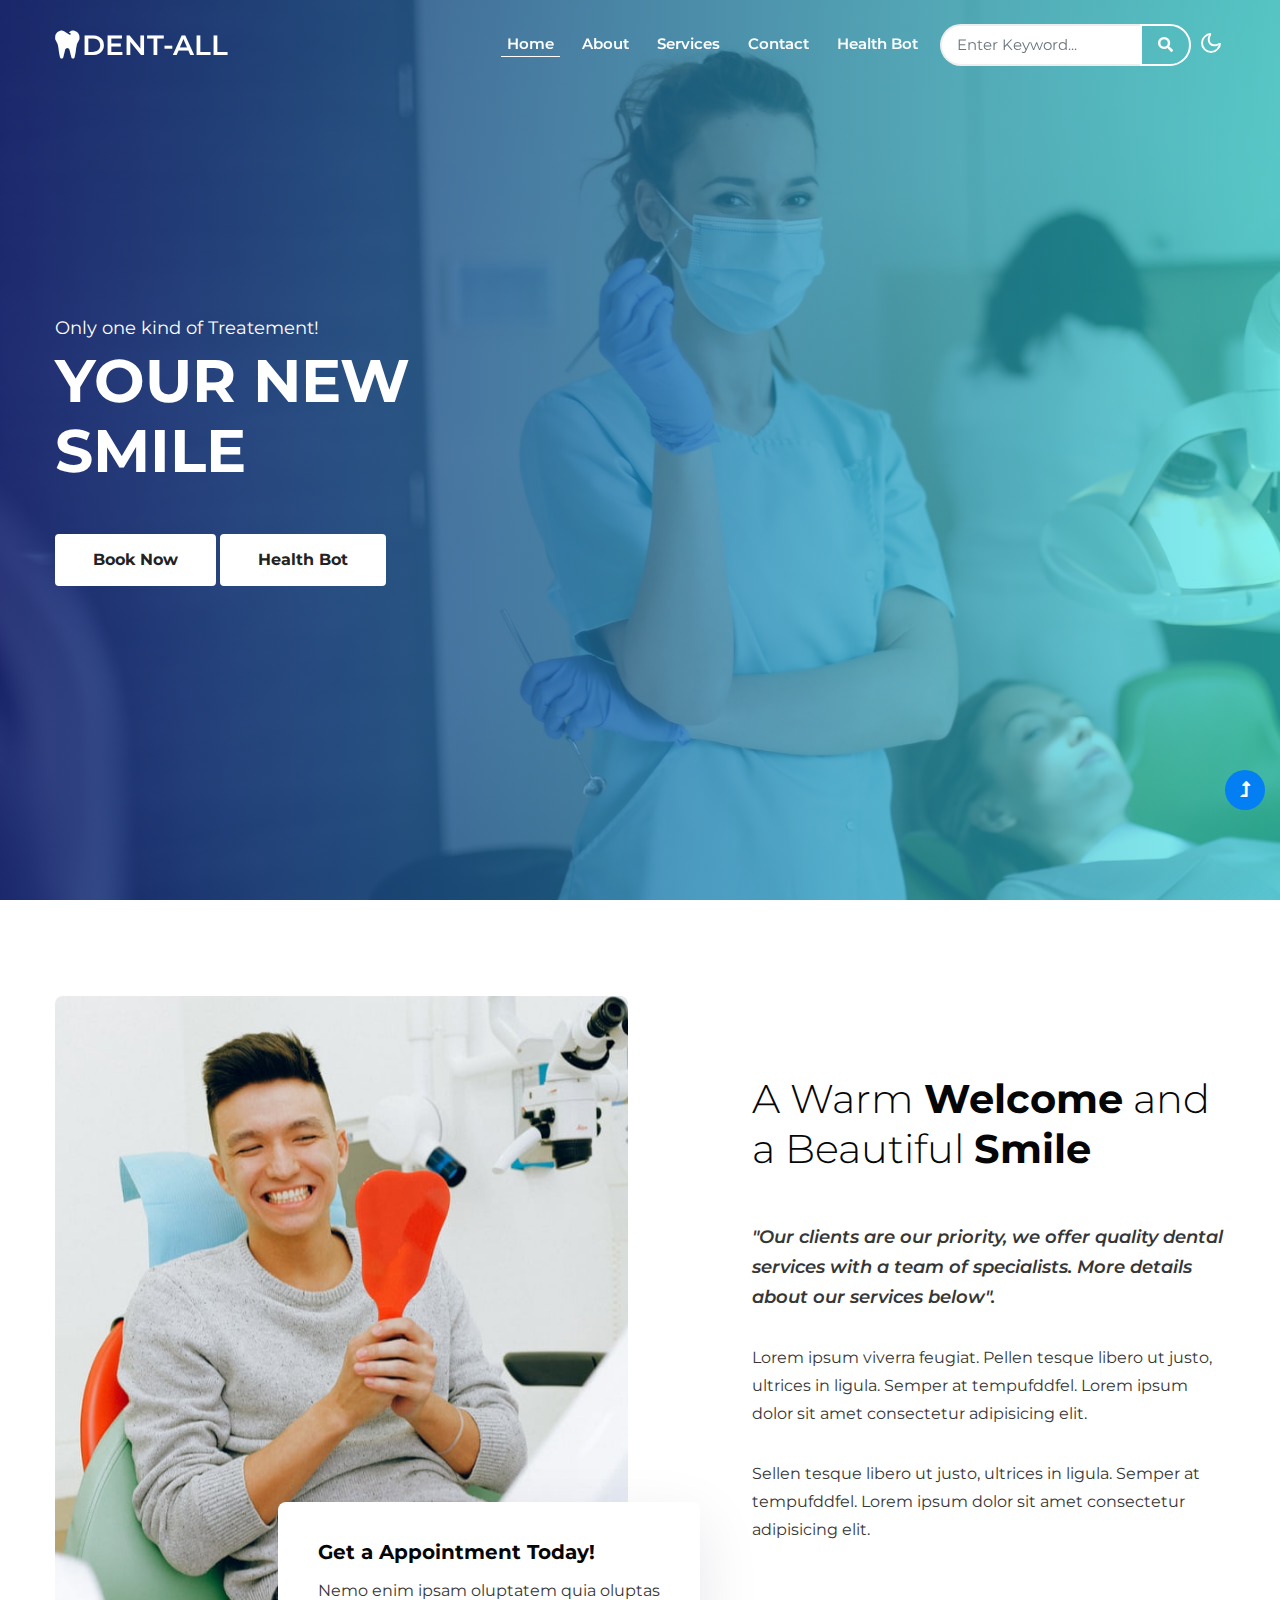
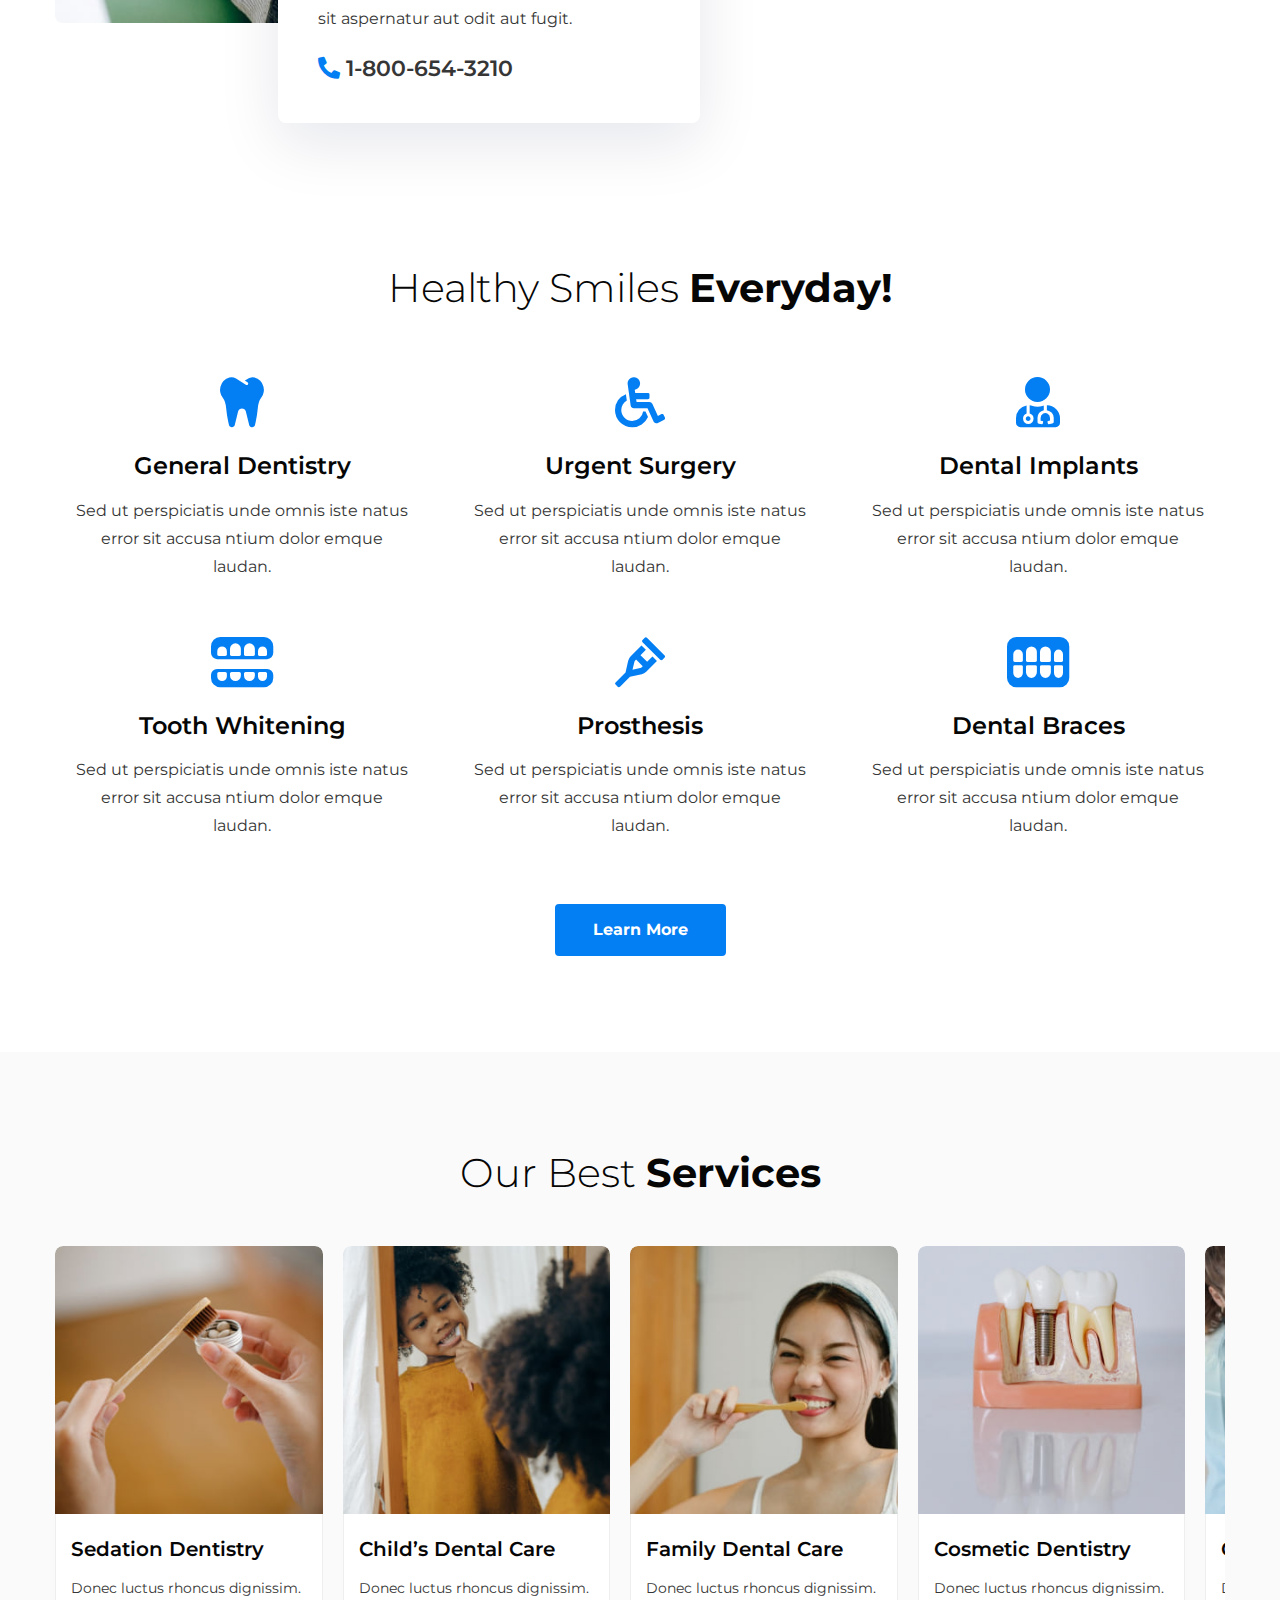
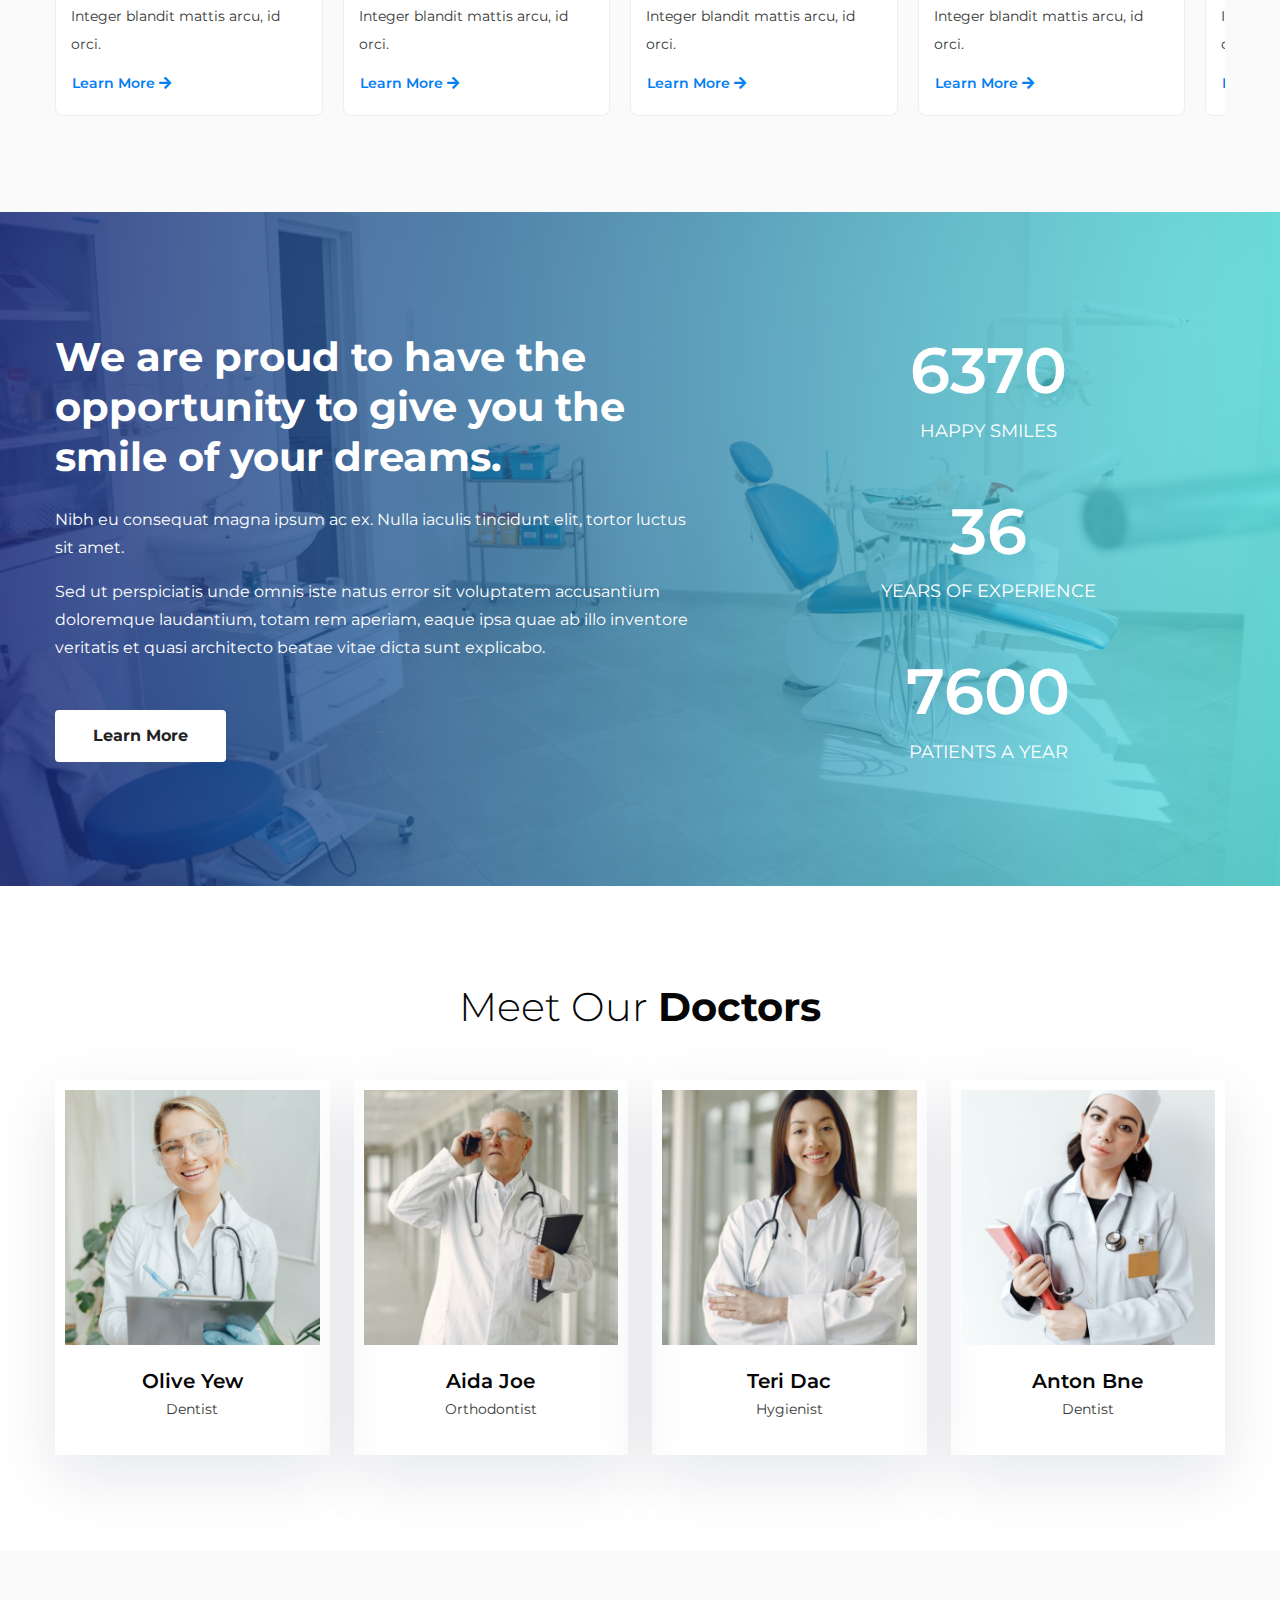
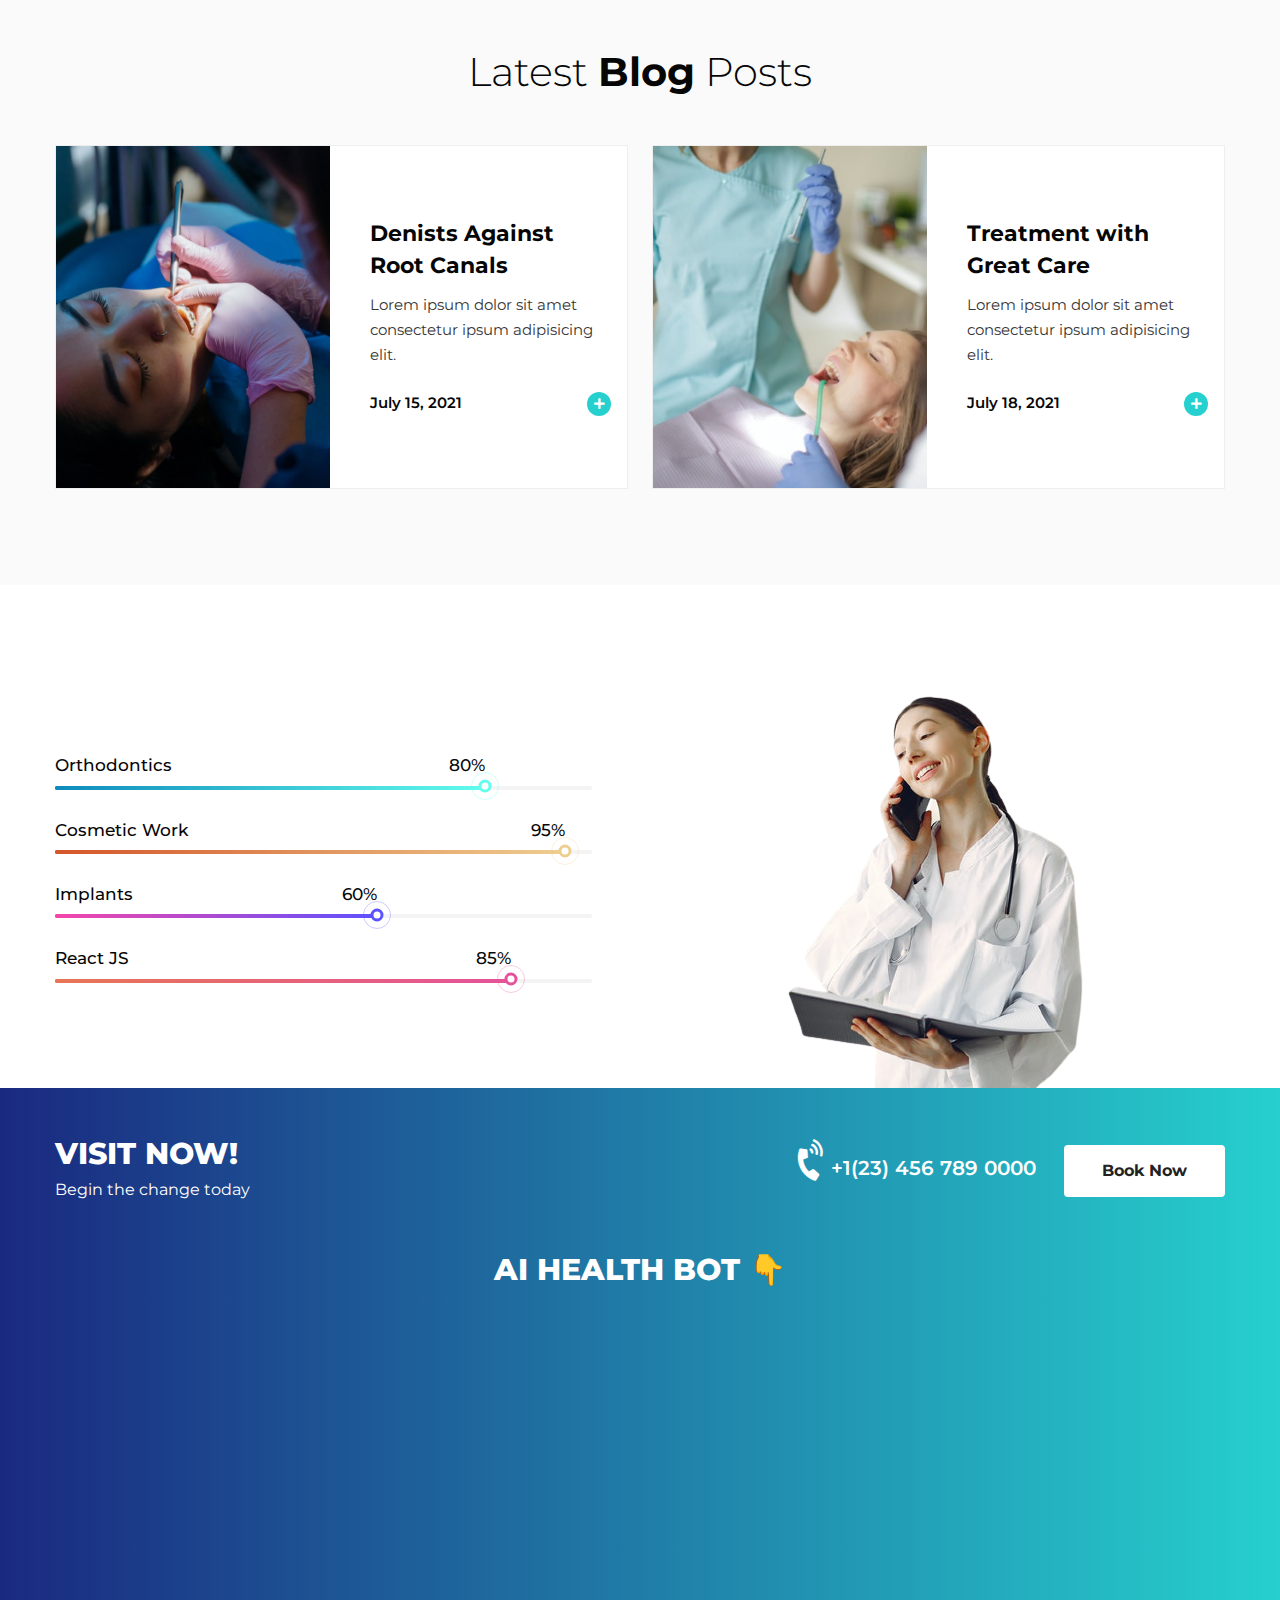
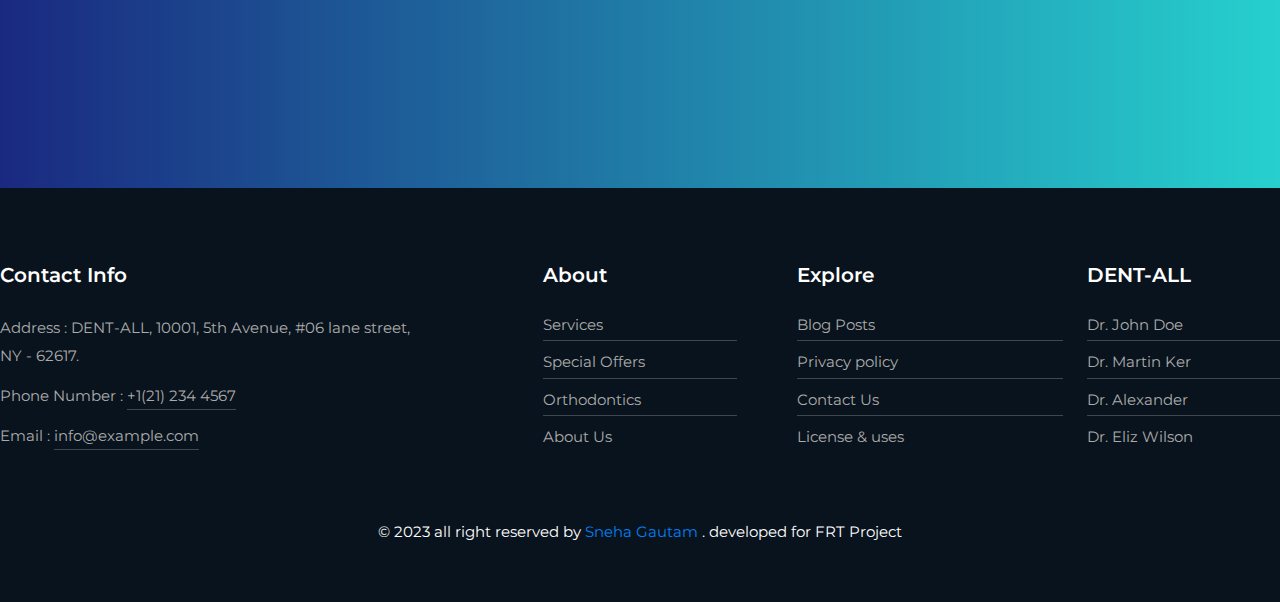
<file: index.html>
<!doctype html>
<html lang="en">

<head>

    <meta charset="utf-8">
    <meta name="viewport" content="width=device-width, initial-scale=1">
    <title>DENT-ALL</title>

    <link href="//fonts.googleapis.com/css2?family=Montserrat:wght@100;200;300;400;500;600;700;800;900&display=swap"
        rel="stylesheet">
    <!-- Template CSS Style link -->
    <link rel="stylesheet" href="assets/css/style-starter.css">
</head>

<body>
    <!-- header -->
    <header id="site-header" class="fixed-top">
        <div class="container">
            <nav class="navbar navbar-expand-lg navbar-light">
                <a class="navbar-brand" href="index.html">
                    <i class="fas fa-tooth"></i>DENT-ALL
                </a>
                <button class="navbar-toggler collapsed" type="button" data-bs-toggle="collapse"
                    data-bs-target="#navbarScroll" aria-controls="navbarScroll" aria-expanded="false"
                    aria-label="Toggle navigation">
                    <span class="navbar-toggler-icon fa icon-expand fa-bars"></span>
                    <span class="navbar-toggler-icon fa icon-close fa-times"></span>
                </button>
                <div class="collapse navbar-collapse" id="navbarScroll">
                    <ul class="navbar-nav ms-auto me-2 my-2 my-lg-0 navbar-nav-scroll">
                        <li class="nav-item">
                            <a class="nav-link active" aria-current="page" href="index.html">Home</a>
                        </li>
                        <li class="nav-item">
                            <a class="nav-link" href="about.html">About</a>
                        </li>
                        <li class="nav-item">
                            <a class="nav-link" href="services.html">Services</a>
                        </li>
                        <li class="nav-item">
                            <a class="nav-link" href="contact.html">Contact</a>
                        </li>
                        <li class="nav-item">
                            <a class="nav-link" href="index.html#bot">Health Bot</a>
                        </li>
                    </ul>
                    <form action="#error" method="GET" class="d-flex search-header">
                        <input class="form-control" type="search" placeholder="Enter Keyword..." aria-label="Search"
                            required>
                        <button class="btn btn-style" type="submit"><i class="fas fa-search"></i></button>
                    </form>
                </div>
                <!-- toggle switch for light and dark theme -->
                <div class="cont-ser-position">
                    <nav class="navigation">
                        <div class="theme-switch-wrapper">
                            <label class="theme-switch" for="checkbox">
                                <input type="checkbox" id="checkbox">
                                <div class="mode-container">
                                    <i class="gg-sun"></i>
                                    <i class="gg-moon"></i>
                                </div>
                            </label>
                        </div>
                    </nav>
                </div>
                <!-- //toggle switch for light and dark theme -->
            </nav>
        </div>
    </header>
    <!-- //header -->

    <!-- banner section -->
    <section class="w3l-main-slider" id="home">
        <div class="banner-content">
            <div id="demo-1">
                <div class="demo-inner-content">
                    <div class="container">
                        <div class="banner-info">
                            <p class="mb-1">Only one kind of Treatement!</p>
                            <h3>Your New Smile</h3>
                            <a class="btn btn-style btn-style-2 mt-sm-5 mt-4" href="appointment.html">Book Now</a>
                            <a class="btn btn-style btn-style-2 mt-sm-5 mt-4" href="index.html#bot">Health Bot</a>
                        </div>
                    </div>
                </div>
            </div>
        </div>
    </section>
    <!-- //banner section -->

    <!-- home block 1 -->
    <section class="w3l-servicesblock py-5">
        <div class="container py-md-5 py-4">
            <div class="row pb-xl-5 align-items-center">
                <div class="col-lg-6 position-relative home-block-3-left pb-lg-0 pb-5">
                    <div class="position-relative">
                        <img src="assets/images/home1.jpg" alt="" class="img-fluid radius-image">
                    </div>
                    <div class="imginfo__box">
                        <h6 class="imginfo__title">Get a Appointment Today!</h6>
                        <p>Nemo enim ipsam oluptatem quia oluptas<br> sit aspernatur aut odit aut fugit. </p>
                        <a href="tel:http://1(800)7654321"><i class="fas fa-phone-alt"></i> 1-800-654-3210</a>
                    </div>
                </div>
                <div class="col-xl-5 col-lg-6 offset-xl-1 mt-lg-0 mt-5 pt-lg-0 pt-5">
                    <h3 class="title-style mb-md-5 mb-4">A Warm <span>Welcome</span> and a Beautiful <span>Smile</span>
                    </h3>
                    <p class="sub-para">"Our clients are our priority, we offer quality dental services with a team of
                        specialists. More details about our services below".</p>
                    <p class="mt-4 pt-sm-2">Lorem ipsum viverra feugiat. Pellen tesque libero ut justo,
                        ultrices in ligula. Semper at tempufddfel. Lorem ipsum dolor sit amet consectetur adipisicing
                        elit.</p>
                    <p class="mt-4 pt-sm-2">Sellen tesque libero ut justo,
                        ultrices in ligula. Semper at tempufddfel. Lorem ipsum dolor sit amet consectetur adipisicing
                        elit.</p>
                </div>
            </div>
        </div>
    </section>
    <!-- //home block 1 -->

    <!-- home block 2 -->
    <section class="about-section text-center pt-lg-5 pb-5">
        <div class="container pt-lg-5 pb-lg-5 pb-4">
            <h3 class="title-style text-center mb-5">Healthy Smiles <span>Everyday!</span></h3>
            <div class="row justify-content-center">
                <div class="col-lg-4 col-md-6">
                    <div class="about-single p-3">
                        <div class="about-icon mb-4">
                            <i class="fas fa-tooth"></i>
                        </div>
                        <div class="about-content">
                            <h5 class="mb-3"><a href="about.html">General Dentistry</a></h5>
                            <p>Sed ut perspiciatis unde omnis iste natus error sit accusa ntium dolor emque
                                laudan.</p>
                        </div>
                    </div>
                </div>
                <div class="col-lg-4 col-md-6 mt-md-0 mt-3">
                    <div class="about-single p-3">
                        <div class="about-icon mb-4">
                            <i class="fas fa-wheelchair"></i>
                        </div>
                        <div class="about-content">
                            <h5 class="mb-3"><a href="about.html">Urgent Surgery</a></h5>
                            <p>Sed ut perspiciatis unde omnis iste natus error sit accusa ntium dolor emque
                                laudan.</p>
                        </div>
                    </div>
                </div>
                <div class="col-lg-4 col-md-6 mt-lg-0 mt-3">
                    <div class="about-single p-3">
                        <div class="about-icon mb-4">
                            <i class="fas fa-user-md"></i>
                        </div>
                        <div class="about-content">
                            <h5 class="mb-3"><a href="about.html">Dental Implants</a></h5>
                            <p>Sed ut perspiciatis unde omnis iste natus error sit accusa ntium dolor emque
                                laudan.</p>
                        </div>
                    </div>
                </div>
                <div class="col-lg-4 col-md-6 mt-4">
                    <div class="about-single p-3">
                        <div class="about-icon mb-4">
                            <i class="fas fa-teeth-open"></i>
                        </div>
                        <div class="about-content">
                            <h5 class="mb-3"><a href="about.html">Tooth Whitening</a></h5>
                            <p>Sed ut perspiciatis unde omnis iste natus error sit accusa ntium dolor emque
                                laudan.</p>
                        </div>
                    </div>
                </div>
                <div class="col-lg-4 col-md-6 mt-4">
                    <div class="about-single p-3">
                        <div class="about-icon mb-4">
                            <i class="fas fa-crutch"></i>
                        </div>
                        <div class="about-content">
                            <h5 class="mb-3"><a href="about.html">Prosthesis</a></h5>
                            <p>Sed ut perspiciatis unde omnis iste natus error sit accusa ntium dolor emque
                                laudan.</p>
                        </div>
                    </div>
                </div>
                <div class="col-lg-4 col-md-6 mt-4">
                    <div class="about-single p-3">
                        <div class="about-icon mb-4">
                            <i class="fas fa-teeth"></i>
                        </div>
                        <div class="about-content">
                            <h5 class="mb-3"><a href="about.html">Dental Braces</a></h5>
                            <p>Sed ut perspiciatis unde omnis iste natus error sit accusa ntium dolor emque
                                laudan.</p>
                        </div>
                    </div>
                </div>
            </div>
            <a href="services.html" class="btn btn-style mt-5">Learn More</a>
        </div>
    </section>
    <!-- //home block 2 -->

    <!-- home block 3 with slider -->
    <section class="w3l-index5 py-5">
        <div class="container py-md-5 py-4">
            <h3 class="title-style text-center mb-5">Our Best <span>Services</span></h3>
            <div class="inner-sec-w3layouts mt-md-5 mt-4">
                <div class="owl-three owl-carousel owl-theme">
                    <div class="item">
                        <div class="content-left-sec">
                            <a class="blog-link d-block zoom-image" href="#url"><img src="assets/images/s1.jpg"
                                    class="img-fluid scale-image" alt=""></a>
                            <div class="blog-info">
                                <a href="#url">
                                    <h4 class="mb-0">Sedation Dentistry</h4>
                                </a>
                                <p>Donec luctus rhoncus dignissim. Integer blandit mattis arcu, id orci.</p>
                                <a href="services.html" class="btn btn-style-primary">Learn More<i
                                        class="fas fa-arrow-right"></i></a>
                            </div>
                        </div>
                    </div>
                    <div class="item">
                        <div class="content-left-sec">
                            <a class="blog-link d-block zoom-image" href="#url"><img src="assets/images/s2.jpg"
                                    class="img-fluid scale-image" alt=""></a>
                            <div class="blog-info">
                                <a href="#url">
                                    <h4 class="mb-0">Child’s Dental Care</h4>
                                </a>
                                <p>Donec luctus rhoncus dignissim. Integer blandit mattis arcu, id orci.</p>
                                <a href="services.html" class="btn btn-style-primary">Learn More<i
                                        class="fas fa-arrow-right"></i></a>
                            </div>
                        </div>
                    </div>
                    <div class="item">
                        <div class="content-left-sec">
                            <a class="blog-link d-block zoom-image" href="#url"><img src="assets/images/s3.jpg"
                                    class="img-fluid scale-image" alt=""></a>
                            <div class="blog-info">
                                <a href="#url">
                                    <h4 class="mb-0">Family Dental Care</h4>
                                </a>
                                <p>Donec luctus rhoncus dignissim. Integer blandit mattis arcu, id orci.</p>
                                <a href="services.html" class="btn btn-style-primary">Learn More<i
                                        class="fas fa-arrow-right"></i></a>
                            </div>
                        </div>
                    </div>
                    <div class="item">
                        <div class="content-left-sec">
                            <a class="blog-link d-block zoom-image" href="#url"><img src="assets/images/s4.jpg"
                                    class="img-fluid scale-image" alt=""></a>
                            <div class="blog-info">
                                <a href="#url">
                                    <h4 class="mb-0">Cosmetic Dentistry</h4>
                                </a>
                                <p>Donec luctus rhoncus dignissim. Integer blandit mattis arcu, id orci.</p>
                                <a href="services.html" class="btn btn-style-primary">Learn More<i
                                        class="fas fa-arrow-right"></i></a>
                            </div>
                        </div>
                    </div>
                    <div class="item">
                        <div class="content-left-sec">
                            <a class="blog-link d-block zoom-image" href="#url"><img src="assets/images/s5.jpg"
                                    class="img-fluid scale-image" alt=""></a>
                            <div class="blog-info">
                                <a href="#url">
                                    <h4 class="mb-0">Cleaning with Air Flow</h4>
                                </a>
                                <p>Donec luctus rhoncus dignissim. Integer blandit mattis arcu, id orci.</p>
                                <a href="services.html" class="btn btn-style-primary">Learn More<i
                                        class="fas fa-arrow-right"></i></a>
                            </div>
                        </div>
                    </div>
                    <div class="item">
                        <div class="content-left-sec">
                            <a class="blog-link d-block zoom-image" href="#url"><img src="assets/images/s7.jpg"
                                    class="img-fluid scale-image" alt=""></a>
                            <div class="blog-info">
                                <a href="#url">
                                    <h4 class="mb-0">Complete Whitening</h4>
                                </a>
                                <p>Donec luctus rhoncus dignissim. Integer blandit mattis arcu, id orci.</p>
                                <a href="services.html" class="btn btn-style-primary">Learn More<i
                                        class="fas fa-arrow-right"></i></a>
                            </div>
                        </div>
                    </div>
                </div>
            </div>
        </div>
    </section>
    <!-- //home block 3 with slider -->

    <!-- stats section -->
    <section class="w3-bottom-stats py-5">
        <div class="container py-md-5 py-4">
            <div class="row py-4">
                <div class="col-md-7 pe-lg-5">
                    <h5 class="text-new mb-4">We are proud to have the opportunity to give you the smile of your dreams.
                    </h5>
                    <p class="mb-3">Nibh eu consequat magna ipsum ac ex. Nulla iaculis
                        tincidunt elit, tortor luctus sit amet.
                    </p>
                    <p>Sed ut perspiciatis unde omnis iste natus error sit voluptatem accusantium doloremque
                        laudantium, totam rem aperiam, eaque ipsa quae ab illo inventore veritatis et quasi
                        architecto beatae vitae dicta sunt explicabo.</p>
                    <a href="about.html" class="btn btn-style btn-style-2 mt-lg-5 mt-4">Learn More</a>
                </div>
                <div class="col-md-5 text-md-center mt-md-0 mt-5">
                    <div class="counter">
                        <div class="timer count-title count-number" data-to="6370" data-speed="1500">6370</div>
                        <p class="count-text mt-sm-2">Happy Smiles</p>
                    </div>
                    <div class="counter mt-sm-5 mt-4">
                        <div class="timer count-title count-number" data-to="36" data-speed="1500">36</div>
                        <p class="count-text mt-sm-2">Years of experience</p>
                    </div>
                    <div class="counter mt-sm-5 mt-4">
                        <div class="timer count-title count-number" data-to="7600" data-speed="1500">7600</div>
                        <p class="count-text mt-sm-2">Patients a year</p>
                    </div>
                </div>
            </div>
        </div>
    </section>
    <!-- //stats section -->

    <!-- team section -->
    <section class="w3l-team py-5">
        <div class="container py-md-5 py-4">
            <h3 class="title-style text-center mb-5">Meet Our <span>Doctors</span></h3>
            <div class="row text-center">
                <div class="col-lg-3 col-sm-6">
                    <div class="team-block-single">
                        <div class="team-grids">
                            <a href="#team-single">
                                <img src="assets/images/team1.jpg" class="img-fluid" alt="">
                                <div class="team-info">
                                    <div class="social-icons-section">
                                        <a class="fac" href="#facebook">
                                            <i class="fab fa-facebook-f"></i>
                                        </a>
                                        <a class="twitter mx-2" href="#twitter">
                                            <i class="fab fa-twitter"></i>
                                        </a>
                                        <a class="google" href="#google-plus">
                                            <i class="fab fa-google-plus-g"></i>
                                        </a>
                                    </div>
                                </div>
                            </a>
                        </div>
                        <div class="team-bottom-block p-4">
                            <h5 class="member mb-1"><a href="#team">Olive Yew</a></h5>
                            <small>Dentist</small>
                        </div>
                    </div>
                </div>
                <div class="col-lg-3 col-sm-6 mt-sm-0 mt-4">
                    <div class="team-block-single">
                        <div class="team-grids">
                            <a href="#team-single">
                                <img src="assets/images/team2.jpg" class="img-fluid" alt="">
                                <div class="team-info">
                                    <div class="social-icons-section">
                                        <a class="fac" href="#facebook">
                                            <i class="fab fa-facebook-f"></i>
                                        </a>
                                        <a class="twitter mx-2" href="#twitter">
                                            <i class="fab fa-twitter"></i>
                                        </a>
                                        <a class="google" href="#google-plus">
                                            <i class="fab fa-google-plus-g"></i>
                                        </a>
                                    </div>
                                </div>
                            </a>
                        </div>
                        <div class="team-bottom-block p-4">
                            <h5 class="member mb-1 active"><a href="#team">Aida Joe</a></h5>
                            <small>Orthodontist</small>
                        </div>
                    </div>
                </div>
                <div class="col-lg-3 col-sm-6 mt-lg-0 mt-4">
                    <div class="team-block-single">
                        <div class="team-grids">
                            <a href="#team-single">
                                <img src="assets/images/team3.jpg" class="img-fluid" alt="">
                                <div class="team-info">
                                    <div class="social-icons-section">
                                        <a class="fac" href="#facebook">
                                            <i class="fab fa-facebook-f"></i>
                                        </a>
                                        <a class="twitter mx-2" href="#twitter">
                                            <i class="fab fa-twitter"></i>
                                        </a>
                                        <a class="google" href="#google-plus">
                                            <i class="fab fa-google-plus-g"></i>
                                        </a>
                                    </div>
                                </div>
                            </a>
                        </div>
                        <div class="team-bottom-block p-4">
                            <h5 class="member mb-1"><a href="#team">Teri Dac</a></h5>
                            <small>Hygienist</small>
                        </div>
                    </div>
                </div>
                <div class="col-lg-3 col-sm-6 mt-lg-0 mt-4">
                    <div class="team-block-single">
                        <div class="team-grids">
                            <a href="#team-single">
                                <img src="assets/images/team4.jpg" class="img-fluid" alt="">
                                <div class="team-info">
                                    <div class="social-icons-section">
                                        <a class="fac" href="#facebook">
                                            <i class="fab fa-facebook-f"></i>
                                        </a>
                                        <a class="twitter mx-2" href="#twitter">
                                            <i class="fab fa-twitter"></i>
                                        </a>
                                        <a class="google" href="#google-plus">
                                            <i class="fab fa-google-plus-g"></i>
                                        </a>
                                    </div>
                                </div>
                            </a>
                        </div>
                        <div class="team-bottom-block p-4">
                            <h5 class="member mb-1"><a href="#team">Anton Bne</a></h5>
                            <small>Dentist</small>
                        </div>
                    </div>
                </div>
            </div>
        </div>
    </section>
    <!-- //team setion -->

    <!-- blog section -->
    <div class="w3l-homeblock2 py-5">
        <div class="container py-md-5 py-4">
            <h3 class="title-style text-center mb-5">Latest <span>Blog</span> Posts</h3>
            <div class="row">
                <div class="col-lg-6">
                    <div class="bg-clr-white hover-box">
                        <div class="row align-items-center">
                            <div class="col-sm-6 position-relative">
                                <a href="#blog">
                                    <img class="img-fluid d-block" src="assets/images/blog3.jpg" alt="image">
                                </a>
                            </div>
                            <div class="col-sm-6">
                                <div class="card-body blog-details align-self pl-sm-0">
                                    <a href="#blog" class="blog-desc">Denists Against Root Canals
                                    </a>
                                    <p>Lorem ipsum dolor sit amet consectetur ipsum adipisicing elit.</p>
                                    <div class="d-flex align-items-center justify-content-between mt-lg-4 mt-5">
                                        <h5 class="text-blog-e">July 15, 2021</h5>
                                        <a href="#blog" class="blog-icon-e"><i class="fas fa-plus"></i></a>
                                    </div>
                                </div>
                            </div>
                        </div>
                    </div>
                </div>
                <div class="col-lg-6 mt-lg-0 mt-4">
                    <div class="bg-clr-white hover-box">
                        <div class="row align-items-center">
                            <div class="col-sm-6 position-relative">
                                <a href="#blog">
                                    <img class="img-fluid d-block" src="assets/images/blog2.jpg" alt="Card image cap">
                                </a>
                            </div>
                            <div class="col-sm-6">
                                <div class="card-body blog-details align-self pl-sm-0">
                                    <a href="#blog" class="blog-desc">Treatment with Great Care</a>
                                    <p>Lorem ipsum dolor sit amet consectetur ipsum adipisicing elit.</p>
                                    <div class="d-flex align-items-center justify-content-between mt-lg-4 mt-5">
                                        <h5 class="text-blog-e">July 18, 2021</h5>
                                        <a href="#blog" class="blog-icon-e"><i class="fas fa-plus"></i></a>
                                    </div>
                                </div>
                            </div>
                        </div>
                    </div>
                </div>
            </div>
        </div>
    </div>
    <!-- //blog section -->

    <!-- skills section -->
    <section class="w3l-progress pt-5" id="progress">
        <div class="container pt-md-5 pt-4">
            <div class="row align-items-center">
                <div class="col-lg-6 pe-lg-5">
                    <div class="progress-info info1">
                        <h6 class="progress-tittle">Orthodontics <span class="">80%</span></h6>
                        <div class="progress">
                            <div class="progress-bar progress-bar-striped gradient-1" role="progressbar"
                                style="width: 80%" aria-valuenow="90" aria-valuemin="0" aria-valuemax="100">
                            </div>
                        </div>
                    </div>
                    <div class="progress-info info2">
                        <h6 class="progress-tittle">Cosmetic Work <span class="">95%</span>
                        </h6>
                        <div class="progress">
                            <div class="progress-bar progress-bar-striped gradient-2" role="progressbar"
                                style="width: 95%" aria-valuenow="95" aria-valuemin="0" aria-valuemax="100">
                            </div>
                        </div>
                    </div>
                    <div class="progress-info info3">
                        <h6 class="progress-tittle">Implants <span class="">60%</span></h6>
                        <div class="progress">
                            <div class="progress-bar progress-bar-striped gradient-3" role="progressbar"
                                style="width: 60%" aria-valuenow="95" aria-valuemin="0" aria-valuemax="100">
                            </div>
                        </div>
                    </div>
                    <div class="progress-info info4">
                        <h6 class="progress-tittle">React JS <span class="">85%</span></h6>
                        <div class="progress">
                            <div class="progress-bar progress-bar-striped gradient-4" role="progressbar"
                                style="width: 85%" aria-valuenow="95" aria-valuemin="0" aria-valuemax="100">
                            </div>
                        </div>
                    </div>
                </div>
                <div class="col-lg-6 text-center">
                    <img src="assets/images/img1.png" alt="" class="img-fluid">
                </div>
            </div>
        </div>
    </section>
    <!-- //skills section -->

    <!-- call section -->
    <section class="w3l-call-to-action-6">
        <div class="container py-md-5 py-sm-4 py-5">
            <div class="d-sm-flex align-items-center justify-content-between">
                <div class="left-content-call">
                    <h3 class="title-big">Visit Now!</h3>
                    <p class="text-white mt-1">Begin the change today</p>
                </div>
                <div class="right-content-call mt-sm-0 mt-4">
                    <ul class="buttons">
                        <li class="phone-sec me-lg-4"><i class="fas fa-phone-volume"></i>
                            <a class="call-style-w3" href="tel:+1(23) 456 789 0000">+1(23) 456 789 0000</a>
                        </li>
                        <li><a href="appointment.html" class="btn btn-style btn-style-2 mt-lg-0 mt-3" class="popup"
                                onclick="myFunction()">Book Now</a> </li>
                    </ul>
                </div>
            </div>
        </div>
    </section>
    <!-- //call section -->

    <section class="w3l-call-to-action-6" id="bot">
        <h3 class="title-big text-center">AI <span>Health</span> Bot 👇</h3>
        <iframe
            src='https://webchat.botframework.com/embed/healthbot-ddon3c9?s=ma9w3seitbQ.fDZrCQksmSqAMdMfTw4ADAViKR_eIeuiXNLOLqbr0x8'
            style='min-width: 400px; width: 100%; min-height: 500px;'></iframe>
    </section>
    <!-- footer -->
    <footer class="w3l-footer-29-main">
        <div class="footer-29 pt-5 pb-4">
            <di class="container pt-md-4">
                <div class="row footer-top-29">
                    <div class="col-md-5 footer-list-29 pe-xl-5">
                        <h6 class="footer-title-29">Contact Info </h6>
                        <p class="mb-2 pe-xl-5">Address : DENT-ALL, 10001, 5th Avenue, #06 lane street, NY - 62617.
                        </p>
                        <p class="mb-2">Phone Number : <a href="tel:+1(21) 234 4567">+1(21) 234 4567</a></p>
                        <p class="mb-2">Email : <a href="mailto:info@example.com">info@example.com</a></p>
                    </div>
                    <div class="col-md-2 col-4 footer-list-29 mt-md-0 mt-4">
                        <ul>
                            <h6 class="footer-title-29">About</h6>
                            <li><a href="services.html">Services</a></li>
                            <li><a href="about.html">Special Offers</a></li>
                            <li><a href="about.html">Orthodontics</a></li>
                            <li><a href="about.html">About Us</a></li>
                        </ul>
                    </div>
                    <div class="col-lg-3 col-md-3 col-4 ps-lg-5 ps-md-4 footer-list-29 mt-md-0 mt-4">
                        <ul>
                            <h6 class="footer-title-29">Explore</h6>
                            <li><a href="#blog">Blog Posts</a></li>
                            <li><a href="#privacy">Privacy policy</a></li>
                            <li><a href="contact.html">Contact Us</a></li>
                            <li><a href="#license">License & uses</a></li>
                        </ul>
                    </div>
                    <div class="col-lg-2 col-md-2 col-4 footer-list-29 mt-md-0 mt-4">
                        <ul>
                            <h6 class="footer-title-29">DENT-ALL</h6>
                            <li><a href="#doctor">Dr. John Doe</a></li>
                            <li><a href="#doctor">Dr. Martin Ker</a></li>
                            <li><a href="#doctor">Dr. Alexander</a></li>
                            <li><a href="#doctor">Dr. Eliz Wilson</a></li>
                        </ul>
                    </div>
                </div>


                <p class="copy-footer-29 text-center pt-lg-2 mt-5 pb-2">© 2023 all right reserved by
                    <a href="#" target="_blank">Sneha Gautam</a>
                    . developed for FRT Project
                </p>

        </div>
        </div>
    </footer>
    <!-- //footer -->

    <!-- Js scripts -->
    <!-- move top -->
    <button onclick="topFunction()" id="movetop" title="Go to top">
        <span class="fas fa-level-up-alt" aria-hidden="true"></span>
    </button>
    <script>
        // When the user scrolls down 20px from the top of the document, show the button
        window.onscroll = function () {
            scrollFunction()
        };

        function scrollFunction() {
            if (document.body.scrollTop > 20 || document.documentElement.scrollTop > 20) {
                document.getElementById("movetop").style.display = "block";
            } else {
                document.getElementById("movetop").style.display = "none";
            }
        }

        // When the user clicks on the button, scroll to the top of the document
        function topFunction() {
            document.body.scrollTop = 0;
            document.documentElement.scrollTop = 0;
        }
    </script>
    <!-- //move top -->

    <!-- common jquery plugin -->
    <script src="assets/js/jquery-3.3.1.min.js"></script>
    <!-- //common jquery plugin -->

    <!-- for services carousel slider -->
    <script src="assets/js/owl.carousel.js"></script>
    <script>
        $(document).ready(function () {
            $('.owl-three').owlCarousel({
                loop: true,
                stagePadding: 20,
                margin: 20,
                autoplay: true,
                autoplayTimeout: 5000,
                autoplaySpeed: 1000,
                autoplayHoverPause: false,
                nav: false,
                responsive: {
                    0: {
                        items: 1
                    },
                    600: {
                        items: 2
                    },
                    991: {
                        items: 3
                    },
                    1200: {
                        items: 4
                    }
                }
            })
        })
    </script>
    <!-- //for services carousel slider -->

    <!-- theme switch js (light and dark)-->
    <script src="assets/js/theme-change.js"></script>
    <!-- //theme switch js (light and dark)-->

    <!-- MENU-JS -->
    <script>
        $(window).on("scroll", function () {
            var scroll = $(window).scrollTop();

            if (scroll >= 80) {
                $("#site-header").addClass("nav-fixed");
            } else {
                $("#site-header").removeClass("nav-fixed");
            }
        });

        //Main navigation Active Class Add Remove
        $(".navbar-toggler").on("click", function () {
            $("header").toggleClass("active");
        });
        $(document).on("ready", function () {
            if ($(window).width() > 991) {
                $("header").removeClass("active");
            }
            $(window).on("resize", function () {
                if ($(window).width() > 991) {
                    $("header").removeClass("active");
                }
            });
        });
    </script>
    <!-- //MENU-JS -->

    <!-- disable body scroll which navbar is in active -->
    <script>
        $(function () {
            $('.navbar-toggler').click(function () {
                $('body').toggleClass('noscroll');
            })
        });
    </script>
    <!-- //disable body scroll which navbar is in active -->

    <!-- bootstrap -->
    <script src="assets/js/bootstrap.min.js"></script>
    <!-- //bootstrap -->
    <!-- //Js scripts -->
</body>

</html>
</file>
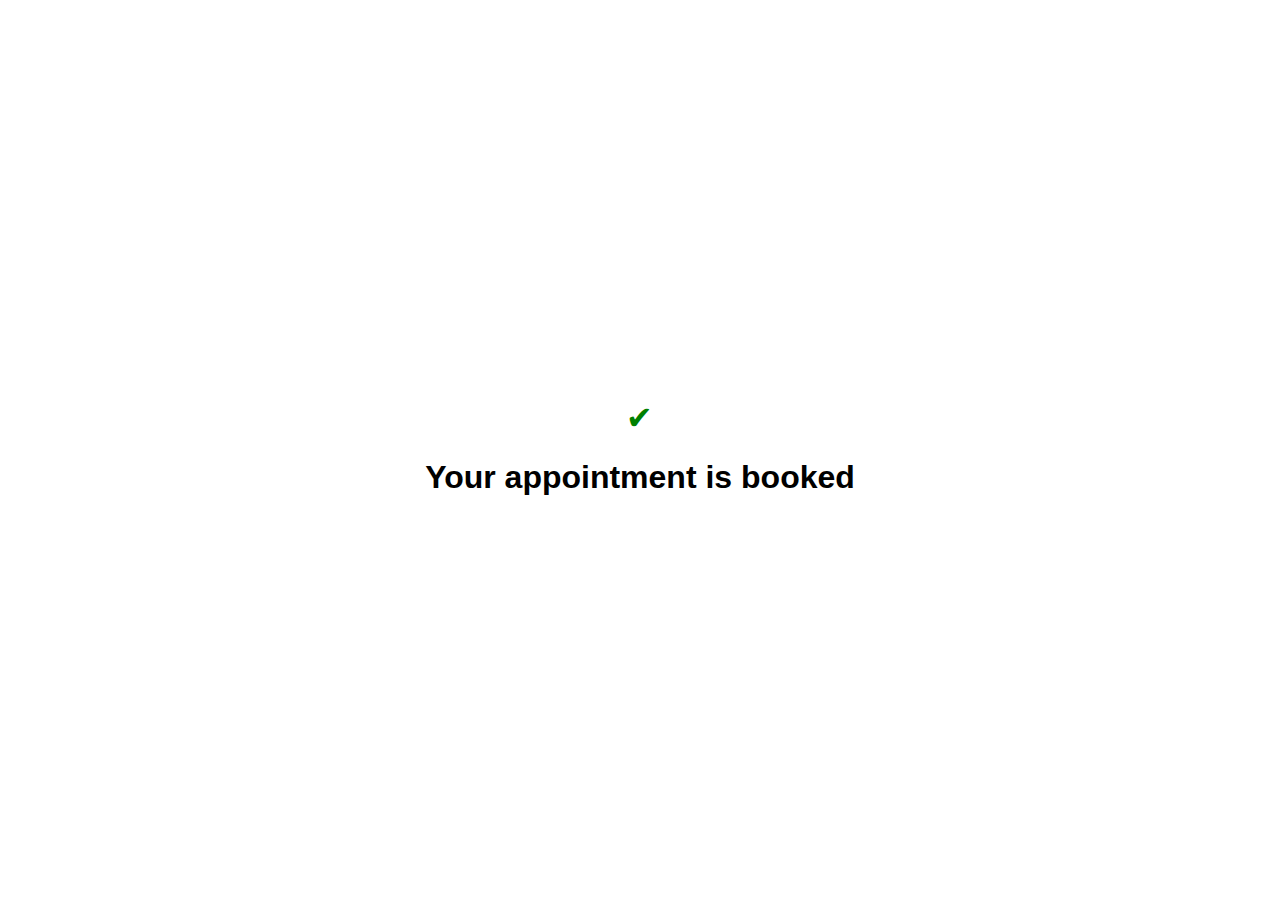
<file: appointment.html>
<!DOCTYPE html>
<html>

<head>
    <title>Appointment Confirmation</title>
    <style>
        body {
            display: flex;
            justify-content: center;
            align-items: center;
            height: 100vh;
            font-family: Arial, sans-serif;
        }

        .confirmation {
            text-align: center;
        }

        .tick {
            color: green;
            font-size: 2em;
        }
    </style>
</head>

<body>
    <div class="confirmation">
        <div class="tick">✔</div>
        <h1>Your appointment is booked</h1>
    </div>
</body>

</html>
</file>
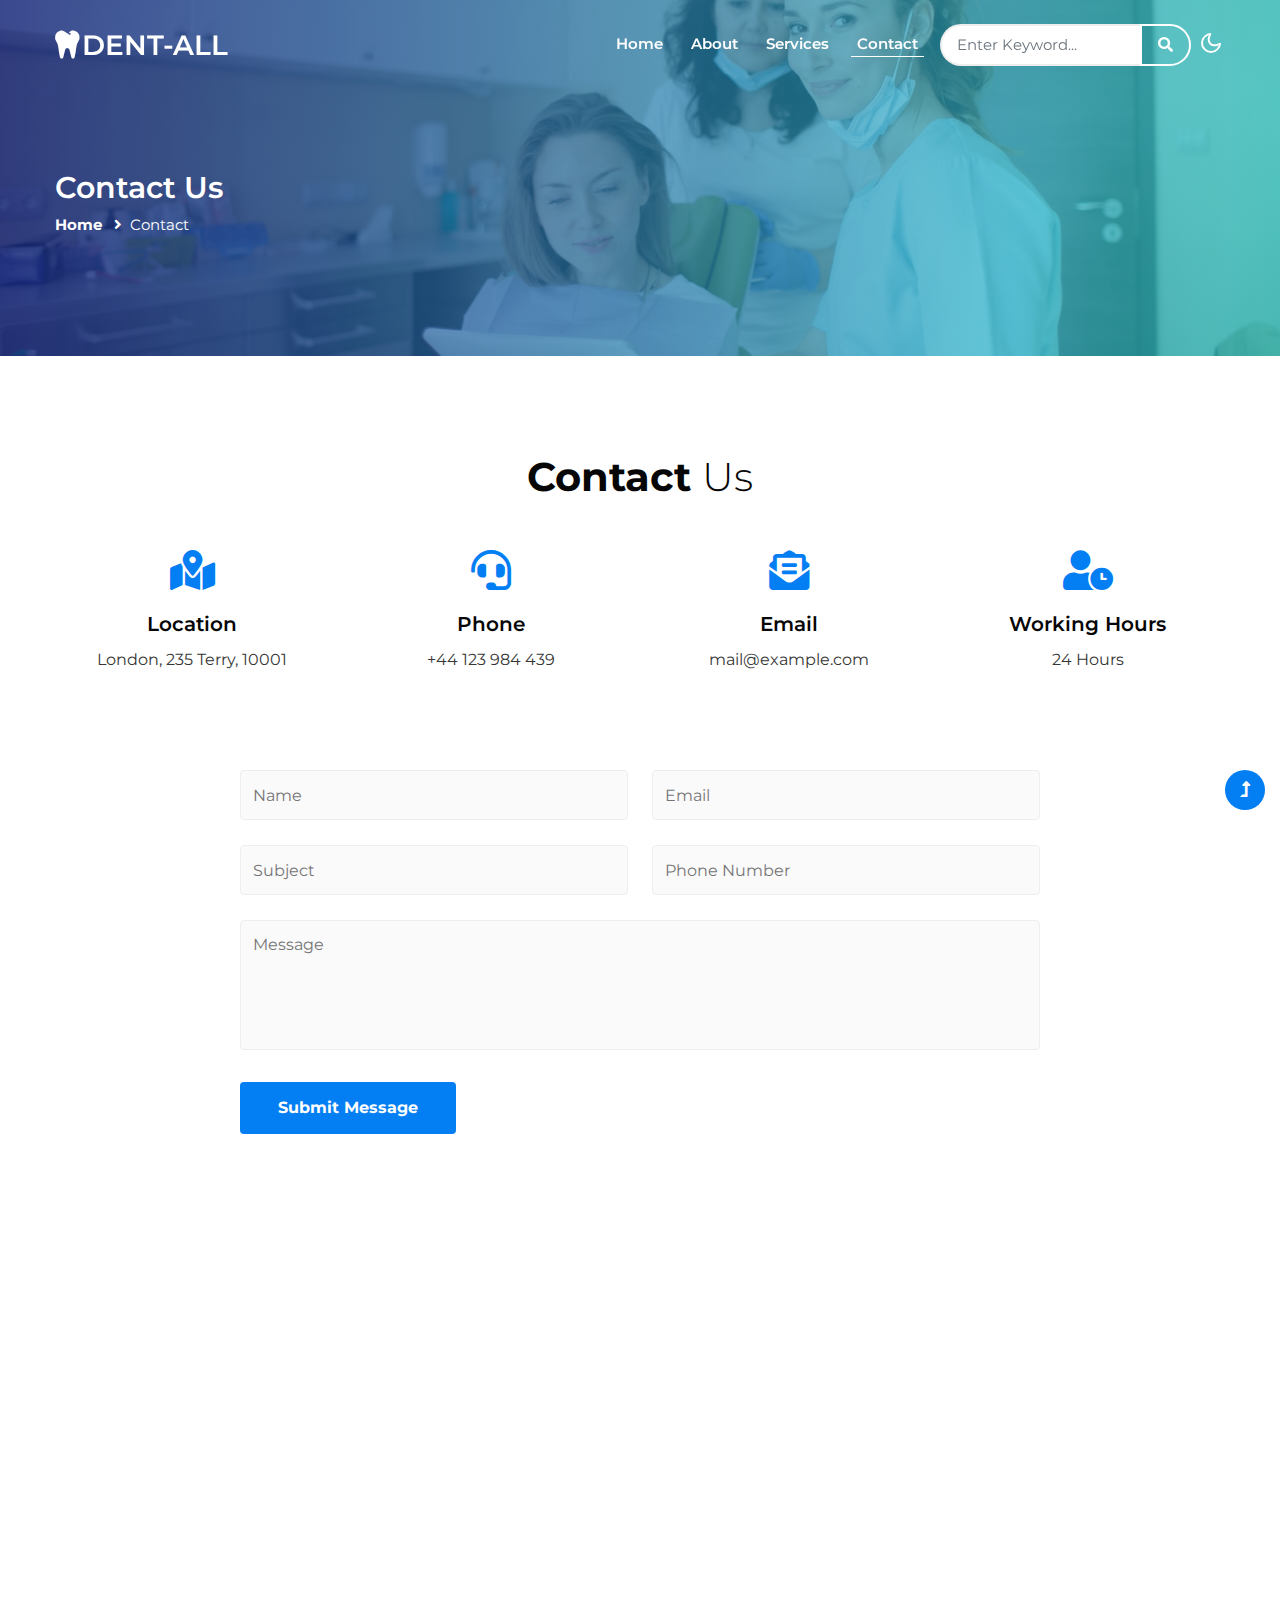
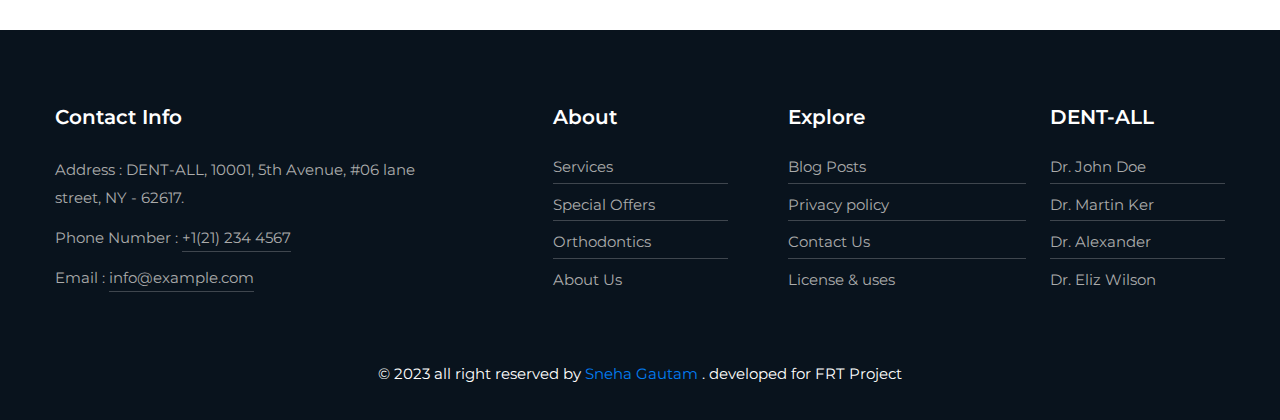
<file: contact.html>
<!--
Author: W3layouts
Author URL: http://w3layouts.com
-->
<!doctype html>
<html lang="en">

<head>
    <!-- Required meta tags -->
    <meta charset="utf-8">
    <meta name="viewport" content="width=device-width, initial-scale=1">
    <title>DENT-ALL - Medical Category Bootstrap Responsive Website Template - Contact : W3Layouts</title>
    <!-- google font -->
    <link href="//fonts.googleapis.com/css2?family=Montserrat:wght@100;200;300;400;500;600;700;800;900&display=swap"
        rel="stylesheet">
    <!-- Template CSS Style link -->
    <link rel="stylesheet" href="assets/css/style-starter.css">
</head>

<body>
    <!-- header -->
    <header id="site-header" class="fixed-top">
        <div class="container">
            <nav class="navbar navbar-expand-lg navbar-light">
                <a class="navbar-brand" href="index.html">
                    <i class="fas fa-tooth"></i>DENT-ALL
                </a>
                <button class="navbar-toggler collapsed" type="button" data-bs-toggle="collapse"
                    data-bs-target="#navbarScroll" aria-controls="navbarScroll" aria-expanded="false"
                    aria-label="Toggle navigation">
                    <span class="navbar-toggler-icon fa icon-expand fa-bars"></span>
                    <span class="navbar-toggler-icon fa icon-close fa-times"></span>
                </button>
                <div class="collapse navbar-collapse" id="navbarScroll">
                    <ul class="navbar-nav ms-auto me-2 my-2 my-lg-0 navbar-nav-scroll">
                        <li class="nav-item">
                            <a class="nav-link" aria-current="page" href="index.html">Home</a>
                        </li>
                        <li class="nav-item">
                            <a class="nav-link" href="about.html">About</a>
                        </li>
                        <li class="nav-item">
                            <a class="nav-link" href="services.html">Services</a>
                        </li>
                        <li class="nav-item">
                            <a class="nav-link active" href="contact.html">Contact</a>
                        </li>
                    </ul>
                    <form action="#error" method="GET" class="d-flex search-header">
                        <input class="form-control" type="search" placeholder="Enter Keyword..." aria-label="Search"
                            required>
                        <button class="btn btn-style" type="submit"><i class="fas fa-search"></i></button>
                    </form>
                </div>
                <!-- toggle switch for light and dark theme -->
                <div class="cont-ser-position">
                    <nav class="navigation">
                        <div class="theme-switch-wrapper">
                            <label class="theme-switch" for="checkbox">
                                <input type="checkbox" id="checkbox">
                                <div class="mode-container">
                                    <i class="gg-sun"></i>
                                    <i class="gg-moon"></i>
                                </div>
                            </label>
                        </div>
                    </nav>
                </div>
                <!-- //toggle switch for light and dark theme -->
            </nav>
        </div>
    </header>
    <!-- //header -->

    <!-- inner banner -->
    <section class="inner-banner py-5">
        <div class="w3l-breadcrumb py-lg-5">
            <div class="container pt-4 pb-sm-4">
                <h4 class="inner-text-title font-weight-bold pt-sm-5 pt-4">Contact Us</h4>
                <ul class="breadcrumbs-custom-path">
                    <li><a href="index.html">Home</a></li>
                    <li class="active"><i class="fas fa-angle-right mx-2"></i>Contact</li>
                </ul>
            </div>
        </div>
    </section>
    <!-- //inner banner -->

    <!-- contact section -->
    <section class="w3l-contact-11 py-5" id="contact">
        <div class="container py-md-5 py-4">
            <h3 class="title-style text-center mb-5"><span>Contact </span> Us</h3>
            <div class="row text-center mb-5 pb-lg-5 pb-sm-4">
                <div class="col-lg-3 col-sm-6 contact-info">
                    <i class="fas fa-map-marked-alt"></i>
                    <h4>Location</h4>
                    <p>London, 235 Terry, 10001</p>
                </div>
                <div class="col-lg-3 col-sm-6 contact-info mt-md-0 mt-4">
                    <i class="fas fa-headset"></i>
                    <h4>Phone</h4>
                    <p><a href="tel:+44 987 654 321">+44 123 984 439</a></p>
                </div>
                <div class="col-lg-3 col-sm-6 contact-info mt-lg-0 mt-4">
                    <i class="fas fa-envelope-open-text"></i>
                    <h4>Email</h4>
                    <p><a href="mailto:mail@example.com" class="email">mail@example.com</a></p>
                </div>
                <div class="col-lg-3 col-sm-6 contact-info mt-lg-0 mt-4">
                    <i class="fas fa-user-clock"></i>
                    <h4>Working Hours</h4>
                    <p>24 Hours</p>
                </div>
            </div>
            <div class="form-inner-cont mx-auto" style="max-width:800px">
                <form action="https://sendmail.w3layouts.com/submitForm" method="post" class="signin-form">
                    <div class="row align-form-map">
                        <div class="col-sm-6 form-input">
                            <input type="text" name="w3lName" id="w3lName" placeholder="Name" />
                        </div>
                        <div class="col-sm-6 form-input">
                            <input type="email" name="w3lSender" id="w3lSender" placeholder="Email" required="" />
                        </div>
                        <div class="col-sm-6 form-input">
                            <input type="text" name="w3lSubect" placeholder="Subject" class="contact-input">
                        </div>
                        <div class="col-sm-6 form-input">
                            <input type="number" name="w3lPhone" placeholder="Phone Number" class="contact-input">
                        </div>
                    </div>
                    <div class="form-input">
                        <textarea placeholder="Message" name="w3lMessage" id="w3lMessage" required=""></textarea>
                    </div>
                    <div class="submit text-right">
                        <button type="submit" class="btn btn-style">Submit
                            Message</button>
                    </div>
                </form>
            </div>
        </div>
    </section>
    <!-- map -->
    <div class="map">
        <iframe
            src="https://www.google.com/maps/embed?pb=!1m18!1m12!1m3!1d317718.69319292053!2d-0.3817765050863085!3d51.528307984912544!2m3!1f0!2f0!3f0!3m2!1i1024!2i768!4f13.1!3m3!1m2!1s0x47d8a00baf21de75%3A0x52963a5addd52a99!2sLondon%2C+UK!5e0!3m2!1sen!2spl!4v1562654563739!5m2!1sen!2spl"
            width="100%" height="400" frameborder="0" style="border: 0px;" allowfullscreen=""></iframe>
    </div>
    <!-- //contact section -->

    <!-- footer -->
    <footer class="w3l-footer-29-main">
        <div class="footer-29 pt-5 pb-4">
            <div class="container pt-md-4">
                <div class="row footer-top-29">
                    <div class="col-md-5 footer-list-29 pe-xl-5">
                        <h6 class="footer-title-29">Contact Info </h6>
                        <p class="mb-2 pe-xl-5">Address : DENT-ALL, 10001, 5th Avenue, #06 lane street, NY - 62617.
                        </p>
                        <p class="mb-2">Phone Number : <a href="tel:+1(21) 234 4567">+1(21) 234 4567</a></p>
                        <p class="mb-2">Email : <a href="mailto:info@example.com">info@example.com</a></p>
                    </div>
                    <div class="col-md-2 col-4 footer-list-29 mt-md-0 mt-4">
                        <ul>
                            <h6 class="footer-title-29">About</h6>
                            <li><a href="services.html">Services</a></li>
                            <li><a href="about.html">Special Offers</a></li>
                            <li><a href="about.html">Orthodontics</a></li>
                            <li><a href="about.html">About Us</a></li>
                        </ul>
                    </div>
                    <div class="col-lg-3 col-md-3 col-4 ps-lg-5 ps-md-4 footer-list-29 mt-md-0 mt-4">
                        <ul>
                            <h6 class="footer-title-29">Explore</h6>
                            <li><a href="#blog">Blog Posts</a></li>
                            <li><a href="#privacy">Privacy policy</a></li>
                            <li><a href="contact.html">Contact Us</a></li>
                            <li><a href="#license">License & uses</a></li>
                        </ul>
                    </div>
                    <div class="col-lg-2 col-md-2 col-4 footer-list-29 mt-md-0 mt-4">
                        <ul>
                            <h6 class="footer-title-29">DENT-ALL</h6>
                            <li><a href="#doctor">Dr. John Doe</a></li>
                            <li><a href="#doctor">Dr. Martin Ker</a></li>
                            <li><a href="#doctor">Dr. Alexander</a></li>
                            <li><a href="#doctor">Dr. Eliz Wilson</a></li>
                        </ul>
                    </div>
                </div>
                <p class="copy-footer-29 text-center pt-lg-2 mt-5 pb-2">© 2023 all right reserved by
                    <a href="#" target="_blank">
                        Sneha Gautam</a>
                    . developed for FRT Project
                </p>
            </div>
        </div>
    </footer>
    <!-- //footer -->

    <!-- Js scripts -->
    <!-- move top -->
    <button onclick="topFunction()" id="movetop" title="Go to top">
        <span class="fas fa-level-up-alt" aria-hidden="true"></span>
    </button>
    <script>
        // When the user scrolls down 20px from the top of the document, show the button
        window.onscroll = function () {
            scrollFunction()
        };

        function scrollFunction() {
            if (document.body.scrollTop > 20 || document.documentElement.scrollTop > 20) {
                document.getElementById("movetop").style.display = "block";
            } else {
                document.getElementById("movetop").style.display = "none";
            }
        }

        // When the user clicks on the button, scroll to the top of the document
        function topFunction() {
            document.body.scrollTop = 0;
            document.documentElement.scrollTop = 0;
        }
    </script>
    <!-- //move top -->

    <!-- common jquery plugin -->
    <script src="assets/js/jquery-3.3.1.min.js"></script>
    <!-- //common jquery plugin -->

    <!-- theme switch js (light and dark)-->
    <script src="assets/js/theme-change.js"></script>
    <!-- //theme switch js (light and dark)-->

    <!-- MENU-JS -->
    <script>
        $(window).on("scroll", function () {
            var scroll = $(window).scrollTop();

            if (scroll >= 80) {
                $("#site-header").addClass("nav-fixed");
            } else {
                $("#site-header").removeClass("nav-fixed");
            }
        });

        //Main navigation Active Class Add Remove
        $(".navbar-toggler").on("click", function () {
            $("header").toggleClass("active");
        });
        $(document).on("ready", function () {
            if ($(window).width() > 991) {
                $("header").removeClass("active");
            }
            $(window).on("resize", function () {
                if ($(window).width() > 991) {
                    $("header").removeClass("active");
                }
            });
        });
    </script>
    <!-- //MENU-JS -->

    <!-- disable body scroll which navbar is in active -->
    <script>
        $(function () {
            $('.navbar-toggler').click(function () {
                $('body').toggleClass('noscroll');
            })
        });
    </script>
    <!-- //disable body scroll which navbar is in active -->

    <!-- bootstrap -->
    <script src="assets/js/bootstrap.min.js"></script>
    <!-- //bootstrap -->
    <!-- //Js scripts -->
</body>

</html>
</file>
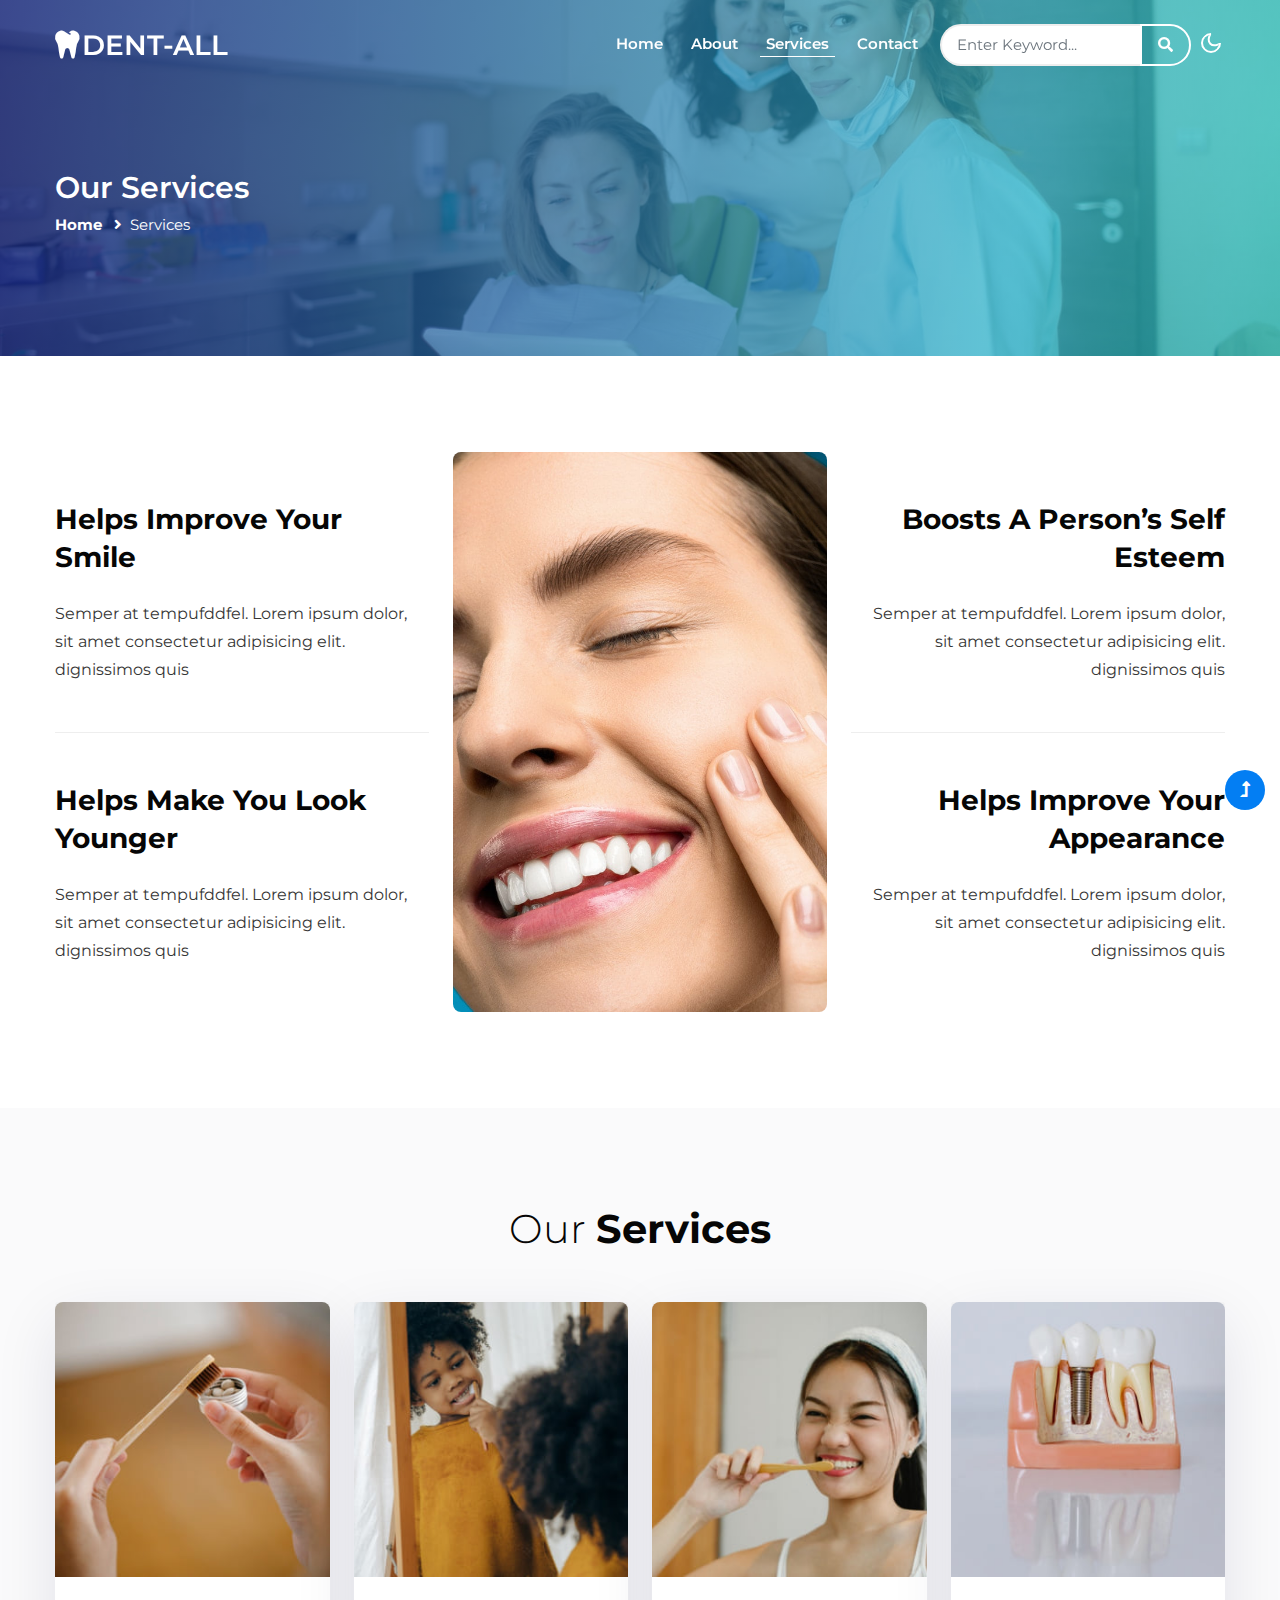
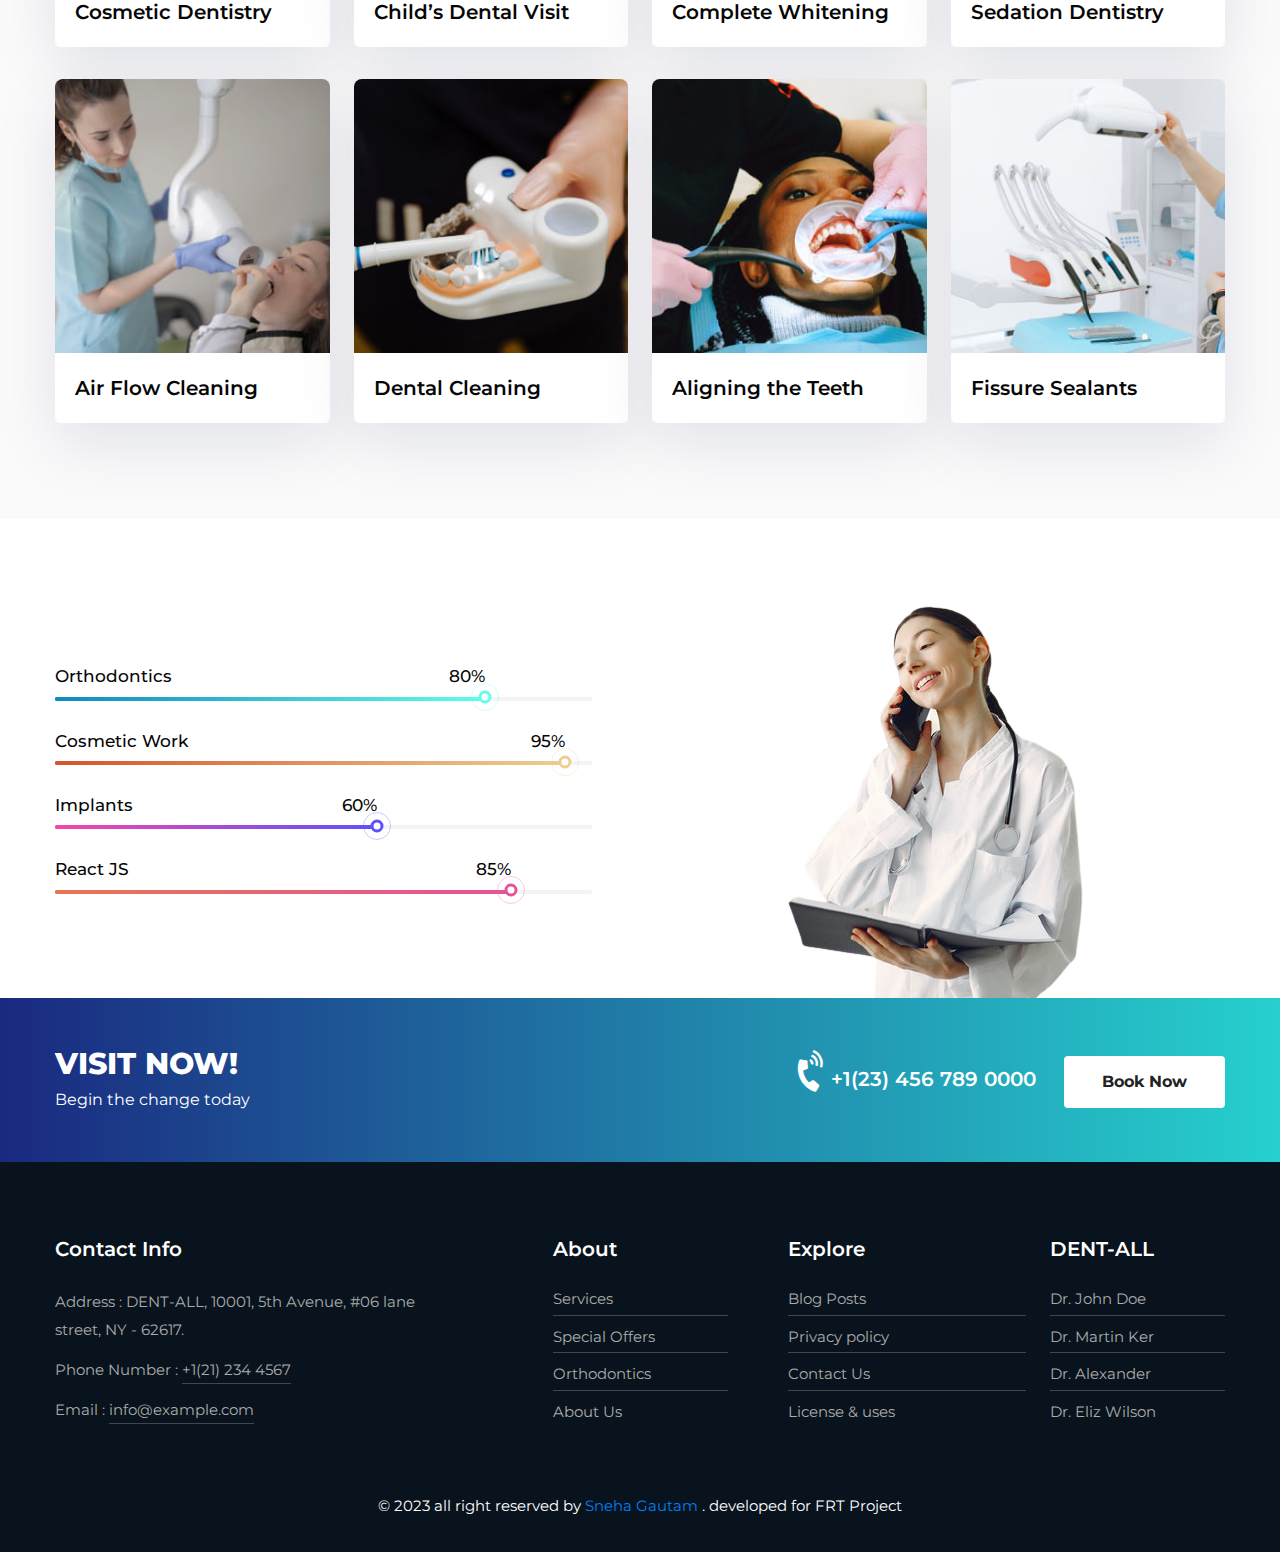
<file: services.html>
<!--
Author: W3layouts
Author URL: http://w3layouts.com
-->
<!doctype html>
<html lang="en">

<head>
    <!-- Required meta tags -->
    <meta charset="utf-8">
    <meta name="viewport" content="width=device-width, initial-scale=1">
    <title>DENT-ALL - Medical Category Bootstrap Responsive Website Template - Services : W3Layouts</title>
    <!-- google font -->
    <link href="//fonts.googleapis.com/css2?family=Montserrat:wght@100;200;300;400;500;600;700;800;900&display=swap"
        rel="stylesheet">
    <!-- Template CSS Style link -->
    <link rel="stylesheet" href="assets/css/style-starter.css">
</head>

<body>
    <!-- header -->
    <header id="site-header" class="fixed-top">
        <div class="container">
            <nav class="navbar navbar-expand-lg navbar-light">
                <a class="navbar-brand" href="index.html">
                    <i class="fas fa-tooth"></i>DENT-ALL
                </a>
                <button class="navbar-toggler collapsed" type="button" data-bs-toggle="collapse"
                    data-bs-target="#navbarScroll" aria-controls="navbarScroll" aria-expanded="false"
                    aria-label="Toggle navigation">
                    <span class="navbar-toggler-icon fa icon-expand fa-bars"></span>
                    <span class="navbar-toggler-icon fa icon-close fa-times"></span>
                </button>
                <div class="collapse navbar-collapse" id="navbarScroll">
                    <ul class="navbar-nav ms-auto me-2 my-2 my-lg-0 navbar-nav-scroll">
                        <li class="nav-item">
                            <a class="nav-link" aria-current="page" href="index.html">Home</a>
                        </li>
                        <li class="nav-item">
                            <a class="nav-link" href="about.html">About</a>
                        </li>
                        <li class="nav-item">
                            <a class="nav-link active" href="services.html">Services</a>
                        </li>
                        <li class="nav-item">
                            <a class="nav-link" href="contact.html">Contact</a>
                        </li>
                    </ul>
                    <form action="#error" method="GET" class="d-flex search-header">
                        <input class="form-control" type="search" placeholder="Enter Keyword..." aria-label="Search"
                            required>
                        <button class="btn btn-style" type="submit"><i class="fas fa-search"></i></button>
                    </form>
                </div>
                <!-- toggle switch for light and dark theme -->
                <div class="cont-ser-position">
                    <nav class="navigation">
                        <div class="theme-switch-wrapper">
                            <label class="theme-switch" for="checkbox">
                                <input type="checkbox" id="checkbox">
                                <div class="mode-container">
                                    <i class="gg-sun"></i>
                                    <i class="gg-moon"></i>
                                </div>
                            </label>
                        </div>
                    </nav>
                </div>
                <!-- //toggle switch for light and dark theme -->
            </nav>
        </div>
    </header>
    <!-- //header -->

    <!-- inner banner -->
    <section class="inner-banner py-5">
        <div class="w3l-breadcrumb py-lg-5">
            <div class="container pt-4 pb-sm-4">
                <h4 class="inner-text-title font-weight-bold pt-sm-5 pt-4">Our Services</h4>
                <ul class="breadcrumbs-custom-path">
                    <li><a href="index.html">Home</a></li>
                    <li class="active"><i class="fas fa-angle-right mx-2"></i>Services</li>
                </ul>
            </div>
        </div>
    </section>
    <!-- //inner banner -->

    <!-- serviceblock1 section -->
    <section class="w3l-homeblock7 py-5">
        <div class="container py-md-5 py-4">
            <div class="row align-items-center">
                <div class="col-lg-4">
                    <div class="pr-5">
                        <h3 class="title-big-2">Helps improve your smile</h3>
                        <p class="mt-4">Semper at tempufddfel. Lorem ipsum dolor, sit amet consectetur adipisicing elit.
                            dignissimos quis</p>
                    </div>
                    <div class="pr-5 mt-lg-5 mt-4 sec-bor">
                        <h3 class="title-big-2 pt-lg-5 pt-4">Helps make you look younger</h3>
                        <p class="mt-4">Semper at tempufddfel. Lorem ipsum dolor, sit amet consectetur adipisicing elit.
                            dignissimos quis</p>
                    </div>
                </div>
                <div class="col-lg-4 col-md-6 col-sm-8 text-center mt-lg-0 mt-5">
                    <img src="assets/images/service1.jpg" alt="" class="img-fluid radius-image">
                </div>
                <div class="col-lg-4 col-md-6 mt-lg-0 mt-5 text-lg-end">
                    <div class="pl-lg-5">
                        <h3 class="title-big-2">Boosts a person’s self esteem</h3>
                        <p class="mt-4">Semper at tempufddfel. Lorem ipsum dolor, sit amet consectetur adipisicing elit.
                            dignissimos quis</p>
                    </div>
                    <div class="pl-lg-5 mt-lg-5 mt-4 sec-bor">
                        <h3 class="title-big-2 pt-lg-5 pt-4">Helps improve your appearance</h3>
                        <p class="mt-4">Semper at tempufddfel. Lorem ipsum dolor, sit amet consectetur adipisicing elit.
                            dignissimos quis</p>
                    </div>
                </div>
            </div>
        </div>
    </section>
    <!-- //serviceblock1 section -->

    <!-- serviceblock2 section -->
    <div class="service-section py-5">
        <div class="container py-md-5 py-4">
            <h3 class="title-style text-center mb-sm-5 mb-4">Our <span>Services</span></h3>
            <div class="row justify-content-center">
                <div class="col-lg-3 col-md-6 item">
                    <div class="card">
                        <div class="card-header p-0 position-relative border-0">
                            <a href="services.html">
                                <img class="d-block img-responsive" src="assets/images/s1.jpg" alt="card-image">
                            </a>
                        </div>
                        <div class="card-body service-details">
                            <h4 href="services.html" class="service-heading">Cosmetic Dentistry</h4>
                        </div>
                    </div>
                </div>
                <div class="col-lg-3 col-md-6 mt-md-0 mt-4 pt-md-0 pt-2">
                    <div class="card">
                        <div class="card-header p-0 position-relative border-0">
                            <a href="services.html">
                                <img class="d-block img-responsive" src="assets/images/s2.jpg" alt="card-image">
                            </a>
                        </div>
                        <div class="card-body service-details">
                            <h4 href="services.html" class="service-heading">Child’s Dental Visit</h4>
                        </div>
                    </div>
                </div>
                <div class="col-lg-3 col-md-6 mt-lg-0 mt-4 pt-lg-0 pt-2">
                    <div class="card">
                        <div class="card-header p-0 position-relative border-0">
                            <a href="services.html">
                                <img class="d-block img-responsive" src="assets/images/s3.jpg" alt="card-image">
                            </a>
                        </div>
                        <div class="card-body service-details">
                            <h4 href="services.html" class="service-heading">Complete Whitening</h4>
                        </div>
                    </div>
                </div>
                <div class="col-lg-3 col-md-6 mt-lg-0 mt-4 pt-lg-0 pt-2">
                    <div class="card">
                        <div class="card-header p-0 position-relative border-0">
                            <a href="services.html">
                                <img class="d-block img-responsive" src="assets/images/s4.jpg" alt="card-image">
                            </a>
                        </div>
                        <div class="card-body service-details">
                            <h4 href="services.html" class="service-heading">Sedation Dentistry</h4>
                        </div>
                    </div>
                </div>
                <div class="col-lg-3 col-md-6 item mt-4 pt-2">
                    <div class="card">
                        <div class="card-header p-0 position-relative border-0">
                            <a href="services.html">
                                <img class="d-block img-responsive" src="assets/images/s5.jpg" alt="card-image">
                            </a>
                        </div>
                        <div class="card-body service-details">
                            <h4 href="services.html" class="service-heading">Air Flow Cleaning</h4>
                        </div>
                    </div>
                </div>
                <div class="col-lg-3 col-md-6 mt-4 pt-2">
                    <div class="card">
                        <div class="card-header p-0 position-relative border-0">
                            <a href="services.html">
                                <img class="d-block img-responsive" src="assets/images/s7.jpg" alt="card-image">
                            </a>
                        </div>
                        <div class="card-body service-details">
                            <h4 href="services.html" class="service-heading">Dental Cleaning</h4>
                        </div>
                    </div>
                </div>
                <div class="col-lg-3 col-md-6 mt-4 pt-2">
                    <div class="card">
                        <div class="card-header p-0 position-relative border-0">
                            <a href="services.html">
                                <img class="d-block img-responsive" src="assets/images/s6.jpg" alt="card-image">
                            </a>
                        </div>
                        <div class="card-body service-details">
                            <h4 href="services.html" class="service-heading">Aligning the Teeth</h4>
                        </div>
                    </div>
                </div>
                <div class="col-lg-3 col-md-6 mt-4 pt-2">
                    <div class="card">
                        <div class="card-header p-0 position-relative border-0">
                            <a href="services.html">
                                <img class="d-block img-responsive" src="assets/images/s8.jpg" alt="card-image">
                            </a>
                        </div>
                        <div class="card-body service-details">
                            <h4 href="services.html" class="service-heading">Fissure Sealants</h4>
                        </div>
                    </div>
                </div>
            </div>
        </div>
    </div>
    <!-- //serviceblock2 section -->

    <!-- skills section -->
    <section class="w3l-progress pt-5" id="progress">
        <div class="container pt-4">
            <div class="row align-items-center">
                <div class="col-lg-6 pe-lg-5">
                    <div class="progress-info info1">
                        <h6 class="progress-tittle">Orthodontics <span class="">80%</span></h6>
                        <div class="progress">
                            <div class="progress-bar progress-bar-striped gradient-1" role="progressbar"
                                style="width: 80%" aria-valuenow="90" aria-valuemin="0" aria-valuemax="100">
                            </div>
                        </div>
                    </div>
                    <div class="progress-info info2">
                        <h6 class="progress-tittle">Cosmetic Work <span class="">95%</span>
                        </h6>
                        <div class="progress">
                            <div class="progress-bar progress-bar-striped gradient-2" role="progressbar"
                                style="width: 95%" aria-valuenow="95" aria-valuemin="0" aria-valuemax="100">
                            </div>
                        </div>
                    </div>
                    <div class="progress-info info3">
                        <h6 class="progress-tittle">Implants <span class="">60%</span></h6>
                        <div class="progress">
                            <div class="progress-bar progress-bar-striped gradient-3" role="progressbar"
                                style="width: 60%" aria-valuenow="95" aria-valuemin="0" aria-valuemax="100">
                            </div>
                        </div>
                    </div>
                    <div class="progress-info info4">
                        <h6 class="progress-tittle">React JS <span class="">85%</span></h6>
                        <div class="progress">
                            <div class="progress-bar progress-bar-striped gradient-4" role="progressbar"
                                style="width: 85%" aria-valuenow="95" aria-valuemin="0" aria-valuemax="100">
                            </div>
                        </div>
                    </div>
                </div>
                <div class="col-lg-6 text-center">
                    <img src="assets/images/img1.png" alt="" class="img-fluid">
                </div>
            </div>
        </div>
    </section>
    <!-- //skills section -->

    <!-- call section -->
    <section class="w3l-call-to-action-6">
        <div class="container py-md-5 py-sm-4 py-5">
            <div class="d-sm-flex align-items-center justify-content-between">
                <div class="left-content-call">
                    <h3 class="title-big">Visit Now!</h3>
                    <p class="text-white mt-1">Begin the change today</p>
                </div>
                <div class="right-content-call mt-sm-0 mt-4">
                    <ul class="buttons">
                        <li class="phone-sec me-lg-4"><i class="fas fa-phone-volume"></i>
                            <a class="call-style-w3" href="tel:+1(23) 456 789 0000">+1(23) 456 789 0000</a>
                        </li>
                        <li><a href="appointment.html" class="btn btn-style btn-style-2 mt-lg-0 mt-3">Book Now</a> </li>
                    </ul>
                </div>
            </div>
        </div>
    </section>
    <!-- //call section -->

    <!-- footer -->
    <footer class="w3l-footer-29-main">
        <div class="footer-29 pt-5 pb-4">
            <div class="container pt-md-4">
                <div class="row footer-top-29">
                    <div class="col-md-5 footer-list-29 pe-xl-5">
                        <h6 class="footer-title-29">Contact Info </h6>
                        <p class="mb-2 pe-xl-5">Address : DENT-ALL, 10001, 5th Avenue, #06 lane street, NY - 62617.
                        </p>
                        <p class="mb-2">Phone Number : <a href="tel:+1(21) 234 4567">+1(21) 234 4567</a></p>
                        <p class="mb-2">Email : <a href="mailto:info@example.com">info@example.com</a></p>
                    </div>
                    <div class="col-md-2 col-4 footer-list-29 mt-md-0 mt-4">
                        <ul>
                            <h6 class="footer-title-29">About</h6>
                            <li><a href="services.html">Services</a></li>
                            <li><a href="about.html">Special Offers</a></li>
                            <li><a href="about.html">Orthodontics</a></li>
                            <li><a href="about.html">About Us</a></li>
                        </ul>
                    </div>
                    <div class="col-lg-3 col-md-3 col-4 ps-lg-5 ps-md-4 footer-list-29 mt-md-0 mt-4">
                        <ul>
                            <h6 class="footer-title-29">Explore</h6>
                            <li><a href="#blog">Blog Posts</a></li>
                            <li><a href="#privacy">Privacy policy</a></li>
                            <li><a href="contact.html">Contact Us</a></li>
                            <li><a href="#license">License & uses</a></li>
                        </ul>
                    </div>
                    <div class="col-lg-2 col-md-2 col-4 footer-list-29 mt-md-0 mt-4">
                        <ul>
                            <h6 class="footer-title-29">DENT-ALL</h6>
                            <li><a href="#doctor">Dr. John Doe</a></li>
                            <li><a href="#doctor">Dr. Martin Ker</a></li>
                            <li><a href="#doctor">Dr. Alexander</a></li>
                            <li><a href="#doctor">Dr. Eliz Wilson</a></li>
                        </ul>
                    </div>
                </div>
                <p class="copy-footer-29 text-center pt-lg-2 mt-5 pb-2">© 2023 all right reserved by
                    <a href="#" target="_blank">
                        Sneha Gautam</a>
                    . developed for FRT Project
                </p>
            </div>
        </div>
    </footer>
    <!-- //footer -->

    <!-- Js scripts -->
    <!-- move top -->
    <button onclick="topFunction()" id="movetop" title="Go to top">
        <span class="fas fa-level-up-alt" aria-hidden="true"></span>
    </button>
    <script>
        // When the user scrolls down 20px from the top of the document, show the button
        window.onscroll = function () {
            scrollFunction()
        };

        function scrollFunction() {
            if (document.body.scrollTop > 20 || document.documentElement.scrollTop > 20) {
                document.getElementById("movetop").style.display = "block";
            } else {
                document.getElementById("movetop").style.display = "none";
            }
        }

        // When the user clicks on the button, scroll to the top of the document
        function topFunction() {
            document.body.scrollTop = 0;
            document.documentElement.scrollTop = 0;
        }
    </script>
    <!-- //move top -->

    <!-- common jquery plugin -->
    <script src="assets/js/jquery-3.3.1.min.js"></script>
    <!-- //common jquery plugin -->

    <!-- theme switch js (light and dark)-->
    <script src="assets/js/theme-change.js"></script>
    <!-- //theme switch js (light and dark)-->

    <!-- MENU-JS -->
    <script>
        $(window).on("scroll", function () {
            var scroll = $(window).scrollTop();

            if (scroll >= 80) {
                $("#site-header").addClass("nav-fixed");
            } else {
                $("#site-header").removeClass("nav-fixed");
            }
        });

        //Main navigation Active Class Add Remove
        $(".navbar-toggler").on("click", function () {
            $("header").toggleClass("active");
        });
        $(document).on("ready", function () {
            if ($(window).width() > 991) {
                $("header").removeClass("active");
            }
            $(window).on("resize", function () {
                if ($(window).width() > 991) {
                    $("header").removeClass("active");
                }
            });
        });
    </script>
    <!-- //MENU-JS -->

    <!-- disable body scroll which navbar is in active -->
    <script>
        $(function () {
            $('.navbar-toggler').click(function () {
                $('body').toggleClass('noscroll');
            })
        });
    </script>
    <!-- //disable body scroll which navbar is in active -->

    <!-- bootstrap -->
    <script src="assets/js/bootstrap.min.js"></script>
    <!-- //bootstrap -->
    <!-- //Js scripts -->
</body>

</html>
</file>
<file: assets/css/style-starter.css>
@charset "UTF-8";

/*--
Author: W3layouts
Author URL: http://w3layouts.com
--*/
/*!
 * Bootstrap v5.0.1 (https://getbootstrap.com/)
 * Copyright 2011-2021 The Bootstrap Authors
 * Copyright 2011-2021 Twitter, Inc.
 * Licensed under MIT (https://github.com/twbs/bootstrap/blob/main/LICENSE)
 */
:root {
  --bs-blue: #0d6efd;
  --bs-indigo: #6610f2;
  --bs-purple: #6f42c1;
  --bs-pink: #d63384;
  --bs-red: #dc3545;
  --bs-orange: #fd7e14;
  --bs-yellow: #ffc107;
  --bs-green: #198754;
  --bs-teal: #20c997;
  --bs-cyan: #0dcaf0;
  --bs-white: #fff;
  --bs-gray: #6c757d;
  --bs-gray-dark: #343a40;
  --bs-primary: #0d6efd;
  --bs-secondary: #6c757d;
  --bs-success: #198754;
  --bs-info: #0dcaf0;
  --bs-warning: #ffc107;
  --bs-danger: #dc3545;
  --bs-light: #f8f9fa;
  --bs-dark: #212529;
  --bs-font-sans-serif: system-ui, -apple-system, "Segoe UI", Roboto, "Helvetica Neue", Arial, "Noto Sans", "Liberation Sans", sans-serif, "Apple Color Emoji", "Segoe UI Emoji", "Segoe UI Symbol", "Noto Color Emoji";
  --bs-font-monospace: SFMono-Regular, Menlo, Monaco, Consolas, "Liberation Mono", "Courier New", monospace;
  --bs-gradient: linear-gradient(180deg, rgba(255, 255, 255, 0.15), rgba(255, 255, 255, 0));
}

*,
*::before,
*::after {
  box-sizing: border-box;
}

@media (prefers-reduced-motion: no-preference) {
  :root {
    scroll-behavior: smooth;
  }
}

body {
  margin: 0;
  font-family: var(--bs-font-sans-serif);
  font-size: 1rem;
  font-weight: 400;
  line-height: 1.5;
  color: #212529;
  background-color: #fff;
  -webkit-text-size-adjust: 100%;
  -webkit-tap-highlight-color: rgba(0, 0, 0, 0);
}

hr {
  margin: 1rem 0;
  color: inherit;
  background-color: currentColor;
  border: 0;
  opacity: 0.25;
}

hr:not([size]) {
  height: 1px;
}

h6,
.h6,
h5,
.h5,
h4,
.h4,
h3,
.h3,
h2,
.h2,
h1,
.h1 {
  margin-top: 0;
  margin-bottom: 0.5rem;
  font-weight: 500;
  line-height: 1.2;
}

h1,
.h1 {
  font-size: calc(1.375rem + 1.5vw);
}

@media (min-width: 1200px) {

  h1,
  .h1 {
    font-size: 2.5rem;
  }
}

h2,
.h2 {
  font-size: calc(1.325rem + 0.9vw);
}

@media (min-width: 1200px) {

  h2,
  .h2 {
    font-size: 2rem;
  }
}

h3,
.h3 {
  font-size: calc(1.3rem + 0.6vw);
}

@media (min-width: 1200px) {

  h3,
  .h3 {
    font-size: 1.75rem;
  }
}

h4,
.h4 {
  font-size: calc(1.275rem + 0.3vw);
}

@media (min-width: 1200px) {

  h4,
  .h4 {
    font-size: 1.5rem;
  }
}

h5,
.h5 {
  font-size: 1.25rem;
}

h6,
.h6 {
  font-size: 1rem;
}

p {
  margin-top: 0;
  margin-bottom: 1rem;
}

abbr[title],
abbr[data-bs-original-title] {
  -webkit-text-decoration: underline dotted;
  text-decoration: underline dotted;
  cursor: help;
  -webkit-text-decoration-skip-ink: none;
  text-decoration-skip-ink: none;
}

address {
  margin-bottom: 1rem;
  font-style: normal;
  line-height: inherit;
}

ol,
ul {
  padding-left: 2rem;
}

ol,
ul,
dl {
  margin-top: 0;
  margin-bottom: 1rem;
}

ol ol,
ul ul,
ol ul,
ul ol {
  margin-bottom: 0;
}

dt {
  font-weight: 700;
}

dd {
  margin-bottom: 0.5rem;
  margin-left: 0;
}

blockquote {
  margin: 0 0 1rem;
}

b,
strong {
  font-weight: bolder;
}

small,
.small {
  font-size: 0.875em;
}

mark,
.mark {
  padding: 0.2em;
  background-color: #fcf8e3;
}

sub,
sup {
  position: relative;
  font-size: 0.75em;
  line-height: 0;
  vertical-align: baseline;
}

sub {
  bottom: -0.25em;
}

sup {
  top: -0.5em;
}

a {
  color: #0d6efd;
  text-decoration: underline;
}

a:hover {
  color: #0a58ca;
}

a:not([href]):not([class]),
a:not([href]):not([class]):hover {
  color: inherit;
  text-decoration: none;
}

pre,
code,
kbd,
samp {
  font-family: var(--bs-font-monospace);
  font-size: 1em;
  direction: ltr
    /* rtl:ignore */
  ;
  unicode-bidi: bidi-override;
}

pre {
  display: block;
  margin-top: 0;
  margin-bottom: 1rem;
  overflow: auto;
  font-size: 0.875em;
}

pre code {
  font-size: inherit;
  color: inherit;
  word-break: normal;
}

code {
  font-size: 0.875em;
  color: #d63384;
  word-wrap: break-word;
}

a>code {
  color: inherit;
}

kbd {
  padding: 0.2rem 0.4rem;
  font-size: 0.875em;
  color: #fff;
  background-color: #212529;
  border-radius: 0.2rem;
}

kbd kbd {
  padding: 0;
  font-size: 1em;
  font-weight: 700;
}

figure {
  margin: 0 0 1rem;
}

img,
svg {
  vertical-align: middle;
}

table {
  caption-side: bottom;
  border-collapse: collapse;
}

caption {
  padding-top: 0.5rem;
  padding-bottom: 0.5rem;
  color: #6c757d;
  text-align: left;
}

th {
  text-align: inherit;
  text-align: -webkit-match-parent;
}

thead,
tbody,
tfoot,
tr,
td,
th {
  border-color: inherit;
  border-style: solid;
  border-width: 0;
}

label {
  display: inline-block;
}

button {
  border-radius: 0;
}

button:focus:not(:focus-visible) {
  outline: 0;
}

input,
button,
select,
optgroup,
textarea {
  margin: 0;
  font-family: inherit;
  font-size: inherit;
  line-height: inherit;
}

button,
select {
  text-transform: none;
}

[role=button] {
  cursor: pointer;
}

select {
  word-wrap: normal;
}

select:disabled {
  opacity: 1;
}

[list]::-webkit-calendar-picker-indicator {
  display: none;
}

button,
[type=button],
[type=reset],
[type=submit] {
  -webkit-appearance: button;
}

button:not(:disabled),
[type=button]:not(:disabled),
[type=reset]:not(:disabled),
[type=submit]:not(:disabled) {
  cursor: pointer;
}

::-moz-focus-inner {
  padding: 0;
  border-style: none;
}

textarea {
  resize: vertical;
}

fieldset {
  min-width: 0;
  padding: 0;
  margin: 0;
  border: 0;
}

legend {
  float: left;
  width: 100%;
  padding: 0;
  margin-bottom: 0.5rem;
  font-size: calc(1.275rem + 0.3vw);
  line-height: inherit;
}

@media (min-width: 1200px) {
  legend {
    font-size: 1.5rem;
  }
}

legend+* {
  clear: left;
}

::-webkit-datetime-edit-fields-wrapper,
::-webkit-datetime-edit-text,
::-webkit-datetime-edit-minute,
::-webkit-datetime-edit-hour-field,
::-webkit-datetime-edit-day-field,
::-webkit-datetime-edit-month-field,
::-webkit-datetime-edit-year-field {
  padding: 0;
}

::-webkit-inner-spin-button {
  height: auto;
}

[type=search] {
  outline-offset: -2px;
  -webkit-appearance: textfield;
}

/* rtl:raw:
[type="tel"],
[type="url"],
[type="email"],
[type="number"] {
  direction: ltr;
}
*/
::-webkit-search-decoration {
  -webkit-appearance: none;
}

::-webkit-color-swatch-wrapper {
  padding: 0;
}

::file-selector-button {
  font: inherit;
}

::-webkit-file-upload-button {
  font: inherit;
  -webkit-appearance: button;
}

output {
  display: inline-block;
}

iframe {
  border: 0;
}

summary {
  display: list-item;
  cursor: pointer;
}

progress {
  vertical-align: baseline;
}

[hidden] {
  display: none !important;
}

.lead {
  font-size: 1.25rem;
  font-weight: 300;
}

.display-1 {
  font-size: calc(1.625rem + 4.5vw);
  font-weight: 300;
  line-height: 1.2;
}

@media (min-width: 1200px) {
  .display-1 {
    font-size: 5rem;
  }
}

.display-2 {
  font-size: calc(1.575rem + 3.9vw);
  font-weight: 300;
  line-height: 1.2;
}

@media (min-width: 1200px) {
  .display-2 {
    font-size: 4.5rem;
  }
}

.display-3 {
  font-size: calc(1.525rem + 3.3vw);
  font-weight: 300;
  line-height: 1.2;
}

@media (min-width: 1200px) {
  .display-3 {
    font-size: 4rem;
  }
}

.display-4 {
  font-size: calc(1.475rem + 2.7vw);
  font-weight: 300;
  line-height: 1.2;
}

@media (min-width: 1200px) {
  .display-4 {
    font-size: 3.5rem;
  }
}

.display-5 {
  font-size: calc(1.425rem + 2.1vw);
  font-weight: 300;
  line-height: 1.2;
}

@media (min-width: 1200px) {
  .display-5 {
    font-size: 3rem;
  }
}

.display-6 {
  font-size: calc(1.375rem + 1.5vw);
  font-weight: 300;
  line-height: 1.2;
}

@media (min-width: 1200px) {
  .display-6 {
    font-size: 2.5rem;
  }
}

.list-unstyled {
  padding-left: 0;
  list-style: none;
}

.list-inline {
  padding-left: 0;
  list-style: none;
}

.list-inline-item {
  display: inline-block;
}

.list-inline-item:not(:last-child) {
  margin-right: 0.5rem;
}

.initialism {
  font-size: 0.875em;
  text-transform: uppercase;
}

.blockquote {
  margin-bottom: 1rem;
  font-size: 1.25rem;
}

.blockquote> :last-child {
  margin-bottom: 0;
}

.blockquote-footer {
  margin-top: -1rem;
  margin-bottom: 1rem;
  font-size: 0.875em;
  color: #6c757d;
}

.blockquote-footer::before {
  content: "— ";
}

.img-fluid {
  max-width: 100%;
  height: auto;
}

.img-thumbnail {
  padding: 0.25rem;
  background-color: #fff;
  border: 1px solid #dee2e6;
  border-radius: 0.25rem;
  max-width: 100%;
  height: auto;
}

.figure {
  display: inline-block;
}

.figure-img {
  margin-bottom: 0.5rem;
  line-height: 1;
}

.figure-caption {
  font-size: 0.875em;
  color: #6c757d;
}

.container,
.container-fluid,
.container-xxl,
.container-xl,
.container-lg,
.container-md,
.container-sm {
  width: 100%;
  padding-right: var(--bs-gutter-x, 0.75rem);
  padding-left: var(--bs-gutter-x, 0.75rem);
  margin-right: auto;
  margin-left: auto;
}

@media (min-width: 576px) {

  .container-sm,
  .container {
    max-width: 540px;
  }
}

@media (min-width: 768px) {

  .container-md,
  .container-sm,
  .container {
    max-width: 720px;
  }
}

@media (min-width: 992px) {

  .container-lg,
  .container-md,
  .container-sm,
  .container {
    max-width: 960px;
  }
}

@media (min-width: 1200px) {

  .container-xl,
  .container-lg,
  .container-md,
  .container-sm,
  .container {
    max-width: 1140px;
  }
}

@media (min-width: 1400px) {

  .container-xxl,
  .container-xl,
  .container-lg,
  .container-md,
  .container-sm,
  .container {
    max-width: 1320px;
  }
}

.row {
  --bs-gutter-x: 1.5rem;
  --bs-gutter-y: 0;
  display: flex;
  flex-wrap: wrap;
  margin-top: calc(var(--bs-gutter-y) * -1);
  margin-right: calc(var(--bs-gutter-x) / -2);
  margin-left: calc(var(--bs-gutter-x) / -2);
}

.row>* {
  flex-shrink: 0;
  width: 100%;
  max-width: 100%;
  padding-right: calc(var(--bs-gutter-x) / 2);
  padding-left: calc(var(--bs-gutter-x) / 2);
  margin-top: var(--bs-gutter-y);
}

.col {
  flex: 1 0 0%;
}

.row-cols-auto>* {
  flex: 0 0 auto;
  width: auto;
}

.row-cols-1>* {
  flex: 0 0 auto;
  width: 100%;
}

.row-cols-2>* {
  flex: 0 0 auto;
  width: 50%;
}

.row-cols-3>* {
  flex: 0 0 auto;
  width: 33.3333333333%;
}

.row-cols-4>* {
  flex: 0 0 auto;
  width: 25%;
}

.row-cols-5>* {
  flex: 0 0 auto;
  width: 20%;
}

.row-cols-6>* {
  flex: 0 0 auto;
  width: 16.6666666667%;
}

.col-auto {
  flex: 0 0 auto;
  width: auto;
}

.col-1 {
  flex: 0 0 auto;
  width: 8.3333333333%;
}

.col-2 {
  flex: 0 0 auto;
  width: 16.6666666667%;
}

.col-3 {
  flex: 0 0 auto;
  width: 25%;
}

.col-4 {
  flex: 0 0 auto;
  width: 33.3333333333%;
}

.col-5 {
  flex: 0 0 auto;
  width: 41.6666666667%;
}

.col-6 {
  flex: 0 0 auto;
  width: 50%;
}

.col-7 {
  flex: 0 0 auto;
  width: 58.3333333333%;
}

.col-8 {
  flex: 0 0 auto;
  width: 66.6666666667%;
}

.col-9 {
  flex: 0 0 auto;
  width: 75%;
}

.col-10 {
  flex: 0 0 auto;
  width: 83.3333333333%;
}

.col-11 {
  flex: 0 0 auto;
  width: 91.6666666667%;
}

.col-12 {
  flex: 0 0 auto;
  width: 100%;
}

.offset-1 {
  margin-left: 8.3333333333%;
}

.offset-2 {
  margin-left: 16.6666666667%;
}

.offset-3 {
  margin-left: 25%;
}

.offset-4 {
  margin-left: 33.3333333333%;
}

.offset-5 {
  margin-left: 41.6666666667%;
}

.offset-6 {
  margin-left: 50%;
}

.offset-7 {
  margin-left: 58.3333333333%;
}

.offset-8 {
  margin-left: 66.6666666667%;
}

.offset-9 {
  margin-left: 75%;
}

.offset-10 {
  margin-left: 83.3333333333%;
}

.offset-11 {
  margin-left: 91.6666666667%;
}

.g-0,
.gx-0 {
  --bs-gutter-x: 0;
}

.g-0,
.gy-0 {
  --bs-gutter-y: 0;
}

.g-1,
.gx-1 {
  --bs-gutter-x: 0.25rem;
}

.g-1,
.gy-1 {
  --bs-gutter-y: 0.25rem;
}

.g-2,
.gx-2 {
  --bs-gutter-x: 0.5rem;
}

.g-2,
.gy-2 {
  --bs-gutter-y: 0.5rem;
}

.g-3,
.gx-3 {
  --bs-gutter-x: 1rem;
}

.g-3,
.gy-3 {
  --bs-gutter-y: 1rem;
}

.g-4,
.gx-4 {
  --bs-gutter-x: 1.5rem;
}

.g-4,
.gy-4 {
  --bs-gutter-y: 1.5rem;
}

.g-5,
.gx-5 {
  --bs-gutter-x: 3rem;
}

.g-5,
.gy-5 {
  --bs-gutter-y: 3rem;
}

@media (min-width: 576px) {
  .col-sm {
    flex: 1 0 0%;
  }

  .row-cols-sm-auto>* {
    flex: 0 0 auto;
    width: auto;
  }

  .row-cols-sm-1>* {
    flex: 0 0 auto;
    width: 100%;
  }

  .row-cols-sm-2>* {
    flex: 0 0 auto;
    width: 50%;
  }

  .row-cols-sm-3>* {
    flex: 0 0 auto;
    width: 33.3333333333%;
  }

  .row-cols-sm-4>* {
    flex: 0 0 auto;
    width: 25%;
  }

  .row-cols-sm-5>* {
    flex: 0 0 auto;
    width: 20%;
  }

  .row-cols-sm-6>* {
    flex: 0 0 auto;
    width: 16.6666666667%;
  }

  .col-sm-auto {
    flex: 0 0 auto;
    width: auto;
  }

  .col-sm-1 {
    flex: 0 0 auto;
    width: 8.3333333333%;
  }

  .col-sm-2 {
    flex: 0 0 auto;
    width: 16.6666666667%;
  }

  .col-sm-3 {
    flex: 0 0 auto;
    width: 25%;
  }

  .col-sm-4 {
    flex: 0 0 auto;
    width: 33.3333333333%;
  }

  .col-sm-5 {
    flex: 0 0 auto;
    width: 41.6666666667%;
  }

  .col-sm-6 {
    flex: 0 0 auto;
    width: 50%;
  }

  .col-sm-7 {
    flex: 0 0 auto;
    width: 58.3333333333%;
  }

  .col-sm-8 {
    flex: 0 0 auto;
    width: 66.6666666667%;
  }

  .col-sm-9 {
    flex: 0 0 auto;
    width: 75%;
  }

  .col-sm-10 {
    flex: 0 0 auto;
    width: 83.3333333333%;
  }

  .col-sm-11 {
    flex: 0 0 auto;
    width: 91.6666666667%;
  }

  .col-sm-12 {
    flex: 0 0 auto;
    width: 100%;
  }

  .offset-sm-0 {
    margin-left: 0;
  }

  .offset-sm-1 {
    margin-left: 8.3333333333%;
  }

  .offset-sm-2 {
    margin-left: 16.6666666667%;
  }

  .offset-sm-3 {
    margin-left: 25%;
  }

  .offset-sm-4 {
    margin-left: 33.3333333333%;
  }

  .offset-sm-5 {
    margin-left: 41.6666666667%;
  }

  .offset-sm-6 {
    margin-left: 50%;
  }

  .offset-sm-7 {
    margin-left: 58.3333333333%;
  }

  .offset-sm-8 {
    margin-left: 66.6666666667%;
  }

  .offset-sm-9 {
    margin-left: 75%;
  }

  .offset-sm-10 {
    margin-left: 83.3333333333%;
  }

  .offset-sm-11 {
    margin-left: 91.6666666667%;
  }

  .g-sm-0,
  .gx-sm-0 {
    --bs-gutter-x: 0;
  }

  .g-sm-0,
  .gy-sm-0 {
    --bs-gutter-y: 0;
  }

  .g-sm-1,
  .gx-sm-1 {
    --bs-gutter-x: 0.25rem;
  }

  .g-sm-1,
  .gy-sm-1 {
    --bs-gutter-y: 0.25rem;
  }

  .g-sm-2,
  .gx-sm-2 {
    --bs-gutter-x: 0.5rem;
  }

  .g-sm-2,
  .gy-sm-2 {
    --bs-gutter-y: 0.5rem;
  }

  .g-sm-3,
  .gx-sm-3 {
    --bs-gutter-x: 1rem;
  }

  .g-sm-3,
  .gy-sm-3 {
    --bs-gutter-y: 1rem;
  }

  .g-sm-4,
  .gx-sm-4 {
    --bs-gutter-x: 1.5rem;
  }

  .g-sm-4,
  .gy-sm-4 {
    --bs-gutter-y: 1.5rem;
  }

  .g-sm-5,
  .gx-sm-5 {
    --bs-gutter-x: 3rem;
  }

  .g-sm-5,
  .gy-sm-5 {
    --bs-gutter-y: 3rem;
  }
}

@media (min-width: 768px) {
  .col-md {
    flex: 1 0 0%;
  }

  .row-cols-md-auto>* {
    flex: 0 0 auto;
    width: auto;
  }

  .row-cols-md-1>* {
    flex: 0 0 auto;
    width: 100%;
  }

  .row-cols-md-2>* {
    flex: 0 0 auto;
    width: 50%;
  }

  .row-cols-md-3>* {
    flex: 0 0 auto;
    width: 33.3333333333%;
  }

  .row-cols-md-4>* {
    flex: 0 0 auto;
    width: 25%;
  }

  .row-cols-md-5>* {
    flex: 0 0 auto;
    width: 20%;
  }

  .row-cols-md-6>* {
    flex: 0 0 auto;
    width: 16.6666666667%;
  }

  .col-md-auto {
    flex: 0 0 auto;
    width: auto;
  }

  .col-md-1 {
    flex: 0 0 auto;
    width: 8.3333333333%;
  }

  .col-md-2 {
    flex: 0 0 auto;
    width: 16.6666666667%;
  }

  .col-md-3 {
    flex: 0 0 auto;
    width: 25%;
  }

  .col-md-4 {
    flex: 0 0 auto;
    width: 33.3333333333%;
  }

  .col-md-5 {
    flex: 0 0 auto;
    width: 41.6666666667%;
  }

  .col-md-6 {
    flex: 0 0 auto;
    width: 50%;
  }

  .col-md-7 {
    flex: 0 0 auto;
    width: 58.3333333333%;
  }

  .col-md-8 {
    flex: 0 0 auto;
    width: 66.6666666667%;
  }

  .col-md-9 {
    flex: 0 0 auto;
    width: 75%;
  }

  .col-md-10 {
    flex: 0 0 auto;
    width: 83.3333333333%;
  }

  .col-md-11 {
    flex: 0 0 auto;
    width: 91.6666666667%;
  }

  .col-md-12 {
    flex: 0 0 auto;
    width: 100%;
  }

  .offset-md-0 {
    margin-left: 0;
  }

  .offset-md-1 {
    margin-left: 8.3333333333%;
  }

  .offset-md-2 {
    margin-left: 16.6666666667%;
  }

  .offset-md-3 {
    margin-left: 25%;
  }

  .offset-md-4 {
    margin-left: 33.3333333333%;
  }

  .offset-md-5 {
    margin-left: 41.6666666667%;
  }

  .offset-md-6 {
    margin-left: 50%;
  }

  .offset-md-7 {
    margin-left: 58.3333333333%;
  }

  .offset-md-8 {
    margin-left: 66.6666666667%;
  }

  .offset-md-9 {
    margin-left: 75%;
  }

  .offset-md-10 {
    margin-left: 83.3333333333%;
  }

  .offset-md-11 {
    margin-left: 91.6666666667%;
  }

  .g-md-0,
  .gx-md-0 {
    --bs-gutter-x: 0;
  }

  .g-md-0,
  .gy-md-0 {
    --bs-gutter-y: 0;
  }

  .g-md-1,
  .gx-md-1 {
    --bs-gutter-x: 0.25rem;
  }

  .g-md-1,
  .gy-md-1 {
    --bs-gutter-y: 0.25rem;
  }

  .g-md-2,
  .gx-md-2 {
    --bs-gutter-x: 0.5rem;
  }

  .g-md-2,
  .gy-md-2 {
    --bs-gutter-y: 0.5rem;
  }

  .g-md-3,
  .gx-md-3 {
    --bs-gutter-x: 1rem;
  }

  .g-md-3,
  .gy-md-3 {
    --bs-gutter-y: 1rem;
  }

  .g-md-4,
  .gx-md-4 {
    --bs-gutter-x: 1.5rem;
  }

  .g-md-4,
  .gy-md-4 {
    --bs-gutter-y: 1.5rem;
  }

  .g-md-5,
  .gx-md-5 {
    --bs-gutter-x: 3rem;
  }

  .g-md-5,
  .gy-md-5 {
    --bs-gutter-y: 3rem;
  }
}

@media (min-width: 992px) {
  .col-lg {
    flex: 1 0 0%;
  }

  .row-cols-lg-auto>* {
    flex: 0 0 auto;
    width: auto;
  }

  .row-cols-lg-1>* {
    flex: 0 0 auto;
    width: 100%;
  }

  .row-cols-lg-2>* {
    flex: 0 0 auto;
    width: 50%;
  }

  .row-cols-lg-3>* {
    flex: 0 0 auto;
    width: 33.3333333333%;
  }

  .row-cols-lg-4>* {
    flex: 0 0 auto;
    width: 25%;
  }

  .row-cols-lg-5>* {
    flex: 0 0 auto;
    width: 20%;
  }

  .row-cols-lg-6>* {
    flex: 0 0 auto;
    width: 16.6666666667%;
  }

  .col-lg-auto {
    flex: 0 0 auto;
    width: auto;
  }

  .col-lg-1 {
    flex: 0 0 auto;
    width: 8.3333333333%;
  }

  .col-lg-2 {
    flex: 0 0 auto;
    width: 16.6666666667%;
  }

  .col-lg-3 {
    flex: 0 0 auto;
    width: 25%;
  }

  .col-lg-4 {
    flex: 0 0 auto;
    width: 33.3333333333%;
  }

  .col-lg-5 {
    flex: 0 0 auto;
    width: 41.6666666667%;
  }

  .col-lg-6 {
    flex: 0 0 auto;
    width: 50%;
  }

  .col-lg-7 {
    flex: 0 0 auto;
    width: 58.3333333333%;
  }

  .col-lg-8 {
    flex: 0 0 auto;
    width: 66.6666666667%;
  }

  .col-lg-9 {
    flex: 0 0 auto;
    width: 75%;
  }

  .col-lg-10 {
    flex: 0 0 auto;
    width: 83.3333333333%;
  }

  .col-lg-11 {
    flex: 0 0 auto;
    width: 91.6666666667%;
  }

  .col-lg-12 {
    flex: 0 0 auto;
    width: 100%;
  }

  .offset-lg-0 {
    margin-left: 0;
  }

  .offset-lg-1 {
    margin-left: 8.3333333333%;
  }

  .offset-lg-2 {
    margin-left: 16.6666666667%;
  }

  .offset-lg-3 {
    margin-left: 25%;
  }

  .offset-lg-4 {
    margin-left: 33.3333333333%;
  }

  .offset-lg-5 {
    margin-left: 41.6666666667%;
  }

  .offset-lg-6 {
    margin-left: 50%;
  }

  .offset-lg-7 {
    margin-left: 58.3333333333%;
  }

  .offset-lg-8 {
    margin-left: 66.6666666667%;
  }

  .offset-lg-9 {
    margin-left: 75%;
  }

  .offset-lg-10 {
    margin-left: 83.3333333333%;
  }

  .offset-lg-11 {
    margin-left: 91.6666666667%;
  }

  .g-lg-0,
  .gx-lg-0 {
    --bs-gutter-x: 0;
  }

  .g-lg-0,
  .gy-lg-0 {
    --bs-gutter-y: 0;
  }

  .g-lg-1,
  .gx-lg-1 {
    --bs-gutter-x: 0.25rem;
  }

  .g-lg-1,
  .gy-lg-1 {
    --bs-gutter-y: 0.25rem;
  }

  .g-lg-2,
  .gx-lg-2 {
    --bs-gutter-x: 0.5rem;
  }

  .g-lg-2,
  .gy-lg-2 {
    --bs-gutter-y: 0.5rem;
  }

  .g-lg-3,
  .gx-lg-3 {
    --bs-gutter-x: 1rem;
  }

  .g-lg-3,
  .gy-lg-3 {
    --bs-gutter-y: 1rem;
  }

  .g-lg-4,
  .gx-lg-4 {
    --bs-gutter-x: 1.5rem;
  }

  .g-lg-4,
  .gy-lg-4 {
    --bs-gutter-y: 1.5rem;
  }

  .g-lg-5,
  .gx-lg-5 {
    --bs-gutter-x: 3rem;
  }

  .g-lg-5,
  .gy-lg-5 {
    --bs-gutter-y: 3rem;
  }
}

@media (min-width: 1200px) {
  .col-xl {
    flex: 1 0 0%;
  }

  .row-cols-xl-auto>* {
    flex: 0 0 auto;
    width: auto;
  }

  .row-cols-xl-1>* {
    flex: 0 0 auto;
    width: 100%;
  }

  .row-cols-xl-2>* {
    flex: 0 0 auto;
    width: 50%;
  }

  .row-cols-xl-3>* {
    flex: 0 0 auto;
    width: 33.3333333333%;
  }

  .row-cols-xl-4>* {
    flex: 0 0 auto;
    width: 25%;
  }

  .row-cols-xl-5>* {
    flex: 0 0 auto;
    width: 20%;
  }

  .row-cols-xl-6>* {
    flex: 0 0 auto;
    width: 16.6666666667%;
  }

  .col-xl-auto {
    flex: 0 0 auto;
    width: auto;
  }

  .col-xl-1 {
    flex: 0 0 auto;
    width: 8.3333333333%;
  }

  .col-xl-2 {
    flex: 0 0 auto;
    width: 16.6666666667%;
  }

  .col-xl-3 {
    flex: 0 0 auto;
    width: 25%;
  }

  .col-xl-4 {
    flex: 0 0 auto;
    width: 33.3333333333%;
  }

  .col-xl-5 {
    flex: 0 0 auto;
    width: 41.6666666667%;
  }

  .col-xl-6 {
    flex: 0 0 auto;
    width: 50%;
  }

  .col-xl-7 {
    flex: 0 0 auto;
    width: 58.3333333333%;
  }

  .col-xl-8 {
    flex: 0 0 auto;
    width: 66.6666666667%;
  }

  .col-xl-9 {
    flex: 0 0 auto;
    width: 75%;
  }

  .col-xl-10 {
    flex: 0 0 auto;
    width: 83.3333333333%;
  }

  .col-xl-11 {
    flex: 0 0 auto;
    width: 91.6666666667%;
  }

  .col-xl-12 {
    flex: 0 0 auto;
    width: 100%;
  }

  .offset-xl-0 {
    margin-left: 0;
  }

  .offset-xl-1 {
    margin-left: 8.3333333333%;
  }

  .offset-xl-2 {
    margin-left: 16.6666666667%;
  }

  .offset-xl-3 {
    margin-left: 25%;
  }

  .offset-xl-4 {
    margin-left: 33.3333333333%;
  }

  .offset-xl-5 {
    margin-left: 41.6666666667%;
  }

  .offset-xl-6 {
    margin-left: 50%;
  }

  .offset-xl-7 {
    margin-left: 58.3333333333%;
  }

  .offset-xl-8 {
    margin-left: 66.6666666667%;
  }

  .offset-xl-9 {
    margin-left: 75%;
  }

  .offset-xl-10 {
    margin-left: 83.3333333333%;
  }

  .offset-xl-11 {
    margin-left: 91.6666666667%;
  }

  .g-xl-0,
  .gx-xl-0 {
    --bs-gutter-x: 0;
  }

  .g-xl-0,
  .gy-xl-0 {
    --bs-gutter-y: 0;
  }

  .g-xl-1,
  .gx-xl-1 {
    --bs-gutter-x: 0.25rem;
  }

  .g-xl-1,
  .gy-xl-1 {
    --bs-gutter-y: 0.25rem;
  }

  .g-xl-2,
  .gx-xl-2 {
    --bs-gutter-x: 0.5rem;
  }

  .g-xl-2,
  .gy-xl-2 {
    --bs-gutter-y: 0.5rem;
  }

  .g-xl-3,
  .gx-xl-3 {
    --bs-gutter-x: 1rem;
  }

  .g-xl-3,
  .gy-xl-3 {
    --bs-gutter-y: 1rem;
  }

  .g-xl-4,
  .gx-xl-4 {
    --bs-gutter-x: 1.5rem;
  }

  .g-xl-4,
  .gy-xl-4 {
    --bs-gutter-y: 1.5rem;
  }

  .g-xl-5,
  .gx-xl-5 {
    --bs-gutter-x: 3rem;
  }

  .g-xl-5,
  .gy-xl-5 {
    --bs-gutter-y: 3rem;
  }
}

@media (min-width: 1400px) {
  .col-xxl {
    flex: 1 0 0%;
  }

  .row-cols-xxl-auto>* {
    flex: 0 0 auto;
    width: auto;
  }

  .row-cols-xxl-1>* {
    flex: 0 0 auto;
    width: 100%;
  }

  .row-cols-xxl-2>* {
    flex: 0 0 auto;
    width: 50%;
  }

  .row-cols-xxl-3>* {
    flex: 0 0 auto;
    width: 33.3333333333%;
  }

  .row-cols-xxl-4>* {
    flex: 0 0 auto;
    width: 25%;
  }

  .row-cols-xxl-5>* {
    flex: 0 0 auto;
    width: 20%;
  }

  .row-cols-xxl-6>* {
    flex: 0 0 auto;
    width: 16.6666666667%;
  }

  .col-xxl-auto {
    flex: 0 0 auto;
    width: auto;
  }

  .col-xxl-1 {
    flex: 0 0 auto;
    width: 8.3333333333%;
  }

  .col-xxl-2 {
    flex: 0 0 auto;
    width: 16.6666666667%;
  }

  .col-xxl-3 {
    flex: 0 0 auto;
    width: 25%;
  }

  .col-xxl-4 {
    flex: 0 0 auto;
    width: 33.3333333333%;
  }

  .col-xxl-5 {
    flex: 0 0 auto;
    width: 41.6666666667%;
  }

  .col-xxl-6 {
    flex: 0 0 auto;
    width: 50%;
  }

  .col-xxl-7 {
    flex: 0 0 auto;
    width: 58.3333333333%;
  }

  .col-xxl-8 {
    flex: 0 0 auto;
    width: 66.6666666667%;
  }

  .col-xxl-9 {
    flex: 0 0 auto;
    width: 75%;
  }

  .col-xxl-10 {
    flex: 0 0 auto;
    width: 83.3333333333%;
  }

  .col-xxl-11 {
    flex: 0 0 auto;
    width: 91.6666666667%;
  }

  .col-xxl-12 {
    flex: 0 0 auto;
    width: 100%;
  }

  .offset-xxl-0 {
    margin-left: 0;
  }

  .offset-xxl-1 {
    margin-left: 8.3333333333%;
  }

  .offset-xxl-2 {
    margin-left: 16.6666666667%;
  }

  .offset-xxl-3 {
    margin-left: 25%;
  }

  .offset-xxl-4 {
    margin-left: 33.3333333333%;
  }

  .offset-xxl-5 {
    margin-left: 41.6666666667%;
  }

  .offset-xxl-6 {
    margin-left: 50%;
  }

  .offset-xxl-7 {
    margin-left: 58.3333333333%;
  }

  .offset-xxl-8 {
    margin-left: 66.6666666667%;
  }

  .offset-xxl-9 {
    margin-left: 75%;
  }

  .offset-xxl-10 {
    margin-left: 83.3333333333%;
  }

  .offset-xxl-11 {
    margin-left: 91.6666666667%;
  }

  .g-xxl-0,
  .gx-xxl-0 {
    --bs-gutter-x: 0;
  }

  .g-xxl-0,
  .gy-xxl-0 {
    --bs-gutter-y: 0;
  }

  .g-xxl-1,
  .gx-xxl-1 {
    --bs-gutter-x: 0.25rem;
  }

  .g-xxl-1,
  .gy-xxl-1 {
    --bs-gutter-y: 0.25rem;
  }

  .g-xxl-2,
  .gx-xxl-2 {
    --bs-gutter-x: 0.5rem;
  }

  .g-xxl-2,
  .gy-xxl-2 {
    --bs-gutter-y: 0.5rem;
  }

  .g-xxl-3,
  .gx-xxl-3 {
    --bs-gutter-x: 1rem;
  }

  .g-xxl-3,
  .gy-xxl-3 {
    --bs-gutter-y: 1rem;
  }

  .g-xxl-4,
  .gx-xxl-4 {
    --bs-gutter-x: 1.5rem;
  }

  .g-xxl-4,
  .gy-xxl-4 {
    --bs-gutter-y: 1.5rem;
  }

  .g-xxl-5,
  .gx-xxl-5 {
    --bs-gutter-x: 3rem;
  }

  .g-xxl-5,
  .gy-xxl-5 {
    --bs-gutter-y: 3rem;
  }
}

.table {
  --bs-table-bg: transparent;
  --bs-table-accent-bg: transparent;
  --bs-table-striped-color: #212529;
  --bs-table-striped-bg: rgba(0, 0, 0, 0.05);
  --bs-table-active-color: #212529;
  --bs-table-active-bg: rgba(0, 0, 0, 0.1);
  --bs-table-hover-color: #212529;
  --bs-table-hover-bg: rgba(0, 0, 0, 0.075);
  width: 100%;
  margin-bottom: 1rem;
  color: #212529;
  vertical-align: top;
  border-color: #dee2e6;
}

.table> :not(caption)>*>* {
  padding: 0.5rem 0.5rem;
  background-color: var(--bs-table-bg);
  border-bottom-width: 1px;
  box-shadow: inset 0 0 0 9999px var(--bs-table-accent-bg);
}

.table>tbody {
  vertical-align: inherit;
}

.table>thead {
  vertical-align: bottom;
}

.table> :not(:last-child)> :last-child>* {
  border-bottom-color: currentColor;
}

.caption-top {
  caption-side: top;
}

.table-sm> :not(caption)>*>* {
  padding: 0.25rem 0.25rem;
}

.table-bordered> :not(caption)>* {
  border-width: 1px 0;
}

.table-bordered> :not(caption)>*>* {
  border-width: 0 1px;
}

.table-borderless> :not(caption)>*>* {
  border-bottom-width: 0;
}

.table-striped>tbody>tr:nth-of-type(odd) {
  --bs-table-accent-bg: var(--bs-table-striped-bg);
  color: var(--bs-table-striped-color);
}

.table-active {
  --bs-table-accent-bg: var(--bs-table-active-bg);
  color: var(--bs-table-active-color);
}

.table-hover>tbody>tr:hover {
  --bs-table-accent-bg: var(--bs-table-hover-bg);
  color: var(--bs-table-hover-color);
}

.table-primary {
  --bs-table-bg: #cfe2ff;
  --bs-table-striped-bg: #c5d7f2;
  --bs-table-striped-color: #000;
  --bs-table-active-bg: #bacbe6;
  --bs-table-active-color: #000;
  --bs-table-hover-bg: #bfd1ec;
  --bs-table-hover-color: #000;
  color: #000;
  border-color: #bacbe6;
}

.table-secondary {
  --bs-table-bg: #e2e3e5;
  --bs-table-striped-bg: #d7d8da;
  --bs-table-striped-color: #000;
  --bs-table-active-bg: #cbccce;
  --bs-table-active-color: #000;
  --bs-table-hover-bg: #d1d2d4;
  --bs-table-hover-color: #000;
  color: #000;
  border-color: #cbccce;
}

.table-success {
  --bs-table-bg: #d1e7dd;
  --bs-table-striped-bg: #c7dbd2;
  --bs-table-striped-color: #000;
  --bs-table-active-bg: #bcd0c7;
  --bs-table-active-color: #000;
  --bs-table-hover-bg: #c1d6cc;
  --bs-table-hover-color: #000;
  color: #000;
  border-color: #bcd0c7;
}

.table-info {
  --bs-table-bg: #cff4fc;
  --bs-table-striped-bg: #c5e8ef;
  --bs-table-striped-color: #000;
  --bs-table-active-bg: #badce3;
  --bs-table-active-color: #000;
  --bs-table-hover-bg: #bfe2e9;
  --bs-table-hover-color: #000;
  color: #000;
  border-color: #badce3;
}

.table-warning {
  --bs-table-bg: #fff3cd;
  --bs-table-striped-bg: #f2e7c3;
  --bs-table-striped-color: #000;
  --bs-table-active-bg: #e6dbb9;
  --bs-table-active-color: #000;
  --bs-table-hover-bg: #ece1be;
  --bs-table-hover-color: #000;
  color: #000;
  border-color: #e6dbb9;
}

.table-danger {
  --bs-table-bg: #f8d7da;
  --bs-table-striped-bg: #eccccf;
  --bs-table-striped-color: #000;
  --bs-table-active-bg: #dfc2c4;
  --bs-table-active-color: #000;
  --bs-table-hover-bg: #e5c7ca;
  --bs-table-hover-color: #000;
  color: #000;
  border-color: #dfc2c4;
}

.table-light {
  --bs-table-bg: #f8f9fa;
  --bs-table-striped-bg: #ecedee;
  --bs-table-striped-color: #000;
  --bs-table-active-bg: #dfe0e1;
  --bs-table-active-color: #000;
  --bs-table-hover-bg: #e5e6e7;
  --bs-table-hover-color: #000;
  color: #000;
  border-color: #dfe0e1;
}

.table-dark {
  --bs-table-bg: #212529;
  --bs-table-striped-bg: #2c3034;
  --bs-table-striped-color: #fff;
  --bs-table-active-bg: #373b3e;
  --bs-table-active-color: #fff;
  --bs-table-hover-bg: #323539;
  --bs-table-hover-color: #fff;
  color: #fff;
  border-color: #373b3e;
}

.table-responsive {
  overflow-x: auto;
  -webkit-overflow-scrolling: touch;
}

@media (max-width: 575.98px) {
  .table-responsive-sm {
    overflow-x: auto;
    -webkit-overflow-scrolling: touch;
  }
}

@media (max-width: 767.98px) {
  .table-responsive-md {
    overflow-x: auto;
    -webkit-overflow-scrolling: touch;
  }
}

@media (max-width: 991.98px) {
  .table-responsive-lg {
    overflow-x: auto;
    -webkit-overflow-scrolling: touch;
  }
}

@media (max-width: 1199.98px) {
  .table-responsive-xl {
    overflow-x: auto;
    -webkit-overflow-scrolling: touch;
  }
}

@media (max-width: 1399.98px) {
  .table-responsive-xxl {
    overflow-x: auto;
    -webkit-overflow-scrolling: touch;
  }
}

.form-label {
  margin-bottom: 0.5rem;
}

.col-form-label {
  padding-top: calc(0.375rem + 1px);
  padding-bottom: calc(0.375rem + 1px);
  margin-bottom: 0;
  font-size: inherit;
  line-height: 1.5;
}

.col-form-label-lg {
  padding-top: calc(0.5rem + 1px);
  padding-bottom: calc(0.5rem + 1px);
  font-size: 1.25rem;
}

.col-form-label-sm {
  padding-top: calc(0.25rem + 1px);
  padding-bottom: calc(0.25rem + 1px);
  font-size: 0.875rem;
}

.form-text {
  margin-top: 0.25rem;
  font-size: 0.875em;
  color: #6c757d;
}

.form-control {
  display: block;
  width: 100%;
  padding: 0.375rem 0.75rem;
  font-size: 1rem;
  font-weight: 400;
  line-height: 1.5;
  color: #212529;
  background-color: #fff;
  background-clip: padding-box;
  border: 1px solid #ced4da;
  -webkit-appearance: none;
  -moz-appearance: none;
  appearance: none;
  border-radius: 0.25rem;
  transition: border-color 0.15s ease-in-out, box-shadow 0.15s ease-in-out;
}

@media (prefers-reduced-motion: reduce) {
  .form-control {
    transition: none;
  }
}

.form-control[type=file] {
  overflow: hidden;
}

.form-control[type=file]:not(:disabled):not([readonly]) {
  cursor: pointer;
}

.form-control:focus {
  color: #212529;
  background-color: #fff;
  border-color: #86b7fe;
  outline: 0;
  box-shadow: 0 0 0 0.25rem rgba(13, 110, 253, 0.25);
}

.form-control::-webkit-date-and-time-value {
  height: 1.5em;
}

.form-control::-moz-placeholder {
  color: #6c757d;
  opacity: 1;
}

.form-control::placeholder {
  color: #6c757d;
  opacity: 1;
}

.form-control:disabled,
.form-control[readonly] {
  background-color: #e9ecef;
  opacity: 1;
}

.form-control::file-selector-button {
  padding: 0.375rem 0.75rem;
  margin: -0.375rem -0.75rem;
  -webkit-margin-end: 0.75rem;
  margin-inline-end: 0.75rem;
  color: #212529;
  background-color: #e9ecef;
  pointer-events: none;
  border-color: inherit;
  border-style: solid;
  border-width: 0;
  border-inline-end-width: 1px;
  border-radius: 0;
  transition: color 0.15s ease-in-out, background-color 0.15s ease-in-out, border-color 0.15s ease-in-out, box-shadow 0.15s ease-in-out;
}

@media (prefers-reduced-motion: reduce) {
  .form-control::file-selector-button {
    transition: none;
  }
}

.form-control:hover:not(:disabled):not([readonly])::file-selector-button {
  background-color: #dde0e3;
}

.form-control::-webkit-file-upload-button {
  padding: 0.375rem 0.75rem;
  margin: -0.375rem -0.75rem;
  -webkit-margin-end: 0.75rem;
  margin-inline-end: 0.75rem;
  color: #212529;
  background-color: #e9ecef;
  pointer-events: none;
  border-color: inherit;
  border-style: solid;
  border-width: 0;
  border-inline-end-width: 1px;
  border-radius: 0;
  -webkit-transition: color 0.15s ease-in-out, background-color 0.15s ease-in-out, border-color 0.15s ease-in-out, box-shadow 0.15s ease-in-out;
  transition: color 0.15s ease-in-out, background-color 0.15s ease-in-out, border-color 0.15s ease-in-out, box-shadow 0.15s ease-in-out;
}

@media (prefers-reduced-motion: reduce) {
  .form-control::-webkit-file-upload-button {
    -webkit-transition: none;
    transition: none;
  }
}

.form-control:hover:not(:disabled):not([readonly])::-webkit-file-upload-button {
  background-color: #dde0e3;
}

.form-control-plaintext {
  display: block;
  width: 100%;
  padding: 0.375rem 0;
  margin-bottom: 0;
  line-height: 1.5;
  color: #212529;
  background-color: transparent;
  border: solid transparent;
  border-width: 1px 0;
}

.form-control-plaintext.form-control-sm,
.form-control-plaintext.form-control-lg {
  padding-right: 0;
  padding-left: 0;
}

.form-control-sm {
  min-height: calc(1.5em + 0.5rem + 2px);
  padding: 0.25rem 0.5rem;
  font-size: 0.875rem;
  border-radius: 0.2rem;
}

.form-control-sm::file-selector-button {
  padding: 0.25rem 0.5rem;
  margin: -0.25rem -0.5rem;
  -webkit-margin-end: 0.5rem;
  margin-inline-end: 0.5rem;
}

.form-control-sm::-webkit-file-upload-button {
  padding: 0.25rem 0.5rem;
  margin: -0.25rem -0.5rem;
  -webkit-margin-end: 0.5rem;
  margin-inline-end: 0.5rem;
}

.form-control-lg {
  min-height: calc(1.5em + 1rem + 2px);
  padding: 0.5rem 1rem;
  font-size: 1.25rem;
  border-radius: 0.3rem;
}

.form-control-lg::file-selector-button {
  padding: 0.5rem 1rem;
  margin: -0.5rem -1rem;
  -webkit-margin-end: 1rem;
  margin-inline-end: 1rem;
}

.form-control-lg::-webkit-file-upload-button {
  padding: 0.5rem 1rem;
  margin: -0.5rem -1rem;
  -webkit-margin-end: 1rem;
  margin-inline-end: 1rem;
}

textarea.form-control {
  min-height: calc(1.5em + 0.75rem + 2px);
}

textarea.form-control-sm {
  min-height: calc(1.5em + 0.5rem + 2px);
}

textarea.form-control-lg {
  min-height: calc(1.5em + 1rem + 2px);
}

.form-control-color {
  max-width: 3rem;
  height: auto;
  padding: 0.375rem;
}

.form-control-color:not(:disabled):not([readonly]) {
  cursor: pointer;
}

.form-control-color::-moz-color-swatch {
  height: 1.5em;
  border-radius: 0.25rem;
}

.form-control-color::-webkit-color-swatch {
  height: 1.5em;
  border-radius: 0.25rem;
}

.form-select {
  display: block;
  width: 100%;
  padding: 0.375rem 2.25rem 0.375rem 0.75rem;
  font-size: 1rem;
  font-weight: 400;
  line-height: 1.5;
  color: #212529;
  background-color: #fff;
  background-image: url("data:image/svg+xml,%3csvg xmlns='http://www.w3.org/2000/svg' viewBox='0 0 16 16'%3e%3cpath fill='none' stroke='%23343a40' stroke-linecap='round' stroke-linejoin='round' stroke-width='2' d='M2 5l6 6 6-6'/%3e%3c/svg%3e");
  background-repeat: no-repeat;
  background-position: right 0.75rem center;
  background-size: 16px 12px;
  border: 1px solid #ced4da;
  border-radius: 0.25rem;
  -webkit-appearance: none;
  -moz-appearance: none;
  appearance: none;
}

.form-select:focus {
  border-color: #86b7fe;
  outline: 0;
  box-shadow: 0 0 0 0.25rem rgba(13, 110, 253, 0.25);
}

.form-select[multiple],
.form-select[size]:not([size="1"]) {
  padding-right: 0.75rem;
  background-image: none;
}

.form-select:disabled {
  background-color: #e9ecef;
}

.form-select:-moz-focusring {
  color: transparent;
  text-shadow: 0 0 0 #212529;
}

.form-select-sm {
  padding-top: 0.25rem;
  padding-bottom: 0.25rem;
  padding-left: 0.5rem;
  font-size: 0.875rem;
}

.form-select-lg {
  padding-top: 0.5rem;
  padding-bottom: 0.5rem;
  padding-left: 1rem;
  font-size: 1.25rem;
}

.form-check {
  display: block;
  min-height: 1.5rem;
  padding-left: 1.5em;
  margin-bottom: 0.125rem;
}

.form-check .form-check-input {
  float: left;
  margin-left: -1.5em;
}

.form-check-input {
  width: 1em;
  height: 1em;
  margin-top: 0.25em;
  vertical-align: top;
  background-color: #fff;
  background-repeat: no-repeat;
  background-position: center;
  background-size: contain;
  border: 1px solid rgba(0, 0, 0, 0.25);
  -webkit-appearance: none;
  -moz-appearance: none;
  appearance: none;
  -webkit-print-color-adjust: exact;
  color-adjust: exact;
}

.form-check-input[type=checkbox] {
  border-radius: 0.25em;
}

.form-check-input[type=radio] {
  border-radius: 50%;
}

.form-check-input:active {
  filter: brightness(90%);
}

.form-check-input:focus {
  border-color: #86b7fe;
  outline: 0;
  box-shadow: 0 0 0 0.25rem rgba(13, 110, 253, 0.25);
}

.form-check-input:checked {
  background-color: #0d6efd;
  border-color: #0d6efd;
}

.form-check-input:checked[type=checkbox] {
  background-image: url("data:image/svg+xml,%3csvg xmlns='http://www.w3.org/2000/svg' viewBox='0 0 20 20'%3e%3cpath fill='none' stroke='%23fff' stroke-linecap='round' stroke-linejoin='round' stroke-width='3' d='M6 10l3 3l6-6'/%3e%3c/svg%3e");
}

.form-check-input:checked[type=radio] {
  background-image: url("data:image/svg+xml,%3csvg xmlns='http://www.w3.org/2000/svg' viewBox='-4 -4 8 8'%3e%3ccircle r='2' fill='%23fff'/%3e%3c/svg%3e");
}

.form-check-input[type=checkbox]:indeterminate {
  background-color: #0d6efd;
  border-color: #0d6efd;
  background-image: url("data:image/svg+xml,%3csvg xmlns='http://www.w3.org/2000/svg' viewBox='0 0 20 20'%3e%3cpath fill='none' stroke='%23fff' stroke-linecap='round' stroke-linejoin='round' stroke-width='3' d='M6 10h8'/%3e%3c/svg%3e");
}

.form-check-input:disabled {
  pointer-events: none;
  filter: none;
  opacity: 0.5;
}

.form-check-input[disabled]~.form-check-label,
.form-check-input:disabled~.form-check-label {
  opacity: 0.5;
}

.form-switch {
  padding-left: 2.5em;
}

.form-switch .form-check-input {
  width: 2em;
  margin-left: -2.5em;
  background-image: url("data:image/svg+xml,%3csvg xmlns='http://www.w3.org/2000/svg' viewBox='-4 -4 8 8'%3e%3ccircle r='3' fill='rgba%280, 0, 0, 0.25%29'/%3e%3c/svg%3e");
  background-position: left center;
  border-radius: 2em;
  transition: background-position 0.15s ease-in-out;
}

@media (prefers-reduced-motion: reduce) {
  .form-switch .form-check-input {
    transition: none;
  }
}

.form-switch .form-check-input:focus {
  background-image: url("data:image/svg+xml,%3csvg xmlns='http://www.w3.org/2000/svg' viewBox='-4 -4 8 8'%3e%3ccircle r='3' fill='%2386b7fe'/%3e%3c/svg%3e");
}

.form-switch .form-check-input:checked {
  background-position: right center;
  background-image: url("data:image/svg+xml,%3csvg xmlns='http://www.w3.org/2000/svg' viewBox='-4 -4 8 8'%3e%3ccircle r='3' fill='%23fff'/%3e%3c/svg%3e");
}

.form-check-inline {
  display: inline-block;
  margin-right: 1rem;
}

.btn-check {
  position: absolute;
  clip: rect(0, 0, 0, 0);
  pointer-events: none;
}

.btn-check[disabled]+.btn,
.btn-check:disabled+.btn {
  pointer-events: none;
  filter: none;
  opacity: 0.65;
}

.form-range {
  width: 100%;
  height: 1.5rem;
  padding: 0;
  background-color: transparent;
  -webkit-appearance: none;
  -moz-appearance: none;
  appearance: none;
}

.form-range:focus {
  outline: 0;
}

.form-range:focus::-webkit-slider-thumb {
  box-shadow: 0 0 0 1px #fff, 0 0 0 0.25rem rgba(13, 110, 253, 0.25);
}

.form-range:focus::-moz-range-thumb {
  box-shadow: 0 0 0 1px #fff, 0 0 0 0.25rem rgba(13, 110, 253, 0.25);
}

.form-range::-moz-focus-outer {
  border: 0;
}

.form-range::-webkit-slider-thumb {
  width: 1rem;
  height: 1rem;
  margin-top: -0.25rem;
  background-color: #0d6efd;
  border: 0;
  border-radius: 1rem;
  -webkit-transition: background-color 0.15s ease-in-out, border-color 0.15s ease-in-out, box-shadow 0.15s ease-in-out;
  transition: background-color 0.15s ease-in-out, border-color 0.15s ease-in-out, box-shadow 0.15s ease-in-out;
  -webkit-appearance: none;
  appearance: none;
}

@media (prefers-reduced-motion: reduce) {
  .form-range::-webkit-slider-thumb {
    -webkit-transition: none;
    transition: none;
  }
}

.form-range::-webkit-slider-thumb:active {
  background-color: #b6d4fe;
}

.form-range::-webkit-slider-runnable-track {
  width: 100%;
  height: 0.5rem;
  color: transparent;
  cursor: pointer;
  background-color: #dee2e6;
  border-color: transparent;
  border-radius: 1rem;
}

.form-range::-moz-range-thumb {
  width: 1rem;
  height: 1rem;
  background-color: #0d6efd;
  border: 0;
  border-radius: 1rem;
  -moz-transition: background-color 0.15s ease-in-out, border-color 0.15s ease-in-out, box-shadow 0.15s ease-in-out;
  transition: background-color 0.15s ease-in-out, border-color 0.15s ease-in-out, box-shadow 0.15s ease-in-out;
  -moz-appearance: none;
  appearance: none;
}

@media (prefers-reduced-motion: reduce) {
  .form-range::-moz-range-thumb {
    -moz-transition: none;
    transition: none;
  }
}

.form-range::-moz-range-thumb:active {
  background-color: #b6d4fe;
}

.form-range::-moz-range-track {
  width: 100%;
  height: 0.5rem;
  color: transparent;
  cursor: pointer;
  background-color: #dee2e6;
  border-color: transparent;
  border-radius: 1rem;
}

.form-range:disabled {
  pointer-events: none;
}

.form-range:disabled::-webkit-slider-thumb {
  background-color: #adb5bd;
}

.form-range:disabled::-moz-range-thumb {
  background-color: #adb5bd;
}

.form-floating {
  position: relative;
}

.form-floating>.form-control,
.form-floating>.form-select {
  height: calc(3.5rem + 2px);
  padding: 1rem 0.75rem;
}

.form-floating>label {
  position: absolute;
  top: 0;
  left: 0;
  height: 100%;
  padding: 1rem 0.75rem;
  pointer-events: none;
  border: 1px solid transparent;
  transform-origin: 0 0;
  transition: opacity 0.1s ease-in-out, transform 0.1s ease-in-out;
}

@media (prefers-reduced-motion: reduce) {
  .form-floating>label {
    transition: none;
  }
}

.form-floating>.form-control::-moz-placeholder {
  color: transparent;
}

.form-floating>.form-control::placeholder {
  color: transparent;
}

.form-floating>.form-control:not(:-moz-placeholder-shown) {
  padding-top: 1.625rem;
  padding-bottom: 0.625rem;
}

.form-floating>.form-control:focus,
.form-floating>.form-control:not(:placeholder-shown) {
  padding-top: 1.625rem;
  padding-bottom: 0.625rem;
}

.form-floating>.form-control:-webkit-autofill {
  padding-top: 1.625rem;
  padding-bottom: 0.625rem;
}

.form-floating>.form-select {
  padding-top: 1.625rem;
  padding-bottom: 0.625rem;
}

.form-floating>.form-control:not(:-moz-placeholder-shown)~label {
  opacity: 0.65;
  transform: scale(0.85) translateY(-0.5rem) translateX(0.15rem);
}

.form-floating>.form-control:focus~label,
.form-floating>.form-control:not(:placeholder-shown)~label,
.form-floating>.form-select~label {
  opacity: 0.65;
  transform: scale(0.85) translateY(-0.5rem) translateX(0.15rem);
}

.form-floating>.form-control:-webkit-autofill~label {
  opacity: 0.65;
  transform: scale(0.85) translateY(-0.5rem) translateX(0.15rem);
}

.input-group {
  position: relative;
  display: flex;
  flex-wrap: wrap;
  align-items: stretch;
  width: 100%;
}

.input-group>.form-control,
.input-group>.form-select {
  position: relative;
  flex: 1 1 auto;
  width: 1%;
  min-width: 0;
}

.input-group>.form-control:focus,
.input-group>.form-select:focus {
  z-index: 3;
}

.input-group .btn {
  position: relative;
  z-index: 2;
}

.input-group .btn:focus {
  z-index: 3;
}

.input-group-text {
  display: flex;
  align-items: center;
  padding: 0.375rem 0.75rem;
  font-size: 1rem;
  font-weight: 400;
  line-height: 1.5;
  color: #212529;
  text-align: center;
  white-space: nowrap;
  background-color: #e9ecef;
  border: 1px solid #ced4da;
  border-radius: 0.25rem;
}

.input-group-lg>.form-control,
.input-group-lg>.form-select,
.input-group-lg>.input-group-text,
.input-group-lg>.btn {
  padding: 0.5rem 1rem;
  font-size: 1.25rem;
  border-radius: 0.3rem;
}

.input-group-sm>.form-control,
.input-group-sm>.form-select,
.input-group-sm>.input-group-text,
.input-group-sm>.btn {
  padding: 0.25rem 0.5rem;
  font-size: 0.875rem;
  border-radius: 0.2rem;
}

.input-group-lg>.form-select,
.input-group-sm>.form-select {
  padding-right: 3rem;
}

.input-group:not(.has-validation)> :not(:last-child):not(.dropdown-toggle):not(.dropdown-menu),
.input-group:not(.has-validation)>.dropdown-toggle:nth-last-child(n+3) {
  border-top-right-radius: 0;
  border-bottom-right-radius: 0;
}

.input-group.has-validation> :nth-last-child(n+3):not(.dropdown-toggle):not(.dropdown-menu),
.input-group.has-validation>.dropdown-toggle:nth-last-child(n+4) {
  border-top-right-radius: 0;
  border-bottom-right-radius: 0;
}

.input-group> :not(:first-child):not(.dropdown-menu):not(.valid-tooltip):not(.valid-feedback):not(.invalid-tooltip):not(.invalid-feedback) {
  margin-left: -1px;
  border-top-left-radius: 0;
  border-bottom-left-radius: 0;
}

.valid-feedback {
  display: none;
  width: 100%;
  margin-top: 0.25rem;
  font-size: 0.875em;
  color: #198754;
}

.valid-tooltip {
  position: absolute;
  top: 100%;
  z-index: 5;
  display: none;
  max-width: 100%;
  padding: 0.25rem 0.5rem;
  margin-top: 0.1rem;
  font-size: 0.875rem;
  color: #fff;
  background-color: rgba(25, 135, 84, 0.9);
  border-radius: 0.25rem;
}

.was-validated :valid~.valid-feedback,
.was-validated :valid~.valid-tooltip,
.is-valid~.valid-feedback,
.is-valid~.valid-tooltip {
  display: block;
}

.was-validated .form-control:valid,
.form-control.is-valid {
  border-color: #198754;
  padding-right: calc(1.5em + 0.75rem);
  background-image: url("data:image/svg+xml,%3csvg xmlns='http://www.w3.org/2000/svg' viewBox='0 0 8 8'%3e%3cpath fill='%23198754' d='M2.3 6.73L.6 4.53c-.4-1.04.46-1.4 1.1-.8l1.1 1.4 3.4-3.8c.6-.63 1.6-.27 1.2.7l-4 4.6c-.43.5-.8.4-1.1.1z'/%3e%3c/svg%3e");
  background-repeat: no-repeat;
  background-position: right calc(0.375em + 0.1875rem) center;
  background-size: calc(0.75em + 0.375rem) calc(0.75em + 0.375rem);
}

.was-validated .form-control:valid:focus,
.form-control.is-valid:focus {
  border-color: #198754;
  box-shadow: 0 0 0 0.25rem rgba(25, 135, 84, 0.25);
}

.was-validated textarea.form-control:valid,
textarea.form-control.is-valid {
  padding-right: calc(1.5em + 0.75rem);
  background-position: top calc(0.375em + 0.1875rem) right calc(0.375em + 0.1875rem);
}

.was-validated .form-select:valid,
.form-select.is-valid {
  border-color: #198754;
}

.was-validated .form-select:valid:not([multiple]):not([size]),
.was-validated .form-select:valid:not([multiple])[size="1"],
.form-select.is-valid:not([multiple]):not([size]),
.form-select.is-valid:not([multiple])[size="1"] {
  padding-right: 4.125rem;
  background-image: url("data:image/svg+xml,%3csvg xmlns='http://www.w3.org/2000/svg' viewBox='0 0 16 16'%3e%3cpath fill='none' stroke='%23343a40' stroke-linecap='round' stroke-linejoin='round' stroke-width='2' d='M2 5l6 6 6-6'/%3e%3c/svg%3e"), url("data:image/svg+xml,%3csvg xmlns='http://www.w3.org/2000/svg' viewBox='0 0 8 8'%3e%3cpath fill='%23198754' d='M2.3 6.73L.6 4.53c-.4-1.04.46-1.4 1.1-.8l1.1 1.4 3.4-3.8c.6-.63 1.6-.27 1.2.7l-4 4.6c-.43.5-.8.4-1.1.1z'/%3e%3c/svg%3e");
  background-position: right 0.75rem center, center right 2.25rem;
  background-size: 16px 12px, calc(0.75em + 0.375rem) calc(0.75em + 0.375rem);
}

.was-validated .form-select:valid:focus,
.form-select.is-valid:focus {
  border-color: #198754;
  box-shadow: 0 0 0 0.25rem rgba(25, 135, 84, 0.25);
}

.was-validated .form-check-input:valid,
.form-check-input.is-valid {
  border-color: #198754;
}

.was-validated .form-check-input:valid:checked,
.form-check-input.is-valid:checked {
  background-color: #198754;
}

.was-validated .form-check-input:valid:focus,
.form-check-input.is-valid:focus {
  box-shadow: 0 0 0 0.25rem rgba(25, 135, 84, 0.25);
}

.was-validated .form-check-input:valid~.form-check-label,
.form-check-input.is-valid~.form-check-label {
  color: #198754;
}

.form-check-inline .form-check-input~.valid-feedback {
  margin-left: 0.5em;
}

.was-validated .input-group .form-control:valid,
.input-group .form-control.is-valid,
.was-validated .input-group .form-select:valid,
.input-group .form-select.is-valid {
  z-index: 1;
}

.was-validated .input-group .form-control:valid:focus,
.input-group .form-control.is-valid:focus,
.was-validated .input-group .form-select:valid:focus,
.input-group .form-select.is-valid:focus {
  z-index: 3;
}

.invalid-feedback {
  display: none;
  width: 100%;
  margin-top: 0.25rem;
  font-size: 0.875em;
  color: #dc3545;
}

.invalid-tooltip {
  position: absolute;
  top: 100%;
  z-index: 5;
  display: none;
  max-width: 100%;
  padding: 0.25rem 0.5rem;
  margin-top: 0.1rem;
  font-size: 0.875rem;
  color: #fff;
  background-color: rgba(220, 53, 69, 0.9);
  border-radius: 0.25rem;
}

.was-validated :invalid~.invalid-feedback,
.was-validated :invalid~.invalid-tooltip,
.is-invalid~.invalid-feedback,
.is-invalid~.invalid-tooltip {
  display: block;
}

.was-validated .form-control:invalid,
.form-control.is-invalid {
  border-color: #dc3545;
  padding-right: calc(1.5em + 0.75rem);
  background-image: url("data:image/svg+xml,%3csvg xmlns='http://www.w3.org/2000/svg' viewBox='0 0 12 12' width='12' height='12' fill='none' stroke='%23dc3545'%3e%3ccircle cx='6' cy='6' r='4.5'/%3e%3cpath stroke-linejoin='round' d='M5.8 3.6h.4L6 6.5z'/%3e%3ccircle cx='6' cy='8.2' r='.6' fill='%23dc3545' stroke='none'/%3e%3c/svg%3e");
  background-repeat: no-repeat;
  background-position: right calc(0.375em + 0.1875rem) center;
  background-size: calc(0.75em + 0.375rem) calc(0.75em + 0.375rem);
}

.was-validated .form-control:invalid:focus,
.form-control.is-invalid:focus {
  border-color: #dc3545;
  box-shadow: 0 0 0 0.25rem rgba(220, 53, 69, 0.25);
}

.was-validated textarea.form-control:invalid,
textarea.form-control.is-invalid {
  padding-right: calc(1.5em + 0.75rem);
  background-position: top calc(0.375em + 0.1875rem) right calc(0.375em + 0.1875rem);
}

.was-validated .form-select:invalid,
.form-select.is-invalid {
  border-color: #dc3545;
}

.was-validated .form-select:invalid:not([multiple]):not([size]),
.was-validated .form-select:invalid:not([multiple])[size="1"],
.form-select.is-invalid:not([multiple]):not([size]),
.form-select.is-invalid:not([multiple])[size="1"] {
  padding-right: 4.125rem;
  background-image: url("data:image/svg+xml,%3csvg xmlns='http://www.w3.org/2000/svg' viewBox='0 0 16 16'%3e%3cpath fill='none' stroke='%23343a40' stroke-linecap='round' stroke-linejoin='round' stroke-width='2' d='M2 5l6 6 6-6'/%3e%3c/svg%3e"), url("data:image/svg+xml,%3csvg xmlns='http://www.w3.org/2000/svg' viewBox='0 0 12 12' width='12' height='12' fill='none' stroke='%23dc3545'%3e%3ccircle cx='6' cy='6' r='4.5'/%3e%3cpath stroke-linejoin='round' d='M5.8 3.6h.4L6 6.5z'/%3e%3ccircle cx='6' cy='8.2' r='.6' fill='%23dc3545' stroke='none'/%3e%3c/svg%3e");
  background-position: right 0.75rem center, center right 2.25rem;
  background-size: 16px 12px, calc(0.75em + 0.375rem) calc(0.75em + 0.375rem);
}

.was-validated .form-select:invalid:focus,
.form-select.is-invalid:focus {
  border-color: #dc3545;
  box-shadow: 0 0 0 0.25rem rgba(220, 53, 69, 0.25);
}

.was-validated .form-check-input:invalid,
.form-check-input.is-invalid {
  border-color: #dc3545;
}

.was-validated .form-check-input:invalid:checked,
.form-check-input.is-invalid:checked {
  background-color: #dc3545;
}

.was-validated .form-check-input:invalid:focus,
.form-check-input.is-invalid:focus {
  box-shadow: 0 0 0 0.25rem rgba(220, 53, 69, 0.25);
}

.was-validated .form-check-input:invalid~.form-check-label,
.form-check-input.is-invalid~.form-check-label {
  color: #dc3545;
}

.form-check-inline .form-check-input~.invalid-feedback {
  margin-left: 0.5em;
}

.was-validated .input-group .form-control:invalid,
.input-group .form-control.is-invalid,
.was-validated .input-group .form-select:invalid,
.input-group .form-select.is-invalid {
  z-index: 2;
}

.was-validated .input-group .form-control:invalid:focus,
.input-group .form-control.is-invalid:focus,
.was-validated .input-group .form-select:invalid:focus,
.input-group .form-select.is-invalid:focus {
  z-index: 3;
}

.btn {
  display: inline-block;
  font-weight: 400;
  line-height: 1.5;
  color: #212529;
  text-align: center;
  text-decoration: none;
  vertical-align: middle;
  cursor: pointer;
  -webkit-user-select: none;
  -moz-user-select: none;
  user-select: none;
  background-color: transparent;
  border: 1px solid transparent;
  padding: 0.375rem 0.75rem;
  font-size: 1rem;
  border-radius: 0.25rem;
  transition: color 0.15s ease-in-out, background-color 0.15s ease-in-out, border-color 0.15s ease-in-out, box-shadow 0.15s ease-in-out;
}

@media (prefers-reduced-motion: reduce) {
  .btn {
    transition: none;
  }
}

.btn:hover {
  color: #212529;
}

.btn-check:focus+.btn,
.btn:focus {
  outline: 0;
  box-shadow: 0 0 0 0.25rem rgba(13, 110, 253, 0.25);
}

.btn:disabled,
.btn.disabled,
fieldset:disabled .btn {
  pointer-events: none;
  opacity: 0.65;
}

.btn-primary {
  color: #fff;
  background-color: #0d6efd;
  border-color: #0d6efd;
}

.btn-primary:hover {
  color: #fff;
  background-color: #0b5ed7;
  border-color: #0a58ca;
}

.btn-check:focus+.btn-primary,
.btn-primary:focus {
  color: #fff;
  background-color: #0b5ed7;
  border-color: #0a58ca;
  box-shadow: 0 0 0 0.25rem rgba(49, 132, 253, 0.5);
}

.btn-check:checked+.btn-primary,
.btn-check:active+.btn-primary,
.btn-primary:active,
.btn-primary.active,
.show>.btn-primary.dropdown-toggle {
  color: #fff;
  background-color: #0a58ca;
  border-color: #0a53be;
}

.btn-check:checked+.btn-primary:focus,
.btn-check:active+.btn-primary:focus,
.btn-primary:active:focus,
.btn-primary.active:focus,
.show>.btn-primary.dropdown-toggle:focus {
  box-shadow: 0 0 0 0.25rem rgba(49, 132, 253, 0.5);
}

.btn-primary:disabled,
.btn-primary.disabled {
  color: #fff;
  background-color: #0d6efd;
  border-color: #0d6efd;
}

.btn-secondary {
  color: #fff;
  background-color: #6c757d;
  border-color: #6c757d;
}

.btn-secondary:hover {
  color: #fff;
  background-color: #5c636a;
  border-color: #565e64;
}

.btn-check:focus+.btn-secondary,
.btn-secondary:focus {
  color: #fff;
  background-color: #5c636a;
  border-color: #565e64;
  box-shadow: 0 0 0 0.25rem rgba(130, 138, 145, 0.5);
}

.btn-check:checked+.btn-secondary,
.btn-check:active+.btn-secondary,
.btn-secondary:active,
.btn-secondary.active,
.show>.btn-secondary.dropdown-toggle {
  color: #fff;
  background-color: #565e64;
  border-color: #51585e;
}

.btn-check:checked+.btn-secondary:focus,
.btn-check:active+.btn-secondary:focus,
.btn-secondary:active:focus,
.btn-secondary.active:focus,
.show>.btn-secondary.dropdown-toggle:focus {
  box-shadow: 0 0 0 0.25rem rgba(130, 138, 145, 0.5);
}

.btn-secondary:disabled,
.btn-secondary.disabled {
  color: #fff;
  background-color: #6c757d;
  border-color: #6c757d;
}

.btn-success {
  color: #fff;
  background-color: #198754;
  border-color: #198754;
}

.btn-success:hover {
  color: #fff;
  background-color: #157347;
  border-color: #146c43;
}

.btn-check:focus+.btn-success,
.btn-success:focus {
  color: #fff;
  background-color: #157347;
  border-color: #146c43;
  box-shadow: 0 0 0 0.25rem rgba(60, 153, 110, 0.5);
}

.btn-check:checked+.btn-success,
.btn-check:active+.btn-success,
.btn-success:active,
.btn-success.active,
.show>.btn-success.dropdown-toggle {
  color: #fff;
  background-color: #146c43;
  border-color: #13653f;
}

.btn-check:checked+.btn-success:focus,
.btn-check:active+.btn-success:focus,
.btn-success:active:focus,
.btn-success.active:focus,
.show>.btn-success.dropdown-toggle:focus {
  box-shadow: 0 0 0 0.25rem rgba(60, 153, 110, 0.5);
}

.btn-success:disabled,
.btn-success.disabled {
  color: #fff;
  background-color: #198754;
  border-color: #198754;
}

.btn-info {
  color: #000;
  background-color: #0dcaf0;
  border-color: #0dcaf0;
}

.btn-info:hover {
  color: #000;
  background-color: #31d2f2;
  border-color: #25cff2;
}

.btn-check:focus+.btn-info,
.btn-info:focus {
  color: #000;
  background-color: #31d2f2;
  border-color: #25cff2;
  box-shadow: 0 0 0 0.25rem rgba(11, 172, 204, 0.5);
}

.btn-check:checked+.btn-info,
.btn-check:active+.btn-info,
.btn-info:active,
.btn-info.active,
.show>.btn-info.dropdown-toggle {
  color: #000;
  background-color: #3dd5f3;
  border-color: #25cff2;
}

.btn-check:checked+.btn-info:focus,
.btn-check:active+.btn-info:focus,
.btn-info:active:focus,
.btn-info.active:focus,
.show>.btn-info.dropdown-toggle:focus {
  box-shadow: 0 0 0 0.25rem rgba(11, 172, 204, 0.5);
}

.btn-info:disabled,
.btn-info.disabled {
  color: #000;
  background-color: #0dcaf0;
  border-color: #0dcaf0;
}

.btn-warning {
  color: #000;
  background-color: #ffc107;
  border-color: #ffc107;
}

.btn-warning:hover {
  color: #000;
  background-color: #ffca2c;
  border-color: #ffc720;
}

.btn-check:focus+.btn-warning,
.btn-warning:focus {
  color: #000;
  background-color: #ffca2c;
  border-color: #ffc720;
  box-shadow: 0 0 0 0.25rem rgba(217, 164, 6, 0.5);
}

.btn-check:checked+.btn-warning,
.btn-check:active+.btn-warning,
.btn-warning:active,
.btn-warning.active,
.show>.btn-warning.dropdown-toggle {
  color: #000;
  background-color: #ffcd39;
  border-color: #ffc720;
}

.btn-check:checked+.btn-warning:focus,
.btn-check:active+.btn-warning:focus,
.btn-warning:active:focus,
.btn-warning.active:focus,
.show>.btn-warning.dropdown-toggle:focus {
  box-shadow: 0 0 0 0.25rem rgba(217, 164, 6, 0.5);
}

.btn-warning:disabled,
.btn-warning.disabled {
  color: #000;
  background-color: #ffc107;
  border-color: #ffc107;
}

.btn-danger {
  color: #fff;
  background-color: #dc3545;
  border-color: #dc3545;
}

.btn-danger:hover {
  color: #fff;
  background-color: #bb2d3b;
  border-color: #b02a37;
}

.btn-check:focus+.btn-danger,
.btn-danger:focus {
  color: #fff;
  background-color: #bb2d3b;
  border-color: #b02a37;
  box-shadow: 0 0 0 0.25rem rgba(225, 83, 97, 0.5);
}

.btn-check:checked+.btn-danger,
.btn-check:active+.btn-danger,
.btn-danger:active,
.btn-danger.active,
.show>.btn-danger.dropdown-toggle {
  color: #fff;
  background-color: #b02a37;
  border-color: #a52834;
}

.btn-check:checked+.btn-danger:focus,
.btn-check:active+.btn-danger:focus,
.btn-danger:active:focus,
.btn-danger.active:focus,
.show>.btn-danger.dropdown-toggle:focus {
  box-shadow: 0 0 0 0.25rem rgba(225, 83, 97, 0.5);
}

.btn-danger:disabled,
.btn-danger.disabled {
  color: #fff;
  background-color: #dc3545;
  border-color: #dc3545;
}

.btn-light {
  color: #000;
  background-color: #f8f9fa;
  border-color: #f8f9fa;
}

.btn-light:hover {
  color: #000;
  background-color: #f9fafb;
  border-color: #f9fafb;
}

.btn-check:focus+.btn-light,
.btn-light:focus {
  color: #000;
  background-color: #f9fafb;
  border-color: #f9fafb;
  box-shadow: 0 0 0 0.25rem rgba(211, 212, 213, 0.5);
}

.btn-check:checked+.btn-light,
.btn-check:active+.btn-light,
.btn-light:active,
.btn-light.active,
.show>.btn-light.dropdown-toggle {
  color: #000;
  background-color: #f9fafb;
  border-color: #f9fafb;
}

.btn-check:checked+.btn-light:focus,
.btn-check:active+.btn-light:focus,
.btn-light:active:focus,
.btn-light.active:focus,
.show>.btn-light.dropdown-toggle:focus {
  box-shadow: 0 0 0 0.25rem rgba(211, 212, 213, 0.5);
}

.btn-light:disabled,
.btn-light.disabled {
  color: #000;
  background-color: #f8f9fa;
  border-color: #f8f9fa;
}

.btn-dark {
  color: #fff;
  background-color: #212529;
  border-color: #212529;
}

.btn-dark:hover {
  color: #fff;
  background-color: #1c1f23;
  border-color: #1a1e21;
}

.btn-check:focus+.btn-dark,
.btn-dark:focus {
  color: #fff;
  background-color: #1c1f23;
  border-color: #1a1e21;
  box-shadow: 0 0 0 0.25rem rgba(66, 70, 73, 0.5);
}

.btn-check:checked+.btn-dark,
.btn-check:active+.btn-dark,
.btn-dark:active,
.btn-dark.active,
.show>.btn-dark.dropdown-toggle {
  color: #fff;
  background-color: #1a1e21;
  border-color: #191c1f;
}

.btn-check:checked+.btn-dark:focus,
.btn-check:active+.btn-dark:focus,
.btn-dark:active:focus,
.btn-dark.active:focus,
.show>.btn-dark.dropdown-toggle:focus {
  box-shadow: 0 0 0 0.25rem rgba(66, 70, 73, 0.5);
}

.btn-dark:disabled,
.btn-dark.disabled {
  color: #fff;
  background-color: #212529;
  border-color: #212529;
}

.btn-outline-primary {
  color: #0d6efd;
  border-color: #0d6efd;
}

.btn-outline-primary:hover {
  color: #fff;
  background-color: #0d6efd;
  border-color: #0d6efd;
}

.btn-check:focus+.btn-outline-primary,
.btn-outline-primary:focus {
  box-shadow: 0 0 0 0.25rem rgba(13, 110, 253, 0.5);
}

.btn-check:checked+.btn-outline-primary,
.btn-check:active+.btn-outline-primary,
.btn-outline-primary:active,
.btn-outline-primary.active,
.btn-outline-primary.dropdown-toggle.show {
  color: #fff;
  background-color: #0d6efd;
  border-color: #0d6efd;
}

.btn-check:checked+.btn-outline-primary:focus,
.btn-check:active+.btn-outline-primary:focus,
.btn-outline-primary:active:focus,
.btn-outline-primary.active:focus,
.btn-outline-primary.dropdown-toggle.show:focus {
  box-shadow: 0 0 0 0.25rem rgba(13, 110, 253, 0.5);
}

.btn-outline-primary:disabled,
.btn-outline-primary.disabled {
  color: #0d6efd;
  background-color: transparent;
}

.btn-outline-secondary {
  color: #6c757d;
  border-color: #6c757d;
}

.btn-outline-secondary:hover {
  color: #fff;
  background-color: #6c757d;
  border-color: #6c757d;
}

.btn-check:focus+.btn-outline-secondary,
.btn-outline-secondary:focus {
  box-shadow: 0 0 0 0.25rem rgba(108, 117, 125, 0.5);
}

.btn-check:checked+.btn-outline-secondary,
.btn-check:active+.btn-outline-secondary,
.btn-outline-secondary:active,
.btn-outline-secondary.active,
.btn-outline-secondary.dropdown-toggle.show {
  color: #fff;
  background-color: #6c757d;
  border-color: #6c757d;
}

.btn-check:checked+.btn-outline-secondary:focus,
.btn-check:active+.btn-outline-secondary:focus,
.btn-outline-secondary:active:focus,
.btn-outline-secondary.active:focus,
.btn-outline-secondary.dropdown-toggle.show:focus {
  box-shadow: 0 0 0 0.25rem rgba(108, 117, 125, 0.5);
}

.btn-outline-secondary:disabled,
.btn-outline-secondary.disabled {
  color: #6c757d;
  background-color: transparent;
}

.btn-outline-success {
  color: #198754;
  border-color: #198754;
}

.btn-outline-success:hover {
  color: #fff;
  background-color: #198754;
  border-color: #198754;
}

.btn-check:focus+.btn-outline-success,
.btn-outline-success:focus {
  box-shadow: 0 0 0 0.25rem rgba(25, 135, 84, 0.5);
}

.btn-check:checked+.btn-outline-success,
.btn-check:active+.btn-outline-success,
.btn-outline-success:active,
.btn-outline-success.active,
.btn-outline-success.dropdown-toggle.show {
  color: #fff;
  background-color: #198754;
  border-color: #198754;
}

.btn-check:checked+.btn-outline-success:focus,
.btn-check:active+.btn-outline-success:focus,
.btn-outline-success:active:focus,
.btn-outline-success.active:focus,
.btn-outline-success.dropdown-toggle.show:focus {
  box-shadow: 0 0 0 0.25rem rgba(25, 135, 84, 0.5);
}

.btn-outline-success:disabled,
.btn-outline-success.disabled {
  color: #198754;
  background-color: transparent;
}

.btn-outline-info {
  color: #0dcaf0;
  border-color: #0dcaf0;
}

.btn-outline-info:hover {
  color: #000;
  background-color: #0dcaf0;
  border-color: #0dcaf0;
}

.btn-check:focus+.btn-outline-info,
.btn-outline-info:focus {
  box-shadow: 0 0 0 0.25rem rgba(13, 202, 240, 0.5);
}

.btn-check:checked+.btn-outline-info,
.btn-check:active+.btn-outline-info,
.btn-outline-info:active,
.btn-outline-info.active,
.btn-outline-info.dropdown-toggle.show {
  color: #000;
  background-color: #0dcaf0;
  border-color: #0dcaf0;
}

.btn-check:checked+.btn-outline-info:focus,
.btn-check:active+.btn-outline-info:focus,
.btn-outline-info:active:focus,
.btn-outline-info.active:focus,
.btn-outline-info.dropdown-toggle.show:focus {
  box-shadow: 0 0 0 0.25rem rgba(13, 202, 240, 0.5);
}

.btn-outline-info:disabled,
.btn-outline-info.disabled {
  color: #0dcaf0;
  background-color: transparent;
}

.btn-outline-warning {
  color: #ffc107;
  border-color: #ffc107;
}

.btn-outline-warning:hover {
  color: #000;
  background-color: #ffc107;
  border-color: #ffc107;
}

.btn-check:focus+.btn-outline-warning,
.btn-outline-warning:focus {
  box-shadow: 0 0 0 0.25rem rgba(255, 193, 7, 0.5);
}

.btn-check:checked+.btn-outline-warning,
.btn-check:active+.btn-outline-warning,
.btn-outline-warning:active,
.btn-outline-warning.active,
.btn-outline-warning.dropdown-toggle.show {
  color: #000;
  background-color: #ffc107;
  border-color: #ffc107;
}

.btn-check:checked+.btn-outline-warning:focus,
.btn-check:active+.btn-outline-warning:focus,
.btn-outline-warning:active:focus,
.btn-outline-warning.active:focus,
.btn-outline-warning.dropdown-toggle.show:focus {
  box-shadow: 0 0 0 0.25rem rgba(255, 193, 7, 0.5);
}

.btn-outline-warning:disabled,
.btn-outline-warning.disabled {
  color: #ffc107;
  background-color: transparent;
}

.btn-outline-danger {
  color: #dc3545;
  border-color: #dc3545;
}

.btn-outline-danger:hover {
  color: #fff;
  background-color: #dc3545;
  border-color: #dc3545;
}

.btn-check:focus+.btn-outline-danger,
.btn-outline-danger:focus {
  box-shadow: 0 0 0 0.25rem rgba(220, 53, 69, 0.5);
}

.btn-check:checked+.btn-outline-danger,
.btn-check:active+.btn-outline-danger,
.btn-outline-danger:active,
.btn-outline-danger.active,
.btn-outline-danger.dropdown-toggle.show {
  color: #fff;
  background-color: #dc3545;
  border-color: #dc3545;
}

.btn-check:checked+.btn-outline-danger:focus,
.btn-check:active+.btn-outline-danger:focus,
.btn-outline-danger:active:focus,
.btn-outline-danger.active:focus,
.btn-outline-danger.dropdown-toggle.show:focus {
  box-shadow: 0 0 0 0.25rem rgba(220, 53, 69, 0.5);
}

.btn-outline-danger:disabled,
.btn-outline-danger.disabled {
  color: #dc3545;
  background-color: transparent;
}

.btn-outline-light {
  color: #f8f9fa;
  border-color: #f8f9fa;
}

.btn-outline-light:hover {
  color: #000;
  background-color: #f8f9fa;
  border-color: #f8f9fa;
}

.btn-check:focus+.btn-outline-light,
.btn-outline-light:focus {
  box-shadow: 0 0 0 0.25rem rgba(248, 249, 250, 0.5);
}

.btn-check:checked+.btn-outline-light,
.btn-check:active+.btn-outline-light,
.btn-outline-light:active,
.btn-outline-light.active,
.btn-outline-light.dropdown-toggle.show {
  color: #000;
  background-color: #f8f9fa;
  border-color: #f8f9fa;
}

.btn-check:checked+.btn-outline-light:focus,
.btn-check:active+.btn-outline-light:focus,
.btn-outline-light:active:focus,
.btn-outline-light.active:focus,
.btn-outline-light.dropdown-toggle.show:focus {
  box-shadow: 0 0 0 0.25rem rgba(248, 249, 250, 0.5);
}

.btn-outline-light:disabled,
.btn-outline-light.disabled {
  color: #f8f9fa;
  background-color: transparent;
}

.btn-outline-dark {
  color: #212529;
  border-color: #212529;
}

.btn-outline-dark:hover {
  color: #fff;
  background-color: #212529;
  border-color: #212529;
}

.btn-check:focus+.btn-outline-dark,
.btn-outline-dark:focus {
  box-shadow: 0 0 0 0.25rem rgba(33, 37, 41, 0.5);
}

.btn-check:checked+.btn-outline-dark,
.btn-check:active+.btn-outline-dark,
.btn-outline-dark:active,
.btn-outline-dark.active,
.btn-outline-dark.dropdown-toggle.show {
  color: #fff;
  background-color: #212529;
  border-color: #212529;
}

.btn-check:checked+.btn-outline-dark:focus,
.btn-check:active+.btn-outline-dark:focus,
.btn-outline-dark:active:focus,
.btn-outline-dark.active:focus,
.btn-outline-dark.dropdown-toggle.show:focus {
  box-shadow: 0 0 0 0.25rem rgba(33, 37, 41, 0.5);
}

.btn-outline-dark:disabled,
.btn-outline-dark.disabled {
  color: #212529;
  background-color: transparent;
}

.btn-link {
  font-weight: 400;
  color: #0d6efd;
  text-decoration: underline;
}

.btn-link:hover {
  color: #0a58ca;
}

.btn-link:disabled,
.btn-link.disabled {
  color: #6c757d;
}

.btn-lg,
.btn-group-lg>.btn {
  padding: 0.5rem 1rem;
  font-size: 1.25rem;
  border-radius: 0.3rem;
}

.btn-sm,
.btn-group-sm>.btn {
  padding: 0.25rem 0.5rem;
  font-size: 0.875rem;
  border-radius: 0.2rem;
}

.fade {
  transition: opacity 0.15s linear;
}

@media (prefers-reduced-motion: reduce) {
  .fade {
    transition: none;
  }
}

.fade:not(.show) {
  opacity: 0;
}

.collapse:not(.show) {
  display: none;
}

.collapsing {
  height: 0;
  overflow: hidden;
  transition: height 0.35s ease;
}

@media (prefers-reduced-motion: reduce) {
  .collapsing {
    transition: none;
  }
}

.dropup,
.dropend,
.dropdown,
.dropstart {
  position: relative;
}

.dropdown-toggle {
  white-space: nowrap;
}

.dropdown-toggle::after {
  display: inline-block;
  margin-left: 0.255em;
  vertical-align: 0.255em;
  content: "";
  border-top: 0.3em solid;
  border-right: 0.3em solid transparent;
  border-bottom: 0;
  border-left: 0.3em solid transparent;
}

.dropdown-toggle:empty::after {
  margin-left: 0;
}

.dropdown-menu {
  position: absolute;
  z-index: 1000;
  display: none;
  min-width: 10rem;
  padding: 0.5rem 0;
  margin: 0;
  font-size: 1rem;
  color: #212529;
  text-align: left;
  list-style: none;
  background-color: #fff;
  background-clip: padding-box;
  border: 1px solid rgba(0, 0, 0, 0.15);
  border-radius: 0.25rem;
}

.dropdown-menu[data-bs-popper] {
  top: 100%;
  left: 0;
  margin-top: 0.125rem;
}

.dropdown-menu-start {
  --bs-position: start;
}

.dropdown-menu-start[data-bs-popper] {
  right: auto
    /* rtl:ignore */
  ;
  left: 0
    /* rtl:ignore */
  ;
}

.dropdown-menu-end {
  --bs-position: end;
}

.dropdown-menu-end[data-bs-popper] {
  right: 0
    /* rtl:ignore */
  ;
  left: auto
    /* rtl:ignore */
  ;
}

@media (min-width: 576px) {
  .dropdown-menu-sm-start {
    --bs-position: start;
  }

  .dropdown-menu-sm-start[data-bs-popper] {
    right: auto
      /* rtl:ignore */
    ;
    left: 0
      /* rtl:ignore */
    ;
  }

  .dropdown-menu-sm-end {
    --bs-position: end;
  }

  .dropdown-menu-sm-end[data-bs-popper] {
    right: 0
      /* rtl:ignore */
    ;
    left: auto
      /* rtl:ignore */
    ;
  }
}

@media (min-width: 768px) {
  .dropdown-menu-md-start {
    --bs-position: start;
  }

  .dropdown-menu-md-start[data-bs-popper] {
    right: auto
      /* rtl:ignore */
    ;
    left: 0
      /* rtl:ignore */
    ;
  }

  .dropdown-menu-md-end {
    --bs-position: end;
  }

  .dropdown-menu-md-end[data-bs-popper] {
    right: 0
      /* rtl:ignore */
    ;
    left: auto
      /* rtl:ignore */
    ;
  }
}

@media (min-width: 992px) {
  .dropdown-menu-lg-start {
    --bs-position: start;
  }

  .dropdown-menu-lg-start[data-bs-popper] {
    right: auto
      /* rtl:ignore */
    ;
    left: 0
      /* rtl:ignore */
    ;
  }

  .dropdown-menu-lg-end {
    --bs-position: end;
  }

  .dropdown-menu-lg-end[data-bs-popper] {
    right: 0
      /* rtl:ignore */
    ;
    left: auto
      /* rtl:ignore */
    ;
  }
}

@media (min-width: 1200px) {
  .dropdown-menu-xl-start {
    --bs-position: start;
  }

  .dropdown-menu-xl-start[data-bs-popper] {
    right: auto
      /* rtl:ignore */
    ;
    left: 0
      /* rtl:ignore */
    ;
  }

  .dropdown-menu-xl-end {
    --bs-position: end;
  }

  .dropdown-menu-xl-end[data-bs-popper] {
    right: 0
      /* rtl:ignore */
    ;
    left: auto
      /* rtl:ignore */
    ;
  }
}

@media (min-width: 1400px) {
  .dropdown-menu-xxl-start {
    --bs-position: start;
  }

  .dropdown-menu-xxl-start[data-bs-popper] {
    right: auto
      /* rtl:ignore */
    ;
    left: 0
      /* rtl:ignore */
    ;
  }

  .dropdown-menu-xxl-end {
    --bs-position: end;
  }

  .dropdown-menu-xxl-end[data-bs-popper] {
    right: 0
      /* rtl:ignore */
    ;
    left: auto
      /* rtl:ignore */
    ;
  }
}

.dropup .dropdown-menu[data-bs-popper] {
  top: auto;
  bottom: 100%;
  margin-top: 0;
  margin-bottom: 0.125rem;
}

.dropup .dropdown-toggle::after {
  display: inline-block;
  margin-left: 0.255em;
  vertical-align: 0.255em;
  content: "";
  border-top: 0;
  border-right: 0.3em solid transparent;
  border-bottom: 0.3em solid;
  border-left: 0.3em solid transparent;
}

.dropup .dropdown-toggle:empty::after {
  margin-left: 0;
}

.dropend .dropdown-menu[data-bs-popper] {
  top: 0;
  right: auto;
  left: 100%;
  margin-top: 0;
  margin-left: 0.125rem;
}

.dropend .dropdown-toggle::after {
  display: inline-block;
  margin-left: 0.255em;
  vertical-align: 0.255em;
  content: "";
  border-top: 0.3em solid transparent;
  border-right: 0;
  border-bottom: 0.3em solid transparent;
  border-left: 0.3em solid;
}

.dropend .dropdown-toggle:empty::after {
  margin-left: 0;
}

.dropend .dropdown-toggle::after {
  vertical-align: 0;
}

.dropstart .dropdown-menu[data-bs-popper] {
  top: 0;
  right: 100%;
  left: auto;
  margin-top: 0;
  margin-right: 0.125rem;
}

.dropstart .dropdown-toggle::after {
  display: inline-block;
  margin-left: 0.255em;
  vertical-align: 0.255em;
  content: "";
}

.dropstart .dropdown-toggle::after {
  display: none;
}

.dropstart .dropdown-toggle::before {
  display: inline-block;
  margin-right: 0.255em;
  vertical-align: 0.255em;
  content: "";
  border-top: 0.3em solid transparent;
  border-right: 0.3em solid;
  border-bottom: 0.3em solid transparent;
}

.dropstart .dropdown-toggle:empty::after {
  margin-left: 0;
}

.dropstart .dropdown-toggle::before {
  vertical-align: 0;
}

.dropdown-divider {
  height: 0;
  margin: 0.5rem 0;
  overflow: hidden;
  border-top: 1px solid rgba(0, 0, 0, 0.15);
}

.dropdown-item {
  display: block;
  width: 100%;
  padding: 0.25rem 1rem;
  clear: both;
  font-weight: 400;
  color: #212529;
  text-align: inherit;
  text-decoration: none;
  white-space: nowrap;
  background-color: transparent;
  border: 0;
}

.dropdown-item:hover,
.dropdown-item:focus {
  color: #1e2125;
  background-color: #e9ecef;
}

.dropdown-item.active,
.dropdown-item:active {
  color: #fff;
  text-decoration: none;
  background-color: #0d6efd;
}

.dropdown-item.disabled,
.dropdown-item:disabled {
  color: #adb5bd;
  pointer-events: none;
  background-color: transparent;
}

.dropdown-menu.show {
  display: block;
}

.dropdown-header {
  display: block;
  padding: 0.5rem 1rem;
  margin-bottom: 0;
  font-size: 0.875rem;
  color: #6c757d;
  white-space: nowrap;
}

.dropdown-item-text {
  display: block;
  padding: 0.25rem 1rem;
  color: #212529;
}

.dropdown-menu-dark {
  color: #dee2e6;
  background-color: #343a40;
  border-color: rgba(0, 0, 0, 0.15);
}

.dropdown-menu-dark .dropdown-item {
  color: #dee2e6;
}

.dropdown-menu-dark .dropdown-item:hover,
.dropdown-menu-dark .dropdown-item:focus {
  color: #fff;
  background-color: rgba(255, 255, 255, 0.15);
}

.dropdown-menu-dark .dropdown-item.active,
.dropdown-menu-dark .dropdown-item:active {
  color: #fff;
  background-color: #0d6efd;
}

.dropdown-menu-dark .dropdown-item.disabled,
.dropdown-menu-dark .dropdown-item:disabled {
  color: #adb5bd;
}

.dropdown-menu-dark .dropdown-divider {
  border-color: rgba(0, 0, 0, 0.15);
}

.dropdown-menu-dark .dropdown-item-text {
  color: #dee2e6;
}

.dropdown-menu-dark .dropdown-header {
  color: #adb5bd;
}

.btn-group,
.btn-group-vertical {
  position: relative;
  display: inline-flex;
  vertical-align: middle;
}

.btn-group>.btn,
.btn-group-vertical>.btn {
  position: relative;
  flex: 1 1 auto;
}

.btn-group>.btn-check:checked+.btn,
.btn-group>.btn-check:focus+.btn,
.btn-group>.btn:hover,
.btn-group>.btn:focus,
.btn-group>.btn:active,
.btn-group>.btn.active,
.btn-group-vertical>.btn-check:checked+.btn,
.btn-group-vertical>.btn-check:focus+.btn,
.btn-group-vertical>.btn:hover,
.btn-group-vertical>.btn:focus,
.btn-group-vertical>.btn:active,
.btn-group-vertical>.btn.active {
  z-index: 1;
}

.btn-toolbar {
  display: flex;
  flex-wrap: wrap;
  justify-content: flex-start;
}

.btn-toolbar .input-group {
  width: auto;
}

.btn-group>.btn:not(:first-child),
.btn-group>.btn-group:not(:first-child) {
  margin-left: -1px;
}

.btn-group>.btn:not(:last-child):not(.dropdown-toggle),
.btn-group>.btn-group:not(:last-child)>.btn {
  border-top-right-radius: 0;
  border-bottom-right-radius: 0;
}

.btn-group>.btn:nth-child(n+3),
.btn-group> :not(.btn-check)+.btn,
.btn-group>.btn-group:not(:first-child)>.btn {
  border-top-left-radius: 0;
  border-bottom-left-radius: 0;
}

.dropdown-toggle-split {
  padding-right: 0.5625rem;
  padding-left: 0.5625rem;
}

.dropdown-toggle-split::after,
.dropup .dropdown-toggle-split::after,
.dropend .dropdown-toggle-split::after {
  margin-left: 0;
}

.dropstart .dropdown-toggle-split::before {
  margin-right: 0;
}

.btn-sm+.dropdown-toggle-split,
.btn-group-sm>.btn+.dropdown-toggle-split {
  padding-right: 0.375rem;
  padding-left: 0.375rem;
}

.btn-lg+.dropdown-toggle-split,
.btn-group-lg>.btn+.dropdown-toggle-split {
  padding-right: 0.75rem;
  padding-left: 0.75rem;
}

.btn-group-vertical {
  flex-direction: column;
  align-items: flex-start;
  justify-content: center;
}

.btn-group-vertical>.btn,
.btn-group-vertical>.btn-group {
  width: 100%;
}

.btn-group-vertical>.btn:not(:first-child),
.btn-group-vertical>.btn-group:not(:first-child) {
  margin-top: -1px;
}

.btn-group-vertical>.btn:not(:last-child):not(.dropdown-toggle),
.btn-group-vertical>.btn-group:not(:last-child)>.btn {
  border-bottom-right-radius: 0;
  border-bottom-left-radius: 0;
}

.btn-group-vertical>.btn~.btn,
.btn-group-vertical>.btn-group:not(:first-child)>.btn {
  border-top-left-radius: 0;
  border-top-right-radius: 0;
}

.nav {
  display: flex;
  flex-wrap: wrap;
  padding-left: 0;
  margin-bottom: 0;
  list-style: none;
}

.nav-link {
  display: block;
  padding: 0.5rem 1rem;
  color: #0d6efd;
  text-decoration: none;
  transition: color 0.15s ease-in-out, background-color 0.15s ease-in-out, border-color 0.15s ease-in-out;
}

@media (prefers-reduced-motion: reduce) {
  .nav-link {
    transition: none;
  }
}

.nav-link:hover,
.nav-link:focus {
  color: #0a58ca;
}

.nav-link.disabled {
  color: #6c757d;
  pointer-events: none;
  cursor: default;
}

.nav-tabs {
  border-bottom: 1px solid #dee2e6;
}

.nav-tabs .nav-link {
  margin-bottom: -1px;
  background: none;
  border: 1px solid transparent;
  border-top-left-radius: 0.25rem;
  border-top-right-radius: 0.25rem;
}

.nav-tabs .nav-link:hover,
.nav-tabs .nav-link:focus {
  border-color: #e9ecef #e9ecef #dee2e6;
  isolation: isolate;
}

.nav-tabs .nav-link.disabled {
  color: #6c757d;
  background-color: transparent;
  border-color: transparent;
}

.nav-tabs .nav-link.active,
.nav-tabs .nav-item.show .nav-link {
  color: #495057;
  background-color: #fff;
  border-color: #dee2e6 #dee2e6 #fff;
}

.nav-tabs .dropdown-menu {
  margin-top: -1px;
  border-top-left-radius: 0;
  border-top-right-radius: 0;
}

.nav-pills .nav-link {
  background: none;
  border: 0;
  border-radius: 0.25rem;
}

.nav-pills .nav-link.active,
.nav-pills .show>.nav-link {
  color: #fff;
  background-color: #0d6efd;
}

.nav-fill>.nav-link,
.nav-fill .nav-item {
  flex: 1 1 auto;
  text-align: center;
}

.nav-justified>.nav-link,
.nav-justified .nav-item {
  flex-basis: 0;
  flex-grow: 1;
  text-align: center;
}

.nav-fill .nav-item .nav-link,
.nav-justified .nav-item .nav-link {
  width: 100%;
}

.tab-content>.tab-pane {
  display: none;
}

.tab-content>.active {
  display: block;
}

.navbar {
  position: relative;
  display: flex;
  flex-wrap: wrap;
  align-items: center;
  justify-content: space-between;
  padding-top: 0.5rem;
  padding-bottom: 0.5rem;
}

.navbar>.container,
.navbar>.container-fluid,
.navbar>.container-sm,
.navbar>.container-md,
.navbar>.container-lg,
.navbar>.container-xl,
.navbar>.container-xxl {
  display: flex;
  flex-wrap: inherit;
  align-items: center;
  justify-content: space-between;
}

.navbar-brand {
  padding-top: 0.3125rem;
  padding-bottom: 0.3125rem;
  margin-right: 1rem;
  font-size: 1.25rem;
  text-decoration: none;
  white-space: nowrap;
}

.navbar-nav {
  display: flex;
  flex-direction: column;
  padding-left: 0;
  margin-bottom: 0;
  list-style: none;
}

.navbar-nav .nav-link {
  padding-right: 0;
  padding-left: 0;
}

.navbar-nav .dropdown-menu {
  position: static;
}

.navbar-text {
  padding-top: 0.5rem;
  padding-bottom: 0.5rem;
}

.navbar-collapse {
  flex-basis: 100%;
  flex-grow: 1;
  align-items: center;
}

.navbar-toggler {
  padding: 0.25rem 0.75rem;
  font-size: 1.25rem;
  line-height: 1;
  background-color: transparent;
  border: 1px solid transparent;
  border-radius: 0.25rem;
  transition: box-shadow 0.15s ease-in-out;
}

@media (prefers-reduced-motion: reduce) {
  .navbar-toggler {
    transition: none;
  }
}

.navbar-toggler:hover {
  text-decoration: none;
}

.navbar-toggler:focus {
  text-decoration: none;
  outline: 0;
  box-shadow: 0 0 0 0.25rem;
}

.navbar-toggler-icon {
  display: inline-block;
  width: 1.5em;
  height: 1.5em;
  vertical-align: middle;
  background-repeat: no-repeat;
  background-position: center;
  background-size: 100%;
}

.navbar-nav-scroll {
  max-height: var(--bs-scroll-height, 75vh);
  overflow-y: auto;
}

@media (min-width: 576px) {
  .navbar-expand-sm {
    flex-wrap: nowrap;
    justify-content: flex-start;
  }

  .navbar-expand-sm .navbar-nav {
    flex-direction: row;
  }

  .navbar-expand-sm .navbar-nav .dropdown-menu {
    position: absolute;
  }

  .navbar-expand-sm .navbar-nav .nav-link {
    padding-right: 0.5rem;
    padding-left: 0.5rem;
  }

  .navbar-expand-sm .navbar-nav-scroll {
    overflow: visible;
  }

  .navbar-expand-sm .navbar-collapse {
    display: flex !important;
    flex-basis: auto;
  }

  .navbar-expand-sm .navbar-toggler {
    display: none;
  }
}

@media (min-width: 768px) {
  .navbar-expand-md {
    flex-wrap: nowrap;
    justify-content: flex-start;
  }

  .navbar-expand-md .navbar-nav {
    flex-direction: row;
  }

  .navbar-expand-md .navbar-nav .dropdown-menu {
    position: absolute;
  }

  .navbar-expand-md .navbar-nav .nav-link {
    padding-right: 0.5rem;
    padding-left: 0.5rem;
  }

  .navbar-expand-md .navbar-nav-scroll {
    overflow: visible;
  }

  .navbar-expand-md .navbar-collapse {
    display: flex !important;
    flex-basis: auto;
  }

  .navbar-expand-md .navbar-toggler {
    display: none;
  }
}

@media (min-width: 992px) {
  .navbar-expand-lg {
    flex-wrap: nowrap;
    justify-content: flex-start;
  }

  .navbar-expand-lg .navbar-nav {
    flex-direction: row;
  }

  .navbar-expand-lg .navbar-nav .dropdown-menu {
    position: absolute;
  }

  .navbar-expand-lg .navbar-nav .nav-link {
    padding-right: 0.5rem;
    padding-left: 0.5rem;
  }

  .navbar-expand-lg .navbar-nav-scroll {
    overflow: visible;
  }

  .navbar-expand-lg .navbar-collapse {
    display: flex !important;
    flex-basis: auto;
  }

  .navbar-expand-lg .navbar-toggler {
    display: none;
  }
}

@media (min-width: 1200px) {
  .navbar-expand-xl {
    flex-wrap: nowrap;
    justify-content: flex-start;
  }

  .navbar-expand-xl .navbar-nav {
    flex-direction: row;
  }

  .navbar-expand-xl .navbar-nav .dropdown-menu {
    position: absolute;
  }

  .navbar-expand-xl .navbar-nav .nav-link {
    padding-right: 0.5rem;
    padding-left: 0.5rem;
  }

  .navbar-expand-xl .navbar-nav-scroll {
    overflow: visible;
  }

  .navbar-expand-xl .navbar-collapse {
    display: flex !important;
    flex-basis: auto;
  }

  .navbar-expand-xl .navbar-toggler {
    display: none;
  }
}

@media (min-width: 1400px) {
  .navbar-expand-xxl {
    flex-wrap: nowrap;
    justify-content: flex-start;
  }

  .navbar-expand-xxl .navbar-nav {
    flex-direction: row;
  }

  .navbar-expand-xxl .navbar-nav .dropdown-menu {
    position: absolute;
  }

  .navbar-expand-xxl .navbar-nav .nav-link {
    padding-right: 0.5rem;
    padding-left: 0.5rem;
  }

  .navbar-expand-xxl .navbar-nav-scroll {
    overflow: visible;
  }

  .navbar-expand-xxl .navbar-collapse {
    display: flex !important;
    flex-basis: auto;
  }

  .navbar-expand-xxl .navbar-toggler {
    display: none;
  }
}

.navbar-expand {
  flex-wrap: nowrap;
  justify-content: flex-start;
}

.navbar-expand .navbar-nav {
  flex-direction: row;
}

.navbar-expand .navbar-nav .dropdown-menu {
  position: absolute;
}

.navbar-expand .navbar-nav .nav-link {
  padding-right: 0.5rem;
  padding-left: 0.5rem;
}

.navbar-expand .navbar-nav-scroll {
  overflow: visible;
}

.navbar-expand .navbar-collapse {
  display: flex !important;
  flex-basis: auto;
}

.navbar-expand .navbar-toggler {
  display: none;
}

.navbar-light .navbar-brand {
  color: rgba(0, 0, 0, 0.9);
}

.navbar-light .navbar-brand:hover,
.navbar-light .navbar-brand:focus {
  color: rgba(0, 0, 0, 0.9);
}

.navbar-light .navbar-nav .nav-link {
  color: rgba(0, 0, 0, 0.55);
}

.navbar-light .navbar-nav .nav-link:hover,
.navbar-light .navbar-nav .nav-link:focus {
  color: rgba(0, 0, 0, 0.7);
}

.navbar-light .navbar-nav .nav-link.disabled {
  color: rgba(0, 0, 0, 0.3);
}

.navbar-light .navbar-nav .show>.nav-link,
.navbar-light .navbar-nav .nav-link.active {
  color: rgba(0, 0, 0, 0.9);
}

.navbar-light .navbar-toggler {
  color: rgba(0, 0, 0, 0.55);
  border-color: rgba(0, 0, 0, 0.1);
}

.navbar-light .navbar-toggler-icon {
  background-image: url("data:image/svg+xml,%3csvg xmlns='http://www.w3.org/2000/svg' viewBox='0 0 30 30'%3e%3cpath stroke='rgba%280, 0, 0, 0.55%29' stroke-linecap='round' stroke-miterlimit='10' stroke-width='2' d='M4 7h22M4 15h22M4 23h22'/%3e%3c/svg%3e");
}

.navbar-light .navbar-text {
  color: rgba(0, 0, 0, 0.55);
}

.navbar-light .navbar-text a,
.navbar-light .navbar-text a:hover,
.navbar-light .navbar-text a:focus {
  color: rgba(0, 0, 0, 0.9);
}

.navbar-dark .navbar-brand {
  color: #fff;
}

.navbar-dark .navbar-brand:hover,
.navbar-dark .navbar-brand:focus {
  color: #fff;
}

.navbar-dark .navbar-nav .nav-link {
  color: rgba(255, 255, 255, 0.55);
}

.navbar-dark .navbar-nav .nav-link:hover,
.navbar-dark .navbar-nav .nav-link:focus {
  color: rgba(255, 255, 255, 0.75);
}

.navbar-dark .navbar-nav .nav-link.disabled {
  color: rgba(255, 255, 255, 0.25);
}

.navbar-dark .navbar-nav .show>.nav-link,
.navbar-dark .navbar-nav .nav-link.active {
  color: #fff;
}

.navbar-dark .navbar-toggler {
  color: rgba(255, 255, 255, 0.55);
  border-color: rgba(255, 255, 255, 0.1);
}

.navbar-dark .navbar-toggler-icon {
  background-image: url("data:image/svg+xml,%3csvg xmlns='http://www.w3.org/2000/svg' viewBox='0 0 30 30'%3e%3cpath stroke='rgba%28255, 255, 255, 0.55%29' stroke-linecap='round' stroke-miterlimit='10' stroke-width='2' d='M4 7h22M4 15h22M4 23h22'/%3e%3c/svg%3e");
}

.navbar-dark .navbar-text {
  color: rgba(255, 255, 255, 0.55);
}

.navbar-dark .navbar-text a,
.navbar-dark .navbar-text a:hover,
.navbar-dark .navbar-text a:focus {
  color: #fff;
}

.card {
  position: relative;
  display: flex;
  flex-direction: column;
  min-width: 0;
  word-wrap: break-word;
  background-color: #fff;
  background-clip: border-box;
  border: 1px solid rgba(0, 0, 0, 0.125);
  border-radius: 0.25rem;
}

.card>hr {
  margin-right: 0;
  margin-left: 0;
}

.card>.list-group {
  border-top: inherit;
  border-bottom: inherit;
}

.card>.list-group:first-child {
  border-top-width: 0;
  border-top-left-radius: calc(0.25rem - 1px);
  border-top-right-radius: calc(0.25rem - 1px);
}

.card>.list-group:last-child {
  border-bottom-width: 0;
  border-bottom-right-radius: calc(0.25rem - 1px);
  border-bottom-left-radius: calc(0.25rem - 1px);
}

.card>.card-header+.list-group,
.card>.list-group+.card-footer {
  border-top: 0;
}

.card-body {
  flex: 1 1 auto;
  padding: 1rem 1rem;
}

.card-title {
  margin-bottom: 0.5rem;
}

.card-subtitle {
  margin-top: -0.25rem;
  margin-bottom: 0;
}

.card-text:last-child {
  margin-bottom: 0;
}

.card-link:hover {
  text-decoration: none;
}

.card-link+.card-link {
  margin-left: 1rem;
}

.card-header {
  padding: 0.5rem 1rem;
  margin-bottom: 0;
  background-color: rgba(0, 0, 0, 0.03);
  border-bottom: 1px solid rgba(0, 0, 0, 0.125);
}

.card-header:first-child {
  border-radius: calc(0.25rem - 1px) calc(0.25rem - 1px) 0 0;
}

.card-footer {
  padding: 0.5rem 1rem;
  background-color: rgba(0, 0, 0, 0.03);
  border-top: 1px solid rgba(0, 0, 0, 0.125);
}

.card-footer:last-child {
  border-radius: 0 0 calc(0.25rem - 1px) calc(0.25rem - 1px);
}

.card-header-tabs {
  margin-right: -0.5rem;
  margin-bottom: -0.5rem;
  margin-left: -0.5rem;
  border-bottom: 0;
}

.card-header-pills {
  margin-right: -0.5rem;
  margin-left: -0.5rem;
}

.card-img-overlay {
  position: absolute;
  top: 0;
  right: 0;
  bottom: 0;
  left: 0;
  padding: 1rem;
  border-radius: calc(0.25rem - 1px);
}

.card-img,
.card-img-top,
.card-img-bottom {
  width: 100%;
}

.card-img,
.card-img-top {
  border-top-left-radius: calc(0.25rem - 1px);
  border-top-right-radius: calc(0.25rem - 1px);
}

.card-img,
.card-img-bottom {
  border-bottom-right-radius: calc(0.25rem - 1px);
  border-bottom-left-radius: calc(0.25rem - 1px);
}

.card-group>.card {
  margin-bottom: 0.75rem;
}

@media (min-width: 576px) {
  .card-group {
    display: flex;
    flex-flow: row wrap;
  }

  .card-group>.card {
    flex: 1 0 0%;
    margin-bottom: 0;
  }

  .card-group>.card+.card {
    margin-left: 0;
    border-left: 0;
  }

  .card-group>.card:not(:last-child) {
    border-top-right-radius: 0;
    border-bottom-right-radius: 0;
  }

  .card-group>.card:not(:last-child) .card-img-top,
  .card-group>.card:not(:last-child) .card-header {
    border-top-right-radius: 0;
  }

  .card-group>.card:not(:last-child) .card-img-bottom,
  .card-group>.card:not(:last-child) .card-footer {
    border-bottom-right-radius: 0;
  }

  .card-group>.card:not(:first-child) {
    border-top-left-radius: 0;
    border-bottom-left-radius: 0;
  }

  .card-group>.card:not(:first-child) .card-img-top,
  .card-group>.card:not(:first-child) .card-header {
    border-top-left-radius: 0;
  }

  .card-group>.card:not(:first-child) .card-img-bottom,
  .card-group>.card:not(:first-child) .card-footer {
    border-bottom-left-radius: 0;
  }
}

.accordion-button {
  position: relative;
  display: flex;
  align-items: center;
  width: 100%;
  padding: 1rem 1.25rem;
  font-size: 1rem;
  color: #212529;
  text-align: left;
  background-color: #fff;
  border: 0;
  border-radius: 0;
  overflow-anchor: none;
  transition: color 0.15s ease-in-out, background-color 0.15s ease-in-out, border-color 0.15s ease-in-out, box-shadow 0.15s ease-in-out, border-radius 0.15s ease;
}

@media (prefers-reduced-motion: reduce) {
  .accordion-button {
    transition: none;
  }
}

.accordion-button:not(.collapsed) {
  color: #0c63e4;
  background-color: #e7f1ff;
  box-shadow: inset 0 -1px 0 rgba(0, 0, 0, 0.125);
}

.accordion-button:not(.collapsed)::after {
  background-image: url("data:image/svg+xml,%3csvg xmlns='http://www.w3.org/2000/svg' viewBox='0 0 16 16' fill='%230c63e4'%3e%3cpath fill-rule='evenodd' d='M1.646 4.646a.5.5 0 0 1 .708 0L8 10.293l5.646-5.647a.5.5 0 0 1 .708.708l-6 6a.5.5 0 0 1-.708 0l-6-6a.5.5 0 0 1 0-.708z'/%3e%3c/svg%3e");
  transform: rotate(-180deg);
}

.accordion-button::after {
  flex-shrink: 0;
  width: 1.25rem;
  height: 1.25rem;
  margin-left: auto;
  content: "";
  background-image: url("data:image/svg+xml,%3csvg xmlns='http://www.w3.org/2000/svg' viewBox='0 0 16 16' fill='%23212529'%3e%3cpath fill-rule='evenodd' d='M1.646 4.646a.5.5 0 0 1 .708 0L8 10.293l5.646-5.647a.5.5 0 0 1 .708.708l-6 6a.5.5 0 0 1-.708 0l-6-6a.5.5 0 0 1 0-.708z'/%3e%3c/svg%3e");
  background-repeat: no-repeat;
  background-size: 1.25rem;
  transition: transform 0.2s ease-in-out;
}

@media (prefers-reduced-motion: reduce) {
  .accordion-button::after {
    transition: none;
  }
}

.accordion-button:hover {
  z-index: 2;
}

.accordion-button:focus {
  z-index: 3;
  border-color: #86b7fe;
  outline: 0;
  box-shadow: 0 0 0 0.25rem rgba(13, 110, 253, 0.25);
}

.accordion-header {
  margin-bottom: 0;
}

.accordion-item {
  background-color: #fff;
  border: 1px solid rgba(0, 0, 0, 0.125);
}

.accordion-item:first-of-type {
  border-top-left-radius: 0.25rem;
  border-top-right-radius: 0.25rem;
}

.accordion-item:first-of-type .accordion-button {
  border-top-left-radius: calc(0.25rem - 1px);
  border-top-right-radius: calc(0.25rem - 1px);
}

.accordion-item:not(:first-of-type) {
  border-top: 0;
}

.accordion-item:last-of-type {
  border-bottom-right-radius: 0.25rem;
  border-bottom-left-radius: 0.25rem;
}

.accordion-item:last-of-type .accordion-button.collapsed {
  border-bottom-right-radius: calc(0.25rem - 1px);
  border-bottom-left-radius: calc(0.25rem - 1px);
}

.accordion-item:last-of-type .accordion-collapse {
  border-bottom-right-radius: 0.25rem;
  border-bottom-left-radius: 0.25rem;
}

.accordion-body {
  padding: 1rem 1.25rem;
}

.accordion-flush .accordion-collapse {
  border-width: 0;
}

.accordion-flush .accordion-item {
  border-right: 0;
  border-left: 0;
  border-radius: 0;
}

.accordion-flush .accordion-item:first-child {
  border-top: 0;
}

.accordion-flush .accordion-item:last-child {
  border-bottom: 0;
}

.accordion-flush .accordion-item .accordion-button {
  border-radius: 0;
}

.breadcrumb {
  display: flex;
  flex-wrap: wrap;
  padding: 0 0;
  margin-bottom: 1rem;
  list-style: none;
}

.breadcrumb-item+.breadcrumb-item {
  padding-left: 0.5rem;
}

.breadcrumb-item+.breadcrumb-item::before {
  float: left;
  padding-right: 0.5rem;
  color: #6c757d;
  content: var(--bs-breadcrumb-divider, "/")
    /* rtl: var(--bs-breadcrumb-divider, "/") */
  ;
}

.breadcrumb-item.active {
  color: #6c757d;
}

.pagination {
  display: flex;
  padding-left: 0;
  list-style: none;
}

.page-link {
  position: relative;
  display: block;
  color: #0d6efd;
  text-decoration: none;
  background-color: #fff;
  border: 1px solid #dee2e6;
  transition: color 0.15s ease-in-out, background-color 0.15s ease-in-out, border-color 0.15s ease-in-out, box-shadow 0.15s ease-in-out;
}

@media (prefers-reduced-motion: reduce) {
  .page-link {
    transition: none;
  }
}

.page-link:hover {
  z-index: 2;
  color: #0a58ca;
  background-color: #e9ecef;
  border-color: #dee2e6;
}

.page-link:focus {
  z-index: 3;
  color: #0a58ca;
  background-color: #e9ecef;
  outline: 0;
  box-shadow: 0 0 0 0.25rem rgba(13, 110, 253, 0.25);
}

.page-item:not(:first-child) .page-link {
  margin-left: -1px;
}

.page-item.active .page-link {
  z-index: 3;
  color: #fff;
  background-color: #0d6efd;
  border-color: #0d6efd;
}

.page-item.disabled .page-link {
  color: #6c757d;
  pointer-events: none;
  background-color: #fff;
  border-color: #dee2e6;
}

.page-link {
  padding: 0.375rem 0.75rem;
}

.page-item:first-child .page-link {
  border-top-left-radius: 0.25rem;
  border-bottom-left-radius: 0.25rem;
}

.page-item:last-child .page-link {
  border-top-right-radius: 0.25rem;
  border-bottom-right-radius: 0.25rem;
}

.pagination-lg .page-link {
  padding: 0.75rem 1.5rem;
  font-size: 1.25rem;
}

.pagination-lg .page-item:first-child .page-link {
  border-top-left-radius: 0.3rem;
  border-bottom-left-radius: 0.3rem;
}

.pagination-lg .page-item:last-child .page-link {
  border-top-right-radius: 0.3rem;
  border-bottom-right-radius: 0.3rem;
}

.pagination-sm .page-link {
  padding: 0.25rem 0.5rem;
  font-size: 0.875rem;
}

.pagination-sm .page-item:first-child .page-link {
  border-top-left-radius: 0.2rem;
  border-bottom-left-radius: 0.2rem;
}

.pagination-sm .page-item:last-child .page-link {
  border-top-right-radius: 0.2rem;
  border-bottom-right-radius: 0.2rem;
}

.badge {
  display: inline-block;
  padding: 0.35em 0.65em;
  font-size: 0.75em;
  font-weight: 700;
  line-height: 1;
  color: #fff;
  text-align: center;
  white-space: nowrap;
  vertical-align: baseline;
  border-radius: 0.25rem;
}

.badge:empty {
  display: none;
}

.btn .badge {
  position: relative;
  top: -1px;
}

.alert {
  position: relative;
  padding: 1rem 1rem;
  margin-bottom: 1rem;
  border: 1px solid transparent;
  border-radius: 0.25rem;
}

.alert-heading {
  color: inherit;
}

.alert-link {
  font-weight: 700;
}

.alert-dismissible {
  padding-right: 3rem;
}

.alert-dismissible .btn-close {
  position: absolute;
  top: 0;
  right: 0;
  z-index: 2;
  padding: 1.25rem 1rem;
}

.alert-primary {
  color: #084298;
  background-color: #cfe2ff;
  border-color: #b6d4fe;
}

.alert-primary .alert-link {
  color: #06357a;
}

.alert-secondary {
  color: #41464b;
  background-color: #e2e3e5;
  border-color: #d3d6d8;
}

.alert-secondary .alert-link {
  color: #34383c;
}

.alert-success {
  color: #0f5132;
  background-color: #d1e7dd;
  border-color: #badbcc;
}

.alert-success .alert-link {
  color: #0c4128;
}

.alert-info {
  color: #055160;
  background-color: #cff4fc;
  border-color: #b6effb;
}

.alert-info .alert-link {
  color: #04414d;
}

.alert-warning {
  color: #664d03;
  background-color: #fff3cd;
  border-color: #ffecb5;
}

.alert-warning .alert-link {
  color: #523e02;
}

.alert-danger {
  color: #842029;
  background-color: #f8d7da;
  border-color: #f5c2c7;
}

.alert-danger .alert-link {
  color: #6a1a21;
}

.alert-light {
  color: #636464;
  background-color: #fefefe;
  border-color: #fdfdfe;
}

.alert-light .alert-link {
  color: #4f5050;
}

.alert-dark {
  color: #141619;
  background-color: #d3d3d4;
  border-color: #bcbebf;
}

.alert-dark .alert-link {
  color: #101214;
}

@-webkit-keyframes progress-bar-stripes {
  0% {
    background-position-x: 1rem;
  }
}

@keyframes progress-bar-stripes {
  0% {
    background-position-x: 1rem;
  }
}

.progress {
  display: flex;
  height: 1rem;
  overflow: hidden;
  font-size: 0.75rem;
  background-color: #e9ecef;
  border-radius: 0.25rem;
}

.progress-bar {
  display: flex;
  flex-direction: column;
  justify-content: center;
  overflow: hidden;
  color: #fff;
  text-align: center;
  white-space: nowrap;
  background-color: #0d6efd;
  transition: width 0.6s ease;
}

@media (prefers-reduced-motion: reduce) {
  .progress-bar {
    transition: none;
  }
}

.progress-bar-striped {
  background-image: linear-gradient(45deg, rgba(255, 255, 255, 0.15) 25%, transparent 25%, transparent 50%, rgba(255, 255, 255, 0.15) 50%, rgba(255, 255, 255, 0.15) 75%, transparent 75%, transparent);
  background-size: 1rem 1rem;
}

.progress-bar-animated {
  -webkit-animation: 1s linear infinite progress-bar-stripes;
  animation: 1s linear infinite progress-bar-stripes;
}

@media (prefers-reduced-motion: reduce) {
  .progress-bar-animated {
    -webkit-animation: none;
    animation: none;
  }
}

.list-group {
  display: flex;
  flex-direction: column;
  padding-left: 0;
  margin-bottom: 0;
  border-radius: 0.25rem;
}

.list-group-numbered {
  list-style-type: none;
  counter-reset: section;
}

.list-group-numbered>li::before {
  content: counters(section, ".") ". ";
  counter-increment: section;
}

.list-group-item-action {
  width: 100%;
  color: #495057;
  text-align: inherit;
}

.list-group-item-action:hover,
.list-group-item-action:focus {
  z-index: 1;
  color: #495057;
  text-decoration: none;
  background-color: #f8f9fa;
}

.list-group-item-action:active {
  color: #212529;
  background-color: #e9ecef;
}

.list-group-item {
  position: relative;
  display: block;
  padding: 0.5rem 1rem;
  color: #212529;
  text-decoration: none;
  background-color: #fff;
  border: 1px solid rgba(0, 0, 0, 0.125);
}

.list-group-item:first-child {
  border-top-left-radius: inherit;
  border-top-right-radius: inherit;
}

.list-group-item:last-child {
  border-bottom-right-radius: inherit;
  border-bottom-left-radius: inherit;
}

.list-group-item.disabled,
.list-group-item:disabled {
  color: #6c757d;
  pointer-events: none;
  background-color: #fff;
}

.list-group-item.active {
  z-index: 2;
  color: #fff;
  background-color: #0d6efd;
  border-color: #0d6efd;
}

.list-group-item+.list-group-item {
  border-top-width: 0;
}

.list-group-item+.list-group-item.active {
  margin-top: -1px;
  border-top-width: 1px;
}

.list-group-horizontal {
  flex-direction: row;
}

.list-group-horizontal>.list-group-item:first-child {
  border-bottom-left-radius: 0.25rem;
  border-top-right-radius: 0;
}

.list-group-horizontal>.list-group-item:last-child {
  border-top-right-radius: 0.25rem;
  border-bottom-left-radius: 0;
}

.list-group-horizontal>.list-group-item.active {
  margin-top: 0;
}

.list-group-horizontal>.list-group-item+.list-group-item {
  border-top-width: 1px;
  border-left-width: 0;
}

.list-group-horizontal>.list-group-item+.list-group-item.active {
  margin-left: -1px;
  border-left-width: 1px;
}

@media (min-width: 576px) {
  .list-group-horizontal-sm {
    flex-direction: row;
  }

  .list-group-horizontal-sm>.list-group-item:first-child {
    border-bottom-left-radius: 0.25rem;
    border-top-right-radius: 0;
  }

  .list-group-horizontal-sm>.list-group-item:last-child {
    border-top-right-radius: 0.25rem;
    border-bottom-left-radius: 0;
  }

  .list-group-horizontal-sm>.list-group-item.active {
    margin-top: 0;
  }

  .list-group-horizontal-sm>.list-group-item+.list-group-item {
    border-top-width: 1px;
    border-left-width: 0;
  }

  .list-group-horizontal-sm>.list-group-item+.list-group-item.active {
    margin-left: -1px;
    border-left-width: 1px;
  }
}

@media (min-width: 768px) {
  .list-group-horizontal-md {
    flex-direction: row;
  }

  .list-group-horizontal-md>.list-group-item:first-child {
    border-bottom-left-radius: 0.25rem;
    border-top-right-radius: 0;
  }

  .list-group-horizontal-md>.list-group-item:last-child {
    border-top-right-radius: 0.25rem;
    border-bottom-left-radius: 0;
  }

  .list-group-horizontal-md>.list-group-item.active {
    margin-top: 0;
  }

  .list-group-horizontal-md>.list-group-item+.list-group-item {
    border-top-width: 1px;
    border-left-width: 0;
  }

  .list-group-horizontal-md>.list-group-item+.list-group-item.active {
    margin-left: -1px;
    border-left-width: 1px;
  }
}

@media (min-width: 992px) {
  .list-group-horizontal-lg {
    flex-direction: row;
  }

  .list-group-horizontal-lg>.list-group-item:first-child {
    border-bottom-left-radius: 0.25rem;
    border-top-right-radius: 0;
  }

  .list-group-horizontal-lg>.list-group-item:last-child {
    border-top-right-radius: 0.25rem;
    border-bottom-left-radius: 0;
  }

  .list-group-horizontal-lg>.list-group-item.active {
    margin-top: 0;
  }

  .list-group-horizontal-lg>.list-group-item+.list-group-item {
    border-top-width: 1px;
    border-left-width: 0;
  }

  .list-group-horizontal-lg>.list-group-item+.list-group-item.active {
    margin-left: -1px;
    border-left-width: 1px;
  }
}

@media (min-width: 1200px) {
  .list-group-horizontal-xl {
    flex-direction: row;
  }

  .list-group-horizontal-xl>.list-group-item:first-child {
    border-bottom-left-radius: 0.25rem;
    border-top-right-radius: 0;
  }

  .list-group-horizontal-xl>.list-group-item:last-child {
    border-top-right-radius: 0.25rem;
    border-bottom-left-radius: 0;
  }

  .list-group-horizontal-xl>.list-group-item.active {
    margin-top: 0;
  }

  .list-group-horizontal-xl>.list-group-item+.list-group-item {
    border-top-width: 1px;
    border-left-width: 0;
  }

  .list-group-horizontal-xl>.list-group-item+.list-group-item.active {
    margin-left: -1px;
    border-left-width: 1px;
  }
}

@media (min-width: 1400px) {
  .list-group-horizontal-xxl {
    flex-direction: row;
  }

  .list-group-horizontal-xxl>.list-group-item:first-child {
    border-bottom-left-radius: 0.25rem;
    border-top-right-radius: 0;
  }

  .list-group-horizontal-xxl>.list-group-item:last-child {
    border-top-right-radius: 0.25rem;
    border-bottom-left-radius: 0;
  }

  .list-group-horizontal-xxl>.list-group-item.active {
    margin-top: 0;
  }

  .list-group-horizontal-xxl>.list-group-item+.list-group-item {
    border-top-width: 1px;
    border-left-width: 0;
  }

  .list-group-horizontal-xxl>.list-group-item+.list-group-item.active {
    margin-left: -1px;
    border-left-width: 1px;
  }
}

.list-group-flush {
  border-radius: 0;
}

.list-group-flush>.list-group-item {
  border-width: 0 0 1px;
}

.list-group-flush>.list-group-item:last-child {
  border-bottom-width: 0;
}

.list-group-item-primary {
  color: #084298;
  background-color: #cfe2ff;
}

.list-group-item-primary.list-group-item-action:hover,
.list-group-item-primary.list-group-item-action:focus {
  color: #084298;
  background-color: #bacbe6;
}

.list-group-item-primary.list-group-item-action.active {
  color: #fff;
  background-color: #084298;
  border-color: #084298;
}

.list-group-item-secondary {
  color: #41464b;
  background-color: #e2e3e5;
}

.list-group-item-secondary.list-group-item-action:hover,
.list-group-item-secondary.list-group-item-action:focus {
  color: #41464b;
  background-color: #cbccce;
}

.list-group-item-secondary.list-group-item-action.active {
  color: #fff;
  background-color: #41464b;
  border-color: #41464b;
}

.list-group-item-success {
  color: #0f5132;
  background-color: #d1e7dd;
}

.list-group-item-success.list-group-item-action:hover,
.list-group-item-success.list-group-item-action:focus {
  color: #0f5132;
  background-color: #bcd0c7;
}

.list-group-item-success.list-group-item-action.active {
  color: #fff;
  background-color: #0f5132;
  border-color: #0f5132;
}

.list-group-item-info {
  color: #055160;
  background-color: #cff4fc;
}

.list-group-item-info.list-group-item-action:hover,
.list-group-item-info.list-group-item-action:focus {
  color: #055160;
  background-color: #badce3;
}

.list-group-item-info.list-group-item-action.active {
  color: #fff;
  background-color: #055160;
  border-color: #055160;
}

.list-group-item-warning {
  color: #664d03;
  background-color: #fff3cd;
}

.list-group-item-warning.list-group-item-action:hover,
.list-group-item-warning.list-group-item-action:focus {
  color: #664d03;
  background-color: #e6dbb9;
}

.list-group-item-warning.list-group-item-action.active {
  color: #fff;
  background-color: #664d03;
  border-color: #664d03;
}

.list-group-item-danger {
  color: #842029;
  background-color: #f8d7da;
}

.list-group-item-danger.list-group-item-action:hover,
.list-group-item-danger.list-group-item-action:focus {
  color: #842029;
  background-color: #dfc2c4;
}

.list-group-item-danger.list-group-item-action.active {
  color: #fff;
  background-color: #842029;
  border-color: #842029;
}

.list-group-item-light {
  color: #636464;
  background-color: #fefefe;
}

.list-group-item-light.list-group-item-action:hover,
.list-group-item-light.list-group-item-action:focus {
  color: #636464;
  background-color: #e5e5e5;
}

.list-group-item-light.list-group-item-action.active {
  color: #fff;
  background-color: #636464;
  border-color: #636464;
}

.list-group-item-dark {
  color: #141619;
  background-color: #d3d3d4;
}

.list-group-item-dark.list-group-item-action:hover,
.list-group-item-dark.list-group-item-action:focus {
  color: #141619;
  background-color: #bebebf;
}

.list-group-item-dark.list-group-item-action.active {
  color: #fff;
  background-color: #141619;
  border-color: #141619;
}

.btn-close {
  box-sizing: content-box;
  width: 1em;
  height: 1em;
  padding: 0.25em 0.25em;
  color: #000;
  background: transparent url("data:image/svg+xml,%3csvg xmlns='http://www.w3.org/2000/svg' viewBox='0 0 16 16' fill='%23000'%3e%3cpath d='M.293.293a1 1 0 011.414 0L8 6.586 14.293.293a1 1 0 111.414 1.414L9.414 8l6.293 6.293a1 1 0 01-1.414 1.414L8 9.414l-6.293 6.293a1 1 0 01-1.414-1.414L6.586 8 .293 1.707a1 1 0 010-1.414z'/%3e%3c/svg%3e") center/1em auto no-repeat;
  border: 0;
  border-radius: 0.25rem;
  opacity: 0.5;
}

.btn-close:hover {
  color: #000;
  text-decoration: none;
  opacity: 0.75;
}

.btn-close:focus {
  outline: 0;
  box-shadow: 0 0 0 0.25rem rgba(13, 110, 253, 0.25);
  opacity: 1;
}

.btn-close:disabled,
.btn-close.disabled {
  pointer-events: none;
  -webkit-user-select: none;
  -moz-user-select: none;
  user-select: none;
  opacity: 0.25;
}

.btn-close-white {
  filter: invert(1) grayscale(100%) brightness(200%);
}

.toast {
  width: 350px;
  max-width: 100%;
  font-size: 0.875rem;
  pointer-events: auto;
  background-color: rgba(255, 255, 255, 0.85);
  background-clip: padding-box;
  border: 1px solid rgba(0, 0, 0, 0.1);
  box-shadow: 0 0.5rem 1rem rgba(0, 0, 0, 0.15);
  border-radius: 0.25rem;
}

.toast:not(.showing):not(.show) {
  opacity: 0;
}

.toast.hide {
  display: none;
}

.toast-container {
  width: -webkit-max-content;
  width: -moz-max-content;
  width: max-content;
  max-width: 100%;
  pointer-events: none;
}

.toast-container> :not(:last-child) {
  margin-bottom: 0.75rem;
}

.toast-header {
  display: flex;
  align-items: center;
  padding: 0.5rem 0.75rem;
  color: #6c757d;
  background-color: rgba(255, 255, 255, 0.85);
  background-clip: padding-box;
  border-bottom: 1px solid rgba(0, 0, 0, 0.05);
  border-top-left-radius: calc(0.25rem - 1px);
  border-top-right-radius: calc(0.25rem - 1px);
}

.toast-header .btn-close {
  margin-right: -0.375rem;
  margin-left: 0.75rem;
}

.toast-body {
  padding: 0.75rem;
  word-wrap: break-word;
}

.modal {
  position: fixed;
  top: 0;
  left: 0;
  z-index: 1060;
  display: none;
  width: 100%;
  height: 100%;
  overflow-x: hidden;
  overflow-y: auto;
  outline: 0;
}

.modal-dialog {
  position: relative;
  width: auto;
  margin: 0.5rem;
  pointer-events: none;
}

.modal.fade .modal-dialog {
  transition: transform 0.3s ease-out;
  transform: translate(0, -50px);
}

@media (prefers-reduced-motion: reduce) {
  .modal.fade .modal-dialog {
    transition: none;
  }
}

.modal.show .modal-dialog {
  transform: none;
}

.modal.modal-static .modal-dialog {
  transform: scale(1.02);
}

.modal-dialog-scrollable {
  height: calc(100% - 1rem);
}

.modal-dialog-scrollable .modal-content {
  max-height: 100%;
  overflow: hidden;
}

.modal-dialog-scrollable .modal-body {
  overflow-y: auto;
}

.modal-dialog-centered {
  display: flex;
  align-items: center;
  min-height: calc(100% - 1rem);
}

.modal-content {
  position: relative;
  display: flex;
  flex-direction: column;
  width: 100%;
  pointer-events: auto;
  background-color: #fff;
  background-clip: padding-box;
  border: 1px solid rgba(0, 0, 0, 0.2);
  border-radius: 0.3rem;
  outline: 0;
}

.modal-backdrop {
  position: fixed;
  top: 0;
  left: 0;
  z-index: 1040;
  width: 100vw;
  height: 100vh;
  background-color: #000;
}

.modal-backdrop.fade {
  opacity: 0;
}

.modal-backdrop.show {
  opacity: 0.5;
}

.modal-header {
  display: flex;
  flex-shrink: 0;
  align-items: center;
  justify-content: space-between;
  padding: 1rem 1rem;
  border-bottom: 1px solid #dee2e6;
  border-top-left-radius: calc(0.3rem - 1px);
  border-top-right-radius: calc(0.3rem - 1px);
}

.modal-header .btn-close {
  padding: 0.5rem 0.5rem;
  margin: -0.5rem -0.5rem -0.5rem auto;
}

.modal-title {
  margin-bottom: 0;
  line-height: 1.5;
}

.modal-body {
  position: relative;
  flex: 1 1 auto;
  padding: 1rem;
}

.modal-footer {
  display: flex;
  flex-wrap: wrap;
  flex-shrink: 0;
  align-items: center;
  justify-content: flex-end;
  padding: 0.75rem;
  border-top: 1px solid #dee2e6;
  border-bottom-right-radius: calc(0.3rem - 1px);
  border-bottom-left-radius: calc(0.3rem - 1px);
}

.modal-footer>* {
  margin: 0.25rem;
}

@media (min-width: 576px) {
  .modal-dialog {
    max-width: 500px;
    margin: 1.75rem auto;
  }

  .modal-dialog-scrollable {
    height: calc(100% - 3.5rem);
  }

  .modal-dialog-centered {
    min-height: calc(100% - 3.5rem);
  }

  .modal-sm {
    max-width: 300px;
  }
}

@media (min-width: 992px) {

  .modal-lg,
  .modal-xl {
    max-width: 800px;
  }
}

@media (min-width: 1200px) {
  .modal-xl {
    max-width: 1140px;
  }
}

.modal-fullscreen {
  width: 100vw;
  max-width: none;
  height: 100%;
  margin: 0;
}

.modal-fullscreen .modal-content {
  height: 100%;
  border: 0;
  border-radius: 0;
}

.modal-fullscreen .modal-header {
  border-radius: 0;
}

.modal-fullscreen .modal-body {
  overflow-y: auto;
}

.modal-fullscreen .modal-footer {
  border-radius: 0;
}

@media (max-width: 575.98px) {
  .modal-fullscreen-sm-down {
    width: 100vw;
    max-width: none;
    height: 100%;
    margin: 0;
  }

  .modal-fullscreen-sm-down .modal-content {
    height: 100%;
    border: 0;
    border-radius: 0;
  }

  .modal-fullscreen-sm-down .modal-header {
    border-radius: 0;
  }

  .modal-fullscreen-sm-down .modal-body {
    overflow-y: auto;
  }

  .modal-fullscreen-sm-down .modal-footer {
    border-radius: 0;
  }
}

@media (max-width: 767.98px) {
  .modal-fullscreen-md-down {
    width: 100vw;
    max-width: none;
    height: 100%;
    margin: 0;
  }

  .modal-fullscreen-md-down .modal-content {
    height: 100%;
    border: 0;
    border-radius: 0;
  }

  .modal-fullscreen-md-down .modal-header {
    border-radius: 0;
  }

  .modal-fullscreen-md-down .modal-body {
    overflow-y: auto;
  }

  .modal-fullscreen-md-down .modal-footer {
    border-radius: 0;
  }
}

@media (max-width: 991.98px) {
  .modal-fullscreen-lg-down {
    width: 100vw;
    max-width: none;
    height: 100%;
    margin: 0;
  }

  .modal-fullscreen-lg-down .modal-content {
    height: 100%;
    border: 0;
    border-radius: 0;
  }

  .modal-fullscreen-lg-down .modal-header {
    border-radius: 0;
  }

  .modal-fullscreen-lg-down .modal-body {
    overflow-y: auto;
  }

  .modal-fullscreen-lg-down .modal-footer {
    border-radius: 0;
  }
}

@media (max-width: 1199.98px) {
  .modal-fullscreen-xl-down {
    width: 100vw;
    max-width: none;
    height: 100%;
    margin: 0;
  }

  .modal-fullscreen-xl-down .modal-content {
    height: 100%;
    border: 0;
    border-radius: 0;
  }

  .modal-fullscreen-xl-down .modal-header {
    border-radius: 0;
  }

  .modal-fullscreen-xl-down .modal-body {
    overflow-y: auto;
  }

  .modal-fullscreen-xl-down .modal-footer {
    border-radius: 0;
  }
}

@media (max-width: 1399.98px) {
  .modal-fullscreen-xxl-down {
    width: 100vw;
    max-width: none;
    height: 100%;
    margin: 0;
  }

  .modal-fullscreen-xxl-down .modal-content {
    height: 100%;
    border: 0;
    border-radius: 0;
  }

  .modal-fullscreen-xxl-down .modal-header {
    border-radius: 0;
  }

  .modal-fullscreen-xxl-down .modal-body {
    overflow-y: auto;
  }

  .modal-fullscreen-xxl-down .modal-footer {
    border-radius: 0;
  }
}

.tooltip {
  position: absolute;
  z-index: 1080;
  display: block;
  margin: 0;
  font-family: var(--bs-font-sans-serif);
  font-style: normal;
  font-weight: 400;
  line-height: 1.5;
  text-align: left;
  text-align: start;
  text-decoration: none;
  text-shadow: none;
  text-transform: none;
  letter-spacing: normal;
  word-break: normal;
  word-spacing: normal;
  white-space: normal;
  line-break: auto;
  font-size: 0.875rem;
  word-wrap: break-word;
  opacity: 0;
}

.tooltip.show {
  opacity: 0.9;
}

.tooltip .tooltip-arrow {
  position: absolute;
  display: block;
  width: 0.8rem;
  height: 0.4rem;
}

.tooltip .tooltip-arrow::before {
  position: absolute;
  content: "";
  border-color: transparent;
  border-style: solid;
}

.bs-tooltip-top,
.bs-tooltip-auto[data-popper-placement^=top] {
  padding: 0.4rem 0;
}

.bs-tooltip-top .tooltip-arrow,
.bs-tooltip-auto[data-popper-placement^=top] .tooltip-arrow {
  bottom: 0;
}

.bs-tooltip-top .tooltip-arrow::before,
.bs-tooltip-auto[data-popper-placement^=top] .tooltip-arrow::before {
  top: -1px;
  border-width: 0.4rem 0.4rem 0;
  border-top-color: #000;
}

.bs-tooltip-end,
.bs-tooltip-auto[data-popper-placement^=right] {
  padding: 0 0.4rem;
}

.bs-tooltip-end .tooltip-arrow,
.bs-tooltip-auto[data-popper-placement^=right] .tooltip-arrow {
  left: 0;
  width: 0.4rem;
  height: 0.8rem;
}

.bs-tooltip-end .tooltip-arrow::before,
.bs-tooltip-auto[data-popper-placement^=right] .tooltip-arrow::before {
  right: -1px;
  border-width: 0.4rem 0.4rem 0.4rem 0;
  border-right-color: #000;
}

.bs-tooltip-bottom,
.bs-tooltip-auto[data-popper-placement^=bottom] {
  padding: 0.4rem 0;
}

.bs-tooltip-bottom .tooltip-arrow,
.bs-tooltip-auto[data-popper-placement^=bottom] .tooltip-arrow {
  top: 0;
}

.bs-tooltip-bottom .tooltip-arrow::before,
.bs-tooltip-auto[data-popper-placement^=bottom] .tooltip-arrow::before {
  bottom: -1px;
  border-width: 0 0.4rem 0.4rem;
  border-bottom-color: #000;
}

.bs-tooltip-start,
.bs-tooltip-auto[data-popper-placement^=left] {
  padding: 0 0.4rem;
}

.bs-tooltip-start .tooltip-arrow,
.bs-tooltip-auto[data-popper-placement^=left] .tooltip-arrow {
  right: 0;
  width: 0.4rem;
  height: 0.8rem;
}

.bs-tooltip-start .tooltip-arrow::before,
.bs-tooltip-auto[data-popper-placement^=left] .tooltip-arrow::before {
  left: -1px;
  border-width: 0.4rem 0 0.4rem 0.4rem;
  border-left-color: #000;
}

.tooltip-inner {
  max-width: 200px;
  padding: 0.25rem 0.5rem;
  color: #fff;
  text-align: center;
  background-color: #000;
  border-radius: 0.25rem;
}

.popover {
  position: absolute;
  top: 0;
  left: 0
    /* rtl:ignore */
  ;
  z-index: 1070;
  display: block;
  max-width: 276px;
  font-family: var(--bs-font-sans-serif);
  font-style: normal;
  font-weight: 400;
  line-height: 1.5;
  text-align: left;
  text-align: start;
  text-decoration: none;
  text-shadow: none;
  text-transform: none;
  letter-spacing: normal;
  word-break: normal;
  word-spacing: normal;
  white-space: normal;
  line-break: auto;
  font-size: 0.875rem;
  word-wrap: break-word;
  background-color: #fff;
  background-clip: padding-box;
  border: 1px solid rgba(0, 0, 0, 0.2);
  border-radius: 0.3rem;
}

.popover .popover-arrow {
  position: absolute;
  display: block;
  width: 1rem;
  height: 0.5rem;
}

.popover .popover-arrow::before,
.popover .popover-arrow::after {
  position: absolute;
  display: block;
  content: "";
  border-color: transparent;
  border-style: solid;
}

.bs-popover-top>.popover-arrow,
.bs-popover-auto[data-popper-placement^=top]>.popover-arrow {
  bottom: calc(-0.5rem - 1px);
}

.bs-popover-top>.popover-arrow::before,
.bs-popover-auto[data-popper-placement^=top]>.popover-arrow::before {
  bottom: 0;
  border-width: 0.5rem 0.5rem 0;
  border-top-color: rgba(0, 0, 0, 0.25);
}

.bs-popover-top>.popover-arrow::after,
.bs-popover-auto[data-popper-placement^=top]>.popover-arrow::after {
  bottom: 1px;
  border-width: 0.5rem 0.5rem 0;
  border-top-color: #fff;
}

.bs-popover-end>.popover-arrow,
.bs-popover-auto[data-popper-placement^=right]>.popover-arrow {
  left: calc(-0.5rem - 1px);
  width: 0.5rem;
  height: 1rem;
}

.bs-popover-end>.popover-arrow::before,
.bs-popover-auto[data-popper-placement^=right]>.popover-arrow::before {
  left: 0;
  border-width: 0.5rem 0.5rem 0.5rem 0;
  border-right-color: rgba(0, 0, 0, 0.25);
}

.bs-popover-end>.popover-arrow::after,
.bs-popover-auto[data-popper-placement^=right]>.popover-arrow::after {
  left: 1px;
  border-width: 0.5rem 0.5rem 0.5rem 0;
  border-right-color: #fff;
}

.bs-popover-bottom>.popover-arrow,
.bs-popover-auto[data-popper-placement^=bottom]>.popover-arrow {
  top: calc(-0.5rem - 1px);
}

.bs-popover-bottom>.popover-arrow::before,
.bs-popover-auto[data-popper-placement^=bottom]>.popover-arrow::before {
  top: 0;
  border-width: 0 0.5rem 0.5rem 0.5rem;
  border-bottom-color: rgba(0, 0, 0, 0.25);
}

.bs-popover-bottom>.popover-arrow::after,
.bs-popover-auto[data-popper-placement^=bottom]>.popover-arrow::after {
  top: 1px;
  border-width: 0 0.5rem 0.5rem 0.5rem;
  border-bottom-color: #fff;
}

.bs-popover-bottom .popover-header::before,
.bs-popover-auto[data-popper-placement^=bottom] .popover-header::before {
  position: absolute;
  top: 0;
  left: 50%;
  display: block;
  width: 1rem;
  margin-left: -0.5rem;
  content: "";
  border-bottom: 1px solid #f0f0f0;
}

.bs-popover-start>.popover-arrow,
.bs-popover-auto[data-popper-placement^=left]>.popover-arrow {
  right: calc(-0.5rem - 1px);
  width: 0.5rem;
  height: 1rem;
}

.bs-popover-start>.popover-arrow::before,
.bs-popover-auto[data-popper-placement^=left]>.popover-arrow::before {
  right: 0;
  border-width: 0.5rem 0 0.5rem 0.5rem;
  border-left-color: rgba(0, 0, 0, 0.25);
}

.bs-popover-start>.popover-arrow::after,
.bs-popover-auto[data-popper-placement^=left]>.popover-arrow::after {
  right: 1px;
  border-width: 0.5rem 0 0.5rem 0.5rem;
  border-left-color: #fff;
}

.popover-header {
  padding: 0.5rem 1rem;
  margin-bottom: 0;
  font-size: 1rem;
  background-color: #f0f0f0;
  border-bottom: 1px solid #d8d8d8;
  border-top-left-radius: calc(0.3rem - 1px);
  border-top-right-radius: calc(0.3rem - 1px);
}

.popover-header:empty {
  display: none;
}

.popover-body {
  padding: 1rem 1rem;
  color: #212529;
}

.carousel {
  position: relative;
}

.carousel.pointer-event {
  touch-action: pan-y;
}

.carousel-inner {
  position: relative;
  width: 100%;
  overflow: hidden;
}

.carousel-inner::after {
  display: block;
  clear: both;
  content: "";
}

.carousel-item {
  position: relative;
  display: none;
  float: left;
  width: 100%;
  margin-right: -100%;
  -webkit-backface-visibility: hidden;
  backface-visibility: hidden;
  transition: transform 0.6s ease-in-out;
}

@media (prefers-reduced-motion: reduce) {
  .carousel-item {
    transition: none;
  }
}

.carousel-item.active,
.carousel-item-next,
.carousel-item-prev {
  display: block;
}

/* rtl:begin:ignore */
.carousel-item-next:not(.carousel-item-start),
.active.carousel-item-end {
  transform: translateX(100%);
}

.carousel-item-prev:not(.carousel-item-end),
.active.carousel-item-start {
  transform: translateX(-100%);
}

/* rtl:end:ignore */
.carousel-fade .carousel-item {
  opacity: 0;
  transition-property: opacity;
  transform: none;
}

.carousel-fade .carousel-item.active,
.carousel-fade .carousel-item-next.carousel-item-start,
.carousel-fade .carousel-item-prev.carousel-item-end {
  z-index: 1;
  opacity: 1;
}

.carousel-fade .active.carousel-item-start,
.carousel-fade .active.carousel-item-end {
  z-index: 0;
  opacity: 0;
  transition: opacity 0s 0.6s;
}

@media (prefers-reduced-motion: reduce) {

  .carousel-fade .active.carousel-item-start,
  .carousel-fade .active.carousel-item-end {
    transition: none;
  }
}

.carousel-control-prev,
.carousel-control-next {
  position: absolute;
  top: 0;
  bottom: 0;
  z-index: 1;
  display: flex;
  align-items: center;
  justify-content: center;
  width: 15%;
  padding: 0;
  color: #fff;
  text-align: center;
  background: none;
  border: 0;
  opacity: 0.5;
  transition: opacity 0.15s ease;
}

@media (prefers-reduced-motion: reduce) {

  .carousel-control-prev,
  .carousel-control-next {
    transition: none;
  }
}

.carousel-control-prev:hover,
.carousel-control-prev:focus,
.carousel-control-next:hover,
.carousel-control-next:focus {
  color: #fff;
  text-decoration: none;
  outline: 0;
  opacity: 0.9;
}

.carousel-control-prev {
  left: 0;
}

.carousel-control-next {
  right: 0;
}

.carousel-control-prev-icon,
.carousel-control-next-icon {
  display: inline-block;
  width: 2rem;
  height: 2rem;
  background-repeat: no-repeat;
  background-position: 50%;
  background-size: 100% 100%;
}

/* rtl:options: {
  "autoRename": true,
  "stringMap":[ {
    "name"    : "prev-next",
    "search"  : "prev",
    "replace" : "next"
  } ]
} */
.carousel-control-prev-icon {
  background-image: url("data:image/svg+xml,%3csvg xmlns='http://www.w3.org/2000/svg' viewBox='0 0 16 16' fill='%23fff'%3e%3cpath d='M11.354 1.646a.5.5 0 0 1 0 .708L5.707 8l5.647 5.646a.5.5 0 0 1-.708.708l-6-6a.5.5 0 0 1 0-.708l6-6a.5.5 0 0 1 .708 0z'/%3e%3c/svg%3e");
}

.carousel-control-next-icon {
  background-image: url("data:image/svg+xml,%3csvg xmlns='http://www.w3.org/2000/svg' viewBox='0 0 16 16' fill='%23fff'%3e%3cpath d='M4.646 1.646a.5.5 0 0 1 .708 0l6 6a.5.5 0 0 1 0 .708l-6 6a.5.5 0 0 1-.708-.708L10.293 8 4.646 2.354a.5.5 0 0 1 0-.708z'/%3e%3c/svg%3e");
}

.carousel-indicators {
  position: absolute;
  right: 0;
  bottom: 0;
  left: 0;
  z-index: 2;
  display: flex;
  justify-content: center;
  padding: 0;
  margin-right: 15%;
  margin-bottom: 1rem;
  margin-left: 15%;
  list-style: none;
}

.carousel-indicators [data-bs-target] {
  box-sizing: content-box;
  flex: 0 1 auto;
  width: 30px;
  height: 3px;
  padding: 0;
  margin-right: 3px;
  margin-left: 3px;
  text-indent: -999px;
  cursor: pointer;
  background-color: #fff;
  background-clip: padding-box;
  border: 0;
  border-top: 10px solid transparent;
  border-bottom: 10px solid transparent;
  opacity: 0.5;
  transition: opacity 0.6s ease;
}

@media (prefers-reduced-motion: reduce) {
  .carousel-indicators [data-bs-target] {
    transition: none;
  }
}

.carousel-indicators .active {
  opacity: 1;
}

.carousel-caption {
  position: absolute;
  right: 15%;
  bottom: 1.25rem;
  left: 15%;
  padding-top: 1.25rem;
  padding-bottom: 1.25rem;
  color: #fff;
  text-align: center;
}

.carousel-dark .carousel-control-prev-icon,
.carousel-dark .carousel-control-next-icon {
  filter: invert(1) grayscale(100);
}

.carousel-dark .carousel-indicators [data-bs-target] {
  background-color: #000;
}

.carousel-dark .carousel-caption {
  color: #000;
}

@-webkit-keyframes spinner-border {
  to {
    transform: rotate(360deg)
      /* rtl:ignore */
    ;
  }
}

@keyframes spinner-border {
  to {
    transform: rotate(360deg)
      /* rtl:ignore */
    ;
  }
}

.spinner-border {
  display: inline-block;
  width: 2rem;
  height: 2rem;
  vertical-align: -0.125em;
  border: 0.25em solid currentColor;
  border-right-color: transparent;
  border-radius: 50%;
  -webkit-animation: 0.75s linear infinite spinner-border;
  animation: 0.75s linear infinite spinner-border;
}

.spinner-border-sm {
  width: 1rem;
  height: 1rem;
  border-width: 0.2em;
}

@-webkit-keyframes spinner-grow {
  0% {
    transform: scale(0);
  }

  50% {
    opacity: 1;
    transform: none;
  }
}

@keyframes spinner-grow {
  0% {
    transform: scale(0);
  }

  50% {
    opacity: 1;
    transform: none;
  }
}

.spinner-grow {
  display: inline-block;
  width: 2rem;
  height: 2rem;
  vertical-align: -0.125em;
  background-color: currentColor;
  border-radius: 50%;
  opacity: 0;
  -webkit-animation: 0.75s linear infinite spinner-grow;
  animation: 0.75s linear infinite spinner-grow;
}

.spinner-grow-sm {
  width: 1rem;
  height: 1rem;
}

@media (prefers-reduced-motion: reduce) {

  .spinner-border,
  .spinner-grow {
    -webkit-animation-duration: 1.5s;
    animation-duration: 1.5s;
  }
}

.offcanvas {
  position: fixed;
  bottom: 0;
  z-index: 1050;
  display: flex;
  flex-direction: column;
  max-width: 100%;
  visibility: hidden;
  background-color: #fff;
  background-clip: padding-box;
  outline: 0;
  transition: transform 0.3s ease-in-out;
}

@media (prefers-reduced-motion: reduce) {
  .offcanvas {
    transition: none;
  }
}

.offcanvas-header {
  display: flex;
  align-items: center;
  justify-content: space-between;
  padding: 1rem 1rem;
}

.offcanvas-header .btn-close {
  padding: 0.5rem 0.5rem;
  margin: -0.5rem -0.5rem -0.5rem auto;
}

.offcanvas-title {
  margin-bottom: 0;
  line-height: 1.5;
}

.offcanvas-body {
  flex-grow: 1;
  padding: 1rem 1rem;
  overflow-y: auto;
}

.offcanvas-start {
  top: 0;
  left: 0;
  width: 400px;
  border-right: 1px solid rgba(0, 0, 0, 0.2);
  transform: translateX(-100%);
}

.offcanvas-end {
  top: 0;
  right: 0;
  width: 400px;
  border-left: 1px solid rgba(0, 0, 0, 0.2);
  transform: translateX(100%);
}

.offcanvas-top {
  top: 0;
  right: 0;
  left: 0;
  height: 30vh;
  max-height: 100%;
  border-bottom: 1px solid rgba(0, 0, 0, 0.2);
  transform: translateY(-100%);
}

.offcanvas-bottom {
  right: 0;
  left: 0;
  height: 30vh;
  max-height: 100%;
  border-top: 1px solid rgba(0, 0, 0, 0.2);
  transform: translateY(100%);
}

.offcanvas.show {
  transform: none;
}

.clearfix::after {
  display: block;
  clear: both;
  content: "";
}

.link-primary {
  color: #0d6efd;
}

.link-primary:hover,
.link-primary:focus {
  color: #0a58ca;
}

.link-secondary {
  color: #6c757d;
}

.link-secondary:hover,
.link-secondary:focus {
  color: #565e64;
}

.link-success {
  color: #198754;
}

.link-success:hover,
.link-success:focus {
  color: #146c43;
}

.link-info {
  color: #0dcaf0;
}

.link-info:hover,
.link-info:focus {
  color: #3dd5f3;
}

.link-warning {
  color: #ffc107;
}

.link-warning:hover,
.link-warning:focus {
  color: #ffcd39;
}

.link-danger {
  color: #dc3545;
}

.link-danger:hover,
.link-danger:focus {
  color: #b02a37;
}

.link-light {
  color: #f8f9fa;
}

.link-light:hover,
.link-light:focus {
  color: #f9fafb;
}

.link-dark {
  color: #212529;
}

.link-dark:hover,
.link-dark:focus {
  color: #1a1e21;
}

.ratio {
  position: relative;
  width: 100%;
}

.ratio::before {
  display: block;
  padding-top: var(--bs-aspect-ratio);
  content: "";
}

.ratio>* {
  position: absolute;
  top: 0;
  left: 0;
  width: 100%;
  height: 100%;
}

.ratio-1x1 {
  --bs-aspect-ratio: 100%;
}

.ratio-4x3 {
  --bs-aspect-ratio: calc(3 / 4 * 100%);
}

.ratio-16x9 {
  --bs-aspect-ratio: calc(9 / 16 * 100%);
}

.ratio-21x9 {
  --bs-aspect-ratio: calc(9 / 21 * 100%);
}

.fixed-top {
  position: fixed;
  top: 0;
  right: 0;
  left: 0;
  z-index: 1030;
}

.fixed-bottom {
  position: fixed;
  right: 0;
  bottom: 0;
  left: 0;
  z-index: 1030;
}

.sticky-top {
  position: -webkit-sticky;
  position: sticky;
  top: 0;
  z-index: 1020;
}

@media (min-width: 576px) {
  .sticky-sm-top {
    position: -webkit-sticky;
    position: sticky;
    top: 0;
    z-index: 1020;
  }
}

@media (min-width: 768px) {
  .sticky-md-top {
    position: -webkit-sticky;
    position: sticky;
    top: 0;
    z-index: 1020;
  }
}

@media (min-width: 992px) {
  .sticky-lg-top {
    position: -webkit-sticky;
    position: sticky;
    top: 0;
    z-index: 1020;
  }
}

@media (min-width: 1200px) {
  .sticky-xl-top {
    position: -webkit-sticky;
    position: sticky;
    top: 0;
    z-index: 1020;
  }
}

@media (min-width: 1400px) {
  .sticky-xxl-top {
    position: -webkit-sticky;
    position: sticky;
    top: 0;
    z-index: 1020;
  }
}

.visually-hidden,
.visually-hidden-focusable:not(:focus):not(:focus-within) {
  position: absolute !important;
  width: 1px !important;
  height: 1px !important;
  padding: 0 !important;
  margin: -1px !important;
  overflow: hidden !important;
  clip: rect(0, 0, 0, 0) !important;
  white-space: nowrap !important;
  border: 0 !important;
}

.stretched-link::after {
  position: absolute;
  top: 0;
  right: 0;
  bottom: 0;
  left: 0;
  z-index: 1;
  content: "";
}

.text-truncate {
  overflow: hidden;
  text-overflow: ellipsis;
  white-space: nowrap;
}

.align-baseline {
  vertical-align: baseline !important;
}

.align-top {
  vertical-align: top !important;
}

.align-middle {
  vertical-align: middle !important;
}

.align-bottom {
  vertical-align: bottom !important;
}

.align-text-bottom {
  vertical-align: text-bottom !important;
}

.align-text-top {
  vertical-align: text-top !important;
}

.float-start {
  float: left !important;
}

.float-end {
  float: right !important;
}

.float-none {
  float: none !important;
}

.overflow-auto {
  overflow: auto !important;
}

.overflow-hidden {
  overflow: hidden !important;
}

.overflow-visible {
  overflow: visible !important;
}

.overflow-scroll {
  overflow: scroll !important;
}

.d-inline {
  display: inline !important;
}

.d-inline-block {
  display: inline-block !important;
}

.d-block {
  display: block !important;
}

.d-grid {
  display: grid !important;
}

.d-table {
  display: table !important;
}

.d-table-row {
  display: table-row !important;
}

.d-table-cell {
  display: table-cell !important;
}

.d-flex {
  display: flex !important;
}

.d-inline-flex {
  display: inline-flex !important;
}

.d-none {
  display: none !important;
}

.shadow {
  box-shadow: 0 0.5rem 1rem rgba(0, 0, 0, 0.15) !important;
}

.shadow-sm {
  box-shadow: 0 0.125rem 0.25rem rgba(0, 0, 0, 0.075) !important;
}

.shadow-lg {
  box-shadow: 0 1rem 3rem rgba(0, 0, 0, 0.175) !important;
}

.shadow-none {
  box-shadow: none !important;
}

.position-static {
  position: static !important;
}

.position-relative {
  position: relative !important;
}

.position-absolute {
  position: absolute !important;
}

.position-fixed {
  position: fixed !important;
}

.position-sticky {
  position: -webkit-sticky !important;
  position: sticky !important;
}

.top-0 {
  top: 0 !important;
}

.top-50 {
  top: 50% !important;
}

.top-100 {
  top: 100% !important;
}

.bottom-0 {
  bottom: 0 !important;
}

.bottom-50 {
  bottom: 50% !important;
}

.bottom-100 {
  bottom: 100% !important;
}

.start-0 {
  left: 0 !important;
}

.start-50 {
  left: 50% !important;
}

.start-100 {
  left: 100% !important;
}

.end-0 {
  right: 0 !important;
}

.end-50 {
  right: 50% !important;
}

.end-100 {
  right: 100% !important;
}

.translate-middle {
  transform: translate(-50%, -50%) !important;
}

.translate-middle-x {
  transform: translateX(-50%) !important;
}

.translate-middle-y {
  transform: translateY(-50%) !important;
}

.border {
  border: 1px solid #dee2e6 !important;
}

.border-0 {
  border: 0 !important;
}

.border-top {
  border-top: 1px solid #dee2e6 !important;
}

.border-top-0 {
  border-top: 0 !important;
}

.border-end {
  border-right: 1px solid #dee2e6 !important;
}

.border-end-0 {
  border-right: 0 !important;
}

.border-bottom {
  border-bottom: 1px solid #dee2e6 !important;
}

.border-bottom-0 {
  border-bottom: 0 !important;
}

.border-start {
  border-left: 1px solid #dee2e6 !important;
}

.border-start-0 {
  border-left: 0 !important;
}

.border-primary {
  border-color: #0d6efd !important;
}

.border-secondary {
  border-color: #6c757d !important;
}

.border-success {
  border-color: #198754 !important;
}

.border-info {
  border-color: #0dcaf0 !important;
}

.border-warning {
  border-color: #ffc107 !important;
}

.border-danger {
  border-color: #dc3545 !important;
}

.border-light {
  border-color: #f8f9fa !important;
}

.border-dark {
  border-color: #212529 !important;
}

.border-white {
  border-color: #fff !important;
}

.border-1 {
  border-width: 1px !important;
}

.border-2 {
  border-width: 2px !important;
}

.border-3 {
  border-width: 3px !important;
}

.border-4 {
  border-width: 4px !important;
}

.border-5 {
  border-width: 5px !important;
}

.w-25 {
  width: 25% !important;
}

.w-50 {
  width: 50% !important;
}

.w-75 {
  width: 75% !important;
}

.w-100 {
  width: 100% !important;
}

.w-auto {
  width: auto !important;
}

.mw-100 {
  max-width: 100% !important;
}

.vw-100 {
  width: 100vw !important;
}

.min-vw-100 {
  min-width: 100vw !important;
}

.h-25 {
  height: 25% !important;
}

.h-50 {
  height: 50% !important;
}

.h-75 {
  height: 75% !important;
}

.h-100 {
  height: 100% !important;
}

.h-auto {
  height: auto !important;
}

.mh-100 {
  max-height: 100% !important;
}

.vh-100 {
  height: 100vh !important;
}

.min-vh-100 {
  min-height: 100vh !important;
}

.flex-fill {
  flex: 1 1 auto !important;
}

.flex-row {
  flex-direction: row !important;
}

.flex-column {
  flex-direction: column !important;
}

.flex-row-reverse {
  flex-direction: row-reverse !important;
}

.flex-column-reverse {
  flex-direction: column-reverse !important;
}

.flex-grow-0 {
  flex-grow: 0 !important;
}

.flex-grow-1 {
  flex-grow: 1 !important;
}

.flex-shrink-0 {
  flex-shrink: 0 !important;
}

.flex-shrink-1 {
  flex-shrink: 1 !important;
}

.flex-wrap {
  flex-wrap: wrap !important;
}

.flex-nowrap {
  flex-wrap: nowrap !important;
}

.flex-wrap-reverse {
  flex-wrap: wrap-reverse !important;
}

.gap-0 {
  gap: 0 !important;
}

.gap-1 {
  gap: 0.25rem !important;
}

.gap-2 {
  gap: 0.5rem !important;
}

.gap-3 {
  gap: 1rem !important;
}

.gap-4 {
  gap: 1.5rem !important;
}

.gap-5 {
  gap: 3rem !important;
}

.justify-content-start {
  justify-content: flex-start !important;
}

.justify-content-end {
  justify-content: flex-end !important;
}

.justify-content-center {
  justify-content: center !important;
}

.justify-content-between {
  justify-content: space-between !important;
}

.justify-content-around {
  justify-content: space-around !important;
}

.justify-content-evenly {
  justify-content: space-evenly !important;
}

.align-items-start {
  align-items: flex-start !important;
}

.align-items-end {
  align-items: flex-end !important;
}

.align-items-center {
  align-items: center !important;
}

.align-items-baseline {
  align-items: baseline !important;
}

.align-items-stretch {
  align-items: stretch !important;
}

.align-content-start {
  align-content: flex-start !important;
}

.align-content-end {
  align-content: flex-end !important;
}

.align-content-center {
  align-content: center !important;
}

.align-content-between {
  align-content: space-between !important;
}

.align-content-around {
  align-content: space-around !important;
}

.align-content-stretch {
  align-content: stretch !important;
}

.align-self-auto {
  align-self: auto !important;
}

.align-self-start {
  align-self: flex-start !important;
}

.align-self-end {
  align-self: flex-end !important;
}

.align-self-center {
  align-self: center !important;
}

.align-self-baseline {
  align-self: baseline !important;
}

.align-self-stretch {
  align-self: stretch !important;
}

.order-first {
  order: -1 !important;
}

.order-0 {
  order: 0 !important;
}

.order-1 {
  order: 1 !important;
}

.order-2 {
  order: 2 !important;
}

.order-3 {
  order: 3 !important;
}

.order-4 {
  order: 4 !important;
}

.order-5 {
  order: 5 !important;
}

.order-last {
  order: 6 !important;
}

.m-0 {
  margin: 0 !important;
}

.m-1 {
  margin: 0.25rem !important;
}

.m-2 {
  margin: 0.5rem !important;
}

.m-3 {
  margin: 1rem !important;
}

.m-4 {
  margin: 1.5rem !important;
}

.m-5 {
  margin: 3rem !important;
}

.m-auto {
  margin: auto !important;
}

.mx-0 {
  margin-right: 0 !important;
  margin-left: 0 !important;
}

.mx-1 {
  margin-right: 0.25rem !important;
  margin-left: 0.25rem !important;
}

.mx-2 {
  margin-right: 0.5rem !important;
  margin-left: 0.5rem !important;
}

.mx-3 {
  margin-right: 1rem !important;
  margin-left: 1rem !important;
}

.mx-4 {
  margin-right: 1.5rem !important;
  margin-left: 1.5rem !important;
}

.mx-5 {
  margin-right: 3rem !important;
  margin-left: 3rem !important;
}

.mx-auto {
  margin-right: auto !important;
  margin-left: auto !important;
}

.my-0 {
  margin-top: 0 !important;
  margin-bottom: 0 !important;
}

.my-1 {
  margin-top: 0.25rem !important;
  margin-bottom: 0.25rem !important;
}

.my-2 {
  margin-top: 0.5rem !important;
  margin-bottom: 0.5rem !important;
}

.my-3 {
  margin-top: 1rem !important;
  margin-bottom: 1rem !important;
}

.my-4 {
  margin-top: 1.5rem !important;
  margin-bottom: 1.5rem !important;
}

.my-5 {
  margin-top: 3rem !important;
  margin-bottom: 3rem !important;
}

.my-auto {
  margin-top: auto !important;
  margin-bottom: auto !important;
}

.mt-0 {
  margin-top: 0 !important;
}

.mt-1 {
  margin-top: 0.25rem !important;
}

.mt-2 {
  margin-top: 0.5rem !important;
}

.mt-3 {
  margin-top: 1rem !important;
}

.mt-4 {
  margin-top: 1.5rem !important;
}

.mt-5 {
  margin-top: 3rem !important;
}

.mt-auto {
  margin-top: auto !important;
}

.me-0 {
  margin-right: 0 !important;
}

.me-1 {
  margin-right: 0.25rem !important;
}

.me-2 {
  margin-right: 0.5rem !important;
}

.me-3 {
  margin-right: 1rem !important;
}

.me-4 {
  margin-right: 1.5rem !important;
}

.me-5 {
  margin-right: 3rem !important;
}

.me-auto {
  margin-right: auto !important;
}

.mb-0 {
  margin-bottom: 0 !important;
}

.mb-1 {
  margin-bottom: 0.25rem !important;
}

.mb-2 {
  margin-bottom: 0.5rem !important;
}

.mb-3 {
  margin-bottom: 1rem !important;
}

.mb-4 {
  margin-bottom: 1.5rem !important;
}

.mb-5 {
  margin-bottom: 3rem !important;
}

.mb-auto {
  margin-bottom: auto !important;
}

.ms-0 {
  margin-left: 0 !important;
}

.ms-1 {
  margin-left: 0.25rem !important;
}

.ms-2 {
  margin-left: 0.5rem !important;
}

.ms-3 {
  margin-left: 1rem !important;
}

.ms-4 {
  margin-left: 1.5rem !important;
}

.ms-5 {
  margin-left: 3rem !important;
}

.ms-auto {
  margin-left: auto !important;
}

.p-0 {
  padding: 0 !important;
}

.p-1 {
  padding: 0.25rem !important;
}

.p-2 {
  padding: 0.5rem !important;
}

.p-3 {
  padding: 1rem !important;
}

.p-4 {
  padding: 1.5rem !important;
}

.p-5 {
  padding: 3rem !important;
}

.px-0 {
  padding-right: 0 !important;
  padding-left: 0 !important;
}

.px-1 {
  padding-right: 0.25rem !important;
  padding-left: 0.25rem !important;
}

.px-2 {
  padding-right: 0.5rem !important;
  padding-left: 0.5rem !important;
}

.px-3 {
  padding-right: 1rem !important;
  padding-left: 1rem !important;
}

.px-4 {
  padding-right: 1.5rem !important;
  padding-left: 1.5rem !important;
}

.px-5 {
  padding-right: 3rem !important;
  padding-left: 3rem !important;
}

.py-0 {
  padding-top: 0 !important;
  padding-bottom: 0 !important;
}

.py-1 {
  padding-top: 0.25rem !important;
  padding-bottom: 0.25rem !important;
}

.py-2 {
  padding-top: 0.5rem !important;
  padding-bottom: 0.5rem !important;
}

.py-3 {
  padding-top: 1rem !important;
  padding-bottom: 1rem !important;
}

.py-4 {
  padding-top: 1.5rem !important;
  padding-bottom: 1.5rem !important;
}

.py-5 {
  padding-top: 3rem !important;
  padding-bottom: 3rem !important;
}

.pt-0 {
  padding-top: 0 !important;
}

.pt-1 {
  padding-top: 0.25rem !important;
}

.pt-2 {
  padding-top: 0.5rem !important;
}

.pt-3 {
  padding-top: 1rem !important;
}

.pt-4 {
  padding-top: 1.5rem !important;
}

.pt-5 {
  padding-top: 3rem !important;
}

.pe-0 {
  padding-right: 0 !important;
}

.pe-1 {
  padding-right: 0.25rem !important;
}

.pe-2 {
  padding-right: 0.5rem !important;
}

.pe-3 {
  padding-right: 1rem !important;
}

.pe-4 {
  padding-right: 1.5rem !important;
}

.pe-5 {
  padding-right: 3rem !important;
}

.pb-0 {
  padding-bottom: 0 !important;
}

.pb-1 {
  padding-bottom: 0.25rem !important;
}

.pb-2 {
  padding-bottom: 0.5rem !important;
}

.pb-3 {
  padding-bottom: 1rem !important;
}

.pb-4 {
  padding-bottom: 1.5rem !important;
}

.pb-5 {
  padding-bottom: 3rem !important;
}

.ps-0 {
  padding-left: 0 !important;
}

.ps-1 {
  padding-left: 0.25rem !important;
}

.ps-2 {
  padding-left: 0.5rem !important;
}

.ps-3 {
  padding-left: 1rem !important;
}

.ps-4 {
  padding-left: 1.5rem !important;
}

.ps-5 {
  padding-left: 3rem !important;
}

.font-monospace {
  font-family: var(--bs-font-monospace) !important;
}

.fs-1 {
  font-size: calc(1.375rem + 1.5vw) !important;
}

.fs-2 {
  font-size: calc(1.325rem + 0.9vw) !important;
}

.fs-3 {
  font-size: calc(1.3rem + 0.6vw) !important;
}

.fs-4 {
  font-size: calc(1.275rem + 0.3vw) !important;
}

.fs-5 {
  font-size: 1.25rem !important;
}

.fs-6 {
  font-size: 1rem !important;
}

.fst-italic {
  font-style: italic !important;
}

.fst-normal {
  font-style: normal !important;
}

.fw-light {
  font-weight: 300 !important;
}

.fw-lighter {
  font-weight: lighter !important;
}

.fw-normal {
  font-weight: 400 !important;
}

.fw-bold {
  font-weight: 700 !important;
}

.fw-bolder {
  font-weight: bolder !important;
}

.lh-1 {
  line-height: 1 !important;
}

.lh-sm {
  line-height: 1.25 !important;
}

.lh-base {
  line-height: 1.5 !important;
}

.lh-lg {
  line-height: 2 !important;
}

.text-start {
  text-align: left !important;
}

.text-end {
  text-align: right !important;
}

.text-center {
  text-align: center !important;
}

.text-decoration-none {
  text-decoration: none !important;
}

.text-decoration-underline {
  text-decoration: underline !important;
}

.text-decoration-line-through {
  text-decoration: line-through !important;
}

.text-lowercase {
  text-transform: lowercase !important;
}

.text-uppercase {
  text-transform: uppercase !important;
}

.text-capitalize {
  text-transform: capitalize !important;
}

.text-wrap {
  white-space: normal !important;
}

.text-nowrap {
  white-space: nowrap !important;
}

/* rtl:begin:remove */
.text-break {
  word-wrap: break-word !important;
  word-break: break-word !important;
}

/* rtl:end:remove */
.text-primary {
  color: #0d6efd !important;
}

.text-secondary {
  color: #6c757d !important;
}

.text-success {
  color: #198754 !important;
}

.text-info {
  color: #0dcaf0 !important;
}

.text-warning {
  color: #ffc107 !important;
}

.text-danger {
  color: #dc3545 !important;
}

.text-light {
  color: #f8f9fa !important;
}

.text-dark {
  color: #212529 !important;
}

.text-white {
  color: #fff !important;
}

.text-body {
  color: #212529 !important;
}

.text-muted {
  color: #6c757d !important;
}

.text-black-50 {
  color: rgba(0, 0, 0, 0.5) !important;
}

.text-white-50 {
  color: rgba(255, 255, 255, 0.5) !important;
}

.text-reset {
  color: inherit !important;
}

.bg-primary {
  background-color: #0d6efd !important;
}

.bg-secondary {
  background-color: #6c757d !important;
}

.bg-success {
  background-color: #198754 !important;
}

.bg-info {
  background-color: #0dcaf0 !important;
}

.bg-warning {
  background-color: #ffc107 !important;
}

.bg-danger {
  background-color: #dc3545 !important;
}

.bg-light {
  background-color: #f8f9fa !important;
}

.bg-dark {
  background-color: #212529 !important;
}

.bg-body {
  background-color: #fff !important;
}

.bg-white {
  background-color: #fff !important;
}

.bg-transparent {
  background-color: transparent !important;
}

.bg-gradient {
  background-image: var(--bs-gradient) !important;
}

.user-select-all {
  -webkit-user-select: all !important;
  -moz-user-select: all !important;
  user-select: all !important;
}

.user-select-auto {
  -webkit-user-select: auto !important;
  -moz-user-select: auto !important;
  user-select: auto !important;
}

.user-select-none {
  -webkit-user-select: none !important;
  -moz-user-select: none !important;
  user-select: none !important;
}

.pe-none {
  pointer-events: none !important;
}

.pe-auto {
  pointer-events: auto !important;
}

.rounded {
  border-radius: 0.25rem !important;
}

.rounded-0 {
  border-radius: 0 !important;
}

.rounded-1 {
  border-radius: 0.2rem !important;
}

.rounded-2 {
  border-radius: 0.25rem !important;
}

.rounded-3 {
  border-radius: 0.3rem !important;
}

.rounded-circle {
  border-radius: 50% !important;
}

.rounded-pill {
  border-radius: 50rem !important;
}

.rounded-top {
  border-top-left-radius: 0.25rem !important;
  border-top-right-radius: 0.25rem !important;
}

.rounded-end {
  border-top-right-radius: 0.25rem !important;
  border-bottom-right-radius: 0.25rem !important;
}

.rounded-bottom {
  border-bottom-right-radius: 0.25rem !important;
  border-bottom-left-radius: 0.25rem !important;
}

.rounded-start {
  border-bottom-left-radius: 0.25rem !important;
  border-top-left-radius: 0.25rem !important;
}

.visible {
  visibility: visible !important;
}

.invisible {
  visibility: hidden !important;
}

@media (min-width: 576px) {
  .float-sm-start {
    float: left !important;
  }

  .float-sm-end {
    float: right !important;
  }

  .float-sm-none {
    float: none !important;
  }

  .d-sm-inline {
    display: inline !important;
  }

  .d-sm-inline-block {
    display: inline-block !important;
  }

  .d-sm-block {
    display: block !important;
  }

  .d-sm-grid {
    display: grid !important;
  }

  .d-sm-table {
    display: table !important;
  }

  .d-sm-table-row {
    display: table-row !important;
  }

  .d-sm-table-cell {
    display: table-cell !important;
  }

  .d-sm-flex {
    display: flex !important;
  }

  .d-sm-inline-flex {
    display: inline-flex !important;
  }

  .d-sm-none {
    display: none !important;
  }

  .flex-sm-fill {
    flex: 1 1 auto !important;
  }

  .flex-sm-row {
    flex-direction: row !important;
  }

  .flex-sm-column {
    flex-direction: column !important;
  }

  .flex-sm-row-reverse {
    flex-direction: row-reverse !important;
  }

  .flex-sm-column-reverse {
    flex-direction: column-reverse !important;
  }

  .flex-sm-grow-0 {
    flex-grow: 0 !important;
  }

  .flex-sm-grow-1 {
    flex-grow: 1 !important;
  }

  .flex-sm-shrink-0 {
    flex-shrink: 0 !important;
  }

  .flex-sm-shrink-1 {
    flex-shrink: 1 !important;
  }

  .flex-sm-wrap {
    flex-wrap: wrap !important;
  }

  .flex-sm-nowrap {
    flex-wrap: nowrap !important;
  }

  .flex-sm-wrap-reverse {
    flex-wrap: wrap-reverse !important;
  }

  .gap-sm-0 {
    gap: 0 !important;
  }

  .gap-sm-1 {
    gap: 0.25rem !important;
  }

  .gap-sm-2 {
    gap: 0.5rem !important;
  }

  .gap-sm-3 {
    gap: 1rem !important;
  }

  .gap-sm-4 {
    gap: 1.5rem !important;
  }

  .gap-sm-5 {
    gap: 3rem !important;
  }

  .justify-content-sm-start {
    justify-content: flex-start !important;
  }

  .justify-content-sm-end {
    justify-content: flex-end !important;
  }

  .justify-content-sm-center {
    justify-content: center !important;
  }

  .justify-content-sm-between {
    justify-content: space-between !important;
  }

  .justify-content-sm-around {
    justify-content: space-around !important;
  }

  .justify-content-sm-evenly {
    justify-content: space-evenly !important;
  }

  .align-items-sm-start {
    align-items: flex-start !important;
  }

  .align-items-sm-end {
    align-items: flex-end !important;
  }

  .align-items-sm-center {
    align-items: center !important;
  }

  .align-items-sm-baseline {
    align-items: baseline !important;
  }

  .align-items-sm-stretch {
    align-items: stretch !important;
  }

  .align-content-sm-start {
    align-content: flex-start !important;
  }

  .align-content-sm-end {
    align-content: flex-end !important;
  }

  .align-content-sm-center {
    align-content: center !important;
  }

  .align-content-sm-between {
    align-content: space-between !important;
  }

  .align-content-sm-around {
    align-content: space-around !important;
  }

  .align-content-sm-stretch {
    align-content: stretch !important;
  }

  .align-self-sm-auto {
    align-self: auto !important;
  }

  .align-self-sm-start {
    align-self: flex-start !important;
  }

  .align-self-sm-end {
    align-self: flex-end !important;
  }

  .align-self-sm-center {
    align-self: center !important;
  }

  .align-self-sm-baseline {
    align-self: baseline !important;
  }

  .align-self-sm-stretch {
    align-self: stretch !important;
  }

  .order-sm-first {
    order: -1 !important;
  }

  .order-sm-0 {
    order: 0 !important;
  }

  .order-sm-1 {
    order: 1 !important;
  }

  .order-sm-2 {
    order: 2 !important;
  }

  .order-sm-3 {
    order: 3 !important;
  }

  .order-sm-4 {
    order: 4 !important;
  }

  .order-sm-5 {
    order: 5 !important;
  }

  .order-sm-last {
    order: 6 !important;
  }

  .m-sm-0 {
    margin: 0 !important;
  }

  .m-sm-1 {
    margin: 0.25rem !important;
  }

  .m-sm-2 {
    margin: 0.5rem !important;
  }

  .m-sm-3 {
    margin: 1rem !important;
  }

  .m-sm-4 {
    margin: 1.5rem !important;
  }

  .m-sm-5 {
    margin: 3rem !important;
  }

  .m-sm-auto {
    margin: auto !important;
  }

  .mx-sm-0 {
    margin-right: 0 !important;
    margin-left: 0 !important;
  }

  .mx-sm-1 {
    margin-right: 0.25rem !important;
    margin-left: 0.25rem !important;
  }

  .mx-sm-2 {
    margin-right: 0.5rem !important;
    margin-left: 0.5rem !important;
  }

  .mx-sm-3 {
    margin-right: 1rem !important;
    margin-left: 1rem !important;
  }

  .mx-sm-4 {
    margin-right: 1.5rem !important;
    margin-left: 1.5rem !important;
  }

  .mx-sm-5 {
    margin-right: 3rem !important;
    margin-left: 3rem !important;
  }

  .mx-sm-auto {
    margin-right: auto !important;
    margin-left: auto !important;
  }

  .my-sm-0 {
    margin-top: 0 !important;
    margin-bottom: 0 !important;
  }

  .my-sm-1 {
    margin-top: 0.25rem !important;
    margin-bottom: 0.25rem !important;
  }

  .my-sm-2 {
    margin-top: 0.5rem !important;
    margin-bottom: 0.5rem !important;
  }

  .my-sm-3 {
    margin-top: 1rem !important;
    margin-bottom: 1rem !important;
  }

  .my-sm-4 {
    margin-top: 1.5rem !important;
    margin-bottom: 1.5rem !important;
  }

  .my-sm-5 {
    margin-top: 3rem !important;
    margin-bottom: 3rem !important;
  }

  .my-sm-auto {
    margin-top: auto !important;
    margin-bottom: auto !important;
  }

  .mt-sm-0 {
    margin-top: 0 !important;
  }

  .mt-sm-1 {
    margin-top: 0.25rem !important;
  }

  .mt-sm-2 {
    margin-top: 0.5rem !important;
  }

  .mt-sm-3 {
    margin-top: 1rem !important;
  }

  .mt-sm-4 {
    margin-top: 1.5rem !important;
  }

  .mt-sm-5 {
    margin-top: 3rem !important;
  }

  .mt-sm-auto {
    margin-top: auto !important;
  }

  .me-sm-0 {
    margin-right: 0 !important;
  }

  .me-sm-1 {
    margin-right: 0.25rem !important;
  }

  .me-sm-2 {
    margin-right: 0.5rem !important;
  }

  .me-sm-3 {
    margin-right: 1rem !important;
  }

  .me-sm-4 {
    margin-right: 1.5rem !important;
  }

  .me-sm-5 {
    margin-right: 3rem !important;
  }

  .me-sm-auto {
    margin-right: auto !important;
  }

  .mb-sm-0 {
    margin-bottom: 0 !important;
  }

  .mb-sm-1 {
    margin-bottom: 0.25rem !important;
  }

  .mb-sm-2 {
    margin-bottom: 0.5rem !important;
  }

  .mb-sm-3 {
    margin-bottom: 1rem !important;
  }

  .mb-sm-4 {
    margin-bottom: 1.5rem !important;
  }

  .mb-sm-5 {
    margin-bottom: 3rem !important;
  }

  .mb-sm-auto {
    margin-bottom: auto !important;
  }

  .ms-sm-0 {
    margin-left: 0 !important;
  }

  .ms-sm-1 {
    margin-left: 0.25rem !important;
  }

  .ms-sm-2 {
    margin-left: 0.5rem !important;
  }

  .ms-sm-3 {
    margin-left: 1rem !important;
  }

  .ms-sm-4 {
    margin-left: 1.5rem !important;
  }

  .ms-sm-5 {
    margin-left: 3rem !important;
  }

  .ms-sm-auto {
    margin-left: auto !important;
  }

  .p-sm-0 {
    padding: 0 !important;
  }

  .p-sm-1 {
    padding: 0.25rem !important;
  }

  .p-sm-2 {
    padding: 0.5rem !important;
  }

  .p-sm-3 {
    padding: 1rem !important;
  }

  .p-sm-4 {
    padding: 1.5rem !important;
  }

  .p-sm-5 {
    padding: 3rem !important;
  }

  .px-sm-0 {
    padding-right: 0 !important;
    padding-left: 0 !important;
  }

  .px-sm-1 {
    padding-right: 0.25rem !important;
    padding-left: 0.25rem !important;
  }

  .px-sm-2 {
    padding-right: 0.5rem !important;
    padding-left: 0.5rem !important;
  }

  .px-sm-3 {
    padding-right: 1rem !important;
    padding-left: 1rem !important;
  }

  .px-sm-4 {
    padding-right: 1.5rem !important;
    padding-left: 1.5rem !important;
  }

  .px-sm-5 {
    padding-right: 3rem !important;
    padding-left: 3rem !important;
  }

  .py-sm-0 {
    padding-top: 0 !important;
    padding-bottom: 0 !important;
  }

  .py-sm-1 {
    padding-top: 0.25rem !important;
    padding-bottom: 0.25rem !important;
  }

  .py-sm-2 {
    padding-top: 0.5rem !important;
    padding-bottom: 0.5rem !important;
  }

  .py-sm-3 {
    padding-top: 1rem !important;
    padding-bottom: 1rem !important;
  }

  .py-sm-4 {
    padding-top: 1.5rem !important;
    padding-bottom: 1.5rem !important;
  }

  .py-sm-5 {
    padding-top: 3rem !important;
    padding-bottom: 3rem !important;
  }

  .pt-sm-0 {
    padding-top: 0 !important;
  }

  .pt-sm-1 {
    padding-top: 0.25rem !important;
  }

  .pt-sm-2 {
    padding-top: 0.5rem !important;
  }

  .pt-sm-3 {
    padding-top: 1rem !important;
  }

  .pt-sm-4 {
    padding-top: 1.5rem !important;
  }

  .pt-sm-5 {
    padding-top: 3rem !important;
  }

  .pe-sm-0 {
    padding-right: 0 !important;
  }

  .pe-sm-1 {
    padding-right: 0.25rem !important;
  }

  .pe-sm-2 {
    padding-right: 0.5rem !important;
  }

  .pe-sm-3 {
    padding-right: 1rem !important;
  }

  .pe-sm-4 {
    padding-right: 1.5rem !important;
  }

  .pe-sm-5 {
    padding-right: 3rem !important;
  }

  .pb-sm-0 {
    padding-bottom: 0 !important;
  }

  .pb-sm-1 {
    padding-bottom: 0.25rem !important;
  }

  .pb-sm-2 {
    padding-bottom: 0.5rem !important;
  }

  .pb-sm-3 {
    padding-bottom: 1rem !important;
  }

  .pb-sm-4 {
    padding-bottom: 1.5rem !important;
  }

  .pb-sm-5 {
    padding-bottom: 3rem !important;
  }

  .ps-sm-0 {
    padding-left: 0 !important;
  }

  .ps-sm-1 {
    padding-left: 0.25rem !important;
  }

  .ps-sm-2 {
    padding-left: 0.5rem !important;
  }

  .ps-sm-3 {
    padding-left: 1rem !important;
  }

  .ps-sm-4 {
    padding-left: 1.5rem !important;
  }

  .ps-sm-5 {
    padding-left: 3rem !important;
  }

  .text-sm-start {
    text-align: left !important;
  }

  .text-sm-end {
    text-align: right !important;
  }

  .text-sm-center {
    text-align: center !important;
  }
}

@media (min-width: 768px) {
  .float-md-start {
    float: left !important;
  }

  .float-md-end {
    float: right !important;
  }

  .float-md-none {
    float: none !important;
  }

  .d-md-inline {
    display: inline !important;
  }

  .d-md-inline-block {
    display: inline-block !important;
  }

  .d-md-block {
    display: block !important;
  }

  .d-md-grid {
    display: grid !important;
  }

  .d-md-table {
    display: table !important;
  }

  .d-md-table-row {
    display: table-row !important;
  }

  .d-md-table-cell {
    display: table-cell !important;
  }

  .d-md-flex {
    display: flex !important;
  }

  .d-md-inline-flex {
    display: inline-flex !important;
  }

  .d-md-none {
    display: none !important;
  }

  .flex-md-fill {
    flex: 1 1 auto !important;
  }

  .flex-md-row {
    flex-direction: row !important;
  }

  .flex-md-column {
    flex-direction: column !important;
  }

  .flex-md-row-reverse {
    flex-direction: row-reverse !important;
  }

  .flex-md-column-reverse {
    flex-direction: column-reverse !important;
  }

  .flex-md-grow-0 {
    flex-grow: 0 !important;
  }

  .flex-md-grow-1 {
    flex-grow: 1 !important;
  }

  .flex-md-shrink-0 {
    flex-shrink: 0 !important;
  }

  .flex-md-shrink-1 {
    flex-shrink: 1 !important;
  }

  .flex-md-wrap {
    flex-wrap: wrap !important;
  }

  .flex-md-nowrap {
    flex-wrap: nowrap !important;
  }

  .flex-md-wrap-reverse {
    flex-wrap: wrap-reverse !important;
  }

  .gap-md-0 {
    gap: 0 !important;
  }

  .gap-md-1 {
    gap: 0.25rem !important;
  }

  .gap-md-2 {
    gap: 0.5rem !important;
  }

  .gap-md-3 {
    gap: 1rem !important;
  }

  .gap-md-4 {
    gap: 1.5rem !important;
  }

  .gap-md-5 {
    gap: 3rem !important;
  }

  .justify-content-md-start {
    justify-content: flex-start !important;
  }

  .justify-content-md-end {
    justify-content: flex-end !important;
  }

  .justify-content-md-center {
    justify-content: center !important;
  }

  .justify-content-md-between {
    justify-content: space-between !important;
  }

  .justify-content-md-around {
    justify-content: space-around !important;
  }

  .justify-content-md-evenly {
    justify-content: space-evenly !important;
  }

  .align-items-md-start {
    align-items: flex-start !important;
  }

  .align-items-md-end {
    align-items: flex-end !important;
  }

  .align-items-md-center {
    align-items: center !important;
  }

  .align-items-md-baseline {
    align-items: baseline !important;
  }

  .align-items-md-stretch {
    align-items: stretch !important;
  }

  .align-content-md-start {
    align-content: flex-start !important;
  }

  .align-content-md-end {
    align-content: flex-end !important;
  }

  .align-content-md-center {
    align-content: center !important;
  }

  .align-content-md-between {
    align-content: space-between !important;
  }

  .align-content-md-around {
    align-content: space-around !important;
  }

  .align-content-md-stretch {
    align-content: stretch !important;
  }

  .align-self-md-auto {
    align-self: auto !important;
  }

  .align-self-md-start {
    align-self: flex-start !important;
  }

  .align-self-md-end {
    align-self: flex-end !important;
  }

  .align-self-md-center {
    align-self: center !important;
  }

  .align-self-md-baseline {
    align-self: baseline !important;
  }

  .align-self-md-stretch {
    align-self: stretch !important;
  }

  .order-md-first {
    order: -1 !important;
  }

  .order-md-0 {
    order: 0 !important;
  }

  .order-md-1 {
    order: 1 !important;
  }

  .order-md-2 {
    order: 2 !important;
  }

  .order-md-3 {
    order: 3 !important;
  }

  .order-md-4 {
    order: 4 !important;
  }

  .order-md-5 {
    order: 5 !important;
  }

  .order-md-last {
    order: 6 !important;
  }

  .m-md-0 {
    margin: 0 !important;
  }

  .m-md-1 {
    margin: 0.25rem !important;
  }

  .m-md-2 {
    margin: 0.5rem !important;
  }

  .m-md-3 {
    margin: 1rem !important;
  }

  .m-md-4 {
    margin: 1.5rem !important;
  }

  .m-md-5 {
    margin: 3rem !important;
  }

  .m-md-auto {
    margin: auto !important;
  }

  .mx-md-0 {
    margin-right: 0 !important;
    margin-left: 0 !important;
  }

  .mx-md-1 {
    margin-right: 0.25rem !important;
    margin-left: 0.25rem !important;
  }

  .mx-md-2 {
    margin-right: 0.5rem !important;
    margin-left: 0.5rem !important;
  }

  .mx-md-3 {
    margin-right: 1rem !important;
    margin-left: 1rem !important;
  }

  .mx-md-4 {
    margin-right: 1.5rem !important;
    margin-left: 1.5rem !important;
  }

  .mx-md-5 {
    margin-right: 3rem !important;
    margin-left: 3rem !important;
  }

  .mx-md-auto {
    margin-right: auto !important;
    margin-left: auto !important;
  }

  .my-md-0 {
    margin-top: 0 !important;
    margin-bottom: 0 !important;
  }

  .my-md-1 {
    margin-top: 0.25rem !important;
    margin-bottom: 0.25rem !important;
  }

  .my-md-2 {
    margin-top: 0.5rem !important;
    margin-bottom: 0.5rem !important;
  }

  .my-md-3 {
    margin-top: 1rem !important;
    margin-bottom: 1rem !important;
  }

  .my-md-4 {
    margin-top: 1.5rem !important;
    margin-bottom: 1.5rem !important;
  }

  .my-md-5 {
    margin-top: 3rem !important;
    margin-bottom: 3rem !important;
  }

  .my-md-auto {
    margin-top: auto !important;
    margin-bottom: auto !important;
  }

  .mt-md-0 {
    margin-top: 0 !important;
  }

  .mt-md-1 {
    margin-top: 0.25rem !important;
  }

  .mt-md-2 {
    margin-top: 0.5rem !important;
  }

  .mt-md-3 {
    margin-top: 1rem !important;
  }

  .mt-md-4 {
    margin-top: 1.5rem !important;
  }

  .mt-md-5 {
    margin-top: 3rem !important;
  }

  .mt-md-auto {
    margin-top: auto !important;
  }

  .me-md-0 {
    margin-right: 0 !important;
  }

  .me-md-1 {
    margin-right: 0.25rem !important;
  }

  .me-md-2 {
    margin-right: 0.5rem !important;
  }

  .me-md-3 {
    margin-right: 1rem !important;
  }

  .me-md-4 {
    margin-right: 1.5rem !important;
  }

  .me-md-5 {
    margin-right: 3rem !important;
  }

  .me-md-auto {
    margin-right: auto !important;
  }

  .mb-md-0 {
    margin-bottom: 0 !important;
  }

  .mb-md-1 {
    margin-bottom: 0.25rem !important;
  }

  .mb-md-2 {
    margin-bottom: 0.5rem !important;
  }

  .mb-md-3 {
    margin-bottom: 1rem !important;
  }

  .mb-md-4 {
    margin-bottom: 1.5rem !important;
  }

  .mb-md-5 {
    margin-bottom: 3rem !important;
  }

  .mb-md-auto {
    margin-bottom: auto !important;
  }

  .ms-md-0 {
    margin-left: 0 !important;
  }

  .ms-md-1 {
    margin-left: 0.25rem !important;
  }

  .ms-md-2 {
    margin-left: 0.5rem !important;
  }

  .ms-md-3 {
    margin-left: 1rem !important;
  }

  .ms-md-4 {
    margin-left: 1.5rem !important;
  }

  .ms-md-5 {
    margin-left: 3rem !important;
  }

  .ms-md-auto {
    margin-left: auto !important;
  }

  .p-md-0 {
    padding: 0 !important;
  }

  .p-md-1 {
    padding: 0.25rem !important;
  }

  .p-md-2 {
    padding: 0.5rem !important;
  }

  .p-md-3 {
    padding: 1rem !important;
  }

  .p-md-4 {
    padding: 1.5rem !important;
  }

  .p-md-5 {
    padding: 3rem !important;
  }

  .px-md-0 {
    padding-right: 0 !important;
    padding-left: 0 !important;
  }

  .px-md-1 {
    padding-right: 0.25rem !important;
    padding-left: 0.25rem !important;
  }

  .px-md-2 {
    padding-right: 0.5rem !important;
    padding-left: 0.5rem !important;
  }

  .px-md-3 {
    padding-right: 1rem !important;
    padding-left: 1rem !important;
  }

  .px-md-4 {
    padding-right: 1.5rem !important;
    padding-left: 1.5rem !important;
  }

  .px-md-5 {
    padding-right: 3rem !important;
    padding-left: 3rem !important;
  }

  .py-md-0 {
    padding-top: 0 !important;
    padding-bottom: 0 !important;
  }

  .py-md-1 {
    padding-top: 0.25rem !important;
    padding-bottom: 0.25rem !important;
  }

  .py-md-2 {
    padding-top: 0.5rem !important;
    padding-bottom: 0.5rem !important;
  }

  .py-md-3 {
    padding-top: 1rem !important;
    padding-bottom: 1rem !important;
  }

  .py-md-4 {
    padding-top: 1.5rem !important;
    padding-bottom: 1.5rem !important;
  }

  .py-md-5 {
    padding-top: 3rem !important;
    padding-bottom: 3rem !important;
  }

  .pt-md-0 {
    padding-top: 0 !important;
  }

  .pt-md-1 {
    padding-top: 0.25rem !important;
  }

  .pt-md-2 {
    padding-top: 0.5rem !important;
  }

  .pt-md-3 {
    padding-top: 1rem !important;
  }

  .pt-md-4 {
    padding-top: 1.5rem !important;
  }

  .pt-md-5 {
    padding-top: 3rem !important;
  }

  .pe-md-0 {
    padding-right: 0 !important;
  }

  .pe-md-1 {
    padding-right: 0.25rem !important;
  }

  .pe-md-2 {
    padding-right: 0.5rem !important;
  }

  .pe-md-3 {
    padding-right: 1rem !important;
  }

  .pe-md-4 {
    padding-right: 1.5rem !important;
  }

  .pe-md-5 {
    padding-right: 3rem !important;
  }

  .pb-md-0 {
    padding-bottom: 0 !important;
  }

  .pb-md-1 {
    padding-bottom: 0.25rem !important;
  }

  .pb-md-2 {
    padding-bottom: 0.5rem !important;
  }

  .pb-md-3 {
    padding-bottom: 1rem !important;
  }

  .pb-md-4 {
    padding-bottom: 1.5rem !important;
  }

  .pb-md-5 {
    padding-bottom: 3rem !important;
  }

  .ps-md-0 {
    padding-left: 0 !important;
  }

  .ps-md-1 {
    padding-left: 0.25rem !important;
  }

  .ps-md-2 {
    padding-left: 0.5rem !important;
  }

  .ps-md-3 {
    padding-left: 1rem !important;
  }

  .ps-md-4 {
    padding-left: 1.5rem !important;
  }

  .ps-md-5 {
    padding-left: 3rem !important;
  }

  .text-md-start {
    text-align: left !important;
  }

  .text-md-end {
    text-align: right !important;
  }

  .text-md-center {
    text-align: center !important;
  }
}

@media (min-width: 992px) {
  .float-lg-start {
    float: left !important;
  }

  .float-lg-end {
    float: right !important;
  }

  .float-lg-none {
    float: none !important;
  }

  .d-lg-inline {
    display: inline !important;
  }

  .d-lg-inline-block {
    display: inline-block !important;
  }

  .d-lg-block {
    display: block !important;
  }

  .d-lg-grid {
    display: grid !important;
  }

  .d-lg-table {
    display: table !important;
  }

  .d-lg-table-row {
    display: table-row !important;
  }

  .d-lg-table-cell {
    display: table-cell !important;
  }

  .d-lg-flex {
    display: flex !important;
  }

  .d-lg-inline-flex {
    display: inline-flex !important;
  }

  .d-lg-none {
    display: none !important;
  }

  .flex-lg-fill {
    flex: 1 1 auto !important;
  }

  .flex-lg-row {
    flex-direction: row !important;
  }

  .flex-lg-column {
    flex-direction: column !important;
  }

  .flex-lg-row-reverse {
    flex-direction: row-reverse !important;
  }

  .flex-lg-column-reverse {
    flex-direction: column-reverse !important;
  }

  .flex-lg-grow-0 {
    flex-grow: 0 !important;
  }

  .flex-lg-grow-1 {
    flex-grow: 1 !important;
  }

  .flex-lg-shrink-0 {
    flex-shrink: 0 !important;
  }

  .flex-lg-shrink-1 {
    flex-shrink: 1 !important;
  }

  .flex-lg-wrap {
    flex-wrap: wrap !important;
  }

  .flex-lg-nowrap {
    flex-wrap: nowrap !important;
  }

  .flex-lg-wrap-reverse {
    flex-wrap: wrap-reverse !important;
  }

  .gap-lg-0 {
    gap: 0 !important;
  }

  .gap-lg-1 {
    gap: 0.25rem !important;
  }

  .gap-lg-2 {
    gap: 0.5rem !important;
  }

  .gap-lg-3 {
    gap: 1rem !important;
  }

  .gap-lg-4 {
    gap: 1.5rem !important;
  }

  .gap-lg-5 {
    gap: 3rem !important;
  }

  .justify-content-lg-start {
    justify-content: flex-start !important;
  }

  .justify-content-lg-end {
    justify-content: flex-end !important;
  }

  .justify-content-lg-center {
    justify-content: center !important;
  }

  .justify-content-lg-between {
    justify-content: space-between !important;
  }

  .justify-content-lg-around {
    justify-content: space-around !important;
  }

  .justify-content-lg-evenly {
    justify-content: space-evenly !important;
  }

  .align-items-lg-start {
    align-items: flex-start !important;
  }

  .align-items-lg-end {
    align-items: flex-end !important;
  }

  .align-items-lg-center {
    align-items: center !important;
  }

  .align-items-lg-baseline {
    align-items: baseline !important;
  }

  .align-items-lg-stretch {
    align-items: stretch !important;
  }

  .align-content-lg-start {
    align-content: flex-start !important;
  }

  .align-content-lg-end {
    align-content: flex-end !important;
  }

  .align-content-lg-center {
    align-content: center !important;
  }

  .align-content-lg-between {
    align-content: space-between !important;
  }

  .align-content-lg-around {
    align-content: space-around !important;
  }

  .align-content-lg-stretch {
    align-content: stretch !important;
  }

  .align-self-lg-auto {
    align-self: auto !important;
  }

  .align-self-lg-start {
    align-self: flex-start !important;
  }

  .align-self-lg-end {
    align-self: flex-end !important;
  }

  .align-self-lg-center {
    align-self: center !important;
  }

  .align-self-lg-baseline {
    align-self: baseline !important;
  }

  .align-self-lg-stretch {
    align-self: stretch !important;
  }

  .order-lg-first {
    order: -1 !important;
  }

  .order-lg-0 {
    order: 0 !important;
  }

  .order-lg-1 {
    order: 1 !important;
  }

  .order-lg-2 {
    order: 2 !important;
  }

  .order-lg-3 {
    order: 3 !important;
  }

  .order-lg-4 {
    order: 4 !important;
  }

  .order-lg-5 {
    order: 5 !important;
  }

  .order-lg-last {
    order: 6 !important;
  }

  .m-lg-0 {
    margin: 0 !important;
  }

  .m-lg-1 {
    margin: 0.25rem !important;
  }

  .m-lg-2 {
    margin: 0.5rem !important;
  }

  .m-lg-3 {
    margin: 1rem !important;
  }

  .m-lg-4 {
    margin: 1.5rem !important;
  }

  .m-lg-5 {
    margin: 3rem !important;
  }

  .m-lg-auto {
    margin: auto !important;
  }

  .mx-lg-0 {
    margin-right: 0 !important;
    margin-left: 0 !important;
  }

  .mx-lg-1 {
    margin-right: 0.25rem !important;
    margin-left: 0.25rem !important;
  }

  .mx-lg-2 {
    margin-right: 0.5rem !important;
    margin-left: 0.5rem !important;
  }

  .mx-lg-3 {
    margin-right: 1rem !important;
    margin-left: 1rem !important;
  }

  .mx-lg-4 {
    margin-right: 1.5rem !important;
    margin-left: 1.5rem !important;
  }

  .mx-lg-5 {
    margin-right: 3rem !important;
    margin-left: 3rem !important;
  }

  .mx-lg-auto {
    margin-right: auto !important;
    margin-left: auto !important;
  }

  .my-lg-0 {
    margin-top: 0 !important;
    margin-bottom: 0 !important;
  }

  .my-lg-1 {
    margin-top: 0.25rem !important;
    margin-bottom: 0.25rem !important;
  }

  .my-lg-2 {
    margin-top: 0.5rem !important;
    margin-bottom: 0.5rem !important;
  }

  .my-lg-3 {
    margin-top: 1rem !important;
    margin-bottom: 1rem !important;
  }

  .my-lg-4 {
    margin-top: 1.5rem !important;
    margin-bottom: 1.5rem !important;
  }

  .my-lg-5 {
    margin-top: 3rem !important;
    margin-bottom: 3rem !important;
  }

  .my-lg-auto {
    margin-top: auto !important;
    margin-bottom: auto !important;
  }

  .mt-lg-0 {
    margin-top: 0 !important;
  }

  .mt-lg-1 {
    margin-top: 0.25rem !important;
  }

  .mt-lg-2 {
    margin-top: 0.5rem !important;
  }

  .mt-lg-3 {
    margin-top: 1rem !important;
  }

  .mt-lg-4 {
    margin-top: 1.5rem !important;
  }

  .mt-lg-5 {
    margin-top: 3rem !important;
  }

  .mt-lg-auto {
    margin-top: auto !important;
  }

  .me-lg-0 {
    margin-right: 0 !important;
  }

  .me-lg-1 {
    margin-right: 0.25rem !important;
  }

  .me-lg-2 {
    margin-right: 0.5rem !important;
  }

  .me-lg-3 {
    margin-right: 1rem !important;
  }

  .me-lg-4 {
    margin-right: 1.5rem !important;
  }

  .me-lg-5 {
    margin-right: 3rem !important;
  }

  .me-lg-auto {
    margin-right: auto !important;
  }

  .mb-lg-0 {
    margin-bottom: 0 !important;
  }

  .mb-lg-1 {
    margin-bottom: 0.25rem !important;
  }

  .mb-lg-2 {
    margin-bottom: 0.5rem !important;
  }

  .mb-lg-3 {
    margin-bottom: 1rem !important;
  }

  .mb-lg-4 {
    margin-bottom: 1.5rem !important;
  }

  .mb-lg-5 {
    margin-bottom: 3rem !important;
  }

  .mb-lg-auto {
    margin-bottom: auto !important;
  }

  .ms-lg-0 {
    margin-left: 0 !important;
  }

  .ms-lg-1 {
    margin-left: 0.25rem !important;
  }

  .ms-lg-2 {
    margin-left: 0.5rem !important;
  }

  .ms-lg-3 {
    margin-left: 1rem !important;
  }

  .ms-lg-4 {
    margin-left: 1.5rem !important;
  }

  .ms-lg-5 {
    margin-left: 3rem !important;
  }

  .ms-lg-auto {
    margin-left: auto !important;
  }

  .p-lg-0 {
    padding: 0 !important;
  }

  .p-lg-1 {
    padding: 0.25rem !important;
  }

  .p-lg-2 {
    padding: 0.5rem !important;
  }

  .p-lg-3 {
    padding: 1rem !important;
  }

  .p-lg-4 {
    padding: 1.5rem !important;
  }

  .p-lg-5 {
    padding: 3rem !important;
  }

  .px-lg-0 {
    padding-right: 0 !important;
    padding-left: 0 !important;
  }

  .px-lg-1 {
    padding-right: 0.25rem !important;
    padding-left: 0.25rem !important;
  }

  .px-lg-2 {
    padding-right: 0.5rem !important;
    padding-left: 0.5rem !important;
  }

  .px-lg-3 {
    padding-right: 1rem !important;
    padding-left: 1rem !important;
  }

  .px-lg-4 {
    padding-right: 1.5rem !important;
    padding-left: 1.5rem !important;
  }

  .px-lg-5 {
    padding-right: 3rem !important;
    padding-left: 3rem !important;
  }

  .py-lg-0 {
    padding-top: 0 !important;
    padding-bottom: 0 !important;
  }

  .py-lg-1 {
    padding-top: 0.25rem !important;
    padding-bottom: 0.25rem !important;
  }

  .py-lg-2 {
    padding-top: 0.5rem !important;
    padding-bottom: 0.5rem !important;
  }

  .py-lg-3 {
    padding-top: 1rem !important;
    padding-bottom: 1rem !important;
  }

  .py-lg-4 {
    padding-top: 1.5rem !important;
    padding-bottom: 1.5rem !important;
  }

  .py-lg-5 {
    padding-top: 3rem !important;
    padding-bottom: 3rem !important;
  }

  .pt-lg-0 {
    padding-top: 0 !important;
  }

  .pt-lg-1 {
    padding-top: 0.25rem !important;
  }

  .pt-lg-2 {
    padding-top: 0.5rem !important;
  }

  .pt-lg-3 {
    padding-top: 1rem !important;
  }

  .pt-lg-4 {
    padding-top: 1.5rem !important;
  }

  .pt-lg-5 {
    padding-top: 3rem !important;
  }

  .pe-lg-0 {
    padding-right: 0 !important;
  }

  .pe-lg-1 {
    padding-right: 0.25rem !important;
  }

  .pe-lg-2 {
    padding-right: 0.5rem !important;
  }

  .pe-lg-3 {
    padding-right: 1rem !important;
  }

  .pe-lg-4 {
    padding-right: 1.5rem !important;
  }

  .pe-lg-5 {
    padding-right: 3rem !important;
  }

  .pb-lg-0 {
    padding-bottom: 0 !important;
  }

  .pb-lg-1 {
    padding-bottom: 0.25rem !important;
  }

  .pb-lg-2 {
    padding-bottom: 0.5rem !important;
  }

  .pb-lg-3 {
    padding-bottom: 1rem !important;
  }

  .pb-lg-4 {
    padding-bottom: 1.5rem !important;
  }

  .pb-lg-5 {
    padding-bottom: 3rem !important;
  }

  .ps-lg-0 {
    padding-left: 0 !important;
  }

  .ps-lg-1 {
    padding-left: 0.25rem !important;
  }

  .ps-lg-2 {
    padding-left: 0.5rem !important;
  }

  .ps-lg-3 {
    padding-left: 1rem !important;
  }

  .ps-lg-4 {
    padding-left: 1.5rem !important;
  }

  .ps-lg-5 {
    padding-left: 3rem !important;
  }

  .text-lg-start {
    text-align: left !important;
  }

  .text-lg-end {
    text-align: right !important;
  }

  .text-lg-center {
    text-align: center !important;
  }
}

@media (min-width: 1200px) {
  .float-xl-start {
    float: left !important;
  }

  .float-xl-end {
    float: right !important;
  }

  .float-xl-none {
    float: none !important;
  }

  .d-xl-inline {
    display: inline !important;
  }

  .d-xl-inline-block {
    display: inline-block !important;
  }

  .d-xl-block {
    display: block !important;
  }

  .d-xl-grid {
    display: grid !important;
  }

  .d-xl-table {
    display: table !important;
  }

  .d-xl-table-row {
    display: table-row !important;
  }

  .d-xl-table-cell {
    display: table-cell !important;
  }

  .d-xl-flex {
    display: flex !important;
  }

  .d-xl-inline-flex {
    display: inline-flex !important;
  }

  .d-xl-none {
    display: none !important;
  }

  .flex-xl-fill {
    flex: 1 1 auto !important;
  }

  .flex-xl-row {
    flex-direction: row !important;
  }

  .flex-xl-column {
    flex-direction: column !important;
  }

  .flex-xl-row-reverse {
    flex-direction: row-reverse !important;
  }

  .flex-xl-column-reverse {
    flex-direction: column-reverse !important;
  }

  .flex-xl-grow-0 {
    flex-grow: 0 !important;
  }

  .flex-xl-grow-1 {
    flex-grow: 1 !important;
  }

  .flex-xl-shrink-0 {
    flex-shrink: 0 !important;
  }

  .flex-xl-shrink-1 {
    flex-shrink: 1 !important;
  }

  .flex-xl-wrap {
    flex-wrap: wrap !important;
  }

  .flex-xl-nowrap {
    flex-wrap: nowrap !important;
  }

  .flex-xl-wrap-reverse {
    flex-wrap: wrap-reverse !important;
  }

  .gap-xl-0 {
    gap: 0 !important;
  }

  .gap-xl-1 {
    gap: 0.25rem !important;
  }

  .gap-xl-2 {
    gap: 0.5rem !important;
  }

  .gap-xl-3 {
    gap: 1rem !important;
  }

  .gap-xl-4 {
    gap: 1.5rem !important;
  }

  .gap-xl-5 {
    gap: 3rem !important;
  }

  .justify-content-xl-start {
    justify-content: flex-start !important;
  }

  .justify-content-xl-end {
    justify-content: flex-end !important;
  }

  .justify-content-xl-center {
    justify-content: center !important;
  }

  .justify-content-xl-between {
    justify-content: space-between !important;
  }

  .justify-content-xl-around {
    justify-content: space-around !important;
  }

  .justify-content-xl-evenly {
    justify-content: space-evenly !important;
  }

  .align-items-xl-start {
    align-items: flex-start !important;
  }

  .align-items-xl-end {
    align-items: flex-end !important;
  }

  .align-items-xl-center {
    align-items: center !important;
  }

  .align-items-xl-baseline {
    align-items: baseline !important;
  }

  .align-items-xl-stretch {
    align-items: stretch !important;
  }

  .align-content-xl-start {
    align-content: flex-start !important;
  }

  .align-content-xl-end {
    align-content: flex-end !important;
  }

  .align-content-xl-center {
    align-content: center !important;
  }

  .align-content-xl-between {
    align-content: space-between !important;
  }

  .align-content-xl-around {
    align-content: space-around !important;
  }

  .align-content-xl-stretch {
    align-content: stretch !important;
  }

  .align-self-xl-auto {
    align-self: auto !important;
  }

  .align-self-xl-start {
    align-self: flex-start !important;
  }

  .align-self-xl-end {
    align-self: flex-end !important;
  }

  .align-self-xl-center {
    align-self: center !important;
  }

  .align-self-xl-baseline {
    align-self: baseline !important;
  }

  .align-self-xl-stretch {
    align-self: stretch !important;
  }

  .order-xl-first {
    order: -1 !important;
  }

  .order-xl-0 {
    order: 0 !important;
  }

  .order-xl-1 {
    order: 1 !important;
  }

  .order-xl-2 {
    order: 2 !important;
  }

  .order-xl-3 {
    order: 3 !important;
  }

  .order-xl-4 {
    order: 4 !important;
  }

  .order-xl-5 {
    order: 5 !important;
  }

  .order-xl-last {
    order: 6 !important;
  }

  .m-xl-0 {
    margin: 0 !important;
  }

  .m-xl-1 {
    margin: 0.25rem !important;
  }

  .m-xl-2 {
    margin: 0.5rem !important;
  }

  .m-xl-3 {
    margin: 1rem !important;
  }

  .m-xl-4 {
    margin: 1.5rem !important;
  }

  .m-xl-5 {
    margin: 3rem !important;
  }

  .m-xl-auto {
    margin: auto !important;
  }

  .mx-xl-0 {
    margin-right: 0 !important;
    margin-left: 0 !important;
  }

  .mx-xl-1 {
    margin-right: 0.25rem !important;
    margin-left: 0.25rem !important;
  }

  .mx-xl-2 {
    margin-right: 0.5rem !important;
    margin-left: 0.5rem !important;
  }

  .mx-xl-3 {
    margin-right: 1rem !important;
    margin-left: 1rem !important;
  }

  .mx-xl-4 {
    margin-right: 1.5rem !important;
    margin-left: 1.5rem !important;
  }

  .mx-xl-5 {
    margin-right: 3rem !important;
    margin-left: 3rem !important;
  }

  .mx-xl-auto {
    margin-right: auto !important;
    margin-left: auto !important;
  }

  .my-xl-0 {
    margin-top: 0 !important;
    margin-bottom: 0 !important;
  }

  .my-xl-1 {
    margin-top: 0.25rem !important;
    margin-bottom: 0.25rem !important;
  }

  .my-xl-2 {
    margin-top: 0.5rem !important;
    margin-bottom: 0.5rem !important;
  }

  .my-xl-3 {
    margin-top: 1rem !important;
    margin-bottom: 1rem !important;
  }

  .my-xl-4 {
    margin-top: 1.5rem !important;
    margin-bottom: 1.5rem !important;
  }

  .my-xl-5 {
    margin-top: 3rem !important;
    margin-bottom: 3rem !important;
  }

  .my-xl-auto {
    margin-top: auto !important;
    margin-bottom: auto !important;
  }

  .mt-xl-0 {
    margin-top: 0 !important;
  }

  .mt-xl-1 {
    margin-top: 0.25rem !important;
  }

  .mt-xl-2 {
    margin-top: 0.5rem !important;
  }

  .mt-xl-3 {
    margin-top: 1rem !important;
  }

  .mt-xl-4 {
    margin-top: 1.5rem !important;
  }

  .mt-xl-5 {
    margin-top: 3rem !important;
  }

  .mt-xl-auto {
    margin-top: auto !important;
  }

  .me-xl-0 {
    margin-right: 0 !important;
  }

  .me-xl-1 {
    margin-right: 0.25rem !important;
  }

  .me-xl-2 {
    margin-right: 0.5rem !important;
  }

  .me-xl-3 {
    margin-right: 1rem !important;
  }

  .me-xl-4 {
    margin-right: 1.5rem !important;
  }

  .me-xl-5 {
    margin-right: 3rem !important;
  }

  .me-xl-auto {
    margin-right: auto !important;
  }

  .mb-xl-0 {
    margin-bottom: 0 !important;
  }

  .mb-xl-1 {
    margin-bottom: 0.25rem !important;
  }

  .mb-xl-2 {
    margin-bottom: 0.5rem !important;
  }

  .mb-xl-3 {
    margin-bottom: 1rem !important;
  }

  .mb-xl-4 {
    margin-bottom: 1.5rem !important;
  }

  .mb-xl-5 {
    margin-bottom: 3rem !important;
  }

  .mb-xl-auto {
    margin-bottom: auto !important;
  }

  .ms-xl-0 {
    margin-left: 0 !important;
  }

  .ms-xl-1 {
    margin-left: 0.25rem !important;
  }

  .ms-xl-2 {
    margin-left: 0.5rem !important;
  }

  .ms-xl-3 {
    margin-left: 1rem !important;
  }

  .ms-xl-4 {
    margin-left: 1.5rem !important;
  }

  .ms-xl-5 {
    margin-left: 3rem !important;
  }

  .ms-xl-auto {
    margin-left: auto !important;
  }

  .p-xl-0 {
    padding: 0 !important;
  }

  .p-xl-1 {
    padding: 0.25rem !important;
  }

  .p-xl-2 {
    padding: 0.5rem !important;
  }

  .p-xl-3 {
    padding: 1rem !important;
  }

  .p-xl-4 {
    padding: 1.5rem !important;
  }

  .p-xl-5 {
    padding: 3rem !important;
  }

  .px-xl-0 {
    padding-right: 0 !important;
    padding-left: 0 !important;
  }

  .px-xl-1 {
    padding-right: 0.25rem !important;
    padding-left: 0.25rem !important;
  }

  .px-xl-2 {
    padding-right: 0.5rem !important;
    padding-left: 0.5rem !important;
  }

  .px-xl-3 {
    padding-right: 1rem !important;
    padding-left: 1rem !important;
  }

  .px-xl-4 {
    padding-right: 1.5rem !important;
    padding-left: 1.5rem !important;
  }

  .px-xl-5 {
    padding-right: 3rem !important;
    padding-left: 3rem !important;
  }

  .py-xl-0 {
    padding-top: 0 !important;
    padding-bottom: 0 !important;
  }

  .py-xl-1 {
    padding-top: 0.25rem !important;
    padding-bottom: 0.25rem !important;
  }

  .py-xl-2 {
    padding-top: 0.5rem !important;
    padding-bottom: 0.5rem !important;
  }

  .py-xl-3 {
    padding-top: 1rem !important;
    padding-bottom: 1rem !important;
  }

  .py-xl-4 {
    padding-top: 1.5rem !important;
    padding-bottom: 1.5rem !important;
  }

  .py-xl-5 {
    padding-top: 3rem !important;
    padding-bottom: 3rem !important;
  }

  .pt-xl-0 {
    padding-top: 0 !important;
  }

  .pt-xl-1 {
    padding-top: 0.25rem !important;
  }

  .pt-xl-2 {
    padding-top: 0.5rem !important;
  }

  .pt-xl-3 {
    padding-top: 1rem !important;
  }

  .pt-xl-4 {
    padding-top: 1.5rem !important;
  }

  .pt-xl-5 {
    padding-top: 3rem !important;
  }

  .pe-xl-0 {
    padding-right: 0 !important;
  }

  .pe-xl-1 {
    padding-right: 0.25rem !important;
  }

  .pe-xl-2 {
    padding-right: 0.5rem !important;
  }

  .pe-xl-3 {
    padding-right: 1rem !important;
  }

  .pe-xl-4 {
    padding-right: 1.5rem !important;
  }

  .pe-xl-5 {
    padding-right: 3rem !important;
  }

  .pb-xl-0 {
    padding-bottom: 0 !important;
  }

  .pb-xl-1 {
    padding-bottom: 0.25rem !important;
  }

  .pb-xl-2 {
    padding-bottom: 0.5rem !important;
  }

  .pb-xl-3 {
    padding-bottom: 1rem !important;
  }

  .pb-xl-4 {
    padding-bottom: 1.5rem !important;
  }

  .pb-xl-5 {
    padding-bottom: 3rem !important;
  }

  .ps-xl-0 {
    padding-left: 0 !important;
  }

  .ps-xl-1 {
    padding-left: 0.25rem !important;
  }

  .ps-xl-2 {
    padding-left: 0.5rem !important;
  }

  .ps-xl-3 {
    padding-left: 1rem !important;
  }

  .ps-xl-4 {
    padding-left: 1.5rem !important;
  }

  .ps-xl-5 {
    padding-left: 3rem !important;
  }

  .text-xl-start {
    text-align: left !important;
  }

  .text-xl-end {
    text-align: right !important;
  }

  .text-xl-center {
    text-align: center !important;
  }
}

@media (min-width: 1400px) {
  .float-xxl-start {
    float: left !important;
  }

  .float-xxl-end {
    float: right !important;
  }

  .float-xxl-none {
    float: none !important;
  }

  .d-xxl-inline {
    display: inline !important;
  }

  .d-xxl-inline-block {
    display: inline-block !important;
  }

  .d-xxl-block {
    display: block !important;
  }

  .d-xxl-grid {
    display: grid !important;
  }

  .d-xxl-table {
    display: table !important;
  }

  .d-xxl-table-row {
    display: table-row !important;
  }

  .d-xxl-table-cell {
    display: table-cell !important;
  }

  .d-xxl-flex {
    display: flex !important;
  }

  .d-xxl-inline-flex {
    display: inline-flex !important;
  }

  .d-xxl-none {
    display: none !important;
  }

  .flex-xxl-fill {
    flex: 1 1 auto !important;
  }

  .flex-xxl-row {
    flex-direction: row !important;
  }

  .flex-xxl-column {
    flex-direction: column !important;
  }

  .flex-xxl-row-reverse {
    flex-direction: row-reverse !important;
  }

  .flex-xxl-column-reverse {
    flex-direction: column-reverse !important;
  }

  .flex-xxl-grow-0 {
    flex-grow: 0 !important;
  }

  .flex-xxl-grow-1 {
    flex-grow: 1 !important;
  }

  .flex-xxl-shrink-0 {
    flex-shrink: 0 !important;
  }

  .flex-xxl-shrink-1 {
    flex-shrink: 1 !important;
  }

  .flex-xxl-wrap {
    flex-wrap: wrap !important;
  }

  .flex-xxl-nowrap {
    flex-wrap: nowrap !important;
  }

  .flex-xxl-wrap-reverse {
    flex-wrap: wrap-reverse !important;
  }

  .gap-xxl-0 {
    gap: 0 !important;
  }

  .gap-xxl-1 {
    gap: 0.25rem !important;
  }

  .gap-xxl-2 {
    gap: 0.5rem !important;
  }

  .gap-xxl-3 {
    gap: 1rem !important;
  }

  .gap-xxl-4 {
    gap: 1.5rem !important;
  }

  .gap-xxl-5 {
    gap: 3rem !important;
  }

  .justify-content-xxl-start {
    justify-content: flex-start !important;
  }

  .justify-content-xxl-end {
    justify-content: flex-end !important;
  }

  .justify-content-xxl-center {
    justify-content: center !important;
  }

  .justify-content-xxl-between {
    justify-content: space-between !important;
  }

  .justify-content-xxl-around {
    justify-content: space-around !important;
  }

  .justify-content-xxl-evenly {
    justify-content: space-evenly !important;
  }

  .align-items-xxl-start {
    align-items: flex-start !important;
  }

  .align-items-xxl-end {
    align-items: flex-end !important;
  }

  .align-items-xxl-center {
    align-items: center !important;
  }

  .align-items-xxl-baseline {
    align-items: baseline !important;
  }

  .align-items-xxl-stretch {
    align-items: stretch !important;
  }

  .align-content-xxl-start {
    align-content: flex-start !important;
  }

  .align-content-xxl-end {
    align-content: flex-end !important;
  }

  .align-content-xxl-center {
    align-content: center !important;
  }

  .align-content-xxl-between {
    align-content: space-between !important;
  }

  .align-content-xxl-around {
    align-content: space-around !important;
  }

  .align-content-xxl-stretch {
    align-content: stretch !important;
  }

  .align-self-xxl-auto {
    align-self: auto !important;
  }

  .align-self-xxl-start {
    align-self: flex-start !important;
  }

  .align-self-xxl-end {
    align-self: flex-end !important;
  }

  .align-self-xxl-center {
    align-self: center !important;
  }

  .align-self-xxl-baseline {
    align-self: baseline !important;
  }

  .align-self-xxl-stretch {
    align-self: stretch !important;
  }

  .order-xxl-first {
    order: -1 !important;
  }

  .order-xxl-0 {
    order: 0 !important;
  }

  .order-xxl-1 {
    order: 1 !important;
  }

  .order-xxl-2 {
    order: 2 !important;
  }

  .order-xxl-3 {
    order: 3 !important;
  }

  .order-xxl-4 {
    order: 4 !important;
  }

  .order-xxl-5 {
    order: 5 !important;
  }

  .order-xxl-last {
    order: 6 !important;
  }

  .m-xxl-0 {
    margin: 0 !important;
  }

  .m-xxl-1 {
    margin: 0.25rem !important;
  }

  .m-xxl-2 {
    margin: 0.5rem !important;
  }

  .m-xxl-3 {
    margin: 1rem !important;
  }

  .m-xxl-4 {
    margin: 1.5rem !important;
  }

  .m-xxl-5 {
    margin: 3rem !important;
  }

  .m-xxl-auto {
    margin: auto !important;
  }

  .mx-xxl-0 {
    margin-right: 0 !important;
    margin-left: 0 !important;
  }

  .mx-xxl-1 {
    margin-right: 0.25rem !important;
    margin-left: 0.25rem !important;
  }

  .mx-xxl-2 {
    margin-right: 0.5rem !important;
    margin-left: 0.5rem !important;
  }

  .mx-xxl-3 {
    margin-right: 1rem !important;
    margin-left: 1rem !important;
  }

  .mx-xxl-4 {
    margin-right: 1.5rem !important;
    margin-left: 1.5rem !important;
  }

  .mx-xxl-5 {
    margin-right: 3rem !important;
    margin-left: 3rem !important;
  }

  .mx-xxl-auto {
    margin-right: auto !important;
    margin-left: auto !important;
  }

  .my-xxl-0 {
    margin-top: 0 !important;
    margin-bottom: 0 !important;
  }

  .my-xxl-1 {
    margin-top: 0.25rem !important;
    margin-bottom: 0.25rem !important;
  }

  .my-xxl-2 {
    margin-top: 0.5rem !important;
    margin-bottom: 0.5rem !important;
  }

  .my-xxl-3 {
    margin-top: 1rem !important;
    margin-bottom: 1rem !important;
  }

  .my-xxl-4 {
    margin-top: 1.5rem !important;
    margin-bottom: 1.5rem !important;
  }

  .my-xxl-5 {
    margin-top: 3rem !important;
    margin-bottom: 3rem !important;
  }

  .my-xxl-auto {
    margin-top: auto !important;
    margin-bottom: auto !important;
  }

  .mt-xxl-0 {
    margin-top: 0 !important;
  }

  .mt-xxl-1 {
    margin-top: 0.25rem !important;
  }

  .mt-xxl-2 {
    margin-top: 0.5rem !important;
  }

  .mt-xxl-3 {
    margin-top: 1rem !important;
  }

  .mt-xxl-4 {
    margin-top: 1.5rem !important;
  }

  .mt-xxl-5 {
    margin-top: 3rem !important;
  }

  .mt-xxl-auto {
    margin-top: auto !important;
  }

  .me-xxl-0 {
    margin-right: 0 !important;
  }

  .me-xxl-1 {
    margin-right: 0.25rem !important;
  }

  .me-xxl-2 {
    margin-right: 0.5rem !important;
  }

  .me-xxl-3 {
    margin-right: 1rem !important;
  }

  .me-xxl-4 {
    margin-right: 1.5rem !important;
  }

  .me-xxl-5 {
    margin-right: 3rem !important;
  }

  .me-xxl-auto {
    margin-right: auto !important;
  }

  .mb-xxl-0 {
    margin-bottom: 0 !important;
  }

  .mb-xxl-1 {
    margin-bottom: 0.25rem !important;
  }

  .mb-xxl-2 {
    margin-bottom: 0.5rem !important;
  }

  .mb-xxl-3 {
    margin-bottom: 1rem !important;
  }

  .mb-xxl-4 {
    margin-bottom: 1.5rem !important;
  }

  .mb-xxl-5 {
    margin-bottom: 3rem !important;
  }

  .mb-xxl-auto {
    margin-bottom: auto !important;
  }

  .ms-xxl-0 {
    margin-left: 0 !important;
  }

  .ms-xxl-1 {
    margin-left: 0.25rem !important;
  }

  .ms-xxl-2 {
    margin-left: 0.5rem !important;
  }

  .ms-xxl-3 {
    margin-left: 1rem !important;
  }

  .ms-xxl-4 {
    margin-left: 1.5rem !important;
  }

  .ms-xxl-5 {
    margin-left: 3rem !important;
  }

  .ms-xxl-auto {
    margin-left: auto !important;
  }

  .p-xxl-0 {
    padding: 0 !important;
  }

  .p-xxl-1 {
    padding: 0.25rem !important;
  }

  .p-xxl-2 {
    padding: 0.5rem !important;
  }

  .p-xxl-3 {
    padding: 1rem !important;
  }

  .p-xxl-4 {
    padding: 1.5rem !important;
  }

  .p-xxl-5 {
    padding: 3rem !important;
  }

  .px-xxl-0 {
    padding-right: 0 !important;
    padding-left: 0 !important;
  }

  .px-xxl-1 {
    padding-right: 0.25rem !important;
    padding-left: 0.25rem !important;
  }

  .px-xxl-2 {
    padding-right: 0.5rem !important;
    padding-left: 0.5rem !important;
  }

  .px-xxl-3 {
    padding-right: 1rem !important;
    padding-left: 1rem !important;
  }

  .px-xxl-4 {
    padding-right: 1.5rem !important;
    padding-left: 1.5rem !important;
  }

  .px-xxl-5 {
    padding-right: 3rem !important;
    padding-left: 3rem !important;
  }

  .py-xxl-0 {
    padding-top: 0 !important;
    padding-bottom: 0 !important;
  }

  .py-xxl-1 {
    padding-top: 0.25rem !important;
    padding-bottom: 0.25rem !important;
  }

  .py-xxl-2 {
    padding-top: 0.5rem !important;
    padding-bottom: 0.5rem !important;
  }

  .py-xxl-3 {
    padding-top: 1rem !important;
    padding-bottom: 1rem !important;
  }

  .py-xxl-4 {
    padding-top: 1.5rem !important;
    padding-bottom: 1.5rem !important;
  }

  .py-xxl-5 {
    padding-top: 3rem !important;
    padding-bottom: 3rem !important;
  }

  .pt-xxl-0 {
    padding-top: 0 !important;
  }

  .pt-xxl-1 {
    padding-top: 0.25rem !important;
  }

  .pt-xxl-2 {
    padding-top: 0.5rem !important;
  }

  .pt-xxl-3 {
    padding-top: 1rem !important;
  }

  .pt-xxl-4 {
    padding-top: 1.5rem !important;
  }

  .pt-xxl-5 {
    padding-top: 3rem !important;
  }

  .pe-xxl-0 {
    padding-right: 0 !important;
  }

  .pe-xxl-1 {
    padding-right: 0.25rem !important;
  }

  .pe-xxl-2 {
    padding-right: 0.5rem !important;
  }

  .pe-xxl-3 {
    padding-right: 1rem !important;
  }

  .pe-xxl-4 {
    padding-right: 1.5rem !important;
  }

  .pe-xxl-5 {
    padding-right: 3rem !important;
  }

  .pb-xxl-0 {
    padding-bottom: 0 !important;
  }

  .pb-xxl-1 {
    padding-bottom: 0.25rem !important;
  }

  .pb-xxl-2 {
    padding-bottom: 0.5rem !important;
  }

  .pb-xxl-3 {
    padding-bottom: 1rem !important;
  }

  .pb-xxl-4 {
    padding-bottom: 1.5rem !important;
  }

  .pb-xxl-5 {
    padding-bottom: 3rem !important;
  }

  .ps-xxl-0 {
    padding-left: 0 !important;
  }

  .ps-xxl-1 {
    padding-left: 0.25rem !important;
  }

  .ps-xxl-2 {
    padding-left: 0.5rem !important;
  }

  .ps-xxl-3 {
    padding-left: 1rem !important;
  }

  .ps-xxl-4 {
    padding-left: 1.5rem !important;
  }

  .ps-xxl-5 {
    padding-left: 3rem !important;
  }

  .text-xxl-start {
    text-align: left !important;
  }

  .text-xxl-end {
    text-align: right !important;
  }

  .text-xxl-center {
    text-align: center !important;
  }
}

@media (min-width: 1200px) {
  .fs-1 {
    font-size: 2.5rem !important;
  }

  .fs-2 {
    font-size: 2rem !important;
  }

  .fs-3 {
    font-size: 1.75rem !important;
  }

  .fs-4 {
    font-size: 1.5rem !important;
  }
}

@media print {
  .d-print-inline {
    display: inline !important;
  }

  .d-print-inline-block {
    display: inline-block !important;
  }

  .d-print-block {
    display: block !important;
  }

  .d-print-grid {
    display: grid !important;
  }

  .d-print-table {
    display: table !important;
  }

  .d-print-table-row {
    display: table-row !important;
  }

  .d-print-table-cell {
    display: table-cell !important;
  }

  .d-print-flex {
    display: flex !important;
  }

  .d-print-inline-flex {
    display: inline-flex !important;
  }

  .d-print-none {
    display: none !important;
  }
}

/*# sourceMappingURL=bootstrap.css.map */
/* //bootstrap */

/* css style */
:root {
  --primary-color: #037ef3;
  --secondary-color: #26D0CE;
  --font-color: #363636;
  --bg-color: #fff;
  --heading-color: #060606;
  --border-radius: 8px;
  --border-radius-full: 30px;
  --border-color-light: #eee;
  --iframe-filter: grayscale(0%);
  --bg-grey: #f4f4f4;
  --bg-light: #fafafb;
  --serach-shadow: rgb(0 0 0 / 5%);
  --disable-color: #d8d6d6;
  --box-shadow: 0 20px 62px rgba(4, 20, 69, .1);
  --layer: linear-gradient(to right, rgb(26 41 128 / 78%), rgb(46 234 232 / 59%));
  --gradient-color: linear-gradient(to right, #1A2980, #26D0CE);
}

[data-theme="dark"] {
  --primary-color: #037ef3;
  --secondary-color: #26D0CE;
  --font-color: #b7b7b7;
  --bg-color: #09131d;
  --heading-color: #fdfffc;
  --border-color-light: rgba(255, 255, 255, 0.2);
  --iframe-filter: grayscale(100%);
  --bg-grey: #131917;
  --bg-light: #060d15;
  --serach-shadow: rgb(6 8 8);
  --disable-color: #5d5d5d;
  --box-shadow: 0 1rem 3rem rgb(4 8 12);
  --layer: linear-gradient(to right, rgb(17 26 82 / 78%), rgb(26 136 135 / 59%));
  --gradient-color: linear-gradient(to right, #17246d, #20a7a5);
}

* {
  box-sizing: border-box;
  font-family: -apple-system, BlinkMacSystemFont, "Segoe UI", Roboto, Oxygen-Sans, Ubuntu, Cantarell, "Helvetica Neue", sans-serif;
  font-family: 'Montserrat', sans-serif;
}

.noscroll {
  min-height: 100vh;
  overflow: hidden;
}

html {
  scroll-behavior: smooth;
}

body,
html {
  margin: 0;
  padding: 0;
  background: var(--bg-color);
  color: var(--font-color);
  font-family: 'Montserrat', sans-serif;
}

body a,
button,
.btn {
  cursor: pointer !important;
}

a {
  color: var(--font-color);
  text-decoration: none;
  background-color: transparent;
}

a:hover {
  color: var(--primary-color);
  text-decoration: underline;
}

a,
a:hover,
button,
button:hover {
  text-decoration: none;
  transition: .5s all;
  -moz-transition: .5s all;
}

.clear {
  clear: both;
}

.img-responsive {
  max-width: 100%;
  display: block;
  width: 100%;
}

.d-grid {
  display: grid;
}

button,
input,
select,
label,
li,
span {
  -webkit-appearance: none;
  outline: none;
}

a,
a:hover,
button,
button:hover {
  text-decoration: none;
  transition: .5s all;
  -moz-transition: .5s all;
}

iframe {
  border: none;
  display: block;
}

ul {
  margin: 0;
  padding: 0;
}

h1,
h2,
h3,
h4,
h5,
h6 {
  margin: 0;
  padding: 0;
  color: var(--heading-color);
}

p {
  margin: 0;
  padding: 0;
  font-size: 16px;
  line-height: 28px;
  color: var(--font-color);
}

li {
  list-style-type: none;
}

.radius-image {
  border-radius: var(--border-radius);
}

.radius-image-full {
  border-radius: var(--border-radius-full);
}

/* container */
.container {
  width: 100%;
  padding-right: 15px;
  padding-left: 15px;
  margin-right: auto;
  margin-left: auto;
}

@media (min-width: 992px) {
  .container {
    max-width: 960px;
    margin-right: auto;
    margin-left: auto;
  }
}

@media (min-width: 1200px) {
  .container {
    max-width: 1140px;
    margin-right: auto;
    margin-left: auto;
  }
}

@media (min-width: 1280px) {
  .container {
    max-width: 1200px;
  }
}

/* //container */

/* toggle switch */
.theme-switch-wrapper {
  display: flex;
  align-items: center;
}

.theme-switch-wrapper em {
  margin-left: 10px;
  font-size: 1rem;
}

.theme-switch {
  display: inline-block;
  position: relative;
  margin: 0;
}

.theme-switch input {
  display: none;
}

/* //toggle switch */
/* //css style */

/* font awesome css */
/*!
 * Font Awesome Free 5.15.2 by @fontawesome - https://fontawesome.com
 * License - https://fontawesome.com/license/free (Icons: CC BY 4.0, Fonts: SIL OFL 1.1, Code: MIT License)
 */
.fa,
.fas,
.far,
.fal,
.fad,
.fab {
  -moz-osx-font-smoothing: grayscale;
  -webkit-font-smoothing: antialiased;
  display: inline-block;
  font-style: normal;
  font-variant: normal;
  text-rendering: auto;
  line-height: 1;
}

.fa-lg {
  font-size: 1.33333em;
  line-height: 0.75em;
  vertical-align: -.0667em;
}

.fa-xs {
  font-size: .75em;
}

.fa-sm {
  font-size: .875em;
}

.fa-1x {
  font-size: 1em;
}

.fa-2x {
  font-size: 2em;
}

.fa-3x {
  font-size: 3em;
}

.fa-4x {
  font-size: 4em;
}

.fa-5x {
  font-size: 5em;
}

.fa-6x {
  font-size: 6em;
}

.fa-7x {
  font-size: 7em;
}

.fa-8x {
  font-size: 8em;
}

.fa-9x {
  font-size: 9em;
}

.fa-10x {
  font-size: 10em;
}

.fa-fw {
  text-align: center;
  width: 1.25em;
}

.fa-ul {
  list-style-type: none;
  margin-left: 2.5em;
  padding-left: 0;
}

.fa-ul>li {
  position: relative;
}

.fa-li {
  left: -2em;
  position: absolute;
  text-align: center;
  width: 2em;
  line-height: inherit;
}

.fa-border {
  border: solid 0.08em #eee;
  border-radius: .1em;
  padding: .2em .25em .15em;
}

.fa-pull-left {
  float: left;
}

.fa-pull-right {
  float: right;
}

.fa.fa-pull-left,
.fas.fa-pull-left,
.far.fa-pull-left,
.fal.fa-pull-left,
.fab.fa-pull-left {
  margin-right: .3em;
}

.fa.fa-pull-right,
.fas.fa-pull-right,
.far.fa-pull-right,
.fal.fa-pull-right,
.fab.fa-pull-right {
  margin-left: .3em;
}

.fa-spin {
  -webkit-animation: fa-spin 2s infinite linear;
  animation: fa-spin 2s infinite linear;
}

.fa-pulse {
  -webkit-animation: fa-spin 1s infinite steps(8);
  animation: fa-spin 1s infinite steps(8);
}

@-webkit-keyframes fa-spin {
  0% {
    -webkit-transform: rotate(0deg);
    transform: rotate(0deg);
  }

  100% {
    -webkit-transform: rotate(360deg);
    transform: rotate(360deg);
  }
}

@keyframes fa-spin {
  0% {
    -webkit-transform: rotate(0deg);
    transform: rotate(0deg);
  }

  100% {
    -webkit-transform: rotate(360deg);
    transform: rotate(360deg);
  }
}

.fa-rotate-90 {
  -ms-filter: "progid:DXImageTransform.Microsoft.BasicImage(rotation=1)";
  -webkit-transform: rotate(90deg);
  transform: rotate(90deg);
}

.fa-rotate-180 {
  -ms-filter: "progid:DXImageTransform.Microsoft.BasicImage(rotation=2)";
  -webkit-transform: rotate(180deg);
  transform: rotate(180deg);
}

.fa-rotate-270 {
  -ms-filter: "progid:DXImageTransform.Microsoft.BasicImage(rotation=3)";
  -webkit-transform: rotate(270deg);
  transform: rotate(270deg);
}

.fa-flip-horizontal {
  -ms-filter: "progid:DXImageTransform.Microsoft.BasicImage(rotation=0, mirror=1)";
  -webkit-transform: scale(-1, 1);
  transform: scale(-1, 1);
}

.fa-flip-vertical {
  -ms-filter: "progid:DXImageTransform.Microsoft.BasicImage(rotation=2, mirror=1)";
  -webkit-transform: scale(1, -1);
  transform: scale(1, -1);
}

.fa-flip-both,
.fa-flip-horizontal.fa-flip-vertical {
  -ms-filter: "progid:DXImageTransform.Microsoft.BasicImage(rotation=2, mirror=1)";
  -webkit-transform: scale(-1, -1);
  transform: scale(-1, -1);
}

:root .fa-rotate-90,
:root .fa-rotate-180,
:root .fa-rotate-270,
:root .fa-flip-horizontal,
:root .fa-flip-vertical,
:root .fa-flip-both {
  -webkit-filter: none;
  filter: none;
}

.fa-stack {
  display: inline-block;
  height: 2em;
  line-height: 2em;
  position: relative;
  vertical-align: middle;
  width: 2.5em;
}

.fa-stack-1x,
.fa-stack-2x {
  left: 0;
  position: absolute;
  text-align: center;
  width: 100%;
}

.fa-stack-1x {
  line-height: inherit;
}

.fa-stack-2x {
  font-size: 2em;
}

.fa-inverse {
  color: #fff;
}

/* Font Awesome uses the Unicode Private Use Area (PUA) to ensure screen
  readers do not read off random characters that represent icons */
.fa-500px:before {
  content: "\f26e";
}

.fa-accessible-icon:before {
  content: "\f368";
}

.fa-accusoft:before {
  content: "\f369";
}

.fa-acquisitions-incorporated:before {
  content: "\f6af";
}

.fa-ad:before {
  content: "\f641";
}

.fa-address-book:before {
  content: "\f2b9";
}

.fa-address-card:before {
  content: "\f2bb";
}

.fa-adjust:before {
  content: "\f042";
}

.fa-adn:before {
  content: "\f170";
}

.fa-adversal:before {
  content: "\f36a";
}

.fa-affiliatetheme:before {
  content: "\f36b";
}

.fa-air-freshener:before {
  content: "\f5d0";
}

.fa-airbnb:before {
  content: "\f834";
}

.fa-algolia:before {
  content: "\f36c";
}

.fa-align-center:before {
  content: "\f037";
}

.fa-align-justify:before {
  content: "\f039";
}

.fa-align-left:before {
  content: "\f036";
}

.fa-align-right:before {
  content: "\f038";
}

.fa-alipay:before {
  content: "\f642";
}

.fa-allergies:before {
  content: "\f461";
}

.fa-amazon:before {
  content: "\f270";
}

.fa-amazon-pay:before {
  content: "\f42c";
}

.fa-ambulance:before {
  content: "\f0f9";
}

.fa-american-sign-language-interpreting:before {
  content: "\f2a3";
}

.fa-amilia:before {
  content: "\f36d";
}

.fa-anchor:before {
  content: "\f13d";
}

.fa-android:before {
  content: "\f17b";
}

.fa-angellist:before {
  content: "\f209";
}

.fa-angle-double-down:before {
  content: "\f103";
}

.fa-angle-double-left:before {
  content: "\f100";
}

.fa-angle-double-right:before {
  content: "\f101";
}

.fa-angle-double-up:before {
  content: "\f102";
}

.fa-angle-down:before {
  content: "\f107";
}

.fa-angle-left:before {
  content: "\f104";
}

.fa-angle-right:before {
  content: "\f105";
}

.fa-angle-up:before {
  content: "\f106";
}

.fa-angry:before {
  content: "\f556";
}

.fa-angrycreative:before {
  content: "\f36e";
}

.fa-angular:before {
  content: "\f420";
}

.fa-ankh:before {
  content: "\f644";
}

.fa-app-store:before {
  content: "\f36f";
}

.fa-app-store-ios:before {
  content: "\f370";
}

.fa-apper:before {
  content: "\f371";
}

.fa-apple:before {
  content: "\f179";
}

.fa-apple-alt:before {
  content: "\f5d1";
}

.fa-apple-pay:before {
  content: "\f415";
}

.fa-archive:before {
  content: "\f187";
}

.fa-archway:before {
  content: "\f557";
}

.fa-arrow-alt-circle-down:before {
  content: "\f358";
}

.fa-arrow-alt-circle-left:before {
  content: "\f359";
}

.fa-arrow-alt-circle-right:before {
  content: "\f35a";
}

.fa-arrow-alt-circle-up:before {
  content: "\f35b";
}

.fa-arrow-circle-down:before {
  content: "\f0ab";
}

.fa-arrow-circle-left:before {
  content: "\f0a8";
}

.fa-arrow-circle-right:before {
  content: "\f0a9";
}

.fa-arrow-circle-up:before {
  content: "\f0aa";
}

.fa-arrow-down:before {
  content: "\f063";
}

.fa-arrow-left:before {
  content: "\f060";
}

.fa-arrow-right:before {
  content: "\f061";
}

.fa-arrow-up:before {
  content: "\f062";
}

.fa-arrows-alt:before {
  content: "\f0b2";
}

.fa-arrows-alt-h:before {
  content: "\f337";
}

.fa-arrows-alt-v:before {
  content: "\f338";
}

.fa-artstation:before {
  content: "\f77a";
}

.fa-assistive-listening-systems:before {
  content: "\f2a2";
}

.fa-asterisk:before {
  content: "\f069";
}

.fa-asymmetrik:before {
  content: "\f372";
}

.fa-at:before {
  content: "\f1fa";
}

.fa-atlas:before {
  content: "\f558";
}

.fa-atlassian:before {
  content: "\f77b";
}

.fa-atom:before {
  content: "\f5d2";
}

.fa-audible:before {
  content: "\f373";
}

.fa-audio-description:before {
  content: "\f29e";
}

.fa-autoprefixer:before {
  content: "\f41c";
}

.fa-avianex:before {
  content: "\f374";
}

.fa-aviato:before {
  content: "\f421";
}

.fa-award:before {
  content: "\f559";
}

.fa-aws:before {
  content: "\f375";
}

.fa-baby:before {
  content: "\f77c";
}

.fa-baby-carriage:before {
  content: "\f77d";
}

.fa-backspace:before {
  content: "\f55a";
}

.fa-backward:before {
  content: "\f04a";
}

.fa-bacon:before {
  content: "\f7e5";
}

.fa-bacteria:before {
  content: "\e059";
}

.fa-bacterium:before {
  content: "\e05a";
}

.fa-bahai:before {
  content: "\f666";
}

.fa-balance-scale:before {
  content: "\f24e";
}

.fa-balance-scale-left:before {
  content: "\f515";
}

.fa-balance-scale-right:before {
  content: "\f516";
}

.fa-ban:before {
  content: "\f05e";
}

.fa-band-aid:before {
  content: "\f462";
}

.fa-bandcamp:before {
  content: "\f2d5";
}

.fa-barcode:before {
  content: "\f02a";
}

.fa-bars:before {
  content: "\f0c9";
}

.fa-baseball-ball:before {
  content: "\f433";
}

.fa-basketball-ball:before {
  content: "\f434";
}

.fa-bath:before {
  content: "\f2cd";
}

.fa-battery-empty:before {
  content: "\f244";
}

.fa-battery-full:before {
  content: "\f240";
}

.fa-battery-half:before {
  content: "\f242";
}

.fa-battery-quarter:before {
  content: "\f243";
}

.fa-battery-three-quarters:before {
  content: "\f241";
}

.fa-battle-net:before {
  content: "\f835";
}

.fa-bed:before {
  content: "\f236";
}

.fa-beer:before {
  content: "\f0fc";
}

.fa-behance:before {
  content: "\f1b4";
}

.fa-behance-square:before {
  content: "\f1b5";
}

.fa-bell:before {
  content: "\f0f3";
}

.fa-bell-slash:before {
  content: "\f1f6";
}

.fa-bezier-curve:before {
  content: "\f55b";
}

.fa-bible:before {
  content: "\f647";
}

.fa-bicycle:before {
  content: "\f206";
}

.fa-biking:before {
  content: "\f84a";
}

.fa-bimobject:before {
  content: "\f378";
}

.fa-binoculars:before {
  content: "\f1e5";
}

.fa-biohazard:before {
  content: "\f780";
}

.fa-birthday-cake:before {
  content: "\f1fd";
}

.fa-bitbucket:before {
  content: "\f171";
}

.fa-bitcoin:before {
  content: "\f379";
}

.fa-bity:before {
  content: "\f37a";
}

.fa-black-tie:before {
  content: "\f27e";
}

.fa-blackberry:before {
  content: "\f37b";
}

.fa-blender:before {
  content: "\f517";
}

.fa-blender-phone:before {
  content: "\f6b6";
}

.fa-blind:before {
  content: "\f29d";
}

.fa-blog:before {
  content: "\f781";
}

.fa-blogger:before {
  content: "\f37c";
}

.fa-blogger-b:before {
  content: "\f37d";
}

.fa-bluetooth:before {
  content: "\f293";
}

.fa-bluetooth-b:before {
  content: "\f294";
}

.fa-bold:before {
  content: "\f032";
}

.fa-bolt:before {
  content: "\f0e7";
}

.fa-bomb:before {
  content: "\f1e2";
}

.fa-bone:before {
  content: "\f5d7";
}

.fa-bong:before {
  content: "\f55c";
}

.fa-book:before {
  content: "\f02d";
}

.fa-book-dead:before {
  content: "\f6b7";
}

.fa-book-medical:before {
  content: "\f7e6";
}

.fa-book-open:before {
  content: "\f518";
}

.fa-book-reader:before {
  content: "\f5da";
}

.fa-bookmark:before {
  content: "\f02e";
}

.fa-bootstrap:before {
  content: "\f836";
}

.fa-border-all:before {
  content: "\f84c";
}

.fa-border-none:before {
  content: "\f850";
}

.fa-border-style:before {
  content: "\f853";
}

.fa-bowling-ball:before {
  content: "\f436";
}

.fa-box:before {
  content: "\f466";
}

.fa-box-open:before {
  content: "\f49e";
}

.fa-box-tissue:before {
  content: "\e05b";
}

.fa-boxes:before {
  content: "\f468";
}

.fa-braille:before {
  content: "\f2a1";
}

.fa-brain:before {
  content: "\f5dc";
}

.fa-bread-slice:before {
  content: "\f7ec";
}

.fa-briefcase:before {
  content: "\f0b1";
}

.fa-briefcase-medical:before {
  content: "\f469";
}

.fa-broadcast-tower:before {
  content: "\f519";
}

.fa-broom:before {
  content: "\f51a";
}

.fa-brush:before {
  content: "\f55d";
}

.fa-btc:before {
  content: "\f15a";
}

.fa-buffer:before {
  content: "\f837";
}

.fa-bug:before {
  content: "\f188";
}

.fa-building:before {
  content: "\f1ad";
}

.fa-bullhorn:before {
  content: "\f0a1";
}

.fa-bullseye:before {
  content: "\f140";
}

.fa-burn:before {
  content: "\f46a";
}

.fa-buromobelexperte:before {
  content: "\f37f";
}

.fa-bus:before {
  content: "\f207";
}

.fa-bus-alt:before {
  content: "\f55e";
}

.fa-business-time:before {
  content: "\f64a";
}

.fa-buy-n-large:before {
  content: "\f8a6";
}

.fa-buysellads:before {
  content: "\f20d";
}

.fa-calculator:before {
  content: "\f1ec";
}

.fa-calendar:before {
  content: "\f133";
}

.fa-calendar-alt:before {
  content: "\f073";
}

.fa-calendar-check:before {
  content: "\f274";
}

.fa-calendar-day:before {
  content: "\f783";
}

.fa-calendar-minus:before {
  content: "\f272";
}

.fa-calendar-plus:before {
  content: "\f271";
}

.fa-calendar-times:before {
  content: "\f273";
}

.fa-calendar-week:before {
  content: "\f784";
}

.fa-camera:before {
  content: "\f030";
}

.fa-camera-retro:before {
  content: "\f083";
}

.fa-campground:before {
  content: "\f6bb";
}

.fa-canadian-maple-leaf:before {
  content: "\f785";
}

.fa-candy-cane:before {
  content: "\f786";
}

.fa-cannabis:before {
  content: "\f55f";
}

.fa-capsules:before {
  content: "\f46b";
}

.fa-car:before {
  content: "\f1b9";
}

.fa-car-alt:before {
  content: "\f5de";
}

.fa-car-battery:before {
  content: "\f5df";
}

.fa-car-crash:before {
  content: "\f5e1";
}

.fa-car-side:before {
  content: "\f5e4";
}

.fa-caravan:before {
  content: "\f8ff";
}

.fa-caret-down:before {
  content: "\f0d7";
}

.fa-caret-left:before {
  content: "\f0d9";
}

.fa-caret-right:before {
  content: "\f0da";
}

.fa-caret-square-down:before {
  content: "\f150";
}

.fa-caret-square-left:before {
  content: "\f191";
}

.fa-caret-square-right:before {
  content: "\f152";
}

.fa-caret-square-up:before {
  content: "\f151";
}

.fa-caret-up:before {
  content: "\f0d8";
}

.fa-carrot:before {
  content: "\f787";
}

.fa-cart-arrow-down:before {
  content: "\f218";
}

.fa-cart-plus:before {
  content: "\f217";
}

.fa-cash-register:before {
  content: "\f788";
}

.fa-cat:before {
  content: "\f6be";
}

.fa-cc-amazon-pay:before {
  content: "\f42d";
}

.fa-cc-amex:before {
  content: "\f1f3";
}

.fa-cc-apple-pay:before {
  content: "\f416";
}

.fa-cc-diners-club:before {
  content: "\f24c";
}

.fa-cc-discover:before {
  content: "\f1f2";
}

.fa-cc-jcb:before {
  content: "\f24b";
}

.fa-cc-mastercard:before {
  content: "\f1f1";
}

.fa-cc-paypal:before {
  content: "\f1f4";
}

.fa-cc-stripe:before {
  content: "\f1f5";
}

.fa-cc-visa:before {
  content: "\f1f0";
}

.fa-centercode:before {
  content: "\f380";
}

.fa-centos:before {
  content: "\f789";
}

.fa-certificate:before {
  content: "\f0a3";
}

.fa-chair:before {
  content: "\f6c0";
}

.fa-chalkboard:before {
  content: "\f51b";
}

.fa-chalkboard-teacher:before {
  content: "\f51c";
}

.fa-charging-station:before {
  content: "\f5e7";
}

.fa-chart-area:before {
  content: "\f1fe";
}

.fa-chart-bar:before {
  content: "\f080";
}

.fa-chart-line:before {
  content: "\f201";
}

.fa-chart-pie:before {
  content: "\f200";
}

.fa-check:before {
  content: "\f00c";
}

.fa-check-circle:before {
  content: "\f058";
}

.fa-check-double:before {
  content: "\f560";
}

.fa-check-square:before {
  content: "\f14a";
}

.fa-cheese:before {
  content: "\f7ef";
}

.fa-chess:before {
  content: "\f439";
}

.fa-chess-bishop:before {
  content: "\f43a";
}

.fa-chess-board:before {
  content: "\f43c";
}

.fa-chess-king:before {
  content: "\f43f";
}

.fa-chess-knight:before {
  content: "\f441";
}

.fa-chess-pawn:before {
  content: "\f443";
}

.fa-chess-queen:before {
  content: "\f445";
}

.fa-chess-rook:before {
  content: "\f447";
}

.fa-chevron-circle-down:before {
  content: "\f13a";
}

.fa-chevron-circle-left:before {
  content: "\f137";
}

.fa-chevron-circle-right:before {
  content: "\f138";
}

.fa-chevron-circle-up:before {
  content: "\f139";
}

.fa-chevron-down:before {
  content: "\f078";
}

.fa-chevron-left:before {
  content: "\f053";
}

.fa-chevron-right:before {
  content: "\f054";
}

.fa-chevron-up:before {
  content: "\f077";
}

.fa-child:before {
  content: "\f1ae";
}

.fa-chrome:before {
  content: "\f268";
}

.fa-chromecast:before {
  content: "\f838";
}

.fa-church:before {
  content: "\f51d";
}

.fa-circle:before {
  content: "\f111";
}

.fa-circle-notch:before {
  content: "\f1ce";
}

.fa-city:before {
  content: "\f64f";
}

.fa-clinic-medical:before {
  content: "\f7f2";
}

.fa-clipboard:before {
  content: "\f328";
}

.fa-clipboard-check:before {
  content: "\f46c";
}

.fa-clipboard-list:before {
  content: "\f46d";
}

.fa-clock:before {
  content: "\f017";
}

.fa-clone:before {
  content: "\f24d";
}

.fa-closed-captioning:before {
  content: "\f20a";
}

.fa-cloud:before {
  content: "\f0c2";
}

.fa-cloud-download-alt:before {
  content: "\f381";
}

.fa-cloud-meatball:before {
  content: "\f73b";
}

.fa-cloud-moon:before {
  content: "\f6c3";
}

.fa-cloud-moon-rain:before {
  content: "\f73c";
}

.fa-cloud-rain:before {
  content: "\f73d";
}

.fa-cloud-showers-heavy:before {
  content: "\f740";
}

.fa-cloud-sun:before {
  content: "\f6c4";
}

.fa-cloud-sun-rain:before {
  content: "\f743";
}

.fa-cloud-upload-alt:before {
  content: "\f382";
}

.fa-cloudflare:before {
  content: "\e07d";
}

.fa-cloudscale:before {
  content: "\f383";
}

.fa-cloudsmith:before {
  content: "\f384";
}

.fa-cloudversify:before {
  content: "\f385";
}

.fa-cocktail:before {
  content: "\f561";
}

.fa-code:before {
  content: "\f121";
}

.fa-code-branch:before {
  content: "\f126";
}

.fa-codepen:before {
  content: "\f1cb";
}

.fa-codiepie:before {
  content: "\f284";
}

.fa-coffee:before {
  content: "\f0f4";
}

.fa-cog:before {
  content: "\f013";
}

.fa-cogs:before {
  content: "\f085";
}

.fa-coins:before {
  content: "\f51e";
}

.fa-columns:before {
  content: "\f0db";
}

.fa-comment:before {
  content: "\f075";
}

.fa-comment-alt:before {
  content: "\f27a";
}

.fa-comment-dollar:before {
  content: "\f651";
}

.fa-comment-dots:before {
  content: "\f4ad";
}

.fa-comment-medical:before {
  content: "\f7f5";
}

.fa-comment-slash:before {
  content: "\f4b3";
}

.fa-comments:before {
  content: "\f086";
}

.fa-comments-dollar:before {
  content: "\f653";
}

.fa-compact-disc:before {
  content: "\f51f";
}

.fa-compass:before {
  content: "\f14e";
}

.fa-compress:before {
  content: "\f066";
}

.fa-compress-alt:before {
  content: "\f422";
}

.fa-compress-arrows-alt:before {
  content: "\f78c";
}

.fa-concierge-bell:before {
  content: "\f562";
}

.fa-confluence:before {
  content: "\f78d";
}

.fa-connectdevelop:before {
  content: "\f20e";
}

.fa-contao:before {
  content: "\f26d";
}

.fa-cookie:before {
  content: "\f563";
}

.fa-cookie-bite:before {
  content: "\f564";
}

.fa-copy:before {
  content: "\f0c5";
}

.fa-copyright:before {
  content: "\f1f9";
}

.fa-cotton-bureau:before {
  content: "\f89e";
}

.fa-couch:before {
  content: "\f4b8";
}

.fa-cpanel:before {
  content: "\f388";
}

.fa-creative-commons:before {
  content: "\f25e";
}

.fa-creative-commons-by:before {
  content: "\f4e7";
}

.fa-creative-commons-nc:before {
  content: "\f4e8";
}

.fa-creative-commons-nc-eu:before {
  content: "\f4e9";
}

.fa-creative-commons-nc-jp:before {
  content: "\f4ea";
}

.fa-creative-commons-nd:before {
  content: "\f4eb";
}

.fa-creative-commons-pd:before {
  content: "\f4ec";
}

.fa-creative-commons-pd-alt:before {
  content: "\f4ed";
}

.fa-creative-commons-remix:before {
  content: "\f4ee";
}

.fa-creative-commons-sa:before {
  content: "\f4ef";
}

.fa-creative-commons-sampling:before {
  content: "\f4f0";
}

.fa-creative-commons-sampling-plus:before {
  content: "\f4f1";
}

.fa-creative-commons-share:before {
  content: "\f4f2";
}

.fa-creative-commons-zero:before {
  content: "\f4f3";
}

.fa-credit-card:before {
  content: "\f09d";
}

.fa-critical-role:before {
  content: "\f6c9";
}

.fa-crop:before {
  content: "\f125";
}

.fa-crop-alt:before {
  content: "\f565";
}

.fa-cross:before {
  content: "\f654";
}

.fa-crosshairs:before {
  content: "\f05b";
}

.fa-crow:before {
  content: "\f520";
}

.fa-crown:before {
  content: "\f521";
}

.fa-crutch:before {
  content: "\f7f7";
}

.fa-css3:before {
  content: "\f13c";
}

.fa-css3-alt:before {
  content: "\f38b";
}

.fa-cube:before {
  content: "\f1b2";
}

.fa-cubes:before {
  content: "\f1b3";
}

.fa-cut:before {
  content: "\f0c4";
}

.fa-cuttlefish:before {
  content: "\f38c";
}

.fa-d-and-d:before {
  content: "\f38d";
}

.fa-d-and-d-beyond:before {
  content: "\f6ca";
}

.fa-dailymotion:before {
  content: "\e052";
}

.fa-dashcube:before {
  content: "\f210";
}

.fa-database:before {
  content: "\f1c0";
}

.fa-deaf:before {
  content: "\f2a4";
}

.fa-deezer:before {
  content: "\e077";
}

.fa-delicious:before {
  content: "\f1a5";
}

.fa-democrat:before {
  content: "\f747";
}

.fa-deploydog:before {
  content: "\f38e";
}

.fa-deskpro:before {
  content: "\f38f";
}

.fa-desktop:before {
  content: "\f108";
}

.fa-dev:before {
  content: "\f6cc";
}

.fa-deviantart:before {
  content: "\f1bd";
}

.fa-dharmachakra:before {
  content: "\f655";
}

.fa-dhl:before {
  content: "\f790";
}

.fa-diagnoses:before {
  content: "\f470";
}

.fa-diaspora:before {
  content: "\f791";
}

.fa-dice:before {
  content: "\f522";
}

.fa-dice-d20:before {
  content: "\f6cf";
}

.fa-dice-d6:before {
  content: "\f6d1";
}

.fa-dice-five:before {
  content: "\f523";
}

.fa-dice-four:before {
  content: "\f524";
}

.fa-dice-one:before {
  content: "\f525";
}

.fa-dice-six:before {
  content: "\f526";
}

.fa-dice-three:before {
  content: "\f527";
}

.fa-dice-two:before {
  content: "\f528";
}

.fa-digg:before {
  content: "\f1a6";
}

.fa-digital-ocean:before {
  content: "\f391";
}

.fa-digital-tachograph:before {
  content: "\f566";
}

.fa-directions:before {
  content: "\f5eb";
}

.fa-discord:before {
  content: "\f392";
}

.fa-discourse:before {
  content: "\f393";
}

.fa-disease:before {
  content: "\f7fa";
}

.fa-divide:before {
  content: "\f529";
}

.fa-dizzy:before {
  content: "\f567";
}

.fa-dna:before {
  content: "\f471";
}

.fa-dochub:before {
  content: "\f394";
}

.fa-docker:before {
  content: "\f395";
}

.fa-dog:before {
  content: "\f6d3";
}

.fa-dollar-sign:before {
  content: "\f155";
}

.fa-dolly:before {
  content: "\f472";
}

.fa-dolly-flatbed:before {
  content: "\f474";
}

.fa-donate:before {
  content: "\f4b9";
}

.fa-door-closed:before {
  content: "\f52a";
}

.fa-door-open:before {
  content: "\f52b";
}

.fa-dot-circle:before {
  content: "\f192";
}

.fa-dove:before {
  content: "\f4ba";
}

.fa-download:before {
  content: "\f019";
}

.fa-draft2digital:before {
  content: "\f396";
}

.fa-drafting-compass:before {
  content: "\f568";
}

.fa-dragon:before {
  content: "\f6d5";
}

.fa-draw-polygon:before {
  content: "\f5ee";
}

.fa-dribbble:before {
  content: "\f17d";
}

.fa-dribbble-square:before {
  content: "\f397";
}

.fa-dropbox:before {
  content: "\f16b";
}

.fa-drum:before {
  content: "\f569";
}

.fa-drum-steelpan:before {
  content: "\f56a";
}

.fa-drumstick-bite:before {
  content: "\f6d7";
}

.fa-drupal:before {
  content: "\f1a9";
}

.fa-dumbbell:before {
  content: "\f44b";
}

.fa-dumpster:before {
  content: "\f793";
}

.fa-dumpster-fire:before {
  content: "\f794";
}

.fa-dungeon:before {
  content: "\f6d9";
}

.fa-dyalog:before {
  content: "\f399";
}

.fa-earlybirds:before {
  content: "\f39a";
}

.fa-ebay:before {
  content: "\f4f4";
}

.fa-edge:before {
  content: "\f282";
}

.fa-edge-legacy:before {
  content: "\e078";
}

.fa-edit:before {
  content: "\f044";
}

.fa-egg:before {
  content: "\f7fb";
}

.fa-eject:before {
  content: "\f052";
}

.fa-elementor:before {
  content: "\f430";
}

.fa-ellipsis-h:before {
  content: "\f141";
}

.fa-ellipsis-v:before {
  content: "\f142";
}

.fa-ello:before {
  content: "\f5f1";
}

.fa-ember:before {
  content: "\f423";
}

.fa-empire:before {
  content: "\f1d1";
}

.fa-envelope:before {
  content: "\f0e0";
}

.fa-envelope-open:before {
  content: "\f2b6";
}

.fa-envelope-open-text:before {
  content: "\f658";
}

.fa-envelope-square:before {
  content: "\f199";
}

.fa-envira:before {
  content: "\f299";
}

.fa-equals:before {
  content: "\f52c";
}

.fa-eraser:before {
  content: "\f12d";
}

.fa-erlang:before {
  content: "\f39d";
}

.fa-ethereum:before {
  content: "\f42e";
}

.fa-ethernet:before {
  content: "\f796";
}

.fa-etsy:before {
  content: "\f2d7";
}

.fa-euro-sign:before {
  content: "\f153";
}

.fa-evernote:before {
  content: "\f839";
}

.fa-exchange-alt:before {
  content: "\f362";
}

.fa-exclamation:before {
  content: "\f12a";
}

.fa-exclamation-circle:before {
  content: "\f06a";
}

.fa-exclamation-triangle:before {
  content: "\f071";
}

.fa-expand:before {
  content: "\f065";
}

.fa-expand-alt:before {
  content: "\f424";
}

.fa-expand-arrows-alt:before {
  content: "\f31e";
}

.fa-expeditedssl:before {
  content: "\f23e";
}

.fa-external-link-alt:before {
  content: "\f35d";
}

.fa-external-link-square-alt:before {
  content: "\f360";
}

.fa-eye:before {
  content: "\f06e";
}

.fa-eye-dropper:before {
  content: "\f1fb";
}

.fa-eye-slash:before {
  content: "\f070";
}

.fa-facebook:before {
  content: "\f09a";
}

.fa-facebook-f:before {
  content: "\f39e";
}

.fa-facebook-messenger:before {
  content: "\f39f";
}

.fa-facebook-square:before {
  content: "\f082";
}

.fa-fan:before {
  content: "\f863";
}

.fa-fantasy-flight-games:before {
  content: "\f6dc";
}

.fa-fast-backward:before {
  content: "\f049";
}

.fa-fast-forward:before {
  content: "\f050";
}

.fa-faucet:before {
  content: "\e005";
}

.fa-fax:before {
  content: "\f1ac";
}

.fa-feather:before {
  content: "\f52d";
}

.fa-feather-alt:before {
  content: "\f56b";
}

.fa-fedex:before {
  content: "\f797";
}

.fa-fedora:before {
  content: "\f798";
}

.fa-female:before {
  content: "\f182";
}

.fa-fighter-jet:before {
  content: "\f0fb";
}

.fa-figma:before {
  content: "\f799";
}

.fa-file:before {
  content: "\f15b";
}

.fa-file-alt:before {
  content: "\f15c";
}

.fa-file-archive:before {
  content: "\f1c6";
}

.fa-file-audio:before {
  content: "\f1c7";
}

.fa-file-code:before {
  content: "\f1c9";
}

.fa-file-contract:before {
  content: "\f56c";
}

.fa-file-csv:before {
  content: "\f6dd";
}

.fa-file-download:before {
  content: "\f56d";
}

.fa-file-excel:before {
  content: "\f1c3";
}

.fa-file-export:before {
  content: "\f56e";
}

.fa-file-image:before {
  content: "\f1c5";
}

.fa-file-import:before {
  content: "\f56f";
}

.fa-file-invoice:before {
  content: "\f570";
}

.fa-file-invoice-dollar:before {
  content: "\f571";
}

.fa-file-medical:before {
  content: "\f477";
}

.fa-file-medical-alt:before {
  content: "\f478";
}

.fa-file-pdf:before {
  content: "\f1c1";
}

.fa-file-powerpoint:before {
  content: "\f1c4";
}

.fa-file-prescription:before {
  content: "\f572";
}

.fa-file-signature:before {
  content: "\f573";
}

.fa-file-upload:before {
  content: "\f574";
}

.fa-file-video:before {
  content: "\f1c8";
}

.fa-file-word:before {
  content: "\f1c2";
}

.fa-fill:before {
  content: "\f575";
}

.fa-fill-drip:before {
  content: "\f576";
}

.fa-film:before {
  content: "\f008";
}

.fa-filter:before {
  content: "\f0b0";
}

.fa-fingerprint:before {
  content: "\f577";
}

.fa-fire:before {
  content: "\f06d";
}

.fa-fire-alt:before {
  content: "\f7e4";
}

.fa-fire-extinguisher:before {
  content: "\f134";
}

.fa-firefox:before {
  content: "\f269";
}

.fa-firefox-browser:before {
  content: "\e007";
}

.fa-first-aid:before {
  content: "\f479";
}

.fa-first-order:before {
  content: "\f2b0";
}

.fa-first-order-alt:before {
  content: "\f50a";
}

.fa-firstdraft:before {
  content: "\f3a1";
}

.fa-fish:before {
  content: "\f578";
}

.fa-fist-raised:before {
  content: "\f6de";
}

.fa-flag:before {
  content: "\f024";
}

.fa-flag-checkered:before {
  content: "\f11e";
}

.fa-flag-usa:before {
  content: "\f74d";
}

.fa-flask:before {
  content: "\f0c3";
}

.fa-flickr:before {
  content: "\f16e";
}

.fa-flipboard:before {
  content: "\f44d";
}

.fa-flushed:before {
  content: "\f579";
}

.fa-fly:before {
  content: "\f417";
}

.fa-folder:before {
  content: "\f07b";
}

.fa-folder-minus:before {
  content: "\f65d";
}

.fa-folder-open:before {
  content: "\f07c";
}

.fa-folder-plus:before {
  content: "\f65e";
}

.fa-font:before {
  content: "\f031";
}

.fa-font-awesome:before {
  content: "\f2b4";
}

.fa-font-awesome-alt:before {
  content: "\f35c";
}

.fa-font-awesome-flag:before {
  content: "\f425";
}

.fa-font-awesome-logo-full:before {
  content: "\f4e6";
}

.fa-fonticons:before {
  content: "\f280";
}

.fa-fonticons-fi:before {
  content: "\f3a2";
}

.fa-football-ball:before {
  content: "\f44e";
}

.fa-fort-awesome:before {
  content: "\f286";
}

.fa-fort-awesome-alt:before {
  content: "\f3a3";
}

.fa-forumbee:before {
  content: "\f211";
}

.fa-forward:before {
  content: "\f04e";
}

.fa-foursquare:before {
  content: "\f180";
}

.fa-free-code-camp:before {
  content: "\f2c5";
}

.fa-freebsd:before {
  content: "\f3a4";
}

.fa-frog:before {
  content: "\f52e";
}

.fa-frown:before {
  content: "\f119";
}

.fa-frown-open:before {
  content: "\f57a";
}

.fa-fulcrum:before {
  content: "\f50b";
}

.fa-funnel-dollar:before {
  content: "\f662";
}

.fa-futbol:before {
  content: "\f1e3";
}

.fa-galactic-republic:before {
  content: "\f50c";
}

.fa-galactic-senate:before {
  content: "\f50d";
}

.fa-gamepad:before {
  content: "\f11b";
}

.fa-gas-pump:before {
  content: "\f52f";
}

.fa-gavel:before {
  content: "\f0e3";
}

.fa-gem:before {
  content: "\f3a5";
}

.fa-genderless:before {
  content: "\f22d";
}

.fa-get-pocket:before {
  content: "\f265";
}

.fa-gg:before {
  content: "\f260";
}

.fa-gg-circle:before {
  content: "\f261";
}

.fa-ghost:before {
  content: "\f6e2";
}

.fa-gift:before {
  content: "\f06b";
}

.fa-gifts:before {
  content: "\f79c";
}

.fa-git:before {
  content: "\f1d3";
}

.fa-git-alt:before {
  content: "\f841";
}

.fa-git-square:before {
  content: "\f1d2";
}

.fa-github:before {
  content: "\f09b";
}

.fa-github-alt:before {
  content: "\f113";
}

.fa-github-square:before {
  content: "\f092";
}

.fa-gitkraken:before {
  content: "\f3a6";
}

.fa-gitlab:before {
  content: "\f296";
}

.fa-gitter:before {
  content: "\f426";
}

.fa-glass-cheers:before {
  content: "\f79f";
}

.fa-glass-martini:before {
  content: "\f000";
}

.fa-glass-martini-alt:before {
  content: "\f57b";
}

.fa-glass-whiskey:before {
  content: "\f7a0";
}

.fa-glasses:before {
  content: "\f530";
}

.fa-glide:before {
  content: "\f2a5";
}

.fa-glide-g:before {
  content: "\f2a6";
}

.fa-globe:before {
  content: "\f0ac";
}

.fa-globe-africa:before {
  content: "\f57c";
}

.fa-globe-americas:before {
  content: "\f57d";
}

.fa-globe-asia:before {
  content: "\f57e";
}

.fa-globe-europe:before {
  content: "\f7a2";
}

.fa-gofore:before {
  content: "\f3a7";
}

.fa-golf-ball:before {
  content: "\f450";
}

.fa-goodreads:before {
  content: "\f3a8";
}

.fa-goodreads-g:before {
  content: "\f3a9";
}

.fa-google:before {
  content: "\f1a0";
}

.fa-google-drive:before {
  content: "\f3aa";
}

.fa-google-pay:before {
  content: "\e079";
}

.fa-google-play:before {
  content: "\f3ab";
}

.fa-google-plus:before {
  content: "\f2b3";
}

.fa-google-plus-g:before {
  content: "\f0d5";
}

.fa-google-plus-square:before {
  content: "\f0d4";
}

.fa-google-wallet:before {
  content: "\f1ee";
}

.fa-gopuram:before {
  content: "\f664";
}

.fa-graduation-cap:before {
  content: "\f19d";
}

.fa-gratipay:before {
  content: "\f184";
}

.fa-grav:before {
  content: "\f2d6";
}

.fa-greater-than:before {
  content: "\f531";
}

.fa-greater-than-equal:before {
  content: "\f532";
}

.fa-grimace:before {
  content: "\f57f";
}

.fa-grin:before {
  content: "\f580";
}

.fa-grin-alt:before {
  content: "\f581";
}

.fa-grin-beam:before {
  content: "\f582";
}

.fa-grin-beam-sweat:before {
  content: "\f583";
}

.fa-grin-hearts:before {
  content: "\f584";
}

.fa-grin-squint:before {
  content: "\f585";
}

.fa-grin-squint-tears:before {
  content: "\f586";
}

.fa-grin-stars:before {
  content: "\f587";
}

.fa-grin-tears:before {
  content: "\f588";
}

.fa-grin-tongue:before {
  content: "\f589";
}

.fa-grin-tongue-squint:before {
  content: "\f58a";
}

.fa-grin-tongue-wink:before {
  content: "\f58b";
}

.fa-grin-wink:before {
  content: "\f58c";
}

.fa-grip-horizontal:before {
  content: "\f58d";
}

.fa-grip-lines:before {
  content: "\f7a4";
}

.fa-grip-lines-vertical:before {
  content: "\f7a5";
}

.fa-grip-vertical:before {
  content: "\f58e";
}

.fa-gripfire:before {
  content: "\f3ac";
}

.fa-grunt:before {
  content: "\f3ad";
}

.fa-guilded:before {
  content: "\e07e";
}

.fa-guitar:before {
  content: "\f7a6";
}

.fa-gulp:before {
  content: "\f3ae";
}

.fa-h-square:before {
  content: "\f0fd";
}

.fa-hacker-news:before {
  content: "\f1d4";
}

.fa-hacker-news-square:before {
  content: "\f3af";
}

.fa-hackerrank:before {
  content: "\f5f7";
}

.fa-hamburger:before {
  content: "\f805";
}

.fa-hammer:before {
  content: "\f6e3";
}

.fa-hamsa:before {
  content: "\f665";
}

.fa-hand-holding:before {
  content: "\f4bd";
}

.fa-hand-holding-heart:before {
  content: "\f4be";
}

.fa-hand-holding-medical:before {
  content: "\e05c";
}

.fa-hand-holding-usd:before {
  content: "\f4c0";
}

.fa-hand-holding-water:before {
  content: "\f4c1";
}

.fa-hand-lizard:before {
  content: "\f258";
}

.fa-hand-middle-finger:before {
  content: "\f806";
}

.fa-hand-paper:before {
  content: "\f256";
}

.fa-hand-peace:before {
  content: "\f25b";
}

.fa-hand-point-down:before {
  content: "\f0a7";
}

.fa-hand-point-left:before {
  content: "\f0a5";
}

.fa-hand-point-right:before {
  content: "\f0a4";
}

.fa-hand-point-up:before {
  content: "\f0a6";
}

.fa-hand-pointer:before {
  content: "\f25a";
}

.fa-hand-rock:before {
  content: "\f255";
}

.fa-hand-scissors:before {
  content: "\f257";
}

.fa-hand-sparkles:before {
  content: "\e05d";
}

.fa-hand-spock:before {
  content: "\f259";
}

.fa-hands:before {
  content: "\f4c2";
}

.fa-hands-helping:before {
  content: "\f4c4";
}

.fa-hands-wash:before {
  content: "\e05e";
}

.fa-handshake:before {
  content: "\f2b5";
}

.fa-handshake-alt-slash:before {
  content: "\e05f";
}

.fa-handshake-slash:before {
  content: "\e060";
}

.fa-hanukiah:before {
  content: "\f6e6";
}

.fa-hard-hat:before {
  content: "\f807";
}

.fa-hashtag:before {
  content: "\f292";
}

.fa-hat-cowboy:before {
  content: "\f8c0";
}

.fa-hat-cowboy-side:before {
  content: "\f8c1";
}

.fa-hat-wizard:before {
  content: "\f6e8";
}

.fa-hdd:before {
  content: "\f0a0";
}

.fa-head-side-cough:before {
  content: "\e061";
}

.fa-head-side-cough-slash:before {
  content: "\e062";
}

.fa-head-side-mask:before {
  content: "\e063";
}

.fa-head-side-virus:before {
  content: "\e064";
}

.fa-heading:before {
  content: "\f1dc";
}

.fa-headphones:before {
  content: "\f025";
}

.fa-headphones-alt:before {
  content: "\f58f";
}

.fa-headset:before {
  content: "\f590";
}

.fa-heart:before {
  content: "\f004";
}

.fa-heart-broken:before {
  content: "\f7a9";
}

.fa-heartbeat:before {
  content: "\f21e";
}

.fa-helicopter:before {
  content: "\f533";
}

.fa-highlighter:before {
  content: "\f591";
}

.fa-hiking:before {
  content: "\f6ec";
}

.fa-hippo:before {
  content: "\f6ed";
}

.fa-hips:before {
  content: "\f452";
}

.fa-hire-a-helper:before {
  content: "\f3b0";
}

.fa-history:before {
  content: "\f1da";
}

.fa-hive:before {
  content: "\e07f";
}

.fa-hockey-puck:before {
  content: "\f453";
}

.fa-holly-berry:before {
  content: "\f7aa";
}

.fa-home:before {
  content: "\f015";
}

.fa-hooli:before {
  content: "\f427";
}

.fa-hornbill:before {
  content: "\f592";
}

.fa-horse:before {
  content: "\f6f0";
}

.fa-horse-head:before {
  content: "\f7ab";
}

.fa-hospital:before {
  content: "\f0f8";
}

.fa-hospital-alt:before {
  content: "\f47d";
}

.fa-hospital-symbol:before {
  content: "\f47e";
}

.fa-hospital-user:before {
  content: "\f80d";
}

.fa-hot-tub:before {
  content: "\f593";
}

.fa-hotdog:before {
  content: "\f80f";
}

.fa-hotel:before {
  content: "\f594";
}

.fa-hotjar:before {
  content: "\f3b1";
}

.fa-hourglass:before {
  content: "\f254";
}

.fa-hourglass-end:before {
  content: "\f253";
}

.fa-hourglass-half:before {
  content: "\f252";
}

.fa-hourglass-start:before {
  content: "\f251";
}

.fa-house-damage:before {
  content: "\f6f1";
}

.fa-house-user:before {
  content: "\e065";
}

.fa-houzz:before {
  content: "\f27c";
}

.fa-hryvnia:before {
  content: "\f6f2";
}

.fa-html5:before {
  content: "\f13b";
}

.fa-hubspot:before {
  content: "\f3b2";
}

.fa-i-cursor:before {
  content: "\f246";
}

.fa-ice-cream:before {
  content: "\f810";
}

.fa-icicles:before {
  content: "\f7ad";
}

.fa-icons:before {
  content: "\f86d";
}

.fa-id-badge:before {
  content: "\f2c1";
}

.fa-id-card:before {
  content: "\f2c2";
}

.fa-id-card-alt:before {
  content: "\f47f";
}

.fa-ideal:before {
  content: "\e013";
}

.fa-igloo:before {
  content: "\f7ae";
}

.fa-image:before {
  content: "\f03e";
}

.fa-images:before {
  content: "\f302";
}

.fa-imdb:before {
  content: "\f2d8";
}

.fa-inbox:before {
  content: "\f01c";
}

.fa-indent:before {
  content: "\f03c";
}

.fa-industry:before {
  content: "\f275";
}

.fa-infinity:before {
  content: "\f534";
}

.fa-info:before {
  content: "\f129";
}

.fa-info-circle:before {
  content: "\f05a";
}

.fa-innosoft:before {
  content: "\e080";
}

.fa-instagram:before {
  content: "\f16d";
}

.fa-instagram-square:before {
  content: "\e055";
}

.fa-instalod:before {
  content: "\e081";
}

.fa-intercom:before {
  content: "\f7af";
}

.fa-internet-explorer:before {
  content: "\f26b";
}

.fa-invision:before {
  content: "\f7b0";
}

.fa-ioxhost:before {
  content: "\f208";
}

.fa-italic:before {
  content: "\f033";
}

.fa-itch-io:before {
  content: "\f83a";
}

.fa-itunes:before {
  content: "\f3b4";
}

.fa-itunes-note:before {
  content: "\f3b5";
}

.fa-java:before {
  content: "\f4e4";
}

.fa-jedi:before {
  content: "\f669";
}

.fa-jedi-order:before {
  content: "\f50e";
}

.fa-jenkins:before {
  content: "\f3b6";
}

.fa-jira:before {
  content: "\f7b1";
}

.fa-joget:before {
  content: "\f3b7";
}

.fa-joint:before {
  content: "\f595";
}

.fa-joomla:before {
  content: "\f1aa";
}

.fa-journal-whills:before {
  content: "\f66a";
}

.fa-js:before {
  content: "\f3b8";
}

.fa-js-square:before {
  content: "\f3b9";
}

.fa-jsfiddle:before {
  content: "\f1cc";
}

.fa-kaaba:before {
  content: "\f66b";
}

.fa-kaggle:before {
  content: "\f5fa";
}

.fa-key:before {
  content: "\f084";
}

.fa-keybase:before {
  content: "\f4f5";
}

.fa-keyboard:before {
  content: "\f11c";
}

.fa-keycdn:before {
  content: "\f3ba";
}

.fa-khanda:before {
  content: "\f66d";
}

.fa-kickstarter:before {
  content: "\f3bb";
}

.fa-kickstarter-k:before {
  content: "\f3bc";
}

.fa-kiss:before {
  content: "\f596";
}

.fa-kiss-beam:before {
  content: "\f597";
}

.fa-kiss-wink-heart:before {
  content: "\f598";
}

.fa-kiwi-bird:before {
  content: "\f535";
}

.fa-korvue:before {
  content: "\f42f";
}

.fa-landmark:before {
  content: "\f66f";
}

.fa-language:before {
  content: "\f1ab";
}

.fa-laptop:before {
  content: "\f109";
}

.fa-laptop-code:before {
  content: "\f5fc";
}

.fa-laptop-house:before {
  content: "\e066";
}

.fa-laptop-medical:before {
  content: "\f812";
}

.fa-laravel:before {
  content: "\f3bd";
}

.fa-lastfm:before {
  content: "\f202";
}

.fa-lastfm-square:before {
  content: "\f203";
}

.fa-laugh:before {
  content: "\f599";
}

.fa-laugh-beam:before {
  content: "\f59a";
}

.fa-laugh-squint:before {
  content: "\f59b";
}

.fa-laugh-wink:before {
  content: "\f59c";
}

.fa-layer-group:before {
  content: "\f5fd";
}

.fa-leaf:before {
  content: "\f06c";
}

.fa-leanpub:before {
  content: "\f212";
}

.fa-lemon:before {
  content: "\f094";
}

.fa-less:before {
  content: "\f41d";
}

.fa-less-than:before {
  content: "\f536";
}

.fa-less-than-equal:before {
  content: "\f537";
}

.fa-level-down-alt:before {
  content: "\f3be";
}

.fa-level-up-alt:before {
  content: "\f3bf";
}

.fa-life-ring:before {
  content: "\f1cd";
}

.fa-lightbulb:before {
  content: "\f0eb";
}

.fa-line:before {
  content: "\f3c0";
}

.fa-link:before {
  content: "\f0c1";
}

.fa-linkedin:before {
  content: "\f08c";
}

.fa-linkedin-in:before {
  content: "\f0e1";
}

.fa-linode:before {
  content: "\f2b8";
}

.fa-linux:before {
  content: "\f17c";
}

.fa-lira-sign:before {
  content: "\f195";
}

.fa-list:before {
  content: "\f03a";
}

.fa-list-alt:before {
  content: "\f022";
}

.fa-list-ol:before {
  content: "\f0cb";
}

.fa-list-ul:before {
  content: "\f0ca";
}

.fa-location-arrow:before {
  content: "\f124";
}

.fa-lock:before {
  content: "\f023";
}

.fa-lock-open:before {
  content: "\f3c1";
}

.fa-long-arrow-alt-down:before {
  content: "\f309";
}

.fa-long-arrow-alt-left:before {
  content: "\f30a";
}

.fa-long-arrow-alt-right:before {
  content: "\f30b";
}

.fa-long-arrow-alt-up:before {
  content: "\f30c";
}

.fa-low-vision:before {
  content: "\f2a8";
}

.fa-luggage-cart:before {
  content: "\f59d";
}

.fa-lungs:before {
  content: "\f604";
}

.fa-lungs-virus:before {
  content: "\e067";
}

.fa-lyft:before {
  content: "\f3c3";
}

.fa-magento:before {
  content: "\f3c4";
}

.fa-magic:before {
  content: "\f0d0";
}

.fa-magnet:before {
  content: "\f076";
}

.fa-mail-bulk:before {
  content: "\f674";
}

.fa-mailchimp:before {
  content: "\f59e";
}

.fa-male:before {
  content: "\f183";
}

.fa-mandalorian:before {
  content: "\f50f";
}

.fa-map:before {
  content: "\f279";
}

.fa-map-marked:before {
  content: "\f59f";
}

.fa-map-marked-alt:before {
  content: "\f5a0";
}

.fa-map-marker:before {
  content: "\f041";
}

.fa-map-marker-alt:before {
  content: "\f3c5";
}

.fa-map-pin:before {
  content: "\f276";
}

.fa-map-signs:before {
  content: "\f277";
}

.fa-markdown:before {
  content: "\f60f";
}

.fa-marker:before {
  content: "\f5a1";
}

.fa-mars:before {
  content: "\f222";
}

.fa-mars-double:before {
  content: "\f227";
}

.fa-mars-stroke:before {
  content: "\f229";
}

.fa-mars-stroke-h:before {
  content: "\f22b";
}

.fa-mars-stroke-v:before {
  content: "\f22a";
}

.fa-mask:before {
  content: "\f6fa";
}

.fa-mastodon:before {
  content: "\f4f6";
}

.fa-maxcdn:before {
  content: "\f136";
}

.fa-mdb:before {
  content: "\f8ca";
}

.fa-medal:before {
  content: "\f5a2";
}

.fa-medapps:before {
  content: "\f3c6";
}

.fa-medium:before {
  content: "\f23a";
}

.fa-medium-m:before {
  content: "\f3c7";
}

.fa-medkit:before {
  content: "\f0fa";
}

.fa-medrt:before {
  content: "\f3c8";
}

.fa-meetup:before {
  content: "\f2e0";
}

.fa-megaport:before {
  content: "\f5a3";
}

.fa-meh:before {
  content: "\f11a";
}

.fa-meh-blank:before {
  content: "\f5a4";
}

.fa-meh-rolling-eyes:before {
  content: "\f5a5";
}

.fa-memory:before {
  content: "\f538";
}

.fa-mendeley:before {
  content: "\f7b3";
}

.fa-menorah:before {
  content: "\f676";
}

.fa-mercury:before {
  content: "\f223";
}

.fa-meteor:before {
  content: "\f753";
}

.fa-microblog:before {
  content: "\e01a";
}

.fa-microchip:before {
  content: "\f2db";
}

.fa-microphone:before {
  content: "\f130";
}

.fa-microphone-alt:before {
  content: "\f3c9";
}

.fa-microphone-alt-slash:before {
  content: "\f539";
}

.fa-microphone-slash:before {
  content: "\f131";
}

.fa-microscope:before {
  content: "\f610";
}

.fa-microsoft:before {
  content: "\f3ca";
}

.fa-minus:before {
  content: "\f068";
}

.fa-minus-circle:before {
  content: "\f056";
}

.fa-minus-square:before {
  content: "\f146";
}

.fa-mitten:before {
  content: "\f7b5";
}

.fa-mix:before {
  content: "\f3cb";
}

.fa-mixcloud:before {
  content: "\f289";
}

.fa-mixer:before {
  content: "\e056";
}

.fa-mizuni:before {
  content: "\f3cc";
}

.fa-mobile:before {
  content: "\f10b";
}

.fa-mobile-alt:before {
  content: "\f3cd";
}

.fa-modx:before {
  content: "\f285";
}

.fa-monero:before {
  content: "\f3d0";
}

.fa-money-bill:before {
  content: "\f0d6";
}

.fa-money-bill-alt:before {
  content: "\f3d1";
}

.fa-money-bill-wave:before {
  content: "\f53a";
}

.fa-money-bill-wave-alt:before {
  content: "\f53b";
}

.fa-money-check:before {
  content: "\f53c";
}

.fa-money-check-alt:before {
  content: "\f53d";
}

.fa-monument:before {
  content: "\f5a6";
}

.fa-moon:before {
  content: "\f186";
}

.fa-mortar-pestle:before {
  content: "\f5a7";
}

.fa-mosque:before {
  content: "\f678";
}

.fa-motorcycle:before {
  content: "\f21c";
}

.fa-mountain:before {
  content: "\f6fc";
}

.fa-mouse:before {
  content: "\f8cc";
}

.fa-mouse-pointer:before {
  content: "\f245";
}

.fa-mug-hot:before {
  content: "\f7b6";
}

.fa-music:before {
  content: "\f001";
}

.fa-napster:before {
  content: "\f3d2";
}

.fa-neos:before {
  content: "\f612";
}

.fa-network-wired:before {
  content: "\f6ff";
}

.fa-neuter:before {
  content: "\f22c";
}

.fa-newspaper:before {
  content: "\f1ea";
}

.fa-nimblr:before {
  content: "\f5a8";
}

.fa-node:before {
  content: "\f419";
}

.fa-node-js:before {
  content: "\f3d3";
}

.fa-not-equal:before {
  content: "\f53e";
}

.fa-notes-medical:before {
  content: "\f481";
}

.fa-npm:before {
  content: "\f3d4";
}

.fa-ns8:before {
  content: "\f3d5";
}

.fa-nutritionix:before {
  content: "\f3d6";
}

.fa-object-group:before {
  content: "\f247";
}

.fa-object-ungroup:before {
  content: "\f248";
}

.fa-octopus-deploy:before {
  content: "\e082";
}

.fa-odnoklassniki:before {
  content: "\f263";
}

.fa-odnoklassniki-square:before {
  content: "\f264";
}

.fa-oil-can:before {
  content: "\f613";
}

.fa-old-republic:before {
  content: "\f510";
}

.fa-om:before {
  content: "\f679";
}

.fa-opencart:before {
  content: "\f23d";
}

.fa-openid:before {
  content: "\f19b";
}

.fa-opera:before {
  content: "\f26a";
}

.fa-optin-monster:before {
  content: "\f23c";
}

.fa-orcid:before {
  content: "\f8d2";
}

.fa-osi:before {
  content: "\f41a";
}

.fa-otter:before {
  content: "\f700";
}

.fa-outdent:before {
  content: "\f03b";
}

.fa-page4:before {
  content: "\f3d7";
}

.fa-pagelines:before {
  content: "\f18c";
}

.fa-pager:before {
  content: "\f815";
}

.fa-paint-brush:before {
  content: "\f1fc";
}

.fa-paint-roller:before {
  content: "\f5aa";
}

.fa-palette:before {
  content: "\f53f";
}

.fa-palfed:before {
  content: "\f3d8";
}

.fa-pallet:before {
  content: "\f482";
}

.fa-paper-plane:before {
  content: "\f1d8";
}

.fa-paperclip:before {
  content: "\f0c6";
}

.fa-parachute-box:before {
  content: "\f4cd";
}

.fa-paragraph:before {
  content: "\f1dd";
}

.fa-parking:before {
  content: "\f540";
}

.fa-passport:before {
  content: "\f5ab";
}

.fa-pastafarianism:before {
  content: "\f67b";
}

.fa-paste:before {
  content: "\f0ea";
}

.fa-patreon:before {
  content: "\f3d9";
}

.fa-pause:before {
  content: "\f04c";
}

.fa-pause-circle:before {
  content: "\f28b";
}

.fa-paw:before {
  content: "\f1b0";
}

.fa-paypal:before {
  content: "\f1ed";
}

.fa-peace:before {
  content: "\f67c";
}

.fa-pen:before {
  content: "\f304";
}

.fa-pen-alt:before {
  content: "\f305";
}

.fa-pen-fancy:before {
  content: "\f5ac";
}

.fa-pen-nib:before {
  content: "\f5ad";
}

.fa-pen-square:before {
  content: "\f14b";
}

.fa-pencil-alt:before {
  content: "\f303";
}

.fa-pencil-ruler:before {
  content: "\f5ae";
}

.fa-penny-arcade:before {
  content: "\f704";
}

.fa-people-arrows:before {
  content: "\e068";
}

.fa-people-carry:before {
  content: "\f4ce";
}

.fa-pepper-hot:before {
  content: "\f816";
}

.fa-perbyte:before {
  content: "\e083";
}

.fa-percent:before {
  content: "\f295";
}

.fa-percentage:before {
  content: "\f541";
}

.fa-periscope:before {
  content: "\f3da";
}

.fa-person-booth:before {
  content: "\f756";
}

.fa-phabricator:before {
  content: "\f3db";
}

.fa-phoenix-framework:before {
  content: "\f3dc";
}

.fa-phoenix-squadron:before {
  content: "\f511";
}

.fa-phone:before {
  content: "\f095";
}

.fa-phone-alt:before {
  content: "\f879";
}

.fa-phone-slash:before {
  content: "\f3dd";
}

.fa-phone-square:before {
  content: "\f098";
}

.fa-phone-square-alt:before {
  content: "\f87b";
}

.fa-phone-volume:before {
  content: "\f2a0";
}

.fa-photo-video:before {
  content: "\f87c";
}

.fa-php:before {
  content: "\f457";
}

.fa-pied-piper:before {
  content: "\f2ae";
}

.fa-pied-piper-alt:before {
  content: "\f1a8";
}

.fa-pied-piper-hat:before {
  content: "\f4e5";
}

.fa-pied-piper-pp:before {
  content: "\f1a7";
}

.fa-pied-piper-square:before {
  content: "\e01e";
}

.fa-piggy-bank:before {
  content: "\f4d3";
}

.fa-pills:before {
  content: "\f484";
}

.fa-pinterest:before {
  content: "\f0d2";
}

.fa-pinterest-p:before {
  content: "\f231";
}

.fa-pinterest-square:before {
  content: "\f0d3";
}

.fa-pizza-slice:before {
  content: "\f818";
}

.fa-place-of-worship:before {
  content: "\f67f";
}

.fa-plane:before {
  content: "\f072";
}

.fa-plane-arrival:before {
  content: "\f5af";
}

.fa-plane-departure:before {
  content: "\f5b0";
}

.fa-plane-slash:before {
  content: "\e069";
}

.fa-play:before {
  content: "\f04b";
}

.fa-play-circle:before {
  content: "\f144";
}

.fa-playstation:before {
  content: "\f3df";
}

.fa-plug:before {
  content: "\f1e6";
}

.fa-plus:before {
  content: "\f067";
}

.fa-plus-circle:before {
  content: "\f055";
}

.fa-plus-square:before {
  content: "\f0fe";
}

.fa-podcast:before {
  content: "\f2ce";
}

.fa-poll:before {
  content: "\f681";
}

.fa-poll-h:before {
  content: "\f682";
}

.fa-poo:before {
  content: "\f2fe";
}

.fa-poo-storm:before {
  content: "\f75a";
}

.fa-poop:before {
  content: "\f619";
}

.fa-portrait:before {
  content: "\f3e0";
}

.fa-pound-sign:before {
  content: "\f154";
}

.fa-power-off:before {
  content: "\f011";
}

.fa-pray:before {
  content: "\f683";
}

.fa-praying-hands:before {
  content: "\f684";
}

.fa-prescription:before {
  content: "\f5b1";
}

.fa-prescription-bottle:before {
  content: "\f485";
}

.fa-prescription-bottle-alt:before {
  content: "\f486";
}

.fa-print:before {
  content: "\f02f";
}

.fa-procedures:before {
  content: "\f487";
}

.fa-product-hunt:before {
  content: "\f288";
}

.fa-project-diagram:before {
  content: "\f542";
}

.fa-pump-medical:before {
  content: "\e06a";
}

.fa-pump-soap:before {
  content: "\e06b";
}

.fa-pushed:before {
  content: "\f3e1";
}

.fa-puzzle-piece:before {
  content: "\f12e";
}

.fa-python:before {
  content: "\f3e2";
}

.fa-qq:before {
  content: "\f1d6";
}

.fa-qrcode:before {
  content: "\f029";
}

.fa-question:before {
  content: "\f128";
}

.fa-question-circle:before {
  content: "\f059";
}

.fa-quidditch:before {
  content: "\f458";
}

.fa-quinscape:before {
  content: "\f459";
}

.fa-quora:before {
  content: "\f2c4";
}

.fa-quote-left:before {
  content: "\f10d";
}

.fa-quote-right:before {
  content: "\f10e";
}

.fa-quran:before {
  content: "\f687";
}

.fa-r-project:before {
  content: "\f4f7";
}

.fa-radiation:before {
  content: "\f7b9";
}

.fa-radiation-alt:before {
  content: "\f7ba";
}

.fa-rainbow:before {
  content: "\f75b";
}

.fa-random:before {
  content: "\f074";
}

.fa-raspberry-pi:before {
  content: "\f7bb";
}

.fa-ravelry:before {
  content: "\f2d9";
}

.fa-react:before {
  content: "\f41b";
}

.fa-reacteurope:before {
  content: "\f75d";
}

.fa-readme:before {
  content: "\f4d5";
}

.fa-rebel:before {
  content: "\f1d0";
}

.fa-receipt:before {
  content: "\f543";
}

.fa-record-vinyl:before {
  content: "\f8d9";
}

.fa-recycle:before {
  content: "\f1b8";
}

.fa-red-river:before {
  content: "\f3e3";
}

.fa-reddit:before {
  content: "\f1a1";
}

.fa-reddit-alien:before {
  content: "\f281";
}

.fa-reddit-square:before {
  content: "\f1a2";
}

.fa-redhat:before {
  content: "\f7bc";
}

.fa-redo:before {
  content: "\f01e";
}

.fa-redo-alt:before {
  content: "\f2f9";
}

.fa-registered:before {
  content: "\f25d";
}

.fa-remove-format:before {
  content: "\f87d";
}

.fa-renren:before {
  content: "\f18b";
}

.fa-reply:before {
  content: "\f3e5";
}

.fa-reply-all:before {
  content: "\f122";
}

.fa-replyd:before {
  content: "\f3e6";
}

.fa-republican:before {
  content: "\f75e";
}

.fa-researchgate:before {
  content: "\f4f8";
}

.fa-resolving:before {
  content: "\f3e7";
}

.fa-restroom:before {
  content: "\f7bd";
}

.fa-retweet:before {
  content: "\f079";
}

.fa-rev:before {
  content: "\f5b2";
}

.fa-ribbon:before {
  content: "\f4d6";
}

.fa-ring:before {
  content: "\f70b";
}

.fa-road:before {
  content: "\f018";
}

.fa-robot:before {
  content: "\f544";
}

.fa-rocket:before {
  content: "\f135";
}

.fa-rocketchat:before {
  content: "\f3e8";
}

.fa-rockrms:before {
  content: "\f3e9";
}

.fa-route:before {
  content: "\f4d7";
}

.fa-rss:before {
  content: "\f09e";
}

.fa-rss-square:before {
  content: "\f143";
}

.fa-ruble-sign:before {
  content: "\f158";
}

.fa-ruler:before {
  content: "\f545";
}

.fa-ruler-combined:before {
  content: "\f546";
}

.fa-ruler-horizontal:before {
  content: "\f547";
}

.fa-ruler-vertical:before {
  content: "\f548";
}

.fa-running:before {
  content: "\f70c";
}

.fa-rupee-sign:before {
  content: "\f156";
}

.fa-rust:before {
  content: "\e07a";
}

.fa-sad-cry:before {
  content: "\f5b3";
}

.fa-sad-tear:before {
  content: "\f5b4";
}

.fa-safari:before {
  content: "\f267";
}

.fa-salesforce:before {
  content: "\f83b";
}

.fa-sass:before {
  content: "\f41e";
}

.fa-satellite:before {
  content: "\f7bf";
}

.fa-satellite-dish:before {
  content: "\f7c0";
}

.fa-save:before {
  content: "\f0c7";
}

.fa-schlix:before {
  content: "\f3ea";
}

.fa-school:before {
  content: "\f549";
}

.fa-screwdriver:before {
  content: "\f54a";
}

.fa-scribd:before {
  content: "\f28a";
}

.fa-scroll:before {
  content: "\f70e";
}

.fa-sd-card:before {
  content: "\f7c2";
}

.fa-search:before {
  content: "\f002";
}

.fa-search-dollar:before {
  content: "\f688";
}

.fa-search-location:before {
  content: "\f689";
}

.fa-search-minus:before {
  content: "\f010";
}

.fa-search-plus:before {
  content: "\f00e";
}

.fa-searchengin:before {
  content: "\f3eb";
}

.fa-seedling:before {
  content: "\f4d8";
}

.fa-sellcast:before {
  content: "\f2da";
}

.fa-sellsy:before {
  content: "\f213";
}

.fa-server:before {
  content: "\f233";
}

.fa-servicestack:before {
  content: "\f3ec";
}

.fa-shapes:before {
  content: "\f61f";
}

.fa-share:before {
  content: "\f064";
}

.fa-share-alt:before {
  content: "\f1e0";
}

.fa-share-alt-square:before {
  content: "\f1e1";
}

.fa-share-square:before {
  content: "\f14d";
}

.fa-shekel-sign:before {
  content: "\f20b";
}

.fa-shield-alt:before {
  content: "\f3ed";
}

.fa-shield-virus:before {
  content: "\e06c";
}

.fa-ship:before {
  content: "\f21a";
}

.fa-shipping-fast:before {
  content: "\f48b";
}

.fa-shirtsinbulk:before {
  content: "\f214";
}

.fa-shoe-prints:before {
  content: "\f54b";
}

.fa-shopify:before {
  content: "\e057";
}

.fa-shopping-bag:before {
  content: "\f290";
}

.fa-shopping-basket:before {
  content: "\f291";
}

.fa-shopping-cart:before {
  content: "\f07a";
}

.fa-shopware:before {
  content: "\f5b5";
}

.fa-shower:before {
  content: "\f2cc";
}

.fa-shuttle-van:before {
  content: "\f5b6";
}

.fa-sign:before {
  content: "\f4d9";
}

.fa-sign-in-alt:before {
  content: "\f2f6";
}

.fa-sign-language:before {
  content: "\f2a7";
}

.fa-sign-out-alt:before {
  content: "\f2f5";
}

.fa-signal:before {
  content: "\f012";
}

.fa-signature:before {
  content: "\f5b7";
}

.fa-sim-card:before {
  content: "\f7c4";
}

.fa-simplybuilt:before {
  content: "\f215";
}

.fa-sink:before {
  content: "\e06d";
}

.fa-sistrix:before {
  content: "\f3ee";
}

.fa-sitemap:before {
  content: "\f0e8";
}

.fa-sith:before {
  content: "\f512";
}

.fa-skating:before {
  content: "\f7c5";
}

.fa-sketch:before {
  content: "\f7c6";
}

.fa-skiing:before {
  content: "\f7c9";
}

.fa-skiing-nordic:before {
  content: "\f7ca";
}

.fa-skull:before {
  content: "\f54c";
}

.fa-skull-crossbones:before {
  content: "\f714";
}

.fa-skyatlas:before {
  content: "\f216";
}

.fa-skype:before {
  content: "\f17e";
}

.fa-slack:before {
  content: "\f198";
}

.fa-slack-hash:before {
  content: "\f3ef";
}

.fa-slash:before {
  content: "\f715";
}

.fa-sleigh:before {
  content: "\f7cc";
}

.fa-sliders-h:before {
  content: "\f1de";
}

.fa-slideshare:before {
  content: "\f1e7";
}

.fa-smile:before {
  content: "\f118";
}

.fa-smile-beam:before {
  content: "\f5b8";
}

.fa-smile-wink:before {
  content: "\f4da";
}

.fa-smog:before {
  content: "\f75f";
}

.fa-smoking:before {
  content: "\f48d";
}

.fa-smoking-ban:before {
  content: "\f54d";
}

.fa-sms:before {
  content: "\f7cd";
}

.fa-snapchat:before {
  content: "\f2ab";
}

.fa-snapchat-ghost:before {
  content: "\f2ac";
}

.fa-snapchat-square:before {
  content: "\f2ad";
}

.fa-snowboarding:before {
  content: "\f7ce";
}

.fa-snowflake:before {
  content: "\f2dc";
}

.fa-snowman:before {
  content: "\f7d0";
}

.fa-snowplow:before {
  content: "\f7d2";
}

.fa-soap:before {
  content: "\e06e";
}

.fa-socks:before {
  content: "\f696";
}

.fa-solar-panel:before {
  content: "\f5ba";
}

.fa-sort:before {
  content: "\f0dc";
}

.fa-sort-alpha-down:before {
  content: "\f15d";
}

.fa-sort-alpha-down-alt:before {
  content: "\f881";
}

.fa-sort-alpha-up:before {
  content: "\f15e";
}

.fa-sort-alpha-up-alt:before {
  content: "\f882";
}

.fa-sort-amount-down:before {
  content: "\f160";
}

.fa-sort-amount-down-alt:before {
  content: "\f884";
}

.fa-sort-amount-up:before {
  content: "\f161";
}

.fa-sort-amount-up-alt:before {
  content: "\f885";
}

.fa-sort-down:before {
  content: "\f0dd";
}

.fa-sort-numeric-down:before {
  content: "\f162";
}

.fa-sort-numeric-down-alt:before {
  content: "\f886";
}

.fa-sort-numeric-up:before {
  content: "\f163";
}

.fa-sort-numeric-up-alt:before {
  content: "\f887";
}

.fa-sort-up:before {
  content: "\f0de";
}

.fa-soundcloud:before {
  content: "\f1be";
}

.fa-sourcetree:before {
  content: "\f7d3";
}

.fa-spa:before {
  content: "\f5bb";
}

.fa-space-shuttle:before {
  content: "\f197";
}

.fa-speakap:before {
  content: "\f3f3";
}

.fa-speaker-deck:before {
  content: "\f83c";
}

.fa-spell-check:before {
  content: "\f891";
}

.fa-spider:before {
  content: "\f717";
}

.fa-spinner:before {
  content: "\f110";
}

.fa-splotch:before {
  content: "\f5bc";
}

.fa-spotify:before {
  content: "\f1bc";
}

.fa-spray-can:before {
  content: "\f5bd";
}

.fa-square:before {
  content: "\f0c8";
}

.fa-square-full:before {
  content: "\f45c";
}

.fa-square-root-alt:before {
  content: "\f698";
}

.fa-squarespace:before {
  content: "\f5be";
}

.fa-stack-exchange:before {
  content: "\f18d";
}

.fa-stack-overflow:before {
  content: "\f16c";
}

.fa-stackpath:before {
  content: "\f842";
}

.fa-stamp:before {
  content: "\f5bf";
}

.fa-star:before {
  content: "\f005";
}

.fa-star-and-crescent:before {
  content: "\f699";
}

.fa-star-half:before {
  content: "\f089";
}

.fa-star-half-alt:before {
  content: "\f5c0";
}

.fa-star-of-david:before {
  content: "\f69a";
}

.fa-star-of-life:before {
  content: "\f621";
}

.fa-staylinked:before {
  content: "\f3f5";
}

.fa-steam:before {
  content: "\f1b6";
}

.fa-steam-square:before {
  content: "\f1b7";
}

.fa-steam-symbol:before {
  content: "\f3f6";
}

.fa-step-backward:before {
  content: "\f048";
}

.fa-step-forward:before {
  content: "\f051";
}

.fa-stethoscope:before {
  content: "\f0f1";
}

.fa-sticker-mule:before {
  content: "\f3f7";
}

.fa-sticky-note:before {
  content: "\f249";
}

.fa-stop:before {
  content: "\f04d";
}

.fa-stop-circle:before {
  content: "\f28d";
}

.fa-stopwatch:before {
  content: "\f2f2";
}

.fa-stopwatch-20:before {
  content: "\e06f";
}

.fa-store:before {
  content: "\f54e";
}

.fa-store-alt:before {
  content: "\f54f";
}

.fa-store-alt-slash:before {
  content: "\e070";
}

.fa-store-slash:before {
  content: "\e071";
}

.fa-strava:before {
  content: "\f428";
}

.fa-stream:before {
  content: "\f550";
}

.fa-street-view:before {
  content: "\f21d";
}

.fa-strikethrough:before {
  content: "\f0cc";
}

.fa-stripe:before {
  content: "\f429";
}

.fa-stripe-s:before {
  content: "\f42a";
}

.fa-stroopwafel:before {
  content: "\f551";
}

.fa-studiovinari:before {
  content: "\f3f8";
}

.fa-stumbleupon:before {
  content: "\f1a4";
}

.fa-stumbleupon-circle:before {
  content: "\f1a3";
}

.fa-subscript:before {
  content: "\f12c";
}

.fa-subway:before {
  content: "\f239";
}

.fa-suitcase:before {
  content: "\f0f2";
}

.fa-suitcase-rolling:before {
  content: "\f5c1";
}

.fa-sun:before {
  content: "\f185";
}

.fa-superpowers:before {
  content: "\f2dd";
}

.fa-superscript:before {
  content: "\f12b";
}

.fa-supple:before {
  content: "\f3f9";
}

.fa-surprise:before {
  content: "\f5c2";
}

.fa-suse:before {
  content: "\f7d6";
}

.fa-swatchbook:before {
  content: "\f5c3";
}

.fa-swift:before {
  content: "\f8e1";
}

.fa-swimmer:before {
  content: "\f5c4";
}

.fa-swimming-pool:before {
  content: "\f5c5";
}

.fa-symfony:before {
  content: "\f83d";
}

.fa-synagogue:before {
  content: "\f69b";
}

.fa-sync:before {
  content: "\f021";
}

.fa-sync-alt:before {
  content: "\f2f1";
}

.fa-syringe:before {
  content: "\f48e";
}

.fa-table:before {
  content: "\f0ce";
}

.fa-table-tennis:before {
  content: "\f45d";
}

.fa-tablet:before {
  content: "\f10a";
}

.fa-tablet-alt:before {
  content: "\f3fa";
}

.fa-tablets:before {
  content: "\f490";
}

.fa-tachometer-alt:before {
  content: "\f3fd";
}

.fa-tag:before {
  content: "\f02b";
}

.fa-tags:before {
  content: "\f02c";
}

.fa-tape:before {
  content: "\f4db";
}

.fa-tasks:before {
  content: "\f0ae";
}

.fa-taxi:before {
  content: "\f1ba";
}

.fa-teamspeak:before {
  content: "\f4f9";
}

.fa-teeth:before {
  content: "\f62e";
}

.fa-teeth-open:before {
  content: "\f62f";
}

.fa-telegram:before {
  content: "\f2c6";
}

.fa-telegram-plane:before {
  content: "\f3fe";
}

.fa-temperature-high:before {
  content: "\f769";
}

.fa-temperature-low:before {
  content: "\f76b";
}

.fa-tencent-weibo:before {
  content: "\f1d5";
}

.fa-tenge:before {
  content: "\f7d7";
}

.fa-terminal:before {
  content: "\f120";
}

.fa-text-height:before {
  content: "\f034";
}

.fa-text-width:before {
  content: "\f035";
}

.fa-th:before {
  content: "\f00a";
}

.fa-th-large:before {
  content: "\f009";
}

.fa-th-list:before {
  content: "\f00b";
}

.fa-the-red-yeti:before {
  content: "\f69d";
}

.fa-theater-masks:before {
  content: "\f630";
}

.fa-themeco:before {
  content: "\f5c6";
}

.fa-themeisle:before {
  content: "\f2b2";
}

.fa-thermometer:before {
  content: "\f491";
}

.fa-thermometer-empty:before {
  content: "\f2cb";
}

.fa-thermometer-full:before {
  content: "\f2c7";
}

.fa-thermometer-half:before {
  content: "\f2c9";
}

.fa-thermometer-quarter:before {
  content: "\f2ca";
}

.fa-thermometer-three-quarters:before {
  content: "\f2c8";
}

.fa-think-peaks:before {
  content: "\f731";
}

.fa-thumbs-down:before {
  content: "\f165";
}

.fa-thumbs-up:before {
  content: "\f164";
}

.fa-thumbtack:before {
  content: "\f08d";
}

.fa-ticket-alt:before {
  content: "\f3ff";
}

.fa-tiktok:before {
  content: "\e07b";
}

.fa-times:before {
  content: "\f00d";
}

.fa-times-circle:before {
  content: "\f057";
}

.fa-tint:before {
  content: "\f043";
}

.fa-tint-slash:before {
  content: "\f5c7";
}

.fa-tired:before {
  content: "\f5c8";
}

.fa-toggle-off:before {
  content: "\f204";
}

.fa-toggle-on:before {
  content: "\f205";
}

.fa-toilet:before {
  content: "\f7d8";
}

.fa-toilet-paper:before {
  content: "\f71e";
}

.fa-toilet-paper-slash:before {
  content: "\e072";
}

.fa-toolbox:before {
  content: "\f552";
}

.fa-tools:before {
  content: "\f7d9";
}

.fa-tooth:before {
  content: "\f5c9";
}

.fa-torah:before {
  content: "\f6a0";
}

.fa-torii-gate:before {
  content: "\f6a1";
}

.fa-tractor:before {
  content: "\f722";
}

.fa-trade-federation:before {
  content: "\f513";
}

.fa-trademark:before {
  content: "\f25c";
}

.fa-traffic-light:before {
  content: "\f637";
}

.fa-trailer:before {
  content: "\e041";
}

.fa-train:before {
  content: "\f238";
}

.fa-tram:before {
  content: "\f7da";
}

.fa-transgender:before {
  content: "\f224";
}

.fa-transgender-alt:before {
  content: "\f225";
}

.fa-trash:before {
  content: "\f1f8";
}

.fa-trash-alt:before {
  content: "\f2ed";
}

.fa-trash-restore:before {
  content: "\f829";
}

.fa-trash-restore-alt:before {
  content: "\f82a";
}

.fa-tree:before {
  content: "\f1bb";
}

.fa-trello:before {
  content: "\f181";
}

.fa-tripadvisor:before {
  content: "\f262";
}

.fa-trophy:before {
  content: "\f091";
}

.fa-truck:before {
  content: "\f0d1";
}

.fa-truck-loading:before {
  content: "\f4de";
}

.fa-truck-monster:before {
  content: "\f63b";
}

.fa-truck-moving:before {
  content: "\f4df";
}

.fa-truck-pickup:before {
  content: "\f63c";
}

.fa-tshirt:before {
  content: "\f553";
}

.fa-tty:before {
  content: "\f1e4";
}

.fa-tumblr:before {
  content: "\f173";
}

.fa-tumblr-square:before {
  content: "\f174";
}

.fa-tv:before {
  content: "\f26c";
}

.fa-twitch:before {
  content: "\f1e8";
}

.fa-twitter:before {
  content: "\f099";
}

.fa-twitter-square:before {
  content: "\f081";
}

.fa-typo3:before {
  content: "\f42b";
}

.fa-uber:before {
  content: "\f402";
}

.fa-ubuntu:before {
  content: "\f7df";
}

.fa-uikit:before {
  content: "\f403";
}

.fa-umbraco:before {
  content: "\f8e8";
}

.fa-umbrella:before {
  content: "\f0e9";
}

.fa-umbrella-beach:before {
  content: "\f5ca";
}

.fa-uncharted:before {
  content: "\e084";
}

.fa-underline:before {
  content: "\f0cd";
}

.fa-undo:before {
  content: "\f0e2";
}

.fa-undo-alt:before {
  content: "\f2ea";
}

.fa-uniregistry:before {
  content: "\f404";
}

.fa-unity:before {
  content: "\e049";
}

.fa-universal-access:before {
  content: "\f29a";
}

.fa-university:before {
  content: "\f19c";
}

.fa-unlink:before {
  content: "\f127";
}

.fa-unlock:before {
  content: "\f09c";
}

.fa-unlock-alt:before {
  content: "\f13e";
}

.fa-unsplash:before {
  content: "\e07c";
}

.fa-untappd:before {
  content: "\f405";
}

.fa-upload:before {
  content: "\f093";
}

.fa-ups:before {
  content: "\f7e0";
}

.fa-usb:before {
  content: "\f287";
}

.fa-user:before {
  content: "\f007";
}

.fa-user-alt:before {
  content: "\f406";
}

.fa-user-alt-slash:before {
  content: "\f4fa";
}

.fa-user-astronaut:before {
  content: "\f4fb";
}

.fa-user-check:before {
  content: "\f4fc";
}

.fa-user-circle:before {
  content: "\f2bd";
}

.fa-user-clock:before {
  content: "\f4fd";
}

.fa-user-cog:before {
  content: "\f4fe";
}

.fa-user-edit:before {
  content: "\f4ff";
}

.fa-user-friends:before {
  content: "\f500";
}

.fa-user-graduate:before {
  content: "\f501";
}

.fa-user-injured:before {
  content: "\f728";
}

.fa-user-lock:before {
  content: "\f502";
}

.fa-user-md:before {
  content: "\f0f0";
}

.fa-user-minus:before {
  content: "\f503";
}

.fa-user-ninja:before {
  content: "\f504";
}

.fa-user-nurse:before {
  content: "\f82f";
}

.fa-user-plus:before {
  content: "\f234";
}

.fa-user-secret:before {
  content: "\f21b";
}

.fa-user-shield:before {
  content: "\f505";
}

.fa-user-slash:before {
  content: "\f506";
}

.fa-user-tag:before {
  content: "\f507";
}

.fa-user-tie:before {
  content: "\f508";
}

.fa-user-times:before {
  content: "\f235";
}

.fa-users:before {
  content: "\f0c0";
}

.fa-users-cog:before {
  content: "\f509";
}

.fa-users-slash:before {
  content: "\e073";
}

.fa-usps:before {
  content: "\f7e1";
}

.fa-ussunnah:before {
  content: "\f407";
}

.fa-utensil-spoon:before {
  content: "\f2e5";
}

.fa-utensils:before {
  content: "\f2e7";
}

.fa-vaadin:before {
  content: "\f408";
}

.fa-vector-square:before {
  content: "\f5cb";
}

.fa-venus:before {
  content: "\f221";
}

.fa-venus-double:before {
  content: "\f226";
}

.fa-venus-mars:before {
  content: "\f228";
}

.fa-vest:before {
  content: "\e085";
}

.fa-vest-patches:before {
  content: "\e086";
}

.fa-viacoin:before {
  content: "\f237";
}

.fa-viadeo:before {
  content: "\f2a9";
}

.fa-viadeo-square:before {
  content: "\f2aa";
}

.fa-vial:before {
  content: "\f492";
}

.fa-vials:before {
  content: "\f493";
}

.fa-viber:before {
  content: "\f409";
}

.fa-video:before {
  content: "\f03d";
}

.fa-video-slash:before {
  content: "\f4e2";
}

.fa-vihara:before {
  content: "\f6a7";
}

.fa-vimeo:before {
  content: "\f40a";
}

.fa-vimeo-square:before {
  content: "\f194";
}

.fa-vimeo-v:before {
  content: "\f27d";
}

.fa-vine:before {
  content: "\f1ca";
}

.fa-virus:before {
  content: "\e074";
}

.fa-virus-slash:before {
  content: "\e075";
}

.fa-viruses:before {
  content: "\e076";
}

.fa-vk:before {
  content: "\f189";
}

.fa-vnv:before {
  content: "\f40b";
}

.fa-voicemail:before {
  content: "\f897";
}

.fa-volleyball-ball:before {
  content: "\f45f";
}

.fa-volume-down:before {
  content: "\f027";
}

.fa-volume-mute:before {
  content: "\f6a9";
}

.fa-volume-off:before {
  content: "\f026";
}

.fa-volume-up:before {
  content: "\f028";
}

.fa-vote-yea:before {
  content: "\f772";
}

.fa-vr-cardboard:before {
  content: "\f729";
}

.fa-vuejs:before {
  content: "\f41f";
}

.fa-walking:before {
  content: "\f554";
}

.fa-wallet:before {
  content: "\f555";
}

.fa-warehouse:before {
  content: "\f494";
}

.fa-watchman-monitoring:before {
  content: "\e087";
}

.fa-water:before {
  content: "\f773";
}

.fa-wave-square:before {
  content: "\f83e";
}

.fa-waze:before {
  content: "\f83f";
}

.fa-weebly:before {
  content: "\f5cc";
}

.fa-weibo:before {
  content: "\f18a";
}

.fa-weight:before {
  content: "\f496";
}

.fa-weight-hanging:before {
  content: "\f5cd";
}

.fa-weixin:before {
  content: "\f1d7";
}

.fa-whatsapp:before {
  content: "\f232";
}

.fa-whatsapp-square:before {
  content: "\f40c";
}

.fa-wheelchair:before {
  content: "\f193";
}

.fa-whmcs:before {
  content: "\f40d";
}

.fa-wifi:before {
  content: "\f1eb";
}

.fa-wikipedia-w:before {
  content: "\f266";
}

.fa-wind:before {
  content: "\f72e";
}

.fa-window-close:before {
  content: "\f410";
}

.fa-window-maximize:before {
  content: "\f2d0";
}

.fa-window-minimize:before {
  content: "\f2d1";
}

.fa-window-restore:before {
  content: "\f2d2";
}

.fa-windows:before {
  content: "\f17a";
}

.fa-wine-bottle:before {
  content: "\f72f";
}

.fa-wine-glass:before {
  content: "\f4e3";
}

.fa-wine-glass-alt:before {
  content: "\f5ce";
}

.fa-wix:before {
  content: "\f5cf";
}

.fa-wizards-of-the-coast:before {
  content: "\f730";
}

.fa-wodu:before {
  content: "\e088";
}

.fa-wolf-pack-battalion:before {
  content: "\f514";
}

.fa-won-sign:before {
  content: "\f159";
}

.fa-wordpress:before {
  content: "\f19a";
}

.fa-wordpress-simple:before {
  content: "\f411";
}

.fa-wpbeginner:before {
  content: "\f297";
}

.fa-wpexplorer:before {
  content: "\f2de";
}

.fa-wpforms:before {
  content: "\f298";
}

.fa-wpressr:before {
  content: "\f3e4";
}

.fa-wrench:before {
  content: "\f0ad";
}

.fa-x-ray:before {
  content: "\f497";
}

.fa-xbox:before {
  content: "\f412";
}

.fa-xing:before {
  content: "\f168";
}

.fa-xing-square:before {
  content: "\f169";
}

.fa-y-combinator:before {
  content: "\f23b";
}

.fa-yahoo:before {
  content: "\f19e";
}

.fa-yammer:before {
  content: "\f840";
}

.fa-yandex:before {
  content: "\f413";
}

.fa-yandex-international:before {
  content: "\f414";
}

.fa-yarn:before {
  content: "\f7e3";
}

.fa-yelp:before {
  content: "\f1e9";
}

.fa-yen-sign:before {
  content: "\f157";
}

.fa-yin-yang:before {
  content: "\f6ad";
}

.fa-yoast:before {
  content: "\f2b1";
}

.fa-youtube:before {
  content: "\f167";
}

.fa-youtube-square:before {
  content: "\f431";
}

.fa-zhihu:before {
  content: "\f63f";
}

.sr-only {
  border: 0;
  clip: rect(0, 0, 0, 0);
  height: 1px;
  margin: -1px;
  overflow: hidden;
  padding: 0;
  position: absolute;
  width: 1px;
}

.sr-only-focusable:active,
.sr-only-focusable:focus {
  clip: auto;
  height: auto;
  margin: 0;
  overflow: visible;
  position: static;
  width: auto;
}

@font-face {
  font-family: 'Font Awesome 5 Brands';
  font-style: normal;
  font-weight: 400;
  font-display: block;
  src: url("../webfonts/fa-brands-400.eot");
  src: url("../webfonts/fa-brands-400.eot?#iefix") format("embedded-opentype"), url("../webfonts/fa-brands-400.woff2") format("woff2"), url("../webfonts/fa-brands-400.woff") format("woff"), url("../webfonts/fa-brands-400.ttf") format("truetype"), url("../webfonts/fa-brands-400.svg#fontawesome") format("svg");
}

.fab {
  font-family: 'Font Awesome 5 Brands';
  font-weight: 400;
}

@font-face {
  font-family: 'Font Awesome 5 Free';
  font-style: normal;
  font-weight: 400;
  font-display: block;
  src: url("../webfonts/fa-regular-400.eot");
  src: url("../webfonts/fa-regular-400.eot?#iefix") format("embedded-opentype"), url("../webfonts/fa-regular-400.woff2") format("woff2"), url("../webfonts/fa-regular-400.woff") format("woff"), url("../webfonts/fa-regular-400.ttf") format("truetype"), url("../webfonts/fa-regular-400.svg#fontawesome") format("svg");
}

.far {
  font-family: 'Font Awesome 5 Free';
  font-weight: 400;
}

@font-face {
  font-family: 'Font Awesome 5 Free';
  font-style: normal;
  font-weight: 900;
  font-display: block;
  src: url("../webfonts/fa-solid-900.eot");
  src: url("../webfonts/fa-solid-900.eot?#iefix") format("embedded-opentype"), url("../webfonts/fa-solid-900.woff2") format("woff2"), url("../webfonts/fa-solid-900.woff") format("woff"), url("../webfonts/fa-solid-900.ttf") format("truetype"), url("../webfonts/fa-solid-900.svg#fontawesome") format("svg");
}

.fa,
.fas {
  font-family: 'Font Awesome 5 Free';
  font-weight: 900;
}

/* //font awesome css */

/* dark and light mode styling */
.mode-container {
  width: 24px;
  height: 24px;
  padding: 0px 0;
  margin-left: 10px;
  color: #fff;
}

.mode-container:hover {
  color: var(--primary-color);
}

.gg-sun {
  position: relative;
  transform: scale(var(--ggs, 1));
  height: 24px;
  background: linear-gradient(180deg, currentColor 4px, transparent 0) no-repeat 5px -6px/2px 6px, linear-gradient(180deg, currentColor 4px, transparent 0) no-repeat 5px 14px/2px 6px, linear-gradient(180deg, currentColor 4px, transparent 0) no-repeat -8px 5px/6px 2px, linear-gradient(180deg, currentColor 4px, transparent 0) no-repeat 14px 5px/6px 2px;
  border-radius: 100px;
  box-shadow: inset 0 0 0 2px;
  border: 6px solid transparent;
}

.gg-moon {
  overflow: hidden;
  position: relative;
  transform: rotate(-135deg) scale(var(--ggs, 1));
  width: 20px;
  height: 20px;
  border: 2px solid;
  border-bottom: 2px solid transparent;
}

.gg-moon,
.gg-moon:after {
  display: block;
  box-sizing: border-box;
  border-radius: 50%;
}

.nav-fixed .gg-moon,
.nav-fixed .gg-moon:after {
  color: var(--heading-color);
}

.gg-moon:after {
  content: "";
  position: absolute;
  width: 12px;
  height: 18px;
  border: 2px solid transparent;
  box-shadow: 0 0 0 2px;
  top: 8px;
  left: 2px;
}

.gg-sun,
.gg-sun:after,
.gg-sun:before {
  box-sizing: border-box;
  display: block;
  width: 24px;
}

.gg-sun:after,
.gg-sun:before {
  content: "";
  position: absolute;
  height: 2px;
  border-right: 4px solid;
  border-left: 4px solid;
  left: -6px;
  top: 5px;
}

.gg-sun:before {
  transform: rotate(-45deg);
}

.gg-sun:after {
  transform: rotate(45deg);
}

.mode-container i.gg-sun {
  display: none;
}

.mode-container i.gg-moon {
  display: block;
  cursor: pointer;
}

input:checked+.mode-container i.gg-sun {
  display: block;
  cursor: pointer;
}

input:checked+.mode-container i.gg-moon {
  display: none;
}

.nav-fixed .navbar-expand-lg .navbar-nav .nav-link {
  color: var(--heading-color);
}

.nav-fixed .navbar-expand-lg .navbar-nav .show>.nav-link,
.nav-fixed .navbar-expand-lg .navbar-nav .active>.nav-link,
.nav-fixed .navbar-expand-lg .navbar-nav .nav-link.show,
.nav-fixed .navbar-expand-lg .navbar-nav .nav-link.active,
.nav-fixed .navbar-expand-lg .navbar-nav .nav-link:hover {
  color: var(--primary-color);
  border-color: var(--primary-color);
}

/* //dark and light mode styling */

/* Magnific Popup CSS */
.mfp-bg {
  top: 0;
  left: 0;
  width: 100%;
  height: 100%;
  z-index: 1042;
  overflow: hidden;
  position: fixed;
  background: #0b0b0b;
  opacity: 0.8;
}

.mfp-wrap {
  top: 0;
  left: 0;
  width: 100%;
  height: 100%;
  z-index: 1043;
  position: fixed;
  outline: none !important;
  -webkit-backface-visibility: hidden;
}

.mfp-container {
  text-align: center;
  position: absolute;
  width: 100%;
  height: 100%;
  left: 0;
  top: 0;
  padding: 0 8px;
  box-sizing: border-box;
}

.mfp-container:before {
  content: '';
  display: inline-block;
  height: 100%;
  vertical-align: middle;
}

.mfp-align-top .mfp-container:before {
  display: none;
}

.mfp-content {
  position: relative;
  display: inline-block;
  vertical-align: middle;
  margin: 0 auto;
  text-align: left;
  z-index: 1045;
}

.mfp-inline-holder .mfp-content,
.mfp-ajax-holder .mfp-content {
  width: 100%;
  cursor: auto;
}

.mfp-ajax-cur {
  cursor: progress;
}

.mfp-zoom-out-cur,
.mfp-zoom-out-cur .mfp-image-holder .mfp-close {
  cursor: zoom-out;
}

.mfp-zoom {
  cursor: pointer;
  cursor: zoom-in;
}

.mfp-auto-cursor .mfp-content {
  cursor: auto;
}

.mfp-close,
.mfp-arrow,
.mfp-preloader,
.mfp-counter {
  -webkit-user-select: none;
  -moz-user-select: none;
  -ms-user-select: none;
  user-select: none;
}

.mfp-loading.mfp-figure {
  display: none;
}

.mfp-hide {
  display: none !important;
}

.mfp-preloader {
  color: #CCC;
  position: absolute;
  top: 50%;
  width: auto;
  text-align: center;
  margin-top: -0.8em;
  left: 8px;
  right: 8px;
  z-index: 1044;
}

.mfp-preloader a {
  color: #CCC;
}

.mfp-preloader a:hover {
  color: #FFF;
}

.mfp-s-ready .mfp-preloader {
  display: none;
}

.mfp-s-error .mfp-content {
  display: none;
}

button.mfp-close,
button.mfp-arrow {
  overflow: visible;
  cursor: pointer;
  border: 0;
  -webkit-appearance: none;
  display: block;
  outline: none;
  padding: 0;
  z-index: 1046;
  box-shadow: none;
  touch-action: manipulation;
}

button::-moz-focus-inner {
  padding: 0;
  border: 0;
}

.mfp-close {
  line-height: 40px;
  position: absolute;
  right: 0px;
  top: -40px;
  text-decoration: none;
  text-align: center;
  padding: 0 0 18px 10px;
  color: #FFF;
  font-style: normal;
  font-size: 28px;
  background: transparent;
}

.mfp-close-btn-in .mfp-close {
  color: #fff;
}

.mfp-image-holder .mfp-close,
.mfp-iframe-holder .mfp-close {
  color: #FFF;
  right: -6px;
  text-align: right;
  padding-right: 6px;
  width: 100%;
}

.mfp-counter {
  position: absolute;
  top: 0;
  right: 0;
  color: #CCC;
  font-size: 12px;
  line-height: 18px;
  white-space: nowrap;
}

.mfp-arrow {
  position: absolute;
  opacity: 0.65;
  margin: 0;
  top: 50%;
  margin-top: -55px;
  padding: 0;
  width: 90px;
  height: 110px;
  -webkit-tap-highlight-color: transparent;
}

.mfp-arrow:active {
  margin-top: -54px;
}

.mfp-arrow:hover,
.mfp-arrow:focus {
  opacity: 1;
}

.mfp-arrow:before,
.mfp-arrow:after {
  content: '';
  display: block;
  width: 0;
  height: 0;
  position: absolute;
  left: 0;
  top: 0;
  margin-top: 35px;
  margin-left: 35px;
  border: medium inset transparent;
}

.mfp-arrow:after {
  border-top-width: 13px;
  border-bottom-width: 13px;
  top: 8px;
}

.mfp-arrow:before {
  border-top-width: 21px;
  border-bottom-width: 21px;
  opacity: 0.7;
}

.mfp-arrow-left {
  left: 0;
}

.mfp-arrow-left:after {
  border-right: 17px solid #FFF;
  margin-left: 31px;
}

.mfp-arrow-left:before {
  margin-left: 25px;
  border-right: 27px solid #3F3F3F;
}

.mfp-arrow-right {
  right: 0;
}

.mfp-arrow-right:after {
  border-left: 17px solid #FFF;
  margin-left: 39px;
}

.mfp-arrow-right:before {
  border-left: 27px solid #3F3F3F;
}

.mfp-iframe-holder {
  padding-top: 40px;
  padding-bottom: 40px;
}

.mfp-iframe-holder .mfp-content {
  line-height: 0;
  width: 100%;
  max-width: 900px;
}

.mfp-iframe-holder .mfp-close {
  top: -40px;
}

.mfp-iframe-scaler {
  width: 100%;
  height: 0;
  overflow: hidden;
  padding-top: 56.25%;
}

.mfp-iframe-scaler iframe {
  position: absolute;
  display: block;
  top: 0;
  left: 0;
  width: 100%;
  height: 100%;
  box-shadow: 0 0 8px rgba(0, 0, 0, 0.6);
  background: #000;
}

/* Main image in popup */
img.mfp-img {
  width: auto;
  max-width: 100%;
  height: auto;
  display: block;
  line-height: 0;
  box-sizing: border-box;
  padding: 40px 0 40px;
  margin: 0 auto;
}

/* The shadow behind the image */
.mfp-figure {
  line-height: 0;
}

.mfp-figure:after {
  content: '';
  position: absolute;
  left: 0;
  top: 40px;
  bottom: 40px;
  display: block;
  right: 0;
  width: auto;
  height: auto;
  z-index: -1;
  box-shadow: 0 0 8px rgba(0, 0, 0, 0.6);
  background: #444;
}

.mfp-figure small {
  color: #BDBDBD;
  display: block;
  font-size: 12px;
  line-height: 14px;
}

.mfp-figure figure {
  margin: 0;
}

.mfp-bottom-bar {
  margin-top: -36px;
  position: absolute;
  top: 100%;
  left: 0;
  width: 100%;
  cursor: auto;
}

.mfp-title {
  text-align: left;
  line-height: 18px;
  color: #F3F3F3;
  word-wrap: break-word;
  padding-right: 36px;
}

.mfp-image-holder .mfp-content {
  max-width: 100%;
}

.mfp-gallery .mfp-image-holder .mfp-figure {
  cursor: pointer;
}

@media screen and (max-width: 800px) and (orientation: landscape),
screen and (max-height: 300px) {

  /**
       * Remove all paddings around the image on small screen
       */
  .mfp-img-cont-ser .mfp-image-holder {
    padding-left: 0;
    padding-right: 0;
  }

  .mfp-img-cont-ser img.mfp-img {
    padding: 0;
  }

  .mfp-img-cont-ser .mfp-figure:after {
    top: 0;
    bottom: 0;
  }

  .mfp-img-cont-ser .mfp-figure small {
    display: inline;
    margin-left: 5px;
  }

  .mfp-img-cont-ser .mfp-bottom-bar {
    background: rgba(0, 0, 0, 0.6);
    bottom: 0;
    margin: 0;
    top: auto;
    padding: 3px 5px;
    position: fixed;
    box-sizing: border-box;
  }

  .mfp-img-cont-ser .mfp-bottom-bar:empty {
    padding: 0;
  }

  .mfp-img-cont-ser .mfp-counter {
    right: 5px;
    top: 3px;
  }

  .mfp-img-cont-ser .mfp-close {
    top: 0;
    right: 0;
    width: 35px;
    height: 35px;
    line-height: 35px;
    background: rgba(0, 0, 0, 0.6);
    position: fixed;
    text-align: center;
    padding: 0;
  }
}

@media all and (max-width: 900px) {
  .mfp-arrow {
    transform: scale(0.75);
  }

  .mfp-arrow-left {
    transform-origin: 0;
  }

  .mfp-arrow-right {
    transform-origin: 100%;
  }

  .mfp-container {
    padding-left: 6px;
    padding-right: 6px;
  }
}

/* Styles for dialog window */
#small-dialog {
  max-width: 750px;
  margin: 40px auto;
  position: relative;
}

div#small-dialog iframe {
  width: 100%;
  height: 420px;
  display: block;
  border-radius: 10px;
}

/**
   * Fade-zoom animation for first dialog
   */
/* start state */
.my-mfp-zoom-in .zoom-anim-dialog {
  opacity: 0;
  transition: all 0.2s ease-in-out;
  transform: scale(0.8);
}

/* animate in */
.my-mfp-zoom-in.mfp-ready .zoom-anim-dialog {
  opacity: 1;
  transform: scale(1);
}

/* animate out */
.my-mfp-zoom-in.mfp-removing .zoom-anim-dialog {
  transform: scale(0.8);
  opacity: 0;
}

/* Dark overlay, start state */
.my-mfp-zoom-in.mfp-bg {
  opacity: 0;
  transition: opacity 0.3s ease-out;
}

/* animate in */
.my-mfp-zoom-in.mfp-ready.mfp-bg {
  opacity: 0.95;
}

/* animate out */
.my-mfp-zoom-in.mfp-removing.mfp-bg {
  opacity: 0;
}

/**
   * Fade-move animation for second dialog
   */
/* at start */
.my-mfp-slide-bottom .zoom-anim-dialog {
  opacity: 0;
  transition: all 0.2s ease-out;
  transform: translateY(-20px) perspective(600px) rotateX(10deg);
}

/* animate in */
.my-mfp-slide-bottom.mfp-ready .zoom-anim-dialog {
  opacity: 1;
  transform: translateY(0) perspective(600px) rotateX(0);
}

/* animate out */
.my-mfp-slide-bottom.mfp-removing .zoom-anim-dialog {
  opacity: 0;
  transform: translateY(-10px) perspective(600px) rotateX(10deg);
}

/* Dark overlay, start state */
.my-mfp-slide-bottom.mfp-bg {
  opacity: 0;
  transition: opacity 0.3s ease-out;
}

/* animate in */
.my-mfp-slide-bottom.mfp-ready.mfp-bg {
  opacity: 0.8;
}

/* animate out */
.my-mfp-slide-bottom.mfp-removing.mfp-bg {
  opacity: 0;
}

/* //Magnific Popup CSS */

/* movetop styling */
#movetop {
  position: fixed;
  bottom: 90px;
  right: 15px;
  z-index: 9;
  font-size: 16px;
  border: none;
  outline: none;
  cursor: pointer;
  color: #fff;
  width: 40px;
  height: 40px;
  background: var(--primary-color);
  border-radius: 50%;
  -webkit-border-radius: 50%;
  -o-border-radius: 50%;
  -moz-border-radius: 50%;
  -ms-border-radius: 50%;
  padding: 0;
}

#movetop:hover {
  opacity: .8;
}

/* //movetop styling */

/* header */
/* navigation styling */
.navbar .navbar-brand {
  margin: 0;
  padding: 0;
  font-size: 28px;
  font-weight: 600;
  color: #fff;
  text-transform: uppercase;
}

.navbar .navbar-brand i {
  margin-right: 2px;
}

.navbar .navbar-brand:hover {
  color: #fff;
}

.navbar-expand-lg .navbar-nav .nav-item {
  padding: 0 8px;
}

.navbar-nav .nav-link:focus {
  color: var(--primary-color);
}

.navbar-expand-lg .navbar-nav .show>.nav-link,
.navbar-expand-lg .navbar-nav .active>.nav-link,
.navbar-expand-lg .navbar-nav .nav-link.show,
.navbar-expand-lg .navbar-nav .nav-link.active,
.navbar-expand-lg .navbar-nav .nav-link:hover {
  color: #fff;
  border-color: #fff;
}

.navbar-expand-lg .navbar-nav .nav-link {
  padding: 0 6px;
  font-size: 15px;
  color: #fff;
  font-weight: 600;
  border-bottom: 1px solid transparent;
}

.navbar-nav .dropdown-menu li {
  width: 100%;
}

a.dropdown-item {
  font-size: 15px;
  color: var(--heading-color);
  padding: 5px 24px;
  font-weight: 600;
}

a.dropdown-item:hover {
  color: var(--primary-color);
  background: none;
}

a.dropdown-item.active {
  background: transparent;
  color: var(--primary-color);
}

.navbar-expand-lg .navbar-nav .dropdown-menu {
  transform: translateX(-30px);
  background: var(--bg-color);
  border: 1px solid var(--border-color);
  box-shadow: rgb(12 12 12 / 6%) 0px 1px 20px 0px;
}

.navbar-expand-lg .navbar-nav .dropdown-menu:before {
  content: '';
  width: 14px;
  height: 14px;
  background: var(--bg-color);
  border: 1px solid var(--border-color);
  display: block;
  border-right: none;
  border-bottom: none;
  transform: translateX(-50%) rotateZ(45deg);
  position: absolute;
  top: -7px;
  left: 49%;
  z-index: 1001;
}

header {
  background-color: transparent;
  padding: 0;
  transition: all 0.4s ease 0s;
  height: 90px;
  display: grid;
  align-items: center;
  /* box-shadow: 0 3px 9px rgba(0, 0, 0, 0.05); */
}

header.nav-fixed {
  padding: 0;
  background-color: var(--bg-color);
  height: 80px;
  border-bottom: none;
  box-shadow: 0 3px 6px 0 rgba(0, 0, 0, 0.05);
  z-index: 10 !important;
  /* for z-index:10 to display gallery popup */
}

.dropdown-toggle::after {
  display: none;
}

/* serach */
.search-header input {
  font-size: 15px;
  border-radius: 30px 0 0 30px;
  background: #fff;
  padding: 8px 15px;
  color: var(--heading-color);
  border: 2px solid var(--border-color-light);
  border-right: none;
  max-width: 200px;
}

.search-header input:focus {
  box-shadow: none;
  border-color: var(--border-color-light);
  background: #fff;
  color: var(--heading-color);
}

.search-header button.btn-style {
  border-radius: 0 30px 30px 0;
  box-shadow: none;
  padding: 6px 16px;
  font-size: 15px;
  border-color: #fff;
  color: #fff;
  background: transparent;
}

.search-header button.btn-style:hover {
  color: #fff;
  background: var(--primary-color);
  border-color: var(--primary-color);
}

.nav-fixed .navbar .navbar-brand {
  color: var(--heading-color);
}

.nav-fixed .search-header button.btn-style {
  border-color: var(--primary-color);
  color: var(--primary-color);
}

.nav-fixed .search-header button.btn-style:hover {
  color: #fff;
}

/* //serach */
@media only screen and (max-width: 1200px) {
  .navbar-expand-lg .navbar-nav .nav-item {
    padding: 0 5px;
  }
}

@media only screen and (max-width: 991px) {
  header.nav-fixed {
    height: auto;
    padding: 14px 0;
  }

  header {
    height: auto;
    padding: 17px 0;
  }

  nav.navbar.navbar-expand-lg.navbar-light {
    padding: 0;
  }

  .navbar-collapse {
    max-height: calc(100vh - 80px);
    overflow-y: scroll;
  }

  .navbar-toggler {
    padding: 0rem !important;
    border: none;
  }

  .navbar-toggler:focus {
    box-shadow: none;
  }

  .navbar-collapse {
    float: left;
    text-align: center;
    width: 100%;
    background: var(--bg-color);
    padding: 20px;
    margin-top: 16px;
    box-shadow: 0 6px 19px rgba(0, 0, 0, 0.05);
  }

  .navbar-expand-lg .navbar-nav .nav-item {
    padding: 7px 0;
  }

  .navbar-nav .dropdown-menu {
    text-align: center;
  }

  .navbar-expand-lg .navbar-nav .nav-link {
    display: inline-block;
    text-align: center;
    color: var(--heading-color);
  }

  .navbar-expand-lg .navbar-nav .dropdown-menu {
    transform: translateX(0px);
    border: 1px solid var(--border-color-light);
  }

  .navbar-expand-lg .navbar-nav .dropdown-menu:before {
    border: 1px solid var(--border-color-light);
    border-right: none;
    border-bottom: none;
  }

  .navbar-toggler-icon {
    background-image: none;
    padding: 0;
    width: 34px;
    height: 34px;
    display: inline-block;
    background: #272121;
    border-radius: 4px;
    text-align: center;
  }

  .navbar-toggler-icon.fa {
    font-size: 20px;
    line-height: 1.2em;
    background: var(--primary-color);
    line-height: 34px;
    color: #fff;
  }

  button.navbar-toggler .icon-close {
    display: block;
  }

  button.navbar-toggler .icon-expand {
    display: none;
  }

  button.navbar-toggler.collapsed .icon-close {
    display: none;
  }

  button.navbar-toggler.collapsed .icon-expand {
    display: block;
  }

  .cont-ser-position {
    position: absolute;
    right: 50px;
    top: 13px;
  }

  .navbar-expand-lg .navbar-nav .show>.nav-link,
  .navbar-expand-lg .navbar-nav .active>.nav-link,
  .navbar-expand-lg .navbar-nav .nav-link.show,
  .navbar-expand-lg .navbar-nav .nav-link.active,
  .navbar-expand-lg .navbar-nav .nav-link:hover {
    color: var(--primary-color);
    border-color: var(--primary-color);
  }

  .search-header button.btn-style {
    border-color: var(--primary-color);
    color: var(--primary-color);
  }

  form.d-flex.search-header {
    justify-content: center;
  }
}

@media only screen and (max-width: 340px) {
  .navbar .navbar-brand {
    font-size: 24px;
  }

  .cont-ser-position {
    top: 9px;
    right: 45px;
  }
}

/* //navigation styling */
/* //header  */

/* button style */
.btn-style {
  padding: 12px 36px;
  font-size: 16px;
  color: #fff;
  border-radius: 4px;
  font-weight: bold;
  outline: none;
  border: 2px solid var(--primary-color);
  background: var(--primary-color);
  transition: all 1.8s ease-in-out;
}

.btn-style:hover {
  color: var(--primary-color);
  border-color: var(--primary-color);
  background: transparent;
}

.btn-style-2:hover {
  color: #fff;
  border-color: #fff;
  background-color: transparent;
}

.btn-style-2 {
  color: #222;
  border-color: #fff;
  background-color: #fff;
}

a.btn-style-primary {
  color: var(--primary-color);
  font-weight: 600;
  font-size: 14px;
  padding: 0;
  margin-top: 1em;
}

a.btn-style-primary:hover {
  color: var(--secondary-color);
}

a.btn-style-primary i {
  margin-left: 4px;
}

/* //button style */

/* title style */
h3.title-style {
  font-size: 40px;
  line-height: 50px;
  font-weight: 300;
}

h3.title-style span {
  font-weight: bold;
}

p.sub-title {
  font-weight: 300;
}

@media (max-width:991px) {
  h3.title-style {
    font-size: 38px;
    line-height: 48px;
  }
}

@media (max-width:568px) {
  h3.title-style {
    font-size: 35px;
    line-height: 45px;
  }
}

@media (max-width:380px) {
  h3.title-style {
    font-size: 32px;
    line-height: 42px;
  }
}

/* //title style */

/* banner */
#demo-1 {
  background: url(../images/banner1.jpg) no-repeat;
  background-size: cover;
  -webkit-background-size: cover;
  -moz-background-size: cover;
  -o-background-size: cover;
  -ms-background-size: cover;
  position: relative;
  overflow: hidden;
  width: 100%;
  min-height: 800px;
  display: flex;
  align-items: center;
  min-height: 100vh;
  z-index: 0;
}

#demo-1:before {
  content: "";
  background: rgb(0 0 0 / 25%);
  background: var(--layer);
  position: absolute;
  left: 0;
  top: 0;
  width: 100%;
  height: 100%;
  z-index: 2;
}

.demo-inner-content {
  position: relative;
  z-index: 2;
  text-align: left;
  width: 100%;
}

.banner-info {
  max-width: 500px;
}

.demo-inner-content h3 {
  font-size: 60px;
  line-height: 70px;
  font-weight: bold;
  color: #fff;
  text-transform: uppercase;
}

.banner-info p {
  color: #fff;
  font-size: 18px;
}

/* //banner */

/* home block 1 */
p.sub-para {
  font-weight: 600;
  font-size: 18px;
  line-height: 30px;
  font-style: italic;
}

.imginfo__box {
  background-color: var(--bg-color);
  color: #fff;
  position: absolute;
  right: -60px;
  bottom: -100px;
  padding: 35px 40px 38px;
  box-shadow: var(--box-shadow);
  border-radius: var(--border-radius);
}

.imginfo__box .imginfo__title {
  font-size: 20px;
  line-height: 30px;
  font-weight: 700;
  margin-bottom: 10px;
}

.imginfo__box a {
  font-size: 22px;
  font-weight: 600;
  line-height: 32px;
  margin-top: 20px;
  display: block;
}

.imginfo__box a i {
  color: var(--primary-color);
}

@media (max-width: 1199px) {
  .imginfo__box {
    right: 18px;
  }
}

@media (max-width: 991px) {
  .imginfo__box {
    bottom: -60px;
  }
}

@media (max-width: 855px) {
  .home-block-3-left::before {
    right: -10px;
  }
}

@media (max-width: 840px) {
  .home-block-3-left::before {
    right: -50px;
  }
}

@media (max-width: 820px) {
  .home-block-3-left::before {
    right: -40px;
  }
}

@media (max-width: 800px) {
  .home-block-3-left::before {
    right: -20px;
  }
}

@media (max-width: 780px) {
  .home-block-3-left::before {
    right: -10px;
  }
}

@media (max-width: 580px) {
  .home-block-3-left::before {
    right: 0px;
  }
}

@media (max-width: 440px) {
  .left-wthree-img {
    padding-left: 10px;
    padding-right: 10px;
  }

  .imginfo__box {
    position: static;
    margin-top: 15px;
  }

  .col-xl-5.col-lg-6.offset-xl-1.mt-lg-0.mt-5.pt-lg-0.pt-5 {
    padding-top: 0 !important;
    margin-top: 1em !important;
  }
}

/* //home block 1 */

/* home block 2 */
.about-content h5 a {
  font-weight: 600;
  color: var(--heading-color);
  font-size: 24px;
}

.about-content h5 a:hover {
  color: var(--primary-color);
}

.about-icon i {
  font-size: 50px;
  color: var(--primary-color);
}

/* //home block 2 */

/* stats section */
.w3-bottom-stats {
  background: url(../images/bg1.jpg) no-repeat;
  background-size: cover;
  -webkit-background-size: cover;
  -moz-background-size: cover;
  -o-background-size: cover;
  -ms-background-size: cover;
  position: relative;
  z-index: 0;
}

.w3-bottom-stats:before {
  content: "";
  background: var(--layer);
  position: absolute;
  left: 0;
  top: 0;
  width: 100%;
  height: 100%;
  z-index: -1;
}

.timer {
  font-size: 4em;
  line-height: 1.2;
  font-weight: 600;
  color: #fff;
}

.w3-bottom-stats p {
  color: #fff;
}

p.count-text {
  text-transform: uppercase;
  color: #fff;
  font-weight: 400;
  font-size: 18px;
}

h5.text-new {
  color: #fff;
  font-size: 40px;
  line-height: 50px;
  font-weight: bold;
}

@media (max-width: 736px) {
  .timer {
    font-size: 3.5em;
  }

  p.count-text {
    font-size: 17px;
  }

  h5.text-new {
    font-size: 35px;
    line-height: 45px;
  }
}

@media (max-width: 568px) {
  .timer {
    font-size: 3em;
  }

  p.count-text {
    font-size: 16px;
  }
}

/* //stats section */

/* blog section */
.w3l-homeblock2 {
  background: var(--bg-light);
}

.bg-clr-white.hover-box {
  background: var(--bg-color);
  box-shadow: 0px 0px 46px 0px var(--box-shadow-color);
  border: 1px solid var(--border-color-light);
}

.w3l-homeblock2 a.blog-desc {
  font-size: 22px;
  line-height: 32px;
  font-weight: 700;
  display: inline-block;
  color: var(--heading-color);
  margin-bottom: 10px;
}

.w3l-homeblock2 a.blog-desc:hover {
  color: var(--secondary-color);
}

.w3l-homeblock2 .blog-details p {
  font-size: 15px;
  line-height: 25px;
}

h5.text-blog-e {
  font-size: 15px;
  font-weight: 600;
}

.blog-icon-e i {
  width: 24px;
  height: 24px;
  background: var(--secondary-color);
  color: #fff;
  font-size: 12px;
  line-height: 24px;
  text-align: center;
  border-radius: 50%;
  -webkit-transition: all .3s ease-in-out;
  -o-transition: all .3s ease-in-out;
  transition: all .3s ease-in-out;
  -moz-transition: all .3s ease-in-out;
  -ms-transition: all .3s ease-in-out;
}

.blog-icon-e i:hover {
  background: var(--primary-color);
}

@media (max-width: 1200px) {
  .w3l-homeblock2 .blog-details p {
    line-height: 23px;
  }

  .w3l-homeblock2 a.blog-desc {
    font-size: 20px;
    line-height: 27px;
  }
}

/* pagination blog page */
.pagination-style {
  display: block;
}

.pagination-style ul li {
  display: inline-block;
}

.pagination-style ul li span.fa {
  color: var(--heading-color);
}

.pagination-style ul li a:hover span.fa {
  color: #fff;
}

.pagination-style a {
  display: inline-block;
  color: var(--heading-color);
  width: 40px;
  height: 40px;
  text-align: center;
  line-height: 40px;
  border-radius: 50%;
  font-weight: 600;
}

.pagination-style a span {
  margin: 0;
}

.pagination-style a.active,
.pagination-style a:hover {
  background-color: var(--secondary-color);
  color: #fff;
}

.pagination-style ul li a.not-allowed span.fa {
  cursor: not-allowed;
  color: #c3c2c2;
}

.pagination-style .not-allowed:hover {
  opacity: 1;
  background: transparent;
  color: #c3c2c2;
}

/* //pagination blog page */
/* //blog section */

/* progress section */
.w3l-progress .progress {
  display: flex;
  height: 4px;
  overflow: hidden;
  font-size: 0.75rem;
  background-color: var(--bg-grey);
  border-radius: 0.25rem;
}

.w3l-progress .progress-info {
  margin-bottom: 30px;
  text-align: left;
  position: relative;
}

.w3l-progress .progress-bar {
  background-color: var(--primary-color);
  transition: width 0.6s ease;
}

.w3l-progress .progress-bar.gradient-1:before,
.w3l-progress .progress-bar.gradient-2:before,
.w3l-progress .progress-bar.gradient-3:before,
.w3l-progress .progress-bar.gradient-4:before {
  height: 28px;
  width: 28px;
  border: 1px solid;
  opacity: .3;
}

.w3l-progress .progress-bar.gradient-1:after,
.w3l-progress .progress-bar.gradient-2:after,
.w3l-progress .progress-bar.gradient-3:after,
.w3l-progress .progress-bar.gradient-4:after {
  height: 13px;
  width: 13px;
  border: 3px solid;
  background-color: var(--bg-color);
}

.w3l-progress .progress-bar.gradient-1 {
  color: #61fded;
  background-color: #0d8abc;
  background-image: linear-gradient(-224deg, #0d8abc, #61fded);
}

.w3l-progress .progress-bar.gradient-1:after,
.w3l-progress .progress-bar.gradient-1:before {
  content: "";
  position: absolute;
  right: 20%;
  top: 90%;
  border-radius: 50%;
  transform: translate(50%, -50%);
}

.w3l-progress .progress-bar.gradient-2 {
  color: #eece90;
  background-color: #d45529;
  background-image: linear-gradient(-224deg, #d45529, #eece90);
}

.w3l-progress .progress-bar.gradient-2:after,
.w3l-progress .progress-bar.gradient-2:before {
  content: "";
  position: absolute;
  right: 5%;
  top: 90%;
  border-radius: 50%;
  transform: translate(50%, -50%);
}

.w3l-progress .progress-bar.gradient-3 {
  color: #5c51ff;
  background-color: #f646a9;
  background-image: linear-gradient(-224deg, #f646a9, #5c51ff);
}

.w3l-progress .progress-bar.gradient-3:after,
.w3l-progress .progress-bar.gradient-3:before {
  content: "";
  position: absolute;
  right: 40%;
  top: 90%;
  border-radius: 50%;
  transform: translate(50%, -50%);
}

.w3l-progress .progress-bar.gradient-4 {
  color: #e5529a;
  background-color: #e77654;
  background-image: linear-gradient(-224deg, #e77654, #e5529a);
}

.w3l-progress .progress-bar.gradient-4:after,
.w3l-progress .progress-bar.gradient-4:before {
  content: "";
  position: absolute;
  right: 15%;
  top: 90%;
  border-radius: 50%;
  transform: translate(50%, -50%);
}

.w3l-progress .progress-bar-striped {
  background-image: none;
  background-size: cover;
}

.w3l-progress h6.progress-tittle {
  font-size: 17px;
  color: var(--heading-color);
  margin-bottom: 10px;
}

.w3l-progress .info1 h6.progress-tittle {
  display: grid;
  grid-template-columns: 1fr auto;
  width: 80%;
}

.w3l-progress .info2 h6.progress-tittle {
  display: grid;
  grid-template-columns: 1fr auto;
  width: 95%;
}

.w3l-progress .info3 h6.progress-tittle {
  display: grid;
  grid-template-columns: 1fr auto;
  width: 60%;
}

.w3l-progress .info4 h6.progress-tittle {
  display: grid;
  grid-template-columns: 1fr auto;
  width: 85%;
}

/* //skills */

/* team section */
.team-block-single {
  box-shadow: var(--box-shadow);
  padding: 10px;
}

.w3l-team .team-grids {
  position: relative;
  overflow: hidden;
  z-index: 1;
}

.w3l-team .social-icons-section a.fac,
.w3l-team .social-icons-section a.twitter,
.w3l-team .social-icons-section a.google {
  background: #fff;
  width: 28px;
  height: 28px;
  line-height: 30px;
  display: inline-block;
  border-radius: 50%;
  font-size: 15px;
  color: var(--primary-color);
}

.w3l-team .social-icons-section a:hover {
  color: var(--secondary-color);
}

.w3l-team .team-info {
  position: absolute;
  bottom: -227px;
  margin: 0;
  background: rgb(8 8 8 / 29%);
  padding: 20px 0;
  transition: .5s all;
  -moz-transition: .5s all;
  width: 100%;
  text-align: center;
}

.w3l-team .team-block-single:hover div.team-info {
  bottom: 0;
}

h5.member a {
  font-weight: 600;
  color: var(--heading-color);
}

.w3l-team .team-block-single:hover h5.member a {
  color: var(--primary-color);
}

.w3l-team .team-block-single h5.member.active a:hover {
  color: var(--heading-color);
}

.w3l-team .team-grids img {
  width: 100%;
}

/* //team section */

/* home block 3 with slider */
.w3l-index5 {
  background: var(--bg-light);
}

.w3l-index5 .content-left-sec {
  overflow: hidden;
}

.w3l-index5 .content-left-sec a.zoom-image {
  overflow: hidden;
  transition: 0.3s ease-in-out;
  border-radius: 8px 8px 0 0;
}

.w3l-index5 .content-left-sec a img {
  display: block;
  transition: transform 0.3s linear;
  border-radius: 8px 8px 0 0;
  width: 100%;
}

.w3l-index5 .content-left-sec:hover img.scale-image {
  transform: scale(1.1);
  transition: transform 0.3s linear;
}

.w3l-index5 .blog-info {
  background: var(--bg-color);
  padding: 20px 15px;
  border: 1px solid var(--border-color-light);
  border-top: none;
  border-radius: 0 0 8px 8px;
}

.w3l-index5 .blog-info p {
  font-size: 14px;
  margin-top: 10px;
}

.w3l-index5 .content-left-sec a h4 {
  font-size: 20px;
  line-height: 30px;
  color: var(--heading-color);
  font-weight: 600;
}

.w3l-index5 .owl-carousel .owl-stage {
  padding-left: 0 !important;
}

.w3l-index5 .owl-three.owl-theme .owl-nav [class*=owl-prev],
.w3l-index5 .owl-three.owl-theme .owl-nav [class*=owl-next] {
  display: none;
}

.w3l-index5 .owl-three.owl-theme .owl-dots {
  display: none;
}

@media (max-width: 1279px) {
  .w3l-index5 .content-left-sec a h4 {
    font-size: 18px;
    line-height: 28px;
  }
}

/**
 * Owl Carousel v2.3.4
 * Copyright 2013-2018 David Deutsch
 * Licensed under: SEE LICENSE IN https://github.com/OwlCarousel2/OwlCarousel2/blob/master/LICENSE
 */
.owl-carousel,
.owl-carousel .owl-item {
  -webkit-tap-highlight-color: transparent;
  position: relative;
}

.owl-carousel {
  width: 100%;
  z-index: 1;
}

.owl-carousel .owl-stage {
  position: relative;
  touch-action: manipulation;
  -moz-backface-visibility: hidden;
}

.owl-carousel .owl-stage:after {
  content: ".";
  display: block;
  clear: both;
  visibility: hidden;
  line-height: 0;
  height: 0;
}

.owl-carousel .owl-stage-outer {
  position: relative;
  overflow: hidden;
  -webkit-transform: translate3d(0, 0, 0);
}

.owl-carousel .owl-item,
.owl-carousel .owl-wrapper {
  -webkit-backface-visibility: hidden;
  -webkit-transform: translate3d(0, 0, 0);
}

.owl-carousel .owl-item {
  min-height: 1px;
  float: left;
  -webkit-backface-visibility: hidden;
  -webkit-touch-callout: none;
}

.owl-carousel .owl-dots.disabled,
.owl-carousel .owl-nav.disabled {
  display: block;
}

.no-js .owl-carousel,
.owl-carousel.owl-loaded {
  display: block;
}

.owl-carousel .owl-dot,
.owl-carousel .owl-nav .owl-next,
.owl-carousel .owl-nav .owl-prev {
  cursor: pointer;
  -webkit-user-select: none;
  -moz-user-select: none;
  -ms-user-select: none;
  user-select: none;
}

.owl-carousel .owl-nav button.owl-next,
.owl-carousel .owl-nav button.owl-prev,
.owl-carousel button.owl-dot {
  border: none;
}

.owl-carousel.owl-loading {
  opacity: 0;
  display: block;
}

.owl-carousel.owl-hidden {
  opacity: 0;
}

.owl-carousel.owl-refresh .owl-item {
  visibility: hidden;
}

.owl-carousel.owl-drag .owl-item {
  touch-action: pan-y;
  -webkit-user-select: none;
  -moz-user-select: none;
  -ms-user-select: none;
  user-select: none;
}

.owl-carousel.owl-grab {
  cursor: move;
  cursor: -webkit-grab;
  cursor: grab;
}

.owl-carousel.owl-rtl {
  direction: rtl;
}

.owl-carousel.owl-rtl .owl-item {
  float: right;
}

.owl-carousel .animated {
  -webkit-animation-duration: 1s;
  animation-duration: 1s;
  -webkit-animation-fill-mode: both;
  animation-fill-mode: both;
}

.owl-carousel .owl-animated-in {
  z-index: 0;
}

.owl-carousel .owl-animated-out {
  z-index: 1;
}

.owl-carousel .fadeOut {
  -webkit-animation-name: fadeOut;
  animation-name: fadeOut;
}

@-webkit-keyframes fadeOut {
  0% {
    opacity: 1;
  }

  100% {
    opacity: 0;
  }
}

@keyframes fadeOut {
  0% {
    opacity: 1;
  }

  100% {
    opacity: 0;
  }
}

.owl-height {
  transition: height .5s ease-in-out;
}

.owl-carousel .owl-item .owl-lazy {
  opacity: 0;
  transition: opacity .4s ease;
}

.owl-carousel .owl-item .owl-lazy:not([src]),
.owl-carousel .owl-item .owl-lazy[src^=""] {
  max-height: 0;
}

.owl-carousel .owl-item img.owl-lazy {
  transform-style: preserve-3d;
}

.owl-carousel .owl-video-wrapper {
  position: relative;
  height: 100%;
  background: #000;
}

.owl-carousel .owl-video-play-icon {
  position: absolute;
  height: 80px;
  width: 80px;
  left: 50%;
  top: 50%;
  margin-left: -40px;
  margin-top: -40px;
  background: url(owl.video.play.png) no-repeat;
  cursor: pointer;
  z-index: 1;
  -webkit-backface-visibility: hidden;
  transition: transform .1s ease;
}

.owl-carousel .owl-video-play-icon:hover {
  transform: scale(1.3, 1.3);
}

.owl-carousel .owl-video-playing .owl-video-play-icon,
.owl-carousel .owl-video-playing .owl-video-tn {
  display: none;
}

.owl-carousel .owl-video-tn {
  opacity: 0;
  height: 100%;
  background-position: center center;
  background-repeat: no-repeat;
  background-size: contain;
  transition: opacity .4s ease;
}

.owl-carousel .owl-video-frame {
  position: relative;
  z-index: 1;
  height: 100%;
  width: 100%;
}

/**
 * Owl Carousel v2.3.4
 * Copyright 2013-2018 David Deutsch
 * Licensed under: SEE LICENSE IN https://github.com/OwlCarousel2/OwlCarousel2/blob/master/LICENSE
 */
.owl-theme .owl-dots,
.owl-theme .owl-nav {
  text-align: center;
  -webkit-tap-highlight-color: transparent;
}

.owl-dots {
  margin-top: 0px;
  bottom: 0px;
  position: absolute;
  left: 0;
  right: 0;
}

.owl-theme .owl-nav [class*=owl-] {
  color: #fff;
  font-size: 25px;
  margin: 0px;
  padding: 0;
  background: rgba(255, 239, 236, 0.33);
  display: inline-block;
  cursor: pointer;
  transition: 0.3s ease-in-out;
  height: 50px;
  width: 50px;
  line-height: 50px;
  border-radius: 50%;
}

.owl-theme .owl-nav [class*=owl-]:hover {
  background: var(--primary);
  opacity: 1;
  text-decoration: none;
  outline: none;
  box-shadow: none;
  transition: 0.3s ease-in-out;
}

.owl-theme .owl-nav [class*=owl-]:focus,
.owl-theme:focus,
.owl-dots:focus,
.owl-dot:focus {
  outline: none;
  box-shadow: none;
}

.owl-theme .owl-nav .disabled {
  opacity: .8;
  cursor: default;
}

.owl-theme .owl-nav.disabled+.owl-dots {
  margin-top: 30px;
}

.owl-theme .owl-dots .owl-dot {
  display: inline-block;
  zoom: 1;
  background: transparent;
  padding: 0;
}

.owl-theme .owl-dots .owl-dot span {
  width: 11px;
  height: 11px;
  margin: 5px 5px;
  background: #fff;
  display: block;
  border: 1px solid var(--primary);
  -webkit-backface-visibility: visible;
  transition: opacity .2s ease;
  border-radius: 30px;
  position: relative;
}

button.owl-next,
button.owl-prev {
  position: absolute;
  bottom: 50%;
}

button.owl-prev {
  left: 15px;
}

button.owl-next {
  right: 15px;
}

.owl-theme .owl-dots .owl-dot.active span,
.owl-theme .owl-dots .owl-dot:hover span {
  background: var(--primary);
}

@media all and (max-width: 640px) {
  button.owl-prev {
    left: 0px;
  }

  button.owl-next {
    right: 0px;
  }
}

@media all and (max-width: 480px) {

  button.owl-next,
  button.owl-prev {
    position: absolute;
    bottom: 0%;
  }
}

/* //home block 3 with slider */

/* call section */
.w3l-call-to-action-6 {
  background: var(--gradient-color);
}

h3.title-big {
  font-weight: 800;
  font-size: 30px;
  color: #fff;
  text-transform: uppercase;
}

.w3l-call-to-action-6 .buttons li {
  list-style: none;
  display: inline-block;
}

.w3l-call-to-action-6 .buttons li.green {
  margin: 0 20px;
}

.w3l-call-to-action-6 .buttons li.phone-sec a.call-style-w3 {
  font-size: 20px;
  color: #fff;
  font-weight: 600;
}

.w3l-call-to-action-6 .buttons li.phone-sec a.call-style-w3:hover {
  opacity: .9;
}

.buttons li.phone-sec i {
  font-size: 38px;
  color: #fff;
  transform: rotate(-26deg);
}

@media (max-width: 992px) {
  .w3l-call-to-action-6 .buttons li.green {
    margin: 10px 0;
  }

  .w3l-call-to-action-6 .buttons li {
    display: block;
  }
}

@media (max-width: 567px) {
  .w3l-call-to-action-6 .buttons li.phone-sec a.call-style-w3 {
    font-size: 18px;
  }

  li.phone-sec span {
    font-size: 28px;
  }
}

/* //call section */

/* footer section */
footer.w3l-footer-29-main {
  background: #09131d;
}

.w3l-footer-29-main h6.footer-title-29 {
  font-size: 20px;
  line-height: 30px;
  margin-bottom: 24px;
  font-weight: 600;
  color: #fff;
}

.w3l-footer-29-main .footer-list-29 ul li {
  list-style: none;
  margin-bottom: 10px;
}

.w3l-footer-29-main .footer-list-29 ul li:last-child {
  margin-bottom: 0px;
}

.w3l-footer-29-main .footer-list-29 ul li a,
.w3l-footer-29-main .footer-list-29 p a,
.w3l-footer-29-main .footer-list-29 p {
  font-size: 15px;
  color: #ababab;
  border-bottom: 1px solid rgb(255 255 255 / 22%);
  padding-bottom: 4px;
}

.w3l-footer-29-main .footer-list-29 ul li a {
  display: block;
}

.w3l-footer-29-main .footer-list-29 ul li a:hover,
.w3l-footer-29-main .footer-list-29 p a:hover {
  color: #fff;
}

.w3l-footer-29-main .footer-list-29 ul li:last-child a,
.w3l-footer-29-main .footer-list-29 p {
  border-bottom: none;
}

p.copy-footer-29 {
  font-size: 15px;
  color: #fff;
}

p.copy-footer-29 a {
  color: var(--primary-color);
}

p.copy-footer-29 a:hover {
  color: var(--secondary-color);
}

@media (max-width: 991px) {
  .w3l-footer-29-main h6.footer-title-29 {
    margin-bottom: 20px;
    font-size: 20px;
  }
}

@media (max-width: 415px) {

  .w3l-footer-29-main .footer-list-29 ul li,
  .w3l-footer-29-main .midd-footer-29:nth-child(1) .footer-list-29 ul li:last-child {
    margin-bottom: 8px;
  }

  .col-4.footer-list-29 {
    flex: 0 0 auto;
    width: 100%;
  }

  .w3l-footer-29-main h6.footer-title-29 {
    margin-bottom: 10px;
  }
}

/* //footer section */

/* inner banner */
.inner-banner {
  background: url(../images/banner4.jpg) no-repeat;
  background-size: cover;
  -webkit-background-size: cover;
  -moz-background-size: cover;
  -o-background-size: cover;
  -ms-background-size: cover;
  position: relative;
  z-index: 0;
  background-position: center;
}

.inner-banner::before {
  content: "";
  position: absolute;
  top: 0;
  min-height: 100%;
  left: 0;
  right: 0;
  z-index: -1;
  background: var(--layer);
}

.w3l-breadcrumb {
  display: block;
  margin: 0 auto;
  z-index: 100;
  z-index: 99;
}

.breadcrumbs-custom-path {
  text-align: center;
  display: inline-block;
}

h4.inner-text-title {
  font-size: 30px;
  line-height: 40px;
  margin-bottom: 4px;
  color: #fff;
  font-weight: 600;
}

.breadcrumbs-custom-path li {
  position: relative;
  display: inline-block;
  vertical-align: middle;
  font-size: 15px;
  text-transform: capitalize;
  color: #fff;
}

.breadcrumbs-custom-path li span.fa {
  font-size: 12px;
}

.breadcrumbs-custom-path a,
.breadcrumbs-custom-path a:active {
  color: #fff;
  font-weight: bold;
}

.breadcrumbs-custom-path a:hover {
  color: var(--primary-color);
}

@media (max-width: 800px) {
  .inner-banner {
    background-position: center;
  }

  .breadcrumbs-custom-path li {
    font-size: 16px;
  }

  h4.inner-text-title {
    font-size: 25px;
    margin-bottom: 2px;
  }
}

@media (max-width: 568px) {
  .breadcrumbs-custom-path li {
    font-size: 15px;
  }
}

/* //inner banner */

/* homeblock1 */
h6.title-small {
  color: var(--secondary-color);
}

.w3l-homeblock1 ul.service-list li {
  display: block;
  margin-bottom: 10px;
}

.w3l-homeblock1 ul.service-list li a {
  font-size: 17px;
  line-height: 27px;
  font-weight: 600;
  color: var(--heading-color);
  position: relative;
}

.w3l-homeblock1 ul.service-list li a:hover {
  color: var(--primary-color);
}

.w3l-homeblock1 ul.service-list li a i {
  color: var(--primary-color);
  margin-right: 5px;
}

@media (max-width: 384px) {
  .w3l-homeblock1 ul.service-list li a {
    font-size: 16px;
  }
}

/* //homeblock1 */

/* features section */
.w3l-features {
  background: var(--gradient-color);
}

.w3l-features .feature-gd {
  background: var(--bg-color);
  padding: 40px;
  border-radius: var(--border-radius);
  box-shadow: var(--box-shadow);
}

.w3l-features h5 a {
  font-size: 20px;
  line-height: 30px;
  color: var(--heading-color);
  font-weight: bold;
  margin-bottom: 15px;
  display: block;
}

.w3l-features h5 a:hover {
  color: var(--primary-color);
}

.icon i {
  color: var(--primary-color);
  font-size: 40px;
  margin-bottom: 20px;
}

@media (max-width: 1200px) {
  .w3l-features .feature-gd {
    padding: 32px;
  }
}

/* //features section */

/* testimonials section */
/**
 * Owl Carousel v2.3.4
 * Copyright 2013-2018 David Deutsch
 * Licensed under: SEE LICENSE IN https://github.com/OwlCarousel2/OwlCarousel2/blob/master/LICENSE
 */
.owl-carousel,
.owl-carousel .owl-item {
  -webkit-tap-highlight-color: transparent;
  position: relative;
}

.owl-carousel {
  display: none;
  width: 100%;
}

.owl-carousel .owl-stage {
  position: relative;
  touch-action: manipulation;
  -moz-backface-visibility: hidden;
}

.owl-carousel .owl-stage:after {
  content: ".";
  display: block;
  clear: both;
  visibility: hidden;
  line-height: 0;
  height: 0;
}

.owl-carousel .owl-stage-outer {
  position: relative;
  overflow: hidden;
  -webkit-transform: translate3d(0, 0, 0);
}

.owl-carousel .owl-item,
.owl-carousel .owl-wrapper {
  -webkit-backface-visibility: hidden;
  -webkit-transform: translate3d(0, 0, 0);
}

.owl-carousel .owl-item {
  min-height: 1px;
  float: left;
  -webkit-backface-visibility: hidden;
  -webkit-touch-callout: none;
}

.owl-carousel .owl-dots.disabled,
.owl-carousel .owl-nav.disabled {
  display: block;
}

.no-js .owl-carousel,
.owl-carousel.owl-loaded {
  display: block;
}

.owl-carousel .owl-dot,
.owl-carousel .owl-nav .owl-next,
.owl-carousel .owl-nav .owl-prev {
  cursor: pointer;
  -webkit-user-select: none;
  -moz-user-select: none;
  -ms-user-select: none;
  user-select: none;
}

.owl-carousel .owl-nav button.owl-next,
.owl-carousel .owl-nav button.owl-prev,
.owl-carousel button.owl-dot {
  border: none;
}

.owl-carousel.owl-loading {
  opacity: 0;
  display: block;
}

.owl-carousel.owl-hidden {
  opacity: 0;
}

.owl-carousel.owl-refresh .owl-item {
  visibility: hidden;
}

.owl-carousel.owl-drag .owl-item {
  touch-action: pan-y;
  -webkit-user-select: none;
  -moz-user-select: none;
  -ms-user-select: none;
  user-select: none;
}

.owl-carousel.owl-grab {
  cursor: move;
  cursor: -webkit-grab;
  cursor: grab;
}

.owl-carousel.owl-rtl {
  direction: rtl;
}

.owl-carousel.owl-rtl .owl-item {
  float: right;
}

.owl-carousel .animated {
  -webkit-animation-duration: 1s;
  animation-duration: 1s;
  -webkit-animation-fill-mode: both;
  animation-fill-mode: both;
}

.owl-carousel .owl-animated-in {
  z-index: 0;
}

.owl-carousel .owl-animated-out {
  z-index: 1;
}

.owl-carousel .fadeOut {
  -webkit-animation-name: fadeOut;
  animation-name: fadeOut;
}

@-webkit-keyframes fadeOut {
  0% {
    opacity: 1;
  }

  100% {
    opacity: 0;
  }
}

@keyframes fadeOut {
  0% {
    opacity: 1;
  }

  100% {
    opacity: 0;
  }
}

.owl-height {
  transition: height .5s ease-in-out;
}

.owl-carousel .owl-item .owl-lazy {
  opacity: 0;
  transition: opacity .4s ease;
}

.owl-carousel .owl-item .owl-lazy:not([src]),
.owl-carousel .owl-item .owl-lazy[src^=""] {
  max-height: 0;
}

.owl-carousel .owl-item img.owl-lazy {
  transform-style: preserve-3d;
}

.owl-carousel .owl-video-wrapper {
  position: relative;
  height: 100%;
  background: #000;
}

.owl-carousel .owl-video-play-icon {
  position: absolute;
  height: 80px;
  width: 80px;
  left: 50%;
  top: 50%;
  margin-left: -40px;
  margin-top: -40px;
  background: url(owl.video.play.png) no-repeat;
  cursor: pointer;
  z-index: 1;
  -webkit-backface-visibility: hidden;
  transition: transform .1s ease;
}

.owl-carousel .owl-video-play-icon:hover {
  transform: scale(1.3, 1.3);
}

.owl-carousel .owl-video-playing .owl-video-play-icon,
.owl-carousel .owl-video-playing .owl-video-tn {
  display: none;
}

.owl-carousel .owl-video-tn {
  opacity: 0;
  height: 100%;
  background-position: center center;
  background-repeat: no-repeat;
  background-size: contain;
  transition: opacity .4s ease;
}

.owl-carousel .owl-video-frame {
  position: relative;
  z-index: 1;
  height: 100%;
  width: 100%;
}

@media (max-width:992px) {
  .owl-theme .owl-nav {
    display: none !important;
  }
}

@media (max-width: 568px) {

  .owl-carousel .owl-dots.disabled,
  .owl-carousel .owl-nav.disabled {
    display: none;
  }
}

/**
   * Owl Carousel v2.3.4
   * Copyright 2013-2018 David Deutsch
   * Licensed under: SEE LICENSE IN https://github.com/OwlCarousel2/OwlCarousel2/blob/master/LICENSE
   */
.owl-theme .owl-dots,
.owl-theme .owl-nav {
  text-align: center;
  -webkit-tap-highlight-color: transparent;
  display: none;
}

.owl-theme .owl-nav {
  display: block;
}

.owl-dots {
  margin-top: 0px;
  position: absolute;
  left: 174px;
  right: 0;
  bottom: 30px;
  background: none;
}

.w3l-testimonials .owl-dots {
  margin-top: 0;
  position: absolute;
  left: 0;
  right: 0;
  bottom: -30px;
  background: none;
  display: block;
}

.owl-theme .owl-nav [class*=owl-] {
  color: #fff;
  font-size: 26px;
  margin: 0px;
  width: 46px;
  background: rgba(255, 255, 255, 0.21);
  display: inline-block;
  cursor: pointer;
  transition: 0.3s ease-in-out;
  height: 46px;
  line-height: 15px;
  border-radius: 50%;
}

.owl-theme .owl-nav [class*=owl-]:hover {
  background: #fff;
  opacity: 1;
  color: #fe5a0e;
  text-decoration: none;
  outline: none;
  box-shadow: none;
  transition: 0.3s ease-in-out;
}

.owl-theme .owl-nav [class*=owl-]:focus,
.owl-theme:focus,
.owl-dots:focus,
.owl-dot:focus {
  outline: none;
  box-shadow: none;
}

.owl-theme .owl-nav .disabled {
  opacity: .5;
  cursor: default;
}

.owl-theme .owl-nav.disabled+.owl-dots {
  margin-top: 30px;
}

.owl-theme .owl-dots .owl-dot {
  display: inline-block;
  zoom: 1;
  background: transparent;
}

.owl-theme .owl-dots .owl-dot span {
  width: 12px;
  height: 12px;
  margin: 5px 4px;
  background: var(--heading-color);
  display: block;
  -webkit-backface-visibility: visible;
  transition: opacity .2s ease;
  border-radius: 50%;
  position: relative;
  opacity: 0.9;
}

.owl-theme .owl-dots .owl-dot.active span,
.owl-theme .owl-dots .owl-dot:hover span {
  background: var(--primary-color);
}

.w3l-testimonials {
  background: url(../images/layer2.png) no-repeat center;
  background-size: cover;
  -webkit-background-size: cover;
  -moz-background-size: cover;
  -o-background-size: cover;
  -ms-background-size: cover;
  position: relative;
  z-index: 0;
}

.w3l-testimonials::before {
  content: "";
  position: absolute;
  top: 0;
  min-height: 100%;
  left: 0;
  right: 0;
  z-index: -1;
  background: var(--dark-layer-color);
}

.w3l-testimonials .slider-info {
  display: grid;
  grid-template-columns: 1fr 5fr;
  grid-gap: 40px;
  padding: 30px 0;
  margin: auto;
  align-items: center;
}

.w3l-testimonials .img-circle {
  width: 180px;
  height: 180px;
  display: inline-block;
  overflow: hidden;
  background: var(--bg-light);
  border-radius: 50%;
}

.w3l-testimonials .message-info {
  position: relative;
}

.w3l-testimonials .img-circle img {
  width: 100%;
  min-height: 100%;
  -o-object-fit: cover;
  object-fit: cover;
  -o-object-position: center;
  object-position: center;
}

.w3l-testimonials .message {
  font-size: 20px;
  line-height: 32px;
  color: var(--heading-color);
  font-weight: 500;
}

.w3l-testimonials .message-info span {
  color: var(--primary-color);
  font-size: 90px;
  margin-bottom: 10px;
  position: absolute;
  z-index: -1;
  left: 0px;
  opacity: 0.1;
  top: -26px;
}

.w3l-testimonials .name {
  font-size: 22px;
  margin-top: 1.5rem;
  color: var(--primary-color);
  font-weight: bold;
}

.w3l-testimonials .owl-theme .owl-nav {
  display: none;
}

@media (max-width: 480px) {
  .w3l-testimonials .img-circle {
    width: 100px;
    height: 100px;
    margin: auto;
  }

  .w3l-testimonials .slider-info {
    display: grid;
    grid-template-columns: 100px auto;
    text-align: center;
  }

  .w3l-testimonials .name {
    font-size: 18px;
  }

  .w3l-testimonials .slider-info {
    grid-template-columns: auto;
    padding-top: 0;
  }
}

/* //testimonials section */

/* serviceblock1 section */
h3.title-big-2 {
  font-weight: bold;
  font-size: 28px;
  line-height: 38px;
  text-transform: capitalize;
}

.sec-bor h3 {
  border-top: 1px solid var(--border-color-light);
}

@media (max-width: 568px) {
  h3.title-big-2 {
    font-size: 25px;
    line-height: 35px;
  }
}

/* //serviceblock1 section */

/* serviceblock2 section */
.service-section {
  background: var(--bg-light);
}

.service-section .card {
  border: none;
  background: none;
  box-shadow: var(--box-shadow);
}

.service-section .card img {
  border-radius: 8px;
  border-bottom-left-radius: 0px;
  border-bottom-right-radius: 0px;
}

h4.service-heading {
  font-size: 20px;
  line-height: 30px;
  font-weight: 600;
}

.service-details {
  background: var(--bg-color);
  padding: 20px;
  border-bottom-left-radius: 8px;
  border-bottom-right-radius: 8px;
}

/* //serviceblock2 section */

/* contact section */
.contact-info h4 {
  font-size: 20px;
  color: var(--heading-color);
  margin: 20px 0 10px 0;
  font-weight: 600;
}

.contact-info i {
  font-size: 40px;
  color: var(--primary-color);
}

.form-inner-cont input,
.form-inner-cont textarea {
  outline: none;
  width: 100%;
  font-size: 16px;
  margin-bottom: 25px;
  color: var(--heading-color);
  height: 50px;
  padding: 12px;
  -webkit-appearance: none;
  background: var(--bg-light);
  border: 1px solid var(--border-color-light);
  border-radius: 4px;
}

.form-inner-cont input:focus,
.form-inner-cont textarea:focus {
  border: 1px solid var(--primary-color);
}

.form-inner-cont textarea {
  min-height: 130px;
  resize: none;
}

.map iframe {
  width: 100%;
  min-height: 400px;
  -webkit-filter: var(--iframe-filter);
  -moz-filter: var(--iframe-filter);
  -ms-filter: var(--iframe-filter);
  -o-filter: var(--iframe-filter);
  filter: var(--iframe-filter);
}

@media (max-width: 768px) {
  .map iframe {
    width: 100%;
    min-height: 300px;
  }
}

/* //contact section */
</file>
